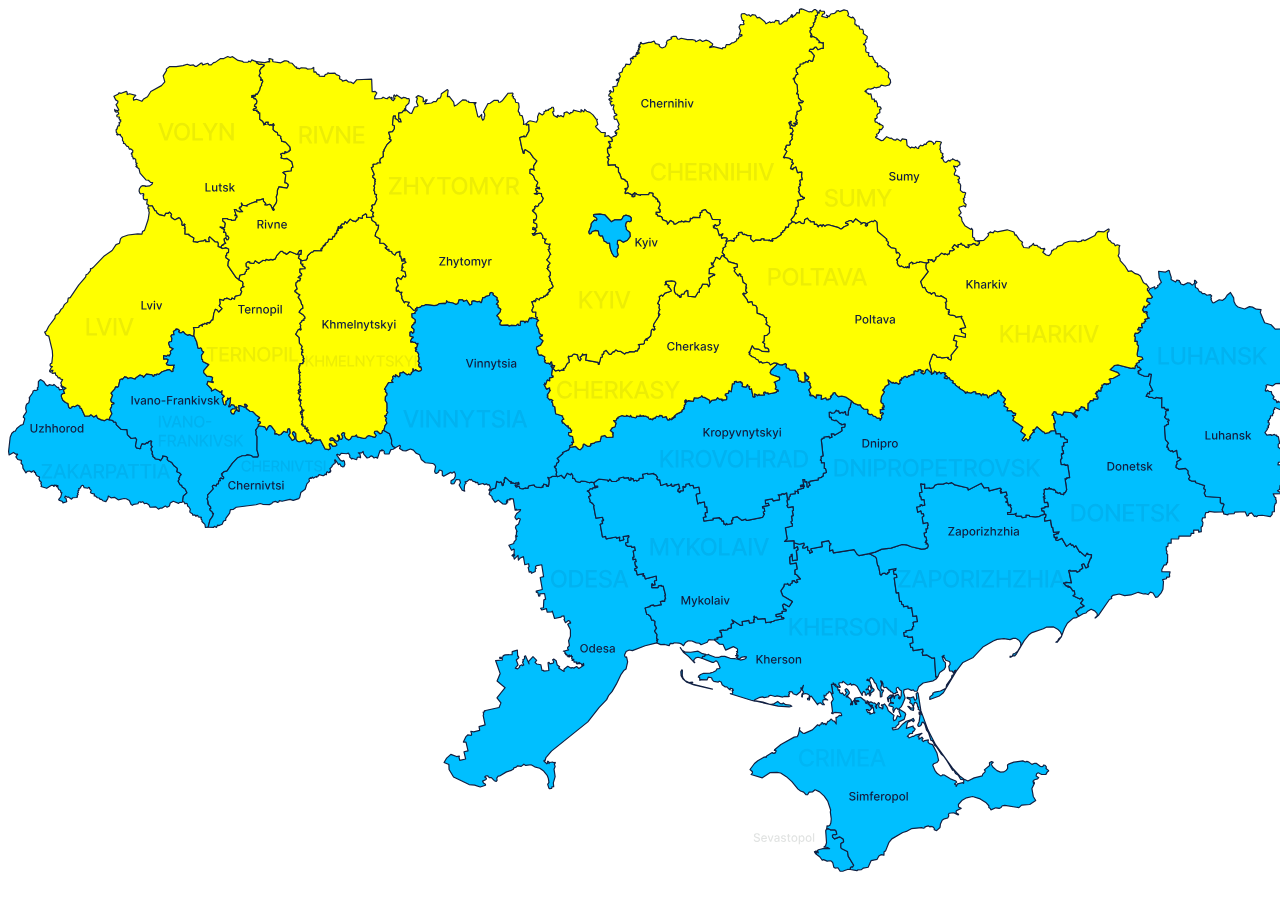
<file: index.html>
<!DOCTYPE html>
<html lang="en">
  <head>
    <meta charset="UTF-8" />
    <meta name="viewport" content="width=device-width, initial-scale=1.0" />
    <title>Forecast</title>
    <link rel="icon" href="data:," />
    <link rel="stylesheet" href="./styles.css" />
  </head>
  <body>
    <div id="map__container">
      <svg
        width="1298"
        height="864"
        viewBox="0 0 1298 864"
        fill="none"
        xmlns="http://www.w3.org/2000/svg"
      >
        <path
          id="sevastopol"
          d="M818.715 820.896L820.536 820.642L822.379 821.786L826.996 821.955L828.119 822.951L828.818 826.107L827.399 826.827L825.344 826.53L824.433 827.547L824.645 829.135L826.467 830.851L831.592 828.839L835.172 830.978L835.68 833.308L835.384 834.134L832.927 835.596L832.821 839.302L833.435 840.446L839.472 843.454L840.298 848.325L845.72 857.2L844.703 859.064H843.157L842.437 859.763L842.352 861.499L839.493 861.457L835.257 863.067L832.122 863.236L829.877 859.763L827.039 860.038L825.874 859.318L824.815 854.912L823.438 853.175L822.506 852.731L819.096 853.154L815.516 851.629L814.245 852.243L811.937 848.982L807.997 846.059L806.43 843.792L807.997 842.988L808.018 844.83L808.548 844.385L808.611 845.19L809.141 842.839L810.306 844.957L809.586 842.416L810.391 841.738L815.961 840.425L821.616 840.764L819.541 839.514L815.94 838.9L817.55 837.777L818.524 834.706L817.698 822.612L818.715 820.896Z"
          fill="#E1E3E2"
          stroke="#121F41"
          stroke-width="1.18976"
          stroke-linecap="round"
          stroke-linejoin="round"
        />
        <path
          d="M750.659 827.561C750.615 827.169 750.433 826.865 750.112 826.65C749.792 826.432 749.389 826.323 748.903 826.323C748.555 826.323 748.254 826.378 748 826.488C747.746 826.596 747.548 826.745 747.407 826.936C747.269 827.123 747.2 827.337 747.2 827.578C747.2 827.779 747.247 827.953 747.341 828.1C747.438 828.246 747.563 828.369 747.718 828.468C747.875 828.565 748.044 828.647 748.223 828.713C748.403 828.776 748.576 828.829 748.741 828.87L749.57 829.086C749.84 829.152 750.118 829.242 750.402 829.355C750.687 829.468 750.951 829.617 751.194 829.802C751.437 829.987 751.633 830.217 751.782 830.49C751.934 830.764 752.01 831.091 752.01 831.472C752.01 831.953 751.886 832.379 751.637 832.752C751.391 833.125 751.034 833.419 750.564 833.634C750.097 833.85 749.532 833.958 748.87 833.958C748.234 833.958 747.685 833.857 747.221 833.655C746.757 833.454 746.394 833.168 746.131 832.798C745.869 832.425 745.724 831.983 745.696 831.472H746.981C747.005 831.779 747.105 832.034 747.279 832.238C747.456 832.44 747.681 832.591 747.954 832.69C748.23 832.787 748.533 832.835 748.861 832.835C749.223 832.835 749.545 832.778 749.827 832.665C750.111 832.549 750.335 832.389 750.498 832.185C750.661 831.977 750.742 831.736 750.742 831.46C750.742 831.208 750.67 831.002 750.527 830.842C750.386 830.682 750.194 830.55 749.951 830.445C749.711 830.34 749.439 830.247 749.135 830.167L748.132 829.894C747.453 829.709 746.914 829.436 746.517 829.077C746.122 828.718 745.924 828.243 745.924 827.652C745.924 827.163 746.057 826.737 746.322 826.372C746.587 826.008 746.946 825.725 747.399 825.523C747.852 825.319 748.363 825.216 748.932 825.216C749.506 825.216 750.013 825.317 750.452 825.519C750.894 825.72 751.242 825.998 751.496 826.352C751.75 826.702 751.883 827.105 751.894 827.561H750.659ZM756.183 833.945C755.556 833.945 755.016 833.811 754.563 833.543C754.113 833.273 753.765 832.893 753.519 832.404C753.276 831.912 753.154 831.337 753.154 830.677C753.154 830.025 753.276 829.45 753.519 828.953C753.765 828.456 754.107 828.068 754.546 827.789C754.988 827.51 755.505 827.371 756.096 827.371C756.455 827.371 756.803 827.43 757.14 827.549C757.477 827.668 757.779 827.854 758.047 828.108C758.315 828.362 758.526 828.692 758.681 829.098C758.835 829.501 758.913 829.992 758.913 830.569V831.008H753.854V830.08H757.699C757.699 829.754 757.633 829.465 757.5 829.214C757.367 828.96 757.181 828.76 756.941 828.613C756.703 828.467 756.424 828.394 756.104 828.394C755.756 828.394 755.452 828.48 755.193 828.651C754.936 828.819 754.737 829.04 754.596 829.314C754.458 829.584 754.389 829.878 754.389 830.196V830.921C754.389 831.346 754.463 831.708 754.613 832.006C754.764 832.305 754.976 832.533 755.246 832.69C755.517 832.845 755.833 832.922 756.195 832.922C756.43 832.922 756.644 832.889 756.837 832.823C757.031 832.753 757.198 832.651 757.339 832.516C757.479 832.381 757.587 832.214 757.662 832.015L758.834 832.226C758.74 832.571 758.572 832.874 758.329 833.133C758.088 833.39 757.786 833.59 757.421 833.734C757.06 833.875 756.647 833.945 756.183 833.945ZM765.548 827.453L763.241 833.817H761.915L759.604 827.453H760.933L762.545 832.35H762.611L764.219 827.453H765.548ZM768.382 833.958C767.979 833.958 767.614 833.883 767.288 833.734C766.962 833.582 766.704 833.362 766.514 833.075C766.326 832.788 766.232 832.436 766.232 832.019C766.232 831.66 766.301 831.364 766.439 831.132C766.577 830.9 766.764 830.717 766.998 830.581C767.233 830.446 767.496 830.344 767.786 830.275C768.076 830.206 768.371 830.153 768.672 830.117C769.053 830.073 769.363 830.037 769.6 830.01C769.838 829.979 770.01 829.931 770.118 829.865C770.226 829.798 770.279 829.691 770.279 829.541V829.512C770.279 829.151 770.177 828.87 769.973 828.671C769.771 828.473 769.47 828.373 769.07 828.373C768.653 828.373 768.324 828.466 768.084 828.651C767.846 828.833 767.682 829.036 767.591 829.26L766.427 828.995C766.565 828.608 766.766 828.296 767.032 828.058C767.299 827.818 767.607 827.644 767.955 827.536C768.303 827.426 768.669 827.371 769.053 827.371C769.307 827.371 769.577 827.401 769.861 827.462C770.148 827.52 770.416 827.627 770.665 827.785C770.916 827.942 771.122 828.167 771.282 828.46C771.442 828.75 771.522 829.127 771.522 829.591V833.817H770.313V832.947H770.263C770.183 833.107 770.063 833.264 769.902 833.419C769.742 833.574 769.537 833.702 769.285 833.804C769.034 833.907 768.733 833.958 768.382 833.958ZM768.651 832.963C768.994 832.963 769.287 832.896 769.53 832.76C769.775 832.625 769.962 832.448 770.089 832.23C770.219 832.009 770.284 831.773 770.284 831.522V830.701C770.239 830.746 770.154 830.787 770.027 830.826C769.902 830.862 769.76 830.893 769.6 830.921C769.44 830.946 769.284 830.969 769.132 830.991C768.98 831.011 768.853 831.027 768.751 831.041C768.511 831.071 768.291 831.123 768.092 831.194C767.896 831.266 767.739 831.37 767.62 831.505C767.504 831.638 767.446 831.814 767.446 832.035C767.446 832.342 767.559 832.574 767.786 832.731C768.012 832.886 768.301 832.963 768.651 832.963ZM777.94 829.007L776.818 829.206C776.771 829.062 776.696 828.926 776.594 828.796C776.495 828.666 776.359 828.56 776.188 828.477C776.017 828.394 775.803 828.352 775.546 828.352C775.195 828.352 774.902 828.431 774.668 828.589C774.433 828.743 774.316 828.943 774.316 829.189C774.316 829.402 774.394 829.573 774.552 829.703C774.709 829.833 774.963 829.939 775.314 830.022L776.325 830.254C776.91 830.389 777.347 830.598 777.634 830.88C777.921 831.161 778.065 831.527 778.065 831.977C778.065 832.359 777.954 832.698 777.733 832.997C777.515 833.292 777.21 833.524 776.818 833.692C776.428 833.861 775.977 833.945 775.463 833.945C774.751 833.945 774.169 833.793 773.719 833.489C773.269 833.183 772.993 832.748 772.89 832.185L774.088 832.002C774.162 832.314 774.316 832.55 774.548 832.711C774.78 832.868 775.082 832.947 775.455 832.947C775.861 832.947 776.185 832.863 776.428 832.694C776.671 832.523 776.793 832.314 776.793 832.069C776.793 831.87 776.718 831.703 776.569 831.567C776.423 831.432 776.198 831.33 775.894 831.261L774.817 831.025C774.223 830.889 773.784 830.674 773.499 830.378C773.218 830.083 773.077 829.709 773.077 829.256C773.077 828.88 773.182 828.551 773.392 828.27C773.602 827.988 773.892 827.768 774.262 827.611C774.632 827.451 775.056 827.371 775.534 827.371C776.221 827.371 776.763 827.52 777.157 827.818C777.552 828.114 777.813 828.51 777.94 829.007ZM782.397 827.453V828.448H778.921V827.453H782.397ZM779.853 825.929H781.092V831.948C781.092 832.189 781.128 832.37 781.2 832.491C781.272 832.61 781.364 832.691 781.477 832.736C781.593 832.777 781.719 832.798 781.854 832.798C781.954 832.798 782.041 832.791 782.115 832.777C782.19 832.763 782.248 832.752 782.289 832.744L782.513 833.767C782.441 833.795 782.339 833.822 782.206 833.85C782.074 833.88 781.908 833.897 781.709 833.9C781.383 833.905 781.08 833.847 780.798 833.726C780.516 833.604 780.288 833.416 780.114 833.162C779.94 832.908 779.853 832.589 779.853 832.205V825.929ZM786.379 833.945C785.783 833.945 785.262 833.808 784.817 833.535C784.373 833.262 784.028 832.879 783.782 832.388C783.536 831.896 783.413 831.321 783.413 830.664C783.413 830.004 783.536 829.427 783.782 828.932C784.028 828.438 784.373 828.054 784.817 827.781C785.262 827.507 785.783 827.371 786.379 827.371C786.976 827.371 787.496 827.507 787.941 827.781C788.386 828.054 788.731 828.438 788.977 828.932C789.223 829.427 789.346 830.004 789.346 830.664C789.346 831.321 789.223 831.896 788.977 832.388C788.731 832.879 788.386 833.262 787.941 833.535C787.496 833.808 786.976 833.945 786.379 833.945ZM786.383 832.905C786.77 832.905 787.09 832.803 787.345 832.599C787.599 832.394 787.786 832.122 787.908 831.783C788.032 831.443 788.094 831.069 788.094 830.66C788.094 830.254 788.032 829.881 787.908 829.541C787.786 829.199 787.599 828.924 787.345 828.717C787.09 828.51 786.77 828.406 786.383 828.406C785.994 828.406 785.671 828.51 785.414 828.717C785.16 828.924 784.971 829.199 784.846 829.541C784.725 829.881 784.664 830.254 784.664 830.66C784.664 831.069 784.725 831.443 784.846 831.783C784.971 832.122 785.16 832.394 785.414 832.599C785.671 832.803 785.994 832.905 786.383 832.905ZM790.728 836.203V827.453H791.938V828.485H792.041C792.113 828.352 792.217 828.199 792.352 828.025C792.487 827.851 792.675 827.699 792.916 827.569C793.156 827.437 793.473 827.371 793.868 827.371C794.382 827.371 794.841 827.5 795.244 827.76C795.647 828.02 795.963 828.394 796.192 828.883C796.424 829.372 796.54 829.96 796.54 830.648C796.54 831.335 796.426 831.925 796.197 832.417C795.967 832.905 795.653 833.282 795.252 833.547C794.852 833.81 794.395 833.941 793.881 833.941C793.494 833.941 793.178 833.876 792.932 833.746C792.689 833.617 792.499 833.465 792.36 833.291C792.222 833.117 792.116 832.962 792.041 832.827H791.967V836.203H790.728ZM791.942 830.635C791.942 831.083 792.007 831.475 792.137 831.812C792.267 832.149 792.454 832.412 792.7 832.603C792.946 832.791 793.247 832.885 793.603 832.885C793.973 832.885 794.283 832.787 794.531 832.591C794.78 832.392 794.968 832.122 795.095 831.783C795.224 831.443 795.289 831.06 795.289 830.635C795.289 830.215 795.226 829.838 795.099 829.504C794.974 829.17 794.787 828.906 794.535 828.713C794.287 828.52 793.976 828.423 793.603 828.423C793.244 828.423 792.94 828.515 792.692 828.7C792.446 828.885 792.26 829.144 792.133 829.475C792.006 829.807 791.942 830.193 791.942 830.635ZM800.609 833.945C800.012 833.945 799.491 833.808 799.047 833.535C798.602 833.262 798.257 832.879 798.011 832.388C797.765 831.896 797.642 831.321 797.642 830.664C797.642 830.004 797.765 829.427 798.011 828.932C798.257 828.438 798.602 828.054 799.047 827.781C799.491 827.507 800.012 827.371 800.609 827.371C801.205 827.371 801.726 827.507 802.17 827.781C802.615 828.054 802.96 828.438 803.206 828.932C803.452 829.427 803.575 830.004 803.575 830.664C803.575 831.321 803.452 831.896 803.206 832.388C802.96 832.879 802.615 833.262 802.17 833.535C801.726 833.808 801.205 833.945 800.609 833.945ZM800.613 832.905C800.999 832.905 801.32 832.803 801.574 832.599C801.828 832.394 802.016 832.122 802.137 831.783C802.262 831.443 802.324 831.069 802.324 830.66C802.324 830.254 802.262 829.881 802.137 829.541C802.016 829.199 801.828 828.924 801.574 828.717C801.32 828.51 800.999 828.406 800.613 828.406C800.223 828.406 799.9 828.51 799.643 828.717C799.389 828.924 799.2 829.199 799.076 829.541C798.954 829.881 798.894 830.254 798.894 830.66C798.894 831.069 798.954 831.443 799.076 831.783C799.2 832.122 799.389 832.394 799.643 832.599C799.9 832.803 800.223 832.905 800.613 832.905ZM806.196 825.332V833.817H804.958V825.332H806.196Z"
          fill="#E1E3E2"
        />
        <path
          id="crimea"
          d="M1040.47 762.374L1040.62 762.988L1039.5 763.645L1037.91 766.398L1033.72 766.483L1030.2 764.81L1028.59 765.7L1028.13 767.966L1030.73 769.681L1029.52 770.931L1026.47 771.799L1024.99 773.176L1025.61 775.633L1026.05 773.981L1026.47 775.167L1023.91 780.589L1025.27 788.447L1027.7 792.514L1021.75 796.496L1013.6 797.153L1010.93 799.652L996.801 797.322L994.301 797.767L993.073 799.44L991.188 800.414L987.841 799.8L982.906 801.876L982.292 800.414L980.83 799.588L980.852 797.746L978.204 794.844L972.189 790.883L964.606 788.532L958.485 789.824L954.249 792.175L950.394 796.496L950.542 799.08L953.126 800.372L948.34 802.829L948.022 804.121L948.805 805.392L950.585 806.281L950.203 806.875L945.671 804.756L941.329 805.222L940.439 806.345L940.736 807.976L939.698 809.988L936.33 810.814L934.149 812.148L932.433 815.982L932.009 819.498L928.599 822.612L926.206 821.764L926.333 820.324L924.956 818.905L922.838 818.354L922.012 818.926L920.339 817.825L916.908 818.842L916.886 819.71L915.234 820.239L913.582 819.668L903.394 820.684L899.158 823.099L894.753 824.497L883.845 830.872L880.795 834.685L877.597 842.903L876.072 843.686L875.944 847.16L872.979 846.673L870.882 847.986L868.955 851.438L863.045 852.667L860.165 859.212L855.378 860.08L853.451 861.605L850.062 861.838L848.897 862.706L842.352 861.499L842.437 859.762L843.157 859.063H844.703L845.72 857.199L840.298 848.325L839.472 843.453L833.435 840.446L832.821 839.302L832.927 835.595L835.384 834.134L835.68 833.308L835.172 830.978L831.592 828.839L826.467 830.851L824.645 829.135L824.433 827.547L825.344 826.53L827.399 826.827L828.818 826.106L828.119 822.951L826.996 821.955L822.379 821.786L820.536 820.642L818.715 820.896L819.032 817.91L820.388 818.058L821.849 817.189L822.802 815.029L823.268 810.835L822.336 804.163L822.654 802.024L819.71 793.107L816.236 788.151L811.619 783.894L807.086 781.733L804.418 784.021L801.156 784.169L799.567 786.774L797.915 786.732L795.67 784.084L792.599 783.046L790.015 781.14L783.894 773.685L778.366 768.644L772.647 765.022L769.004 764.302L761.93 764.641L754.305 769.83L743.058 766.526L744.392 765.064L744.477 763.687L742.02 761.485L746.468 755.49L749.772 752.822L755.469 749.412L757.397 748.84L758.35 749.285L758.625 747.929L764.259 744.54L765.297 745.43L766.314 744.879L766.822 745.43L768.178 743.121L767.754 742.337L766.377 742.38L766.589 741.808L772.922 736.555L786.181 729.142L789.231 728.634L790.396 726.388L791.837 719.717L791.307 721.517L792.197 723.084L794.781 725.054L796.433 725.329L804.375 721.898L809.649 716.772L811.344 717.853L811.831 716.878L813.102 716.518V715.269L813.97 714.739L814.669 714.676L815.114 716.158L817.168 715.396L817.634 716.709L818.206 716.688L819.901 713.256L820.79 713.405L823.268 711.054L824.984 712.812L826.297 713.087L828.225 716.01L828.013 709.338L829.114 709.402L831.338 707.326L833.456 707.75L833.774 707.156L832.736 704.848L826.721 704.445L825.048 705.102L824.921 705.78L823.523 705.293L824.539 703.598L823.332 694.342L825.344 691.229L823.396 685.891L824.878 685.362L823.332 676.381L825.429 676.021L828.436 678.986L829.559 679.262L830.237 682.502L830.999 681.782L831.677 682.058L831.402 683.9L832.249 685.065L833.668 685.595L834.452 684.896L836.146 687.31L836.612 687.48L838.815 684.282L837.608 683.816L837.121 681.528L838.349 680.702L839.789 681.761L841.293 684.048V685.277L839.429 687.564L839.938 688.475L838.37 687.925L838.201 688.962L840.298 689.174L842.903 691.356L843.941 695.02L843.644 695.634L842.776 695.168L842.5 696.905L843.199 695.973L844.131 696.905L844.513 696.566L844.449 693.855L845.36 692.796L846.44 692.372L847.075 692.86L846.398 693.156L846.609 694.215L847.457 696.376L848.092 696.503L848.727 696.121L847.202 693.961L851.015 693.304L850.041 692.288L848.431 692.838L846.228 691.292L847.097 690.043L852.582 689.238L855.865 692.055L856.903 692.076L857.666 695.084L860.377 695.994L863.088 699.235L864.422 699.637L861.224 702.963L860.652 702.899L860.334 701.522L858.343 701.671L859.805 704.594L862.114 704.7L861.859 706.097L865.015 705.208L865.63 704.339L866.519 705.187L866.816 704.488L865.884 703.831L865.248 699.489L863.999 698.536L864.443 697.371L862.94 696.99L863.639 698.07L862.855 698.303L860.694 695.105L859.402 694.215L858.534 694.702L859.064 692.648L861.478 694.575L862.876 693.855L865.651 695.211L866.519 694.935L868.319 696.481L868.298 697.774L867.282 698.07L868.341 700.358L868.785 699.913L868.129 698.218L870.437 694.533L871.475 695.422L870.671 697.646L871.242 699.404L874.038 700.146L874.123 700.972L875.203 699.913L874.674 698.938L875.118 698.134L873.445 697.625L873.551 696.947L875.394 696.778L876.495 695.888L878.973 699.065L880.308 702.793L886.048 707.453L885.243 710.418L885.878 712.769L887.911 711.647L889.458 707.686L891.851 709.042L892.931 708.343L890.856 703.047L891.809 701.819L890.94 700.972L896.934 704.848L897.697 706.288L896.151 711.35L890.834 713.871L890.813 716.01L888.081 718.403L887.784 719.717L884.205 719.928L885.116 721.983L890.347 720.881L894.795 715.968L898.311 713.278L903.585 711.583L905.152 710.376L906.275 712.346L905.491 713.68L903.755 712.261L899.434 714.591L898.29 720.331L905.068 717.959L905.343 720.013L906.148 719.801L907.249 721.03L905.809 723.169L904.771 723.593L904.496 725.308L901.827 725.668L899.307 728.422L900.556 728.824L900.916 729.926L904.814 728.168L905.83 728.379L907.546 727.087L914.027 725.308L909.982 728.591L911.041 728.909L910.977 731.133L913.879 729.227L915.023 730.709L914.133 731.239L914.112 732.425L915.319 733.569L916.738 732.552L920.36 731.874L919.979 734.035L921.44 735.644L924.596 736.619L928.917 744.943L930.611 752.419L928.875 754.537L925.803 755.702L924.744 757.206L926.862 762.289L929.023 765.339L932.56 767.86L933.661 767.754L934.466 766.78L936.669 767.14L942.388 770.846L947.895 773.028L948.678 774.066L946.539 776.014L948.255 777.222L948.17 778.408L949.547 775.866L954.906 774.701L955.604 775.358L955.859 771.694L952.533 771.291L950.267 767.288L947.535 765.594L945.671 761.929L944.548 762.289L938.702 752.356L935.504 747.993L933.492 746.383L928.218 738.483L926.799 737.529L925.189 733.865L923.961 732.488H923.071L920.466 724.609L918.475 721.813L919.661 721.199L927.604 736.661L944.527 760.087L951.728 767.923L955.71 770.91L959.883 772.943L966.174 769.893L974.265 767.839L974.773 766.123L977.06 763.942L977.209 762.967L976.34 761.866L981.614 757.545L981.445 754.855L983.563 753.605L985.236 754.347L983.287 756.189L984.876 759.049L988.964 762.65L992.522 764.153L995.911 763.878L998.368 762.141L999.66 760.32L999.491 757.058L1000.46 756.147L1005.87 754.135L1014.83 752.843L1017.3 753.944L1018.83 753.351L1020.93 754.135L1023.89 756.359L1026.73 755.3L1028.55 755.427L1032.24 758.329L1034.08 758.773L1035.05 758.329L1035.5 757.058L1037.06 757.248L1038.34 758.964L1038.04 760.447L1040.47 762.374Z"
          fill="#E1E3E2"
          stroke="#121F41"
          stroke-width="1.18976"
          stroke-linecap="round"
          stroke-linejoin="round"
        />
        <path
          d="M846.154 786.244C846.11 785.852 845.928 785.548 845.608 785.333C845.287 785.114 844.884 785.005 844.398 785.005C844.05 785.005 843.749 785.061 843.495 785.171C843.241 785.279 843.043 785.428 842.902 785.618C842.764 785.806 842.695 786.02 842.695 786.261C842.695 786.462 842.742 786.636 842.836 786.783C842.933 786.929 843.058 787.052 843.213 787.151C843.371 787.248 843.539 787.329 843.718 787.396C843.898 787.459 844.071 787.512 844.236 787.553L845.065 787.769C845.336 787.835 845.613 787.925 845.898 788.038C846.182 788.151 846.446 788.3 846.689 788.485C846.932 788.67 847.128 788.9 847.277 789.173C847.429 789.446 847.505 789.774 847.505 790.155C847.505 790.635 847.381 791.062 847.132 791.435C846.886 791.808 846.529 792.102 846.059 792.317C845.592 792.533 845.028 792.64 844.365 792.64C843.73 792.64 843.18 792.54 842.716 792.338C842.252 792.136 841.889 791.851 841.626 791.481C841.364 791.108 841.219 790.666 841.191 790.155H842.476C842.501 790.461 842.6 790.717 842.774 790.921C842.951 791.123 843.176 791.273 843.449 791.373C843.725 791.469 844.028 791.518 844.356 791.518C844.718 791.518 845.04 791.461 845.322 791.348C845.606 791.232 845.83 791.072 845.993 790.867C846.156 790.66 846.237 790.419 846.237 790.142C846.237 789.891 846.165 789.685 846.022 789.525C845.881 789.365 845.689 789.232 845.446 789.127C845.206 789.022 844.934 788.93 844.63 788.85L843.627 788.576C842.948 788.391 842.409 788.119 842.012 787.76C841.617 787.401 841.419 786.926 841.419 786.335C841.419 785.846 841.552 785.42 841.817 785.055C842.082 784.691 842.441 784.407 842.894 784.206C843.347 784.001 843.858 783.899 844.427 783.899C845.001 783.899 845.508 784 845.947 784.202C846.389 784.403 846.737 784.681 846.991 785.034C847.245 785.385 847.378 785.788 847.389 786.244H846.154ZM848.935 792.5V786.136H850.174V792.5H848.935ZM849.561 785.155C849.345 785.155 849.16 785.083 849.006 784.939C848.854 784.793 848.778 784.619 848.778 784.417C848.778 784.213 848.854 784.039 849.006 783.895C849.16 783.749 849.345 783.676 849.561 783.676C849.776 783.676 849.96 783.749 850.112 783.895C850.266 784.039 850.344 784.213 850.344 784.417C850.344 784.619 850.266 784.793 850.112 784.939C849.96 785.083 849.776 785.155 849.561 785.155ZM851.84 792.5V786.136H853.029V787.172H853.108C853.241 786.821 853.457 786.548 853.758 786.352C854.06 786.153 854.42 786.053 854.84 786.053C855.265 786.053 855.621 786.153 855.909 786.352C856.199 786.551 856.413 786.824 856.551 787.172H856.617C856.769 786.832 857.011 786.562 857.342 786.36C857.673 786.156 858.068 786.053 858.527 786.053C859.104 786.053 859.575 786.234 859.939 786.596C860.307 786.958 860.49 787.503 860.49 788.233V792.5H859.252V788.349C859.252 787.918 859.134 787.606 858.9 787.412C858.665 787.219 858.385 787.122 858.059 787.122C857.655 787.122 857.342 787.247 857.118 787.495C856.895 787.741 856.783 788.057 856.783 788.444V792.5H855.548V788.27C855.548 787.925 855.44 787.647 855.225 787.437C855.01 787.227 854.729 787.122 854.384 787.122C854.149 787.122 853.932 787.184 853.734 787.309C853.538 787.43 853.379 787.6 853.257 787.818C853.138 788.036 853.079 788.289 853.079 788.576V792.5H851.84ZM865.179 786.136V787.131H861.583V786.136H865.179ZM862.569 792.5V785.399C862.569 785.001 862.656 784.671 862.83 784.409C863.004 784.144 863.235 783.946 863.522 783.816C863.809 783.684 864.121 783.618 864.458 783.618C864.707 783.618 864.919 783.638 865.096 783.68C865.273 783.718 865.404 783.754 865.49 783.787L865.2 784.79C865.142 784.773 865.067 784.754 864.976 784.732C864.885 784.707 864.774 784.695 864.645 784.695C864.344 784.695 864.128 784.769 863.998 784.918C863.871 785.068 863.808 785.283 863.808 785.565V792.5H862.569ZM868.949 792.628C868.322 792.628 867.782 792.494 867.329 792.226C866.879 791.956 866.531 791.576 866.285 791.087C866.042 790.595 865.921 790.019 865.921 789.359C865.921 788.708 866.042 788.133 866.285 787.636C866.531 787.139 866.873 786.751 867.313 786.472C867.754 786.193 868.271 786.053 868.862 786.053C869.221 786.053 869.569 786.113 869.906 786.232C870.243 786.35 870.545 786.537 870.813 786.791C871.081 787.045 871.292 787.375 871.447 787.781C871.602 788.184 871.679 788.674 871.679 789.252V789.691H866.621V788.763H870.465C870.465 788.437 870.399 788.148 870.266 787.897C870.134 787.643 869.947 787.443 869.707 787.296C869.47 787.15 869.191 787.077 868.87 787.077C868.522 787.077 868.218 787.162 867.959 787.334C867.702 787.502 867.503 787.723 867.362 787.996C867.224 788.267 867.155 788.561 867.155 788.879V789.604C867.155 790.029 867.23 790.391 867.379 790.689C867.531 790.988 867.742 791.215 868.013 791.373C868.283 791.527 868.6 791.605 868.961 791.605C869.196 791.605 869.41 791.572 869.604 791.505C869.797 791.436 869.964 791.334 870.105 791.199C870.246 791.063 870.353 790.896 870.428 790.698L871.6 790.909C871.506 791.254 871.338 791.556 871.095 791.816C870.855 792.073 870.552 792.273 870.188 792.417C869.826 792.558 869.413 792.628 868.949 792.628ZM873.053 792.5V786.136H874.251V787.147H874.317C874.433 786.805 874.637 786.535 874.93 786.339C875.226 786.14 875.56 786.041 875.933 786.041C876.01 786.041 876.101 786.044 876.206 786.049C876.314 786.055 876.398 786.062 876.459 786.07V787.255C876.409 787.241 876.321 787.226 876.194 787.209C876.067 787.19 875.94 787.18 875.813 787.18C875.52 787.18 875.259 787.242 875.03 787.367C874.803 787.488 874.624 787.658 874.491 787.876C874.358 788.092 874.292 788.338 874.292 788.614V792.5H873.053ZM879.983 792.628C879.387 792.628 878.866 792.491 878.421 792.218C877.977 791.945 877.632 791.562 877.386 791.07C877.14 790.579 877.017 790.004 877.017 789.347C877.017 788.687 877.14 788.11 877.386 787.615C877.632 787.121 877.977 786.737 878.421 786.464C878.866 786.19 879.387 786.053 879.983 786.053C880.58 786.053 881.1 786.19 881.545 786.464C881.99 786.737 882.335 787.121 882.581 787.615C882.827 788.11 882.949 788.687 882.949 789.347C882.949 790.004 882.827 790.579 882.581 791.07C882.335 791.562 881.99 791.945 881.545 792.218C881.1 792.491 880.58 792.628 879.983 792.628ZM879.987 791.588C880.374 791.588 880.694 791.486 880.949 791.282C881.203 791.077 881.39 790.805 881.512 790.466C881.636 790.126 881.698 789.752 881.698 789.343C881.698 788.937 881.636 788.564 881.512 788.224C881.39 787.882 881.203 787.607 880.949 787.4C880.694 787.193 880.374 787.089 879.987 787.089C879.598 787.089 879.275 787.193 879.018 787.4C878.764 787.607 878.575 787.882 878.45 788.224C878.329 788.564 878.268 788.937 878.268 789.343C878.268 789.752 878.329 790.126 878.45 790.466C878.575 790.805 878.764 791.077 879.018 791.282C879.275 791.486 879.598 791.588 879.987 791.588ZM884.332 794.886V786.136H885.542V787.168H885.645C885.717 787.035 885.821 786.882 885.956 786.708C886.091 786.534 886.279 786.382 886.519 786.252C886.76 786.12 887.077 786.053 887.472 786.053C887.986 786.053 888.444 786.183 888.848 786.443C889.251 786.703 889.567 787.077 889.796 787.566C890.028 788.054 890.144 788.643 890.144 789.33C890.144 790.018 890.03 790.608 889.801 791.099C889.571 791.588 889.256 791.965 888.856 792.23C888.456 792.493 887.998 792.624 887.485 792.624C887.098 792.624 886.782 792.559 886.536 792.429C886.293 792.299 886.102 792.147 885.964 791.974C885.826 791.8 885.72 791.645 885.645 791.51H885.571V794.886H884.332ZM885.546 789.318C885.546 789.765 885.611 790.158 885.741 790.495C885.87 790.831 886.058 791.095 886.304 791.286C886.55 791.474 886.851 791.568 887.207 791.568C887.577 791.568 887.887 791.469 888.135 791.273C888.384 791.075 888.572 790.805 888.699 790.466C888.828 790.126 888.893 789.743 888.893 789.318C888.893 788.898 888.83 788.521 888.703 788.187C888.578 787.853 888.391 787.589 888.139 787.396C887.891 787.202 887.58 787.106 887.207 787.106C886.848 787.106 886.544 787.198 886.296 787.383C886.05 787.568 885.864 787.827 885.737 788.158C885.609 788.489 885.546 788.876 885.546 789.318ZM894.213 792.628C893.616 792.628 893.095 792.491 892.651 792.218C892.206 791.945 891.861 791.562 891.615 791.07C891.369 790.579 891.246 790.004 891.246 789.347C891.246 788.687 891.369 788.11 891.615 787.615C891.861 787.121 892.206 786.737 892.651 786.464C893.095 786.19 893.616 786.053 894.213 786.053C894.809 786.053 895.33 786.19 895.774 786.464C896.219 786.737 896.564 787.121 896.81 787.615C897.056 788.11 897.179 788.687 897.179 789.347C897.179 790.004 897.056 790.579 896.81 791.07C896.564 791.562 896.219 791.945 895.774 792.218C895.33 792.491 894.809 792.628 894.213 792.628ZM894.217 791.588C894.603 791.588 894.924 791.486 895.178 791.282C895.432 791.077 895.62 790.805 895.741 790.466C895.866 790.126 895.928 789.752 895.928 789.343C895.928 788.937 895.866 788.564 895.741 788.224C895.62 787.882 895.432 787.607 895.178 787.4C894.924 787.193 894.603 787.089 894.217 787.089C893.827 787.089 893.504 787.193 893.247 787.4C892.993 787.607 892.804 787.882 892.68 788.224C892.558 788.564 892.498 788.937 892.498 789.343C892.498 789.752 892.558 790.126 892.68 790.466C892.804 790.805 892.993 791.077 893.247 791.282C893.504 791.486 893.827 791.588 894.217 791.588ZM899.8 784.015V792.5H898.561V784.015H899.8Z"
          fill="#121F41"
        />
        <path
          opacity="0.05"
          d="M806.01 746.721H803.351C803.248 746.153 803.058 745.653 802.78 745.221C802.501 744.789 802.16 744.423 801.757 744.122C801.353 743.821 800.902 743.593 800.402 743.44C799.907 743.287 799.382 743.21 798.825 743.21C797.819 743.21 796.919 743.463 796.123 743.968C795.333 744.474 794.708 745.216 794.248 746.193C793.794 747.17 793.566 748.363 793.566 749.772C793.566 751.193 793.794 752.392 794.248 753.369C794.708 754.346 795.336 755.085 796.132 755.585C796.927 756.085 797.822 756.335 798.816 756.335C799.368 756.335 799.89 756.261 800.385 756.113C800.885 755.96 801.336 755.735 801.74 755.44C802.143 755.145 802.484 754.784 802.762 754.358C803.047 753.926 803.243 753.431 803.351 752.875L806.01 752.883C805.868 753.741 805.592 754.531 805.183 755.252C804.78 755.968 804.26 756.588 803.623 757.11C802.993 757.627 802.271 758.028 801.458 758.312C800.646 758.596 799.76 758.738 798.799 758.738C797.288 758.738 795.941 758.38 794.76 757.664C793.578 756.943 792.646 755.912 791.964 754.571C791.288 753.23 790.95 751.63 790.95 749.772C790.95 747.909 791.291 746.309 791.973 744.974C792.655 743.633 793.586 742.605 794.768 741.889C795.95 741.167 797.294 740.806 798.799 740.806C799.726 740.806 800.589 740.94 801.39 741.207C802.197 741.468 802.922 741.855 803.564 742.366C804.206 742.872 804.737 743.491 805.157 744.224C805.578 744.951 805.862 745.784 806.01 746.721ZM808.441 758.5V741.045H814.662C816.015 741.045 817.137 741.278 818.029 741.744C818.927 742.21 819.597 742.855 820.04 743.679C820.484 744.497 820.705 745.443 820.705 746.517C820.705 747.585 820.481 748.525 820.032 749.338C819.589 750.145 818.918 750.772 818.02 751.221C817.128 751.67 816.006 751.895 814.654 751.895H809.941V749.627H814.415C815.268 749.627 815.961 749.505 816.495 749.261C817.035 749.017 817.43 748.662 817.68 748.196C817.93 747.73 818.055 747.17 818.055 746.517C818.055 745.858 817.927 745.287 817.671 744.804C817.421 744.321 817.026 743.951 816.486 743.696C815.952 743.434 815.251 743.304 814.381 743.304H811.074V758.5H808.441ZM817.057 750.625L821.37 758.5H818.37L814.143 750.625H817.057ZM825.823 741.045V758.5H823.19V741.045H825.823ZM828.938 741.045H832.134L837.691 754.613H837.896L843.453 741.045H846.649V758.5H844.143V745.869H843.981L838.833 758.474H836.754L831.606 745.86H831.444V758.5H828.938V741.045ZM849.757 758.5V741.045H860.701V743.312H852.391V748.63H860.13V750.889H852.391V756.233H860.803V758.5H849.757ZM864.973 758.5H862.177L868.459 741.045H871.501L877.782 758.5H874.987L870.052 744.216H869.916L864.973 758.5ZM865.442 751.664H874.51V753.88H865.442V751.664Z"
          fill="#121F41"
        />
        <path
          id="kherson"
          d="M902.78 700.209L905.872 699.764L905.385 702.433L902.971 701.734L899.815 698.451L901.319 698.705L902.78 700.209ZM747.844 692.881L755.003 694.152L762.332 696.524L765.911 695.825L769.724 693.474L772.308 695.613L774.341 695.952L775.231 694.914L777.688 696.672L781.86 697.032L783.809 698.197L781.14 698.96L770.084 698.133L746.976 693.008L747.844 692.881ZM884.565 687.035L883.315 687.903L882.892 689.386L880.435 690.699L880.731 693.58H880.202L879.354 689.852L882.15 687.141L884.565 687.035ZM910.172 685.616L912.862 702.645L919.661 721.199L918.496 721.813L916.865 716.306L915.277 714.146L914.006 714.421L913.349 716.73L911.93 718.107L910.278 718.34L909.706 716.942L911.189 713.447L912.057 707.178L911.125 706.055L911.083 704.212L913.434 706.563L911.612 701.925L910.236 701.353L910.596 699.15L909.77 699.235L909.113 695.761L907.8 694.385L906.466 694.575L905.322 698.832L903.754 695.719L901.679 694.618L902.42 692.86L901.827 691.356L899.074 690.254L899.052 689.238L902.674 689.873L905.512 688.814L906.656 691.949L907.44 692.266L908.753 690.381L908.118 685.637L909.558 684.409L910.172 685.616ZM680.914 674.538L684.345 674.072L684.769 674.602L683.307 675.047L683.096 675.788L704.467 681.062L686.018 676.953L678.859 674.263L675.089 671.149L673.098 667.676L672.823 663.694L673.691 661.915L674.369 662.063L674.263 667.379L675.026 670.09L676.826 672.442L680.914 674.538ZM785.927 534.895L791.455 536.208L796.03 535.128L796.284 536.992L794.971 538.326L794.717 539.872L796.708 540.021L799.25 538.475L799.779 538.856L799.589 541.863L801.643 543.007L801.77 545.104L804.46 543.96L802.935 542.075L802.787 540.762L814.161 538.602L813.525 534.069L820.769 532.608L821.87 535.276L822.972 535.53L822.739 536.907L821.659 537.288L821.616 542.901L824.815 541.821L825.429 544.85L846.037 541.546L848.939 545.972L850.909 547.625L861.054 545.591L867.176 548.79L868.404 550.145L869.717 557.855L870.67 557.812L872.089 566.327L873.043 567.111L874.673 565.437L876.728 565.162L877.935 566.158L879.863 565.755L879.651 564.654L881.091 564.357L880.816 561.964L888.06 560.545L887.742 562.282L885.433 562.98L886.153 566.496L888.187 566.179L888.759 567.852L889.013 569.568L886.238 570.076L888.314 584.902L890.665 584.69L891.681 593.523L893.291 593.311L893.948 596.509L895.325 596.573L895.579 598.648L899.984 598.098L900.26 600.301L903.754 599.75L904.983 608.349L908.647 608.031L909.516 613.687L905.195 614.343L905.767 618.834L904.707 618.876L904.686 621.121L903.691 621.185L903.712 622.117L898.057 622.9L898.184 624.277L895.833 624.616L896.405 628.471L899.794 628.089L900.005 629.487L904.475 628.915L905.152 634.867L902.102 635.736L902.759 639.485L904.644 639.421L905.216 642.704L914.811 641.179L915.192 643.996L914.218 644.271L914.874 647.448L918.687 646.877L924.172 650.266L926.566 649.948L927.858 668.883L929.912 668.693L928.091 671.022L925.147 672.844L915.192 674.962L910.659 678.669L909.198 683.116L906.466 683.244L905.385 681.846L903.394 682.396L900.048 680.787L895.981 681.888L895.558 684.387L897.104 689.915L894.456 696.545L893.079 698.832L890.029 701.628L889.394 700.442L888.42 699.997L887.721 700.506L886.577 701.544L885.497 704.488L884.798 701.035L885.433 699.637L884.438 698.684L880.901 697.795L881.028 696.524L882.15 694.872L885.412 695.38V694.723L882.934 694.279L882.299 690.869L883.929 689.598L884.967 687.607L884.628 686.76L885.476 686.887L886.238 690.509L887.128 687.586L890.114 686.378L891.576 689.089L891.491 689.661L890.538 689.492L890.644 690.424L891.851 690.869L893.185 687.84L893.334 682.735L891.639 681.676L890.051 679.41L889.055 679.473L888.293 680.554V682.079L889.479 684.387L887.509 684.896L887.212 685.743L885.158 685.298L883.463 683.731H882.51L881.96 682.269L881.112 682.248L878.211 679.24L876.114 679.77L874.885 677.864L875.034 675.83L873.826 673.225L872.683 672.929L873.784 676L872.746 679.728L873.614 682.375L874.991 681.867L875.542 682.693L874.165 685.044L873.847 688.645L872.386 689.005L872.153 683.434L869.696 680.638L868.023 675.767L866.434 674.454L865.502 671.976L863.448 669.624L862.389 669.688L861.351 672.632L859.656 671.149L858.746 672.209L861.88 673.119L864.041 679.706L866.074 681.549L865.757 682.841L862.622 685.298L861.88 684.387L863.236 681.041L862.177 678.16L860.864 677.758L859.953 680.723L858.11 681.337L858.407 681.846L859.868 681.147L860.864 682.036L861.52 683.286L861.245 684.79L862.94 685.955L861.902 687.988L860.864 685.976L859.72 685.277L858.343 687.056L857.327 686.908L857.2 684.726L855.653 683.286L854.171 685.573L854.234 687.522L849.257 678.499L847.16 676.847L845.466 676.402L843.453 677.122L842.352 675.407L841.547 676.508L839.429 676.868L834.939 673.289L834.325 674.665L831.232 674.75L830.787 676.212L832.376 679.071L830.957 679.346L829.029 678.351L827.886 677.398L827.674 676.212L826.911 676.572L825.132 674.835L825.45 676.085L823.374 676.445L824.92 685.404L823.438 685.934L822.866 684.43L821.044 683.477L819.668 685.764H818.545L817.91 687.628L816.935 687.882L815.982 687.162L816.342 689.64L819.625 692.034L816.448 691.377L815.05 692.055L814.69 694.3L816.427 696.757L814.542 696.608L812.36 694.808L809.988 695.677L809.734 696.778L803.465 688.327L802.871 688.094L801.855 689.047L801.452 692.012L799.652 691.716L799.504 690.339H800.838L801.452 687.353L799.779 686.103L797.64 685.489L795.035 686.188L794.399 686.59L794.378 689.005L793.7 688.623L794.018 685.997L795.607 684.006L794.103 681.825L795.479 677.398L793.891 680.194L792.726 679.834L793.319 681.337L792.408 683.794L788.511 687.014L785.143 685.764L784.127 683.943L781.606 683.688L780.907 684.472L781.564 685.552L780.484 687.141L781.352 688.179L780.335 688.581L776.819 688.39L774.723 689.047L769.067 687.903L767.119 688.518L762.756 687.226L760.976 687.84L760.595 688.708L756.19 689.661L754.474 688.878L750.937 689.682L746.743 691.695L746.362 692.669L746.912 693.093L743.248 692.245L722.301 685.701L723.91 685.997L724.779 684.684L724.143 682.481L724.419 681.973L724.736 682.693L725.372 682.439L724.779 680.893L722.491 680.215L721.496 681.126L722.343 681.782L721.559 681.697L718.806 678.817L716.942 678.838L714.167 676.762L713.172 674.03L711.223 673.183L710.249 674.115L705.801 673.352L704.361 671.933L703.577 669.752L700.379 669.053L699.002 671.933L692.669 671.615L691.907 672.42L691.568 669.434L690.297 669.18L690.72 667.994L692.648 666.469L695.656 665.283L702.052 665.113L704.89 664.245L707.919 662.783L708.999 660.835L710.884 660.729L712.092 659.733L709.846 654.375L708.66 653.104L707.665 652.871L705.801 654.353L704.361 654.417L693.813 650.308L694.957 648.359L696.651 648.275L697.456 646.389L698.917 646.961L700.718 646.241L701.12 647.046L706.669 649.058L711.054 649.291L713.32 648.423L716.794 648.338L722.195 650.308L726.579 650.541L732.446 652.045L736.682 651.176L738.25 649.694L738.44 648.804L736.767 648.55L734.077 649.101L732.213 650.117L732.044 650.901H730.773L728.295 649.27L729.883 648.783L729.777 648.042L727.553 647.618L730.18 647.448L728.909 646.919L728.549 645.585L729.65 644.526L728.485 643.551L729.481 643.361L729.566 641.285L728.888 640.438L725.372 638.637L717.62 642.111L715.078 636.413L711.562 636.18L706.564 631.965L706.924 630.97L709.931 630.801L709.105 629.636L713.913 628.852L713.235 624.213L712.282 624.362L711.901 622.646L715.396 621.778L716.052 622.349L719.674 621.735L720.077 620.592L723.508 619.829L723.063 616.186L725.69 614.852L723.932 611.802L732.764 617.414L734.691 617.224L734.162 613.581L741.109 612.437L741.596 615.021L746.023 614.449L745.578 611.802L746.51 611.59L745.938 608.264L746.722 608.159L746.912 609.472L748.882 609.154L749.751 611.081L757.312 610.531L757.863 614.661L762.141 613.983L762.904 614.682L763.2 613.581L766.06 613.242L766.144 612.458L775.866 610.7L775.676 609.514L773.854 609.832L773.515 608.01L769.088 608.773L768.178 608.37L767.966 606.528L774.32 605.087L774.066 603.393L778.196 602.863L777.878 601.232L775.93 601.444L774.595 597.145L776.036 595.853L781.183 598.691L784.444 593.586L774.723 587.635L772.943 582.721L775.887 578.654L776.502 575.985H779.721L779.869 575.308L780.674 576.981L782.22 577.235L782.115 576.282L784.211 574.947L784.254 572.893L786.562 572.554L787.643 574.397L788.829 574.587L789.782 573.952L788.85 573.126L788.956 571.495L792.451 570.966L789.422 567.513L787.982 566.348L787.028 566.391L786.901 562.027L789.21 560.989L788.32 555.122L782.348 556.076L781.987 555.271L781.691 549.044L783.279 548.535L783.216 546.608L784.338 546.163L784.635 552.56L789.358 551.84L788.426 542.626L790.036 541.758L789.697 539.364L789.401 538.729L786.181 540.677L785.927 534.895Z"
          fill="#E1E3E2"
          stroke="#121F41"
          stroke-width="1.18976"
          stroke-linecap="round"
          stroke-linejoin="round"
        />
        <path
          d="M748.527 655.5V647.015H749.807V651.067H749.911L753.469 647.015H755.081L751.659 650.835L755.093 655.5H753.552L750.81 651.709L749.807 652.861V655.5H748.527ZM757.413 651.721V655.5H756.175V647.015H757.397V650.172H757.475C757.624 649.83 757.852 649.558 758.159 649.356C758.465 649.154 758.866 649.053 759.36 649.053C759.797 649.053 760.178 649.143 760.504 649.323C760.832 649.502 761.086 649.77 761.266 650.126C761.448 650.48 761.539 650.922 761.539 651.452V655.5H760.301V651.601C760.301 651.135 760.181 650.773 759.94 650.516C759.7 650.256 759.366 650.126 758.938 650.126C758.645 650.126 758.383 650.189 758.151 650.313C757.921 650.437 757.74 650.619 757.608 650.86C757.478 651.097 757.413 651.384 757.413 651.721ZM765.935 655.628C765.308 655.628 764.768 655.494 764.315 655.226C763.865 654.956 763.517 654.576 763.271 654.087C763.028 653.595 762.907 653.019 762.907 652.359C762.907 651.708 763.028 651.133 763.271 650.636C763.517 650.139 763.859 649.751 764.298 649.472C764.74 649.193 765.257 649.053 765.848 649.053C766.207 649.053 766.555 649.113 766.892 649.232C767.229 649.35 767.531 649.537 767.799 649.791C768.067 650.045 768.278 650.375 768.433 650.781C768.588 651.184 768.665 651.674 768.665 652.252V652.691H763.607V651.763H767.451C767.451 651.437 767.385 651.148 767.252 650.897C767.12 650.643 766.933 650.443 766.693 650.296C766.455 650.15 766.177 650.077 765.856 650.077C765.508 650.077 765.204 650.162 764.945 650.334C764.688 650.502 764.489 650.723 764.348 650.996C764.21 651.267 764.141 651.561 764.141 651.879V652.604C764.141 653.029 764.216 653.391 764.365 653.689C764.517 653.988 764.728 654.215 764.999 654.373C765.269 654.527 765.586 654.605 765.947 654.605C766.182 654.605 766.396 654.572 766.589 654.505C766.783 654.436 766.95 654.334 767.091 654.199C767.232 654.063 767.339 653.896 767.414 653.698L768.586 653.909C768.492 654.254 768.324 654.556 768.081 654.816C767.841 655.073 767.538 655.273 767.174 655.417C766.812 655.558 766.399 655.628 765.935 655.628ZM770.039 655.5V649.136H771.237V650.147H771.303C771.419 649.805 771.623 649.535 771.916 649.339C772.212 649.14 772.546 649.041 772.919 649.041C772.996 649.041 773.087 649.044 773.192 649.049C773.3 649.055 773.384 649.062 773.445 649.07V650.255C773.395 650.241 773.307 650.226 773.18 650.209C773.052 650.19 772.925 650.18 772.798 650.18C772.506 650.18 772.245 650.242 772.015 650.367C771.789 650.488 771.609 650.658 771.477 650.876C771.344 651.092 771.278 651.338 771.278 651.614V655.5H770.039ZM779.285 650.69L778.162 650.889C778.115 650.745 778.041 650.608 777.939 650.479C777.839 650.349 777.704 650.242 777.533 650.16C777.361 650.077 777.147 650.035 776.89 650.035C776.54 650.035 776.247 650.114 776.012 650.271C775.777 650.426 775.66 650.626 775.66 650.872C775.66 651.085 775.739 651.256 775.896 651.386C776.054 651.516 776.308 651.622 776.658 651.705L777.669 651.937C778.255 652.072 778.691 652.281 778.978 652.562C779.266 652.844 779.409 653.21 779.409 653.66C779.409 654.041 779.299 654.381 779.078 654.679C778.86 654.975 778.554 655.207 778.162 655.375C777.773 655.544 777.321 655.628 776.808 655.628C776.095 655.628 775.514 655.476 775.063 655.172C774.613 654.866 774.337 654.431 774.235 653.867L775.432 653.685C775.507 653.997 775.66 654.233 775.892 654.394C776.124 654.551 776.426 654.63 776.799 654.63C777.205 654.63 777.53 654.545 777.773 654.377C778.016 654.206 778.137 653.997 778.137 653.751C778.137 653.553 778.063 653.385 777.914 653.25C777.767 653.115 777.542 653.013 777.238 652.944L776.161 652.707C775.567 652.572 775.128 652.357 774.844 652.061C774.562 651.766 774.421 651.391 774.421 650.938C774.421 650.563 774.526 650.234 774.736 649.952C774.946 649.671 775.236 649.451 775.606 649.294C775.976 649.134 776.4 649.053 776.878 649.053C777.566 649.053 778.107 649.203 778.502 649.501C778.897 649.796 779.158 650.193 779.285 650.69ZM783.452 655.628C782.855 655.628 782.334 655.491 781.89 655.218C781.445 654.945 781.1 654.562 780.854 654.07C780.608 653.579 780.485 653.004 780.485 652.347C780.485 651.687 780.608 651.11 780.854 650.615C781.1 650.121 781.445 649.737 781.89 649.464C782.334 649.19 782.855 649.053 783.452 649.053C784.048 649.053 784.569 649.19 785.013 649.464C785.458 649.737 785.803 650.121 786.049 650.615C786.295 651.11 786.418 651.687 786.418 652.347C786.418 653.004 786.295 653.579 786.049 654.07C785.803 654.562 785.458 654.945 785.013 655.218C784.569 655.491 784.048 655.628 783.452 655.628ZM783.456 654.588C783.842 654.588 784.163 654.486 784.417 654.282C784.671 654.077 784.859 653.805 784.98 653.466C785.104 653.126 785.167 652.752 785.167 652.343C785.167 651.937 785.104 651.564 784.98 651.224C784.859 650.882 784.671 650.607 784.417 650.4C784.163 650.193 783.842 650.089 783.456 650.089C783.066 650.089 782.743 650.193 782.486 650.4C782.232 650.607 782.043 650.882 781.919 651.224C781.797 651.564 781.736 651.937 781.736 652.343C781.736 652.752 781.797 653.126 781.919 653.466C782.043 653.805 782.232 654.077 782.486 654.282C782.743 654.486 783.066 654.588 783.456 654.588ZM789.039 651.721V655.5H787.8V649.136H788.989V650.172H789.068C789.214 649.835 789.444 649.564 789.756 649.36C790.071 649.156 790.467 649.053 790.945 649.053C791.378 649.053 791.758 649.145 792.084 649.327C792.41 649.506 792.663 649.774 792.842 650.131C793.022 650.487 793.111 650.927 793.111 651.452V655.5H791.873V651.601C791.873 651.14 791.753 650.78 791.512 650.52C791.272 650.258 790.942 650.126 790.522 650.126C790.235 650.126 789.979 650.189 789.756 650.313C789.535 650.437 789.359 650.619 789.23 650.86C789.103 651.097 789.039 651.384 789.039 651.721Z"
          fill="#121F41"
        />
        <path
          opacity="0.08"
          d="M781.512 627.5V610.045H784.146V618.38H784.359L791.68 610.045H794.995L787.956 617.903L795.021 627.5H791.851L786.208 619.701L784.146 622.071V627.5H781.512ZM796.73 627.5V610.045H799.363V617.63H808.065V610.045H810.707V627.5H808.065V619.889H799.363V627.5H796.73ZM813.822 627.5V610.045H824.766V612.312H816.456V617.63H824.195V619.889H816.456V625.233H824.868V627.5H813.822ZM827.563 627.5V610.045H833.785C835.137 610.045 836.259 610.278 837.151 610.744C838.049 611.21 838.72 611.855 839.163 612.679C839.606 613.497 839.828 614.443 839.828 615.517C839.828 616.585 839.603 617.525 839.154 618.338C838.711 619.145 838.041 619.772 837.143 620.221C836.251 620.67 835.129 620.895 833.776 620.895H829.063V618.627H833.538C834.39 618.627 835.083 618.505 835.617 618.261C836.157 618.017 836.552 617.662 836.802 617.196C837.052 616.73 837.177 616.17 837.177 615.517C837.177 614.858 837.049 614.287 836.794 613.804C836.544 613.321 836.149 612.951 835.609 612.696C835.075 612.434 834.373 612.304 833.504 612.304H830.197V627.5H827.563ZM836.18 619.625L840.492 627.5H837.492L833.265 619.625H836.18ZM851.832 614.63C851.741 613.823 851.366 613.198 850.707 612.755C850.048 612.306 849.218 612.082 848.218 612.082C847.502 612.082 846.883 612.196 846.36 612.423C845.838 612.645 845.431 612.951 845.142 613.343C844.858 613.73 844.716 614.17 844.716 614.664C844.716 615.079 844.812 615.437 845.005 615.738C845.204 616.039 845.463 616.292 845.781 616.497C846.105 616.696 846.451 616.863 846.821 617C847.19 617.13 847.545 617.238 847.886 617.323L849.591 617.767C850.147 617.903 850.718 618.088 851.304 618.321C851.889 618.554 852.431 618.86 852.931 619.241C853.431 619.622 853.835 620.093 854.142 620.656C854.454 621.218 854.61 621.892 854.61 622.676C854.61 623.664 854.355 624.542 853.843 625.309C853.338 626.076 852.602 626.681 851.636 627.125C850.676 627.568 849.514 627.789 848.15 627.789C846.843 627.789 845.713 627.582 844.758 627.167C843.804 626.752 843.056 626.164 842.517 625.403C841.977 624.636 841.679 623.727 841.622 622.676H844.264C844.315 623.306 844.52 623.832 844.877 624.252C845.241 624.667 845.704 624.977 846.267 625.181C846.835 625.38 847.457 625.48 848.133 625.48C848.877 625.48 849.539 625.363 850.119 625.13C850.704 624.892 851.164 624.562 851.5 624.142C851.835 623.716 852.002 623.218 852.002 622.65C852.002 622.133 851.855 621.71 851.559 621.38C851.27 621.051 850.875 620.778 850.375 620.562C849.88 620.346 849.321 620.156 848.696 619.991L846.633 619.429C845.235 619.048 844.127 618.488 843.309 617.75C842.497 617.011 842.091 616.034 842.091 614.818C842.091 613.812 842.363 612.934 842.909 612.184C843.454 611.434 844.193 610.852 845.125 610.437C846.056 610.017 847.108 609.806 848.278 609.806C849.46 609.806 850.502 610.014 851.406 610.429C852.315 610.843 853.031 611.414 853.554 612.142C854.076 612.863 854.349 613.693 854.372 614.63H851.832ZM872.199 618.772C872.199 620.636 871.858 622.238 871.177 623.579C870.495 624.914 869.56 625.943 868.373 626.664C867.191 627.38 865.847 627.738 864.341 627.738C862.83 627.738 861.481 627.38 860.293 626.664C859.111 625.943 858.18 624.912 857.498 623.571C856.816 622.23 856.475 620.63 856.475 618.772C856.475 616.909 856.816 615.309 857.498 613.974C858.18 612.633 859.111 611.605 860.293 610.889C861.481 610.167 862.83 609.806 864.341 609.806C865.847 609.806 867.191 610.167 868.373 610.889C869.56 611.605 870.495 612.633 871.177 613.974C871.858 615.309 872.199 616.909 872.199 618.772ZM869.591 618.772C869.591 617.352 869.361 616.156 868.901 615.184C868.447 614.207 867.822 613.468 867.026 612.968C866.236 612.463 865.341 612.21 864.341 612.21C863.336 612.21 862.438 612.463 861.648 612.968C860.858 613.468 860.233 614.207 859.773 615.184C859.319 616.156 859.091 617.352 859.091 618.772C859.091 620.193 859.319 621.392 859.773 622.369C860.233 623.341 860.858 624.079 861.648 624.585C862.438 625.085 863.336 625.335 864.341 625.335C865.341 625.335 866.236 625.085 867.026 624.585C867.822 624.079 868.447 623.341 868.901 622.369C869.361 621.392 869.591 620.193 869.591 618.772ZM888.851 610.045V627.5H886.43L877.558 614.698H877.396V627.5H874.763V610.045H877.2L886.081 622.863H886.243V610.045H888.851Z"
          fill="#121F41"
        />
        <path
          id="zaporizhyia"
          d="M861.055 545.591L867.133 544.088L873.826 541.122L882.976 540.148L893.99 536.484L898.523 536.801L903.437 538.75L913.434 541.059L916.781 540.932L919.534 539.597L920.148 537.818L919.598 535.785L917.924 536.06L918.75 535.022L916.992 534.175L917.776 533.836L917.691 532.735L918.136 533.328L918.708 532.332L917.818 528.774L916.696 528.837L915.997 525.025L918.348 524.347L917.818 520.789L919.576 520.577L919.449 517.781L920.063 517.548L919.619 514.731L915.044 515.536L914.091 509.224L915.721 508.038L915.446 505.751L913.455 505.835L912.735 502.955L909.621 504.395L908.541 498.994L912.1 498.486L911.93 497.151L913.709 496.474L914.154 497.66L916.717 497.088L915.955 491.708L913.328 491.899L912.693 488.573L911.888 488.531L911.379 484.761L913.921 484.21L912.502 475.886L914.091 475.844L914.239 476.437L916.717 476.098L916.696 480.376L921.652 479.741L922.033 480.461L925.316 479.614L926.968 477.115L929.997 475.992L935.017 476.14L938.533 474.721L940.46 475.653L943.659 474.594L946.878 476.903L959.904 479.953L960.179 481.88L973.227 475.187L975.98 479.805L980.555 479.444L981.148 482.833L991.971 480.038L993.221 480.927L993.285 481.753L992.31 482.367L992.416 483.723L992.988 483.257L993.496 483.744L992.67 485.015L998.177 483.744L999.109 487.451L996.843 488.319L997.351 489.653L998.919 490.056L999.491 493L998.008 493.784L998.114 494.334L999.639 493.805L1000.44 497.554L1002.18 496.41L1002.96 497.575L1002.2 498.253L1003.58 500.434L1002.69 504.48H999.469L999.724 506.407L1005.4 506.365L1008.24 505.158L1007.69 507.36L1008.45 508.038L1013.41 508.059L1014.23 509.69L1017.92 509.161L1017.85 507.085L1021.33 507.36L1021.54 508.271L1027.36 508.864L1031.79 508.314L1031.96 507.424L1036.3 506.323L1037.68 506.005L1037.95 507.022L1037.38 509.478L1036.51 509.669L1036.58 512.973L1042.51 512.147L1043.61 519.094L1044.65 519.158L1045.49 524.326L1051.07 523.733L1049.84 525.83L1048.44 525.449L1048.27 526.169L1045.83 526.55L1046.3 529.494L1049.07 529.049L1049.14 530.087L1047.63 530.405L1047.82 531.887L1049.14 532.502L1053.76 530.278L1058.41 538.326L1062.14 535.34L1063.6 537.437L1064.64 536.695L1066.19 539.174L1067.65 537.606L1071.5 544.066L1072.03 543.558L1077.14 548.091L1078.83 544.956L1079.87 545.422L1079.64 546.46L1083.41 546.629L1083.22 549.976L1082.62 550.018L1079.87 556.732L1080.46 558.596L1077.63 560.036L1075.8 555.949L1073.73 556.478L1074.68 560.185L1071.7 562.091L1071.84 562.896L1068.77 564.273L1068.03 562.853L1062.35 563.214L1062.02 562.26L1060.74 562.472L1063.37 574.778L1057.76 574.27L1058.05 574.842L1055.58 574.99L1058.05 577.892L1058.84 577.616L1059.5 578.697L1060.28 577.807L1060.51 579.057L1061.4 578.485L1061.7 579.332L1062.27 579.099L1064.77 582.784L1066.1 582.445L1066.91 586.491L1065 587.656L1071.86 590.897L1073.28 589.753L1075.02 591.723L1072.56 595.196L1076.16 597.992L1073.2 599.729L1072.75 599.242L1067.65 603.372L1070.66 608.137L1068.5 609.557L1065.3 610.107L1059.35 615.212L1056.34 620.761L1053.25 628.979L1049.33 634.253L1047.87 634.19L1049.98 632.728L1050.35 631.309L1053.25 628.64L1053.84 627.115L1052.38 623.896L1049.65 621.185L1045.64 618.918L1038.27 619.173L1035.33 620.782L1024.04 624.574L1021.29 626.459L1016.22 632.601L1008.56 645.796L1006.59 647.999L1005.1 647.66L1002.65 649.207L1002.01 649.143L1002.16 648.19L1003.3 648.614L1004.49 647.787L1005.29 645.754L1006.65 645.648L1009.66 643.34L1012.71 638.129L1012.77 634.931L1010.91 632.22L1007.58 630.25L1005.12 630.377L1002.01 631.627L995.911 630.547L989.112 631.373L985.278 632.961L974.815 639.061L965.22 649.44L954.927 654.417L948.276 663.207L935.356 684.748L931.247 687.988L921.821 691.441V688.899L924.914 686.548L924.744 685.192L926.926 684.049L932.475 683.011L937.919 680.405L938.618 676.953L943.468 670.175L944.061 667.231L945.48 666.935L948.191 662.614L947.641 662.211L946.497 662.804L945.544 665.198L944.23 663.122L941.604 662.868L940.778 658.272L942.091 656.344L942.028 654.608L941.329 653.527L937.749 652.193L936.33 649.609L935.419 649.291L936.14 647.279L934.106 648.465L935.674 653.061L937.41 654.586L937.537 658.992L936.034 661.618L931.692 664.393L929.87 668.608L927.816 668.799L926.524 649.863L924.13 650.181L918.644 646.792L914.832 647.364L914.175 644.187L915.15 643.911L914.768 641.094L905.174 642.619L904.602 639.336L902.717 639.4L902.06 635.651L905.11 634.783L904.432 628.831L899.963 629.403L899.751 628.005L896.362 628.386L895.791 624.531L898.142 624.192L898.015 622.816L903.67 622.032L903.649 621.1L904.644 621.036L904.665 618.791L905.724 618.749L905.152 614.259L909.473 613.602L908.605 607.947L904.941 608.265L903.712 599.665L900.217 600.216L899.942 598.013L895.536 598.564L895.282 596.488L893.906 596.425L893.249 593.226L891.639 593.438L890.623 584.606L888.272 584.818L886.196 569.991L888.97 569.483L888.716 567.767L888.144 566.094L886.111 566.412L885.391 562.896L887.7 562.197L888.017 560.46L880.774 561.879L881.049 564.273L879.609 564.569L879.82 565.67L877.893 566.073L876.686 565.077L874.631 565.353L873 567.026L872.047 566.242L870.628 557.728L869.675 557.77L868.362 550.06L867.133 548.705L861.055 545.591Z"
          fill="#E1E3E2"
          stroke="#121F41"
          stroke-width="1.18976"
          stroke-linecap="round"
          stroke-linejoin="round"
        />
        <path
          d="M940.307 527.5V526.646L944.769 520.117H940.27V519.015H946.335V519.869L941.873 526.398H946.372V527.5H940.307ZM949.73 527.64C949.327 527.64 948.962 527.566 948.636 527.417C948.311 527.265 948.052 527.045 947.862 526.758C947.674 526.471 947.58 526.119 947.58 525.702C947.58 525.343 947.649 525.047 947.787 524.815C947.925 524.583 948.112 524.399 948.346 524.264C948.581 524.129 948.844 524.027 949.134 523.958C949.424 523.889 949.719 523.836 950.02 523.8C950.401 523.756 950.711 523.72 950.948 523.692C951.186 523.662 951.358 523.614 951.466 523.547C951.574 523.481 951.628 523.373 951.628 523.224V523.195C951.628 522.833 951.525 522.553 951.321 522.354C951.119 522.155 950.818 522.056 950.418 522.056C950.001 522.056 949.672 522.149 949.432 522.334C949.194 522.516 949.03 522.719 948.939 522.943L947.775 522.677C947.913 522.291 948.114 521.979 948.38 521.741C948.647 521.501 948.955 521.327 949.303 521.219C949.651 521.109 950.017 521.053 950.401 521.053C950.655 521.053 950.925 521.084 951.209 521.145C951.496 521.203 951.764 521.31 952.013 521.468C952.264 521.625 952.47 521.85 952.63 522.143C952.79 522.433 952.87 522.81 952.87 523.274V527.5H951.661V526.63H951.611C951.531 526.79 951.411 526.947 951.251 527.102C951.09 527.257 950.885 527.385 950.633 527.487C950.382 527.589 950.081 527.64 949.73 527.64ZM949.999 526.646C950.342 526.646 950.635 526.579 950.878 526.443C951.123 526.308 951.31 526.131 951.437 525.913C951.567 525.692 951.632 525.456 951.632 525.205V524.384C951.587 524.428 951.502 524.47 951.375 524.509C951.251 524.544 951.108 524.576 950.948 524.604C950.788 524.629 950.632 524.652 950.48 524.674C950.328 524.694 950.201 524.71 950.099 524.724C949.859 524.754 949.639 524.805 949.44 524.877C949.244 524.949 949.087 525.053 948.968 525.188C948.852 525.321 948.794 525.497 948.794 525.718C948.794 526.025 948.907 526.257 949.134 526.414C949.36 526.569 949.649 526.646 949.999 526.646ZM954.52 529.886V521.136H955.73V522.168H955.833C955.905 522.035 956.009 521.882 956.144 521.708C956.279 521.534 956.467 521.382 956.708 521.252C956.948 521.12 957.265 521.053 957.66 521.053C958.174 521.053 958.633 521.183 959.036 521.443C959.439 521.703 959.755 522.077 959.985 522.566C960.217 523.054 960.333 523.643 960.333 524.33C960.333 525.018 960.218 525.608 959.989 526.099C959.759 526.588 959.445 526.965 959.044 527.23C958.644 527.493 958.187 527.624 957.673 527.624C957.286 527.624 956.97 527.559 956.724 527.429C956.481 527.299 956.291 527.147 956.152 526.974C956.014 526.8 955.908 526.645 955.833 526.51H955.759V529.886H954.52ZM955.734 524.318C955.734 524.765 955.799 525.158 955.929 525.495C956.059 525.831 956.246 526.095 956.492 526.286C956.738 526.474 957.039 526.568 957.395 526.568C957.765 526.568 958.075 526.469 958.323 526.273C958.572 526.075 958.76 525.805 958.887 525.466C959.016 525.126 959.081 524.743 959.081 524.318C959.081 523.898 959.018 523.521 958.891 523.187C958.767 522.853 958.579 522.589 958.327 522.396C958.079 522.202 957.768 522.106 957.395 522.106C957.036 522.106 956.732 522.198 956.484 522.383C956.238 522.568 956.052 522.827 955.925 523.158C955.798 523.489 955.734 523.876 955.734 524.318ZM964.401 527.628C963.804 527.628 963.284 527.491 962.839 527.218C962.394 526.945 962.049 526.562 961.803 526.07C961.557 525.579 961.434 525.004 961.434 524.347C961.434 523.687 961.557 523.11 961.803 522.615C962.049 522.121 962.394 521.737 962.839 521.464C963.284 521.19 963.804 521.053 964.401 521.053C964.997 521.053 965.518 521.19 965.963 521.464C966.407 521.737 966.752 522.121 966.998 522.615C967.244 523.11 967.367 523.687 967.367 524.347C967.367 525.004 967.244 525.579 966.998 526.07C966.752 526.562 966.407 526.945 965.963 527.218C965.518 527.491 964.997 527.628 964.401 527.628ZM964.405 526.588C964.792 526.588 965.112 526.486 965.366 526.282C965.62 526.077 965.808 525.805 965.929 525.466C966.054 525.126 966.116 524.752 966.116 524.343C966.116 523.937 966.054 523.564 965.929 523.224C965.808 522.882 965.62 522.607 965.366 522.4C965.112 522.193 964.792 522.089 964.405 522.089C964.015 522.089 963.692 522.193 963.435 522.4C963.181 522.607 962.992 522.882 962.868 523.224C962.746 523.564 962.686 523.937 962.686 524.343C962.686 524.752 962.746 525.126 962.868 525.466C962.992 525.805 963.181 526.077 963.435 526.282C963.692 526.486 964.015 526.588 964.405 526.588ZM968.75 527.5V521.136H969.947V522.147H970.013C970.129 521.805 970.333 521.535 970.626 521.339C970.922 521.14 971.256 521.041 971.629 521.041C971.706 521.041 971.797 521.044 971.902 521.049C972.01 521.055 972.094 521.062 972.155 521.07V522.255C972.105 522.241 972.017 522.226 971.89 522.209C971.763 522.19 971.636 522.18 971.509 522.18C971.216 522.18 970.955 522.242 970.726 522.367C970.499 522.488 970.32 522.658 970.187 522.876C970.055 523.092 969.988 523.338 969.988 523.614V527.5H968.75ZM973.227 527.5V521.136H974.466V527.5H973.227ZM973.852 520.155C973.637 520.155 973.452 520.083 973.297 519.939C973.145 519.793 973.069 519.619 973.069 519.417C973.069 519.213 973.145 519.039 973.297 518.895C973.452 518.749 973.637 518.676 973.852 518.676C974.068 518.676 974.252 518.749 974.403 518.895C974.558 519.039 974.635 519.213 974.635 519.417C974.635 519.619 974.558 519.793 974.403 519.939C974.252 520.083 974.068 520.155 973.852 520.155ZM975.999 527.5V526.65L979.446 522.271V522.213H976.111V521.136H980.991V522.039L977.677 526.365V526.423H981.107V527.5H975.999ZM983.807 523.721V527.5H982.569V519.015H983.791V522.172H983.87C984.019 521.83 984.247 521.558 984.553 521.356C984.86 521.154 985.26 521.053 985.755 521.053C986.191 521.053 986.572 521.143 986.898 521.323C987.227 521.502 987.481 521.77 987.66 522.126C987.843 522.48 987.934 522.922 987.934 523.452V527.5H986.695V523.601C986.695 523.135 986.575 522.773 986.335 522.516C986.094 522.256 985.76 522.126 985.332 522.126C985.039 522.126 984.777 522.189 984.545 522.313C984.316 522.437 984.135 522.619 984.002 522.86C983.872 523.097 983.807 523.384 983.807 523.721ZM989.454 527.5V526.65L992.901 522.271V522.213H989.566V521.136H994.446V522.039L991.132 526.365V526.423H994.562V527.5H989.454ZM997.262 523.721V527.5H996.023V519.015H997.246V522.172H997.324C997.473 521.83 997.701 521.558 998.008 521.356C998.314 521.154 998.715 521.053 999.209 521.053C999.646 521.053 1000.03 521.143 1000.35 521.323C1000.68 521.502 1000.94 521.77 1001.11 522.126C1001.3 522.48 1001.39 522.922 1001.39 523.452V527.5H1000.15V523.601C1000.15 523.135 1000.03 522.773 999.789 522.516C999.549 522.256 999.215 522.126 998.787 522.126C998.494 522.126 998.232 522.189 998 522.313C997.77 522.437 997.589 522.619 997.457 522.86C997.327 523.097 997.262 523.384 997.262 523.721ZM1003.04 527.5V521.136H1004.28V527.5H1003.04ZM1003.67 520.155C1003.45 520.155 1003.27 520.083 1003.11 519.939C1002.96 519.793 1002.88 519.619 1002.88 519.417C1002.88 519.213 1002.96 519.039 1003.11 518.895C1003.27 518.749 1003.45 518.676 1003.67 518.676C1003.88 518.676 1004.07 518.749 1004.22 518.895C1004.37 519.039 1004.45 519.213 1004.45 519.417C1004.45 519.619 1004.37 519.793 1004.22 519.939C1004.07 520.083 1003.88 520.155 1003.67 520.155ZM1007.8 527.64C1007.4 527.64 1007.03 527.566 1006.7 527.417C1006.38 527.265 1006.12 527.045 1005.93 526.758C1005.74 526.471 1005.65 526.119 1005.65 525.702C1005.65 525.343 1005.72 525.047 1005.86 524.815C1005.99 524.583 1006.18 524.399 1006.41 524.264C1006.65 524.129 1006.91 524.027 1007.2 523.958C1007.49 523.889 1007.79 523.836 1008.09 523.8C1008.47 523.756 1008.78 523.72 1009.02 523.692C1009.25 523.662 1009.43 523.614 1009.53 523.547C1009.64 523.481 1009.7 523.373 1009.7 523.224V523.195C1009.7 522.833 1009.59 522.553 1009.39 522.354C1009.19 522.155 1008.89 522.056 1008.49 522.056C1008.07 522.056 1007.74 522.149 1007.5 522.334C1007.26 522.516 1007.1 522.719 1007.01 522.943L1005.84 522.677C1005.98 522.291 1006.18 521.979 1006.45 521.741C1006.72 521.501 1007.02 521.327 1007.37 521.219C1007.72 521.109 1008.09 521.053 1008.47 521.053C1008.72 521.053 1008.99 521.084 1009.28 521.145C1009.56 521.203 1009.83 521.31 1010.08 521.468C1010.33 521.625 1010.54 521.85 1010.7 522.143C1010.86 522.433 1010.94 522.81 1010.94 523.274V527.5H1009.73V526.63H1009.68C1009.6 526.79 1009.48 526.947 1009.32 527.102C1009.16 527.257 1008.95 527.385 1008.7 527.487C1008.45 527.589 1008.15 527.64 1007.8 527.64ZM1008.07 526.646C1008.41 526.646 1008.7 526.579 1008.95 526.443C1009.19 526.308 1009.38 526.131 1009.51 525.913C1009.63 525.692 1009.7 525.456 1009.7 525.205V524.384C1009.66 524.428 1009.57 524.47 1009.44 524.509C1009.32 524.544 1009.18 524.576 1009.02 524.604C1008.86 524.629 1008.7 524.652 1008.55 524.674C1008.4 524.694 1008.27 524.71 1008.17 524.724C1007.93 524.754 1007.71 524.805 1007.51 524.877C1007.31 524.949 1007.15 525.053 1007.04 525.188C1006.92 525.321 1006.86 525.497 1006.86 525.718C1006.86 526.025 1006.98 526.257 1007.2 526.414C1007.43 526.569 1007.72 526.646 1008.07 526.646Z"
          fill="#121F41"
        />
        <path
          opacity="0.08"
          d="M890.061 579.5V577.744L899.24 564.312H889.984V562.045H902.461V563.801L893.282 577.233H902.538V579.5H890.061ZM906.595 579.5H903.8L910.081 562.045H913.123L919.405 579.5H916.609L911.675 565.216H911.538L906.595 579.5ZM907.064 572.664H916.132V574.88H907.064V572.664ZM921.205 579.5V562.045H927.427C928.785 562.045 929.91 562.292 930.802 562.787C931.694 563.281 932.362 563.957 932.805 564.815C933.248 565.667 933.469 566.627 933.469 567.696C933.469 568.77 933.245 569.735 932.796 570.593C932.353 571.446 931.683 572.122 930.785 572.622C929.893 573.116 928.771 573.363 927.418 573.363H923.14V571.13H927.18C928.038 571.13 928.734 570.983 929.268 570.687C929.802 570.386 930.194 569.977 930.444 569.46C930.694 568.943 930.819 568.355 930.819 567.696C930.819 567.037 930.694 566.451 930.444 565.94C930.194 565.429 929.799 565.028 929.259 564.738C928.725 564.448 928.021 564.304 927.146 564.304H923.839V579.5H921.205ZM950.999 570.772C950.999 572.636 950.658 574.238 949.976 575.579C949.294 576.914 948.36 577.943 947.172 578.664C945.99 579.38 944.646 579.738 943.141 579.738C941.629 579.738 940.28 579.38 939.093 578.664C937.911 577.943 936.979 576.912 936.297 575.571C935.615 574.23 935.274 572.63 935.274 570.772C935.274 568.909 935.615 567.309 936.297 565.974C936.979 564.633 937.911 563.605 939.093 562.889C940.28 562.167 941.629 561.806 943.141 561.806C944.646 561.806 945.99 562.167 947.172 562.889C948.36 563.605 949.294 564.633 949.976 565.974C950.658 567.309 950.999 568.909 950.999 570.772ZM948.391 570.772C948.391 569.352 948.161 568.156 947.7 567.184C947.246 566.207 946.621 565.468 945.825 564.968C945.036 564.463 944.141 564.21 943.141 564.21C942.135 564.21 941.237 564.463 940.448 564.968C939.658 565.468 939.033 566.207 938.573 567.184C938.118 568.156 937.891 569.352 937.891 570.772C937.891 572.193 938.118 573.392 938.573 574.369C939.033 575.341 939.658 576.079 940.448 576.585C941.237 577.085 942.135 577.335 943.141 577.335C944.141 577.335 945.036 577.085 945.825 576.585C946.621 576.079 947.246 575.341 947.7 574.369C948.161 573.392 948.391 572.193 948.391 570.772ZM953.562 579.5V562.045H959.784C961.136 562.045 962.258 562.278 963.15 562.744C964.048 563.21 964.718 563.855 965.162 564.679C965.605 565.497 965.826 566.443 965.826 567.517C965.826 568.585 965.602 569.525 965.153 570.338C964.71 571.145 964.039 571.772 963.142 572.221C962.25 572.67 961.127 572.895 959.775 572.895H955.062V570.627H959.537C960.389 570.627 961.082 570.505 961.616 570.261C962.156 570.017 962.551 569.662 962.801 569.196C963.051 568.73 963.176 568.17 963.176 567.517C963.176 566.858 963.048 566.287 962.792 565.804C962.542 565.321 962.147 564.951 961.608 564.696C961.074 564.434 960.372 564.304 959.502 564.304H956.196V579.5H953.562ZM962.179 571.625L966.491 579.5H963.491L959.264 571.625H962.179ZM970.944 562.045V579.5H968.311V562.045H970.944ZM973.608 579.5V577.744L982.787 564.312H973.531V562.045H986.009V563.801L976.83 577.233H986.085V579.5H973.608ZM988.668 579.5V562.045H991.301V569.63H1000V562.045H1002.65V579.5H1000V571.889H991.301V579.5H988.668ZM1005.31 579.5V577.744L1014.49 564.312H1005.23V562.045H1017.71V563.801L1008.53 577.233H1017.79V579.5H1005.31ZM1020.37 579.5V562.045H1023V569.63H1031.7V562.045H1034.35V579.5H1031.7V571.889H1023V579.5H1020.37ZM1040.09 562.045V579.5H1037.46V562.045H1040.09ZM1044.68 579.5H1041.89L1048.17 562.045H1051.21L1057.49 579.5H1054.7L1049.76 565.216H1049.63L1044.68 579.5ZM1045.15 572.664H1054.22V574.88H1045.15V572.664Z"
          fill="#121F41"
        />
        <path
          id="donetsk"
          d="M1128.56 356.492L1129.9 359.351L1131.19 359.076L1133.18 361.448L1130.17 363.375L1130.87 364.286L1130.22 364.943L1131.32 365.959L1136.59 368.268L1140.51 368.459L1141.04 365.832L1143.52 366.277L1142.14 375.194L1141.53 375.872L1144.92 382.777L1141.61 383.878L1141.63 386.081L1139.9 385.128L1138.22 388.263L1140.57 388.347L1140.87 389.322L1143.92 389.258L1145.83 390.232L1147.31 390.296L1148.09 389.406L1152.58 390.063L1153.92 389.555L1153.83 399.594L1156.25 399.34L1157.41 401.331L1160.25 401.077L1160.36 402.517L1158.51 402.686L1157.75 403.745L1158.11 406.668L1156.65 409.125L1158.32 410.862L1160.65 411.116L1161.18 412.641L1159.68 413.213L1160.44 414.315L1160.42 416.348L1158.45 416.814L1158.3 417.767L1156.52 418.36L1157.52 431.64L1160.55 435.241L1159.3 437.168L1159.62 438.926L1158.85 438.948L1160.7 440.24L1160.25 441.32L1162.5 443.12L1164.55 442.675L1165.14 443.989L1168.81 442.273L1169.91 449.792L1171.26 449.39L1173.17 451.148L1168.96 453.795L1169.25 456.104L1168.32 457.184L1168.19 459.514L1171.2 461.102L1177.64 460.34L1180.25 462.86L1180.2 465.762L1181.83 468.325L1181.69 469.702L1180.77 470.591L1181.47 471.926L1183.61 473.069L1187.7 473.154L1187.51 474.489L1196.7 477.602L1195.9 480.694L1197.4 481.542L1197.46 483.236L1196.32 485.142L1197.97 488.531L1212.44 489.527L1212.48 494.631L1213.71 495.606L1214.88 495.309L1216.23 496.495L1214.28 501.473L1214.92 503.887L1206.57 504.057L1200.9 503.315L1200.56 504.29L1197.78 504.671L1197.02 507.361L1197.27 509.754L1194.52 509.86L1193.93 512.635L1194.94 514.499L1194.52 517.993L1193.1 519.243L1193.31 523.691L1190.69 524.157L1190.58 522.187L1185.65 522.208L1185.79 525.364L1183.06 525.385L1183.08 526.932L1182.21 528.033L1170.97 528.118L1170.69 530.786L1163.17 530.998L1163.15 535.15L1160.14 535.192L1159.81 538.538L1158.26 538.666L1158.32 542.436L1158.96 543.071L1158.56 545.634L1159.66 546.163L1159.55 554.826L1158.43 554.869L1158.51 556.563L1155.95 557.156L1153.75 561.689L1153.9 563.68L1162.11 563.934L1161.42 566.582L1161.71 568.318L1161.08 569.081L1158.66 569.166L1158.51 570.754L1154.6 571.686L1155.49 573.529L1154.93 581.238L1153.35 584.543L1149.7 588.948L1147.58 589.308L1145 585.03L1142.35 584.183L1140.04 586.555L1137.38 585.708L1135.55 586.004L1130.22 584.31L1122.87 586.936L1116.68 587.593L1111.15 586.025L1104.8 587.444L1103.32 588.694L1103.76 590.516L1101.41 591.469L1090.42 607.375L1087.62 609.875H1087.05L1089.42 607.481L1089.02 605.3L1086.71 602.906L1083.09 601.191L1079.62 603.203L1077.9 605.045L1075.08 605.723L1070.81 608.201L1067.8 603.436L1072.9 599.305L1073.35 599.793L1076.31 598.056L1072.71 595.26L1075.17 591.786L1073.43 589.817L1072.01 590.96L1065.15 587.72L1067.06 586.555L1066.25 582.509L1064.92 582.848L1062.42 579.163L1061.85 579.396L1061.55 578.549L1060.66 579.12L1060.43 577.871L1059.64 578.76L1058.99 577.68L1058.2 577.955L1055.72 575.054L1058.2 574.905L1057.91 574.334L1063.52 574.842L1060.89 562.536L1062.16 562.324L1062.5 563.277L1068.18 562.917L1068.92 564.336L1071.99 562.96L1071.84 562.155L1074.83 560.249L1073.88 556.542L1075.95 556.012L1077.77 560.1L1080.61 558.66L1080.02 556.796L1082.77 550.082L1083.37 550.04L1083.56 546.693L1079.79 546.524L1080.02 545.486L1078.98 545.02L1077.29 548.154L1072.18 543.622L1071.65 544.13L1067.8 537.67L1066.34 539.237L1064.79 536.759L1063.75 537.501L1062.29 535.404L1058.56 538.39L1053.9 530.342L1049.29 532.566L1047.97 531.951L1047.78 530.469L1049.29 530.151L1049.22 529.113L1046.45 529.558L1045.98 526.614L1048.42 526.233L1048.59 525.512L1049.98 525.894L1051.21 523.797L1045.64 524.39L1044.8 519.222L1043.76 519.158L1042.66 512.211L1036.73 513.037L1036.66 509.733L1037.53 509.542L1038.1 507.085L1037.83 506.069L1036.45 506.386L1035.94 503.082L1033.97 503.209L1033.46 500.308L1036.92 499.63V498.656L1040.43 498.677L1039.59 494.292L1036.49 494.652L1035.92 490.607L1036.96 490.31L1035.31 488.976L1036.79 488.065L1035.56 485.926L1036.47 484.655L1036.07 481.669L1037.78 481.139L1037.68 480.546L1039.1 481.478L1041.07 480.419H1040.33L1041.36 479.657L1042 480.906L1043 480.673L1045.54 481.838L1045.98 481.16L1047.65 482.749L1048.1 484.698L1049.07 484.062L1050.01 485.248L1052.1 484.634L1052.63 485.905L1055.66 486.71L1056.02 484.613L1057.29 484.634L1058.69 481.775L1057.06 470.655L1058.01 471.333L1058.52 469.808L1059.39 470.231L1059.79 469.532L1061.66 469.575L1059.79 457.099L1057.1 457.459L1056.87 456.316L1053.18 456.739L1052.53 453.011L1052.84 451.19L1053.82 450.385L1053.39 446.742L1054.24 446.361L1053.54 445.874L1054.56 445.259L1055.6 445.556L1055.28 442.739L1054.45 442.675L1054.12 438.312L1055.81 437.846L1055.51 434.817L1059.47 434.118L1059.11 431.683L1056.97 431.026L1056.13 429.077L1052.74 429.035L1052.4 426.049L1050.41 425.583L1048.06 426.027L1047.59 422.829L1046.38 420.012L1045.83 415.713L1046.72 415.543L1047.34 414.336L1045.77 410.269L1045.47 407.494L1044.18 407.516L1043.95 406.838L1046.09 403.576L1048.21 404.042L1048.29 405.334L1049.9 406.181L1052.97 406.351L1053.42 407.071L1054.64 406.923L1055.83 403.936L1063.86 404.741L1068.43 409.528L1069.28 407.791L1067.88 407.643L1067.8 406.795L1065.87 405.207L1066.76 403.83L1067.5 403.894L1067.86 402.242L1071 402.686L1071.4 400.547L1072.33 400.717L1073.2 398.662L1076.67 399.573L1076.35 400.611L1079.89 402.644L1079.98 395.633L1081.46 394.617L1082.45 392.562L1085.25 392.626L1085.42 390.889L1089.63 391.037L1089.97 389.11L1088.39 388.728L1089.13 387.098L1087.35 385.53L1088.17 384.556L1088.81 384.958L1089.3 384.217L1088.49 383.772L1090.46 382.883L1090.76 381.908L1091.9 383.222L1092.83 383.094L1093.04 379.621L1094.13 379.727L1093.79 377.037L1095.23 376.783L1096.05 375.681L1098.36 375.957L1098.47 376.592L1099.5 375.872L1100.54 376.253L1100.33 375.702L1102.45 374.749L1102.07 372.441L1101.07 371.466L1101.67 370.894L1105.2 370.28L1111.68 366.807L1109.8 364.646L1102.11 361.766L1105.31 358.631L1106.26 357.551L1110.29 356.979L1123.21 360.325L1125.32 359.859L1125.37 360.41L1126.74 360.537L1127.23 357.996L1128.56 356.492Z"
          fill="#E1E3E2"
          stroke="#121F41"
          stroke-width="1.18976"
          stroke-linecap="round"
          stroke-linejoin="round"
        />
        <path
          d="M1102.27 462.5H1099.53V454.015H1102.36C1103.19 454.015 1103.91 454.185 1104.5 454.525C1105.1 454.862 1105.56 455.346 1105.87 455.979C1106.19 456.609 1106.35 457.364 1106.35 458.245C1106.35 459.129 1106.19 459.888 1105.87 460.524C1105.55 461.159 1105.09 461.648 1104.48 461.99C1103.87 462.33 1103.14 462.5 1102.27 462.5ZM1100.81 461.381H1102.2C1102.85 461.381 1103.39 461.26 1103.81 461.017C1104.24 460.771 1104.56 460.416 1104.78 459.952C1104.99 459.485 1105.09 458.916 1105.09 458.245C1105.09 457.579 1104.99 457.015 1104.78 456.551C1104.57 456.087 1104.25 455.734 1103.84 455.494C1103.42 455.254 1102.9 455.134 1102.28 455.134H1100.81V461.381ZM1110.53 462.628C1109.93 462.628 1109.41 462.491 1108.97 462.218C1108.52 461.945 1108.18 461.562 1107.93 461.07C1107.68 460.579 1107.56 460.004 1107.56 459.347C1107.56 458.687 1107.68 458.11 1107.93 457.615C1108.18 457.121 1108.52 456.737 1108.97 456.464C1109.41 456.19 1109.93 456.053 1110.53 456.053C1111.12 456.053 1111.64 456.19 1112.09 456.464C1112.53 456.737 1112.88 457.121 1113.12 457.615C1113.37 458.11 1113.49 458.687 1113.49 459.347C1113.49 460.004 1113.37 460.579 1113.12 461.07C1112.88 461.562 1112.53 461.945 1112.09 462.218C1111.64 462.491 1111.12 462.628 1110.53 462.628ZM1110.53 461.588C1110.92 461.588 1111.24 461.486 1111.49 461.282C1111.75 461.077 1111.93 460.805 1112.06 460.466C1112.18 460.126 1112.24 459.752 1112.24 459.343C1112.24 458.937 1112.18 458.564 1112.06 458.224C1111.93 457.882 1111.75 457.607 1111.49 457.4C1111.24 457.193 1110.92 457.089 1110.53 457.089C1110.14 457.089 1109.82 457.193 1109.56 457.4C1109.31 457.607 1109.12 457.882 1108.99 458.224C1108.87 458.564 1108.81 458.937 1108.81 459.343C1108.81 459.752 1108.87 460.126 1108.99 460.466C1109.12 460.805 1109.31 461.077 1109.56 461.282C1109.82 461.486 1110.14 461.588 1110.53 461.588ZM1116.11 458.721V462.5H1114.88V456.136H1116.06V457.172H1116.14C1116.29 456.835 1116.52 456.564 1116.83 456.36C1117.15 456.156 1117.54 456.053 1118.02 456.053C1118.45 456.053 1118.83 456.145 1119.16 456.327C1119.49 456.506 1119.74 456.774 1119.92 457.131C1120.1 457.487 1120.19 457.927 1120.19 458.452V462.5H1118.95V458.601C1118.95 458.14 1118.83 457.78 1118.59 457.52C1118.35 457.258 1118.02 457.126 1117.6 457.126C1117.31 457.126 1117.06 457.189 1116.83 457.313C1116.61 457.437 1116.43 457.619 1116.31 457.86C1116.18 458.097 1116.11 458.384 1116.11 458.721ZM1124.59 462.628C1123.96 462.628 1123.42 462.494 1122.97 462.226C1122.52 461.956 1122.17 461.576 1121.93 461.087C1121.68 460.595 1121.56 460.019 1121.56 459.359C1121.56 458.708 1121.68 458.133 1121.93 457.636C1122.17 457.139 1122.52 456.751 1122.95 456.472C1123.4 456.193 1123.91 456.053 1124.5 456.053C1124.86 456.053 1125.21 456.113 1125.55 456.232C1125.88 456.35 1126.19 456.537 1126.45 456.791C1126.72 457.045 1126.93 457.375 1127.09 457.781C1127.24 458.184 1127.32 458.674 1127.32 459.252V459.691H1122.26V458.763H1126.11C1126.11 458.437 1126.04 458.148 1125.91 457.897C1125.78 457.643 1125.59 457.443 1125.35 457.296C1125.11 457.15 1124.83 457.077 1124.51 457.077C1124.16 457.077 1123.86 457.162 1123.6 457.334C1123.34 457.502 1123.14 457.723 1123 457.996C1122.87 458.267 1122.8 458.561 1122.8 458.879V459.604C1122.8 460.029 1122.87 460.391 1123.02 460.689C1123.17 460.988 1123.38 461.215 1123.65 461.373C1123.93 461.527 1124.24 461.605 1124.6 461.605C1124.84 461.605 1125.05 461.572 1125.25 461.505C1125.44 461.436 1125.61 461.334 1125.75 461.199C1125.89 461.063 1126 460.896 1126.07 460.698L1127.24 460.909C1127.15 461.254 1126.98 461.556 1126.74 461.816C1126.5 462.073 1126.19 462.273 1125.83 462.417C1125.47 462.558 1125.05 462.628 1124.59 462.628ZM1131.67 456.136V457.131H1128.19V456.136H1131.67ZM1129.12 454.612H1130.36V460.631C1130.36 460.872 1130.4 461.052 1130.47 461.174C1130.54 461.293 1130.63 461.374 1130.75 461.418C1130.86 461.46 1130.99 461.481 1131.12 461.481C1131.22 461.481 1131.31 461.474 1131.38 461.46C1131.46 461.446 1131.52 461.435 1131.56 461.427L1131.78 462.45C1131.71 462.478 1131.61 462.505 1131.47 462.533C1131.34 462.563 1131.18 462.58 1130.98 462.582C1130.65 462.588 1130.35 462.53 1130.07 462.408C1129.78 462.287 1129.56 462.099 1129.38 461.845C1129.21 461.591 1129.12 461.272 1129.12 460.888V454.612ZM1137.7 457.69L1136.58 457.889C1136.53 457.745 1136.46 457.608 1136.36 457.479C1136.26 457.349 1136.12 457.242 1135.95 457.16C1135.78 457.077 1135.56 457.035 1135.31 457.035C1134.96 457.035 1134.66 457.114 1134.43 457.271C1134.19 457.426 1134.08 457.626 1134.08 457.872C1134.08 458.085 1134.16 458.256 1134.31 458.386C1134.47 458.516 1134.72 458.622 1135.08 458.705L1136.09 458.937C1136.67 459.072 1137.11 459.281 1137.39 459.562C1137.68 459.844 1137.83 460.21 1137.83 460.66C1137.83 461.041 1137.72 461.381 1137.49 461.679C1137.28 461.975 1136.97 462.207 1136.58 462.375C1136.19 462.544 1135.74 462.628 1135.22 462.628C1134.51 462.628 1133.93 462.476 1133.48 462.172C1133.03 461.866 1132.75 461.431 1132.65 460.867L1133.85 460.685C1133.92 460.997 1134.08 461.233 1134.31 461.394C1134.54 461.551 1134.84 461.63 1135.22 461.63C1135.62 461.63 1135.95 461.545 1136.19 461.377C1136.43 461.206 1136.55 460.997 1136.55 460.751C1136.55 460.553 1136.48 460.385 1136.33 460.25C1136.18 460.115 1135.96 460.013 1135.66 459.944L1134.58 459.707C1133.98 459.572 1133.54 459.357 1133.26 459.061C1132.98 458.766 1132.84 458.391 1132.84 457.938C1132.84 457.563 1132.94 457.234 1133.15 456.952C1133.36 456.671 1133.65 456.451 1134.02 456.294C1134.39 456.134 1134.82 456.053 1135.29 456.053C1135.98 456.053 1136.52 456.203 1136.92 456.501C1137.31 456.796 1137.57 457.193 1137.7 457.69ZM1140.33 460.341L1140.32 458.829H1140.53L1143.07 456.136H1144.55L1141.66 459.202H1141.47L1140.33 460.341ZM1139.19 462.5V454.015H1140.43V462.5H1139.19ZM1143.21 462.5L1140.93 459.475L1141.78 458.61L1144.73 462.5H1143.21Z"
          fill="#121F41"
        />
        <path
          opacity="0.08"
          d="M1069.16 513.5H1063.51V496.045H1069.34C1071.05 496.045 1072.52 496.395 1073.75 497.093C1074.98 497.787 1075.92 498.784 1076.57 500.085C1077.23 501.38 1077.56 502.934 1077.56 504.747C1077.56 506.565 1077.23 508.127 1076.56 509.434C1075.9 510.741 1074.95 511.747 1073.7 512.451C1072.45 513.15 1070.94 513.5 1069.16 513.5ZM1066.15 511.198H1069.02C1070.35 511.198 1071.45 510.948 1072.33 510.448C1073.21 509.943 1073.87 509.213 1074.31 508.258C1074.75 507.298 1074.97 506.127 1074.97 504.747C1074.97 503.377 1074.75 502.216 1074.31 501.261C1073.88 500.306 1073.23 499.582 1072.38 499.088C1071.52 498.593 1070.45 498.346 1069.18 498.346H1066.15V511.198ZM1095.27 504.772C1095.27 506.636 1094.93 508.238 1094.25 509.579C1093.57 510.914 1092.64 511.943 1091.45 512.664C1090.27 513.38 1088.92 513.738 1087.42 513.738C1085.91 513.738 1084.56 513.38 1083.37 512.664C1082.19 511.943 1081.25 510.912 1080.57 509.571C1079.89 508.23 1079.55 506.63 1079.55 504.772C1079.55 502.909 1079.89 501.309 1080.57 499.974C1081.25 498.633 1082.19 497.605 1083.37 496.889C1084.56 496.167 1085.91 495.806 1087.42 495.806C1088.92 495.806 1090.27 496.167 1091.45 496.889C1092.64 497.605 1093.57 498.633 1094.25 499.974C1094.93 501.309 1095.27 502.909 1095.27 504.772ZM1092.67 504.772C1092.67 503.352 1092.44 502.156 1091.98 501.184C1091.52 500.207 1090.9 499.468 1090.1 498.968C1089.31 498.463 1088.42 498.21 1087.42 498.21C1086.41 498.21 1085.51 498.463 1084.72 498.968C1083.93 499.468 1083.31 500.207 1082.85 501.184C1082.39 502.156 1082.17 503.352 1082.17 504.772C1082.17 506.193 1082.39 507.392 1082.85 508.369C1083.31 509.341 1083.93 510.079 1084.72 510.585C1085.51 511.085 1086.41 511.335 1087.42 511.335C1088.42 511.335 1089.31 511.085 1090.1 510.585C1090.9 510.079 1091.52 509.341 1091.98 508.369C1092.44 507.392 1092.67 506.193 1092.67 504.772ZM1111.93 496.045V513.5H1109.51L1100.63 500.698H1100.47V513.5H1097.84V496.045H1100.28L1109.16 508.863H1109.32V496.045H1111.93ZM1115.05 513.5V496.045H1125.99V498.312H1117.68V503.63H1125.42V505.889H1117.68V511.233H1126.09V513.5H1115.05ZM1127.93 498.312V496.045H1141.44V498.312H1135.99V513.5H1133.37V498.312H1127.93ZM1153.22 500.63C1153.13 499.823 1152.76 499.198 1152.1 498.755C1151.44 498.306 1150.61 498.082 1149.61 498.082C1148.89 498.082 1148.27 498.196 1147.75 498.423C1147.23 498.645 1146.82 498.951 1146.53 499.343C1146.25 499.73 1146.1 500.17 1146.1 500.664C1146.1 501.079 1146.2 501.437 1146.39 501.738C1146.59 502.039 1146.85 502.292 1147.17 502.497C1147.49 502.696 1147.84 502.863 1148.21 503C1148.58 503.13 1148.93 503.238 1149.28 503.323L1150.98 503.767C1151.54 503.903 1152.11 504.088 1152.69 504.321C1153.28 504.554 1153.82 504.86 1154.32 505.241C1154.82 505.622 1155.22 506.093 1155.53 506.656C1155.84 507.218 1156 507.892 1156 508.676C1156 509.664 1155.74 510.542 1155.23 511.309C1154.73 512.076 1153.99 512.681 1153.03 513.125C1152.07 513.568 1150.9 513.789 1149.54 513.789C1148.23 513.789 1147.1 513.582 1146.15 513.167C1145.19 512.752 1144.45 512.164 1143.91 511.403C1143.37 510.636 1143.07 509.727 1143.01 508.676H1145.65C1145.7 509.306 1145.91 509.832 1146.27 510.252C1146.63 510.667 1147.09 510.977 1147.66 511.181C1148.22 511.38 1148.85 511.48 1149.52 511.48C1150.27 511.48 1150.93 511.363 1151.51 511.13C1152.09 510.892 1152.55 510.562 1152.89 510.142C1153.22 509.716 1153.39 509.218 1153.39 508.65C1153.39 508.133 1153.24 507.71 1152.95 507.38C1152.66 507.051 1152.26 506.778 1151.76 506.562C1151.27 506.346 1150.71 506.156 1150.09 505.991L1148.02 505.429C1146.62 505.048 1145.52 504.488 1144.7 503.75C1143.89 503.011 1143.48 502.034 1143.48 500.818C1143.48 499.812 1143.75 498.934 1144.3 498.184C1144.84 497.434 1145.58 496.852 1146.51 496.437C1147.45 496.017 1148.5 495.806 1149.67 495.806C1150.85 495.806 1151.89 496.014 1152.8 496.429C1153.7 496.843 1154.42 497.414 1154.94 498.142C1155.47 498.863 1155.74 499.693 1155.76 500.63H1153.22ZM1158.43 513.5V496.045H1161.06V504.38H1161.27L1168.59 496.045H1171.91L1164.87 503.903L1171.94 513.5H1168.76L1163.12 505.701L1161.06 508.071V513.5H1158.43Z"
          fill="#121F41"
        />
        <path
          id="luhansk"
          d="M1161.59 264.06L1163.26 269.418L1163.05 271.452L1167.64 274.036L1168.81 272.151L1171.41 272.659L1171.26 273.972L1172.18 274.057L1172.87 276.027L1175.63 276.895L1179.72 274.713L1182.07 275.201L1184.23 277.128L1186.58 275.158L1186.49 272.257H1187.15L1188.89 274.396L1187.07 276.45L1187.51 279.564L1189.67 280.432L1191.32 283.546L1193.04 283.8L1194.37 285.643L1196.74 285.621L1198.82 287.252L1202.4 286.702L1203.73 287.93L1202.84 289.053L1203.42 291.001L1202.93 291.425L1204.67 294.771L1205.96 294.835L1211.25 291.743L1214.3 292.42L1217.29 290.218L1219.11 287.231L1222.46 284.435L1225.68 289.836L1225.97 293.564L1227.44 296.551L1229.98 299.05L1236.59 300.956L1241.46 298.647L1244.49 299.135L1248.26 301.168L1253.06 301.655L1252.32 304.409L1256.6 314.787L1263.1 316.778L1267.21 321.099L1273.35 320.781L1275.75 319.913L1278.06 316.799L1284.71 315.994L1285.98 316.672L1291.02 314.808L1291.1 316.99L1293.24 319.913L1284.26 325.229L1283.56 331.435L1286.93 337.45L1291.34 340.564L1294.87 344.376L1293.84 350.243L1296.76 353.251L1296.51 355.581L1295.4 356.174L1290.98 356.153L1286.66 361.893L1283.39 362.761L1276.98 373.118L1276.79 376.189L1272.57 375.448L1267.47 375.681L1264.71 377.905L1259.21 376.655L1257.77 377.842L1258.57 378.477L1257.22 382.332L1258.08 383.327L1259.5 382.226L1261.18 383.518L1263.38 383.687L1263.8 385.848L1266.09 388.855L1265.03 390.444L1266.39 391.905L1266.96 391.461L1268.21 392.414L1268.91 394.765L1270.18 393.134L1270.77 394.151L1275.54 393.579L1277.95 396.036L1280.7 396.586L1281.55 392.964L1283.71 391.249L1285.39 392.202L1286.78 396.353L1279.6 404.783L1266.92 399.552L1266.37 400.123L1266.73 401.31L1265.92 401.373L1265.43 402.75L1265.67 404.868L1264.48 406.372L1264.59 407.727L1262.43 407.812L1262.45 410.163L1261.54 410.544L1261.43 412.006L1260.05 412.62L1260.58 413.382L1259.99 414.209L1261.03 414.505L1261.28 416.538L1259.86 418.127L1260.52 418.466L1260.46 419.652L1259.16 420.287L1259.35 421.41L1256.94 424.566L1258.91 427.065L1263 426.599L1263.51 427.446L1266.37 426.345L1267.49 427.235L1268.67 427.129L1268.48 427.849L1270.43 428.865L1271.66 435.304L1270.22 436.173L1270.28 439.307L1273.86 441.955L1273.38 443.205L1274.77 444.751L1274.5 446.572L1275.32 447.229L1274.5 448.013L1275.68 449.707L1276.98 448.479L1276.53 450.279L1277.34 452.334L1273.31 454.197L1270.47 454.24L1269.9 456.803L1272.83 456.887L1273.42 458.095L1274.14 457.798L1275.11 459.069L1274.69 460.276L1275.35 460.975L1277.85 457.523L1279.01 457.904L1278.54 457.565L1279.33 456.379L1280.28 456.061L1282.74 462.839L1281.85 464.046L1281.87 465.995L1277.08 465.571L1276.68 470.655L1274.73 470.909L1274.08 474.848L1272.04 477.517L1271.7 481.457L1269.48 482.749L1272.85 484.761L1272.91 485.693L1265.16 485.82L1266.49 488.828L1268 489.908L1267.47 491.39L1268.23 492.026V495.076L1267.32 495.33L1266.37 498.38L1266.39 503.548L1264.16 504.035L1264.18 506.323L1262.3 508.547L1254.14 507.276L1249.99 507.488L1248.57 508.695L1247.62 507.954L1246.56 508.504L1243.62 504.84L1241.16 505.56L1240.4 507.403L1239.13 508.102L1237.12 503.76L1226.74 504.183L1226.21 505.603L1220.17 506.005L1219.94 506.895L1215.57 505.857V503.866L1214.79 503.845L1214.16 501.451L1216.1 496.474L1214.75 495.266L1213.58 495.563L1212.36 494.589L1212.33 489.484L1197.87 488.489L1196.22 485.1L1197.36 483.194L1197.27 481.478L1195.79 480.631L1196.6 477.538L1187.4 474.446L1187.59 473.112L1183.51 473.027L1181.37 471.883L1180.67 470.549L1181.6 469.68L1181.75 468.304L1180.1 465.741L1180.14 462.839L1177.53 460.34L1171.1 461.102L1168.09 459.514L1168.24 457.184L1169.17 456.104L1168.87 453.795L1173.09 451.147L1171.18 449.389L1169.82 449.792L1168.72 442.273L1165.08 443.988L1164.47 442.675L1162.43 443.12L1160.19 441.32L1160.63 440.218L1158.79 438.947L1159.55 438.926L1159.23 437.168L1160.51 435.22L1157.48 431.64L1156.48 418.36L1158.26 417.767L1158.41 416.814L1160.4 416.348V414.314L1159.66 413.234L1161.16 412.662L1160.63 411.137L1158.3 410.883L1156.63 409.125L1158.09 406.689L1157.73 403.767L1158.49 402.708L1160.34 402.538L1160.23 401.119L1157.37 401.352L1156.21 399.361L1153.79 399.615L1153.88 389.576L1152.54 390.084L1148.05 389.427L1147.27 390.317L1145.78 390.232L1143.88 389.279L1140.83 389.343L1140.53 388.368L1138.18 388.284L1139.85 385.149L1141.59 386.102L1141.57 383.899L1144.87 382.798L1141.49 375.893L1142.1 375.215L1143.48 366.277L1141 365.832L1140.47 368.459L1136.57 368.268L1131.3 365.959L1130.2 364.943L1130.85 364.265L1130.15 363.375L1133.18 361.448L1131.19 359.076L1129.9 359.351L1128.56 356.492L1128.2 355.496L1131.49 353.971L1130.62 352.827L1134.79 351.239L1134.07 349.248L1129.5 348.252L1129.09 346.304L1130.47 338.001L1129.07 336.434L1129.12 333.362L1126.79 333.384L1127.21 328.914L1126.3 328.067L1127.1 325.102L1129.69 325.293L1132.38 323.259L1132.67 322.285L1129.67 321.84L1130.73 319.447L1134.28 319.743L1133.5 317.138L1133.88 315.274L1135.98 315.126L1136.19 313.897L1137.67 313.432L1136.7 311.292L1141.08 310.085L1139.81 309.513L1138.82 305.997L1137.95 305.362L1139.11 304.748L1138.86 303.879L1137.21 303.688L1136.08 304.409L1134.45 301.93L1136.15 298.012L1137.71 299.579L1140.36 296.254L1141.7 296.042L1141.72 295.216L1138.56 292.971L1139.35 290.324L1143.09 290.302L1144.39 289.074L1140.15 283.228L1141.85 280.686L1146.65 278.717L1146.89 280.941L1150.06 278.738L1149.55 277.509L1151.76 276.45L1151.8 275.603L1153.39 274.565L1151.21 269.821L1150.61 263.276L1157.24 264.144L1160.27 262.408L1161.46 262.789L1161.59 264.06Z"
          fill="#E1E3E2"
          stroke="#121F41"
          stroke-width="1.18976"
          stroke-linecap="round"
          stroke-linejoin="round"
        />
        <path
          d="M1197.53 431.5V423.015H1198.81V430.398H1202.65V431.5H1197.53ZM1208.04 428.861V425.136H1209.29V431.5H1208.07V430.398H1208C1207.86 430.737 1207.62 431.02 1207.3 431.247C1206.98 431.471 1206.58 431.582 1206.1 431.582C1205.69 431.582 1205.33 431.493 1205.02 431.313C1204.7 431.131 1204.46 430.862 1204.28 430.505C1204.1 430.149 1204.01 429.709 1204.01 429.184V425.136H1205.25V429.035C1205.25 429.468 1205.37 429.814 1205.61 430.07C1205.85 430.327 1206.16 430.456 1206.55 430.456C1206.78 430.456 1207.01 430.398 1207.24 430.282C1207.47 430.166 1207.66 429.99 1207.82 429.756C1207.97 429.521 1208.05 429.222 1208.04 428.861ZM1212.19 427.721V431.5H1210.95V423.015H1212.17V426.172H1212.25C1212.4 425.83 1212.63 425.558 1212.93 425.356C1213.24 425.154 1213.64 425.053 1214.14 425.053C1214.57 425.053 1214.95 425.143 1215.28 425.323C1215.61 425.502 1215.86 425.77 1216.04 426.126C1216.22 426.48 1216.32 426.922 1216.32 427.452V431.5H1215.08V427.601C1215.08 427.135 1214.96 426.773 1214.72 426.516C1214.48 426.256 1214.14 426.126 1213.71 426.126C1213.42 426.126 1213.16 426.189 1212.93 426.313C1212.7 426.437 1212.52 426.619 1212.38 426.86C1212.25 427.097 1212.19 427.384 1212.19 427.721ZM1219.82 431.64C1219.42 431.64 1219.05 431.566 1218.73 431.417C1218.4 431.265 1218.14 431.045 1217.95 430.758C1217.76 430.471 1217.67 430.119 1217.67 429.702C1217.67 429.343 1217.74 429.047 1217.88 428.815C1218.02 428.583 1218.2 428.399 1218.44 428.264C1218.67 428.129 1218.93 428.027 1219.22 427.958C1219.51 427.889 1219.81 427.836 1220.11 427.8C1220.49 427.756 1220.8 427.72 1221.04 427.692C1221.28 427.662 1221.45 427.614 1221.56 427.547C1221.66 427.481 1221.72 427.373 1221.72 427.224V427.195C1221.72 426.833 1221.62 426.553 1221.41 426.354C1221.21 426.155 1220.91 426.056 1220.51 426.056C1220.09 426.056 1219.76 426.149 1219.52 426.334C1219.28 426.516 1219.12 426.719 1219.03 426.943L1217.86 426.677C1218 426.291 1218.2 425.979 1218.47 425.741C1218.74 425.501 1219.05 425.327 1219.39 425.219C1219.74 425.109 1220.11 425.053 1220.49 425.053C1220.75 425.053 1221.01 425.084 1221.3 425.145C1221.59 425.203 1221.85 425.31 1222.1 425.468C1222.35 425.625 1222.56 425.85 1222.72 426.143C1222.88 426.433 1222.96 426.81 1222.96 427.274V431.5H1221.75V430.63H1221.7C1221.62 430.79 1221.5 430.947 1221.34 431.102C1221.18 431.257 1220.97 431.385 1220.72 431.487C1220.47 431.589 1220.17 431.64 1219.82 431.64ZM1220.09 430.646C1220.43 430.646 1220.72 430.579 1220.97 430.443C1221.21 430.308 1221.4 430.131 1221.53 429.913C1221.66 429.692 1221.72 429.456 1221.72 429.205V428.384C1221.68 428.428 1221.59 428.47 1221.46 428.509C1221.34 428.544 1221.2 428.576 1221.04 428.604C1220.88 428.629 1220.72 428.652 1220.57 428.674C1220.42 428.694 1220.29 428.71 1220.19 428.724C1219.95 428.754 1219.73 428.805 1219.53 428.877C1219.33 428.949 1219.18 429.053 1219.06 429.188C1218.94 429.321 1218.88 429.497 1218.88 429.718C1218.88 430.025 1219 430.257 1219.22 430.414C1219.45 430.569 1219.74 430.646 1220.09 430.646ZM1225.85 427.721V431.5H1224.61V425.136H1225.8V426.172H1225.88C1226.02 425.835 1226.25 425.564 1226.57 425.36C1226.88 425.156 1227.28 425.053 1227.75 425.053C1228.19 425.053 1228.57 425.145 1228.89 425.327C1229.22 425.506 1229.47 425.774 1229.65 426.131C1229.83 426.487 1229.92 426.927 1229.92 427.452V431.5H1228.68V427.601C1228.68 427.14 1228.56 426.78 1228.32 426.52C1228.08 426.258 1227.75 426.126 1227.33 426.126C1227.04 426.126 1226.79 426.189 1226.57 426.313C1226.34 426.437 1226.17 426.619 1226.04 426.86C1225.91 427.097 1225.85 427.384 1225.85 427.721ZM1236.35 426.69L1235.23 426.889C1235.18 426.745 1235.11 426.608 1235 426.479C1234.91 426.349 1234.77 426.242 1234.6 426.16C1234.43 426.077 1234.21 426.035 1233.96 426.035C1233.61 426.035 1233.31 426.114 1233.08 426.271C1232.84 426.426 1232.73 426.626 1232.73 426.872C1232.73 427.085 1232.8 427.256 1232.96 427.386C1233.12 427.516 1233.37 427.622 1233.72 427.705L1234.74 427.937C1235.32 428.072 1235.76 428.281 1236.04 428.562C1236.33 428.844 1236.48 429.21 1236.48 429.66C1236.48 430.041 1236.36 430.381 1236.14 430.679C1235.93 430.975 1235.62 431.207 1235.23 431.375C1234.84 431.544 1234.39 431.628 1233.87 431.628C1233.16 431.628 1232.58 431.476 1232.13 431.172C1231.68 430.866 1231.4 430.431 1231.3 429.867L1232.5 429.685C1232.57 429.997 1232.73 430.233 1232.96 430.394C1233.19 430.551 1233.49 430.63 1233.87 430.63C1234.27 430.63 1234.6 430.545 1234.84 430.377C1235.08 430.206 1235.2 429.997 1235.2 429.751C1235.2 429.553 1235.13 429.385 1234.98 429.25C1234.83 429.115 1234.61 429.013 1234.3 428.944L1233.23 428.707C1232.63 428.572 1232.19 428.357 1231.91 428.061C1231.63 427.766 1231.49 427.391 1231.49 426.938C1231.49 426.563 1231.59 426.234 1231.8 425.952C1232.01 425.671 1232.3 425.451 1232.67 425.294C1233.04 425.134 1233.47 425.053 1233.94 425.053C1234.63 425.053 1235.17 425.203 1235.57 425.501C1235.96 425.796 1236.22 426.193 1236.35 426.69ZM1238.98 429.341L1238.97 427.829H1239.18L1241.72 425.136H1243.2L1240.31 428.202H1240.12L1238.98 429.341ZM1237.84 431.5V423.015H1239.08V431.5H1237.84ZM1241.86 431.5L1239.58 428.475L1240.43 427.61L1243.38 431.5H1241.86Z"
          fill="#121F41"
        />
        <path
          opacity="0.08"
          d="M1150.51 356.5V339.045H1153.15V354.233H1161.06V356.5H1150.51ZM1174.56 339.045H1177.21V350.525C1177.21 351.747 1176.92 352.829 1176.35 353.772C1175.77 354.71 1174.96 355.448 1173.92 355.988C1172.88 356.522 1171.67 356.789 1170.27 356.789C1168.88 356.789 1167.66 356.522 1166.62 355.988C1165.58 355.448 1164.77 354.71 1164.2 353.772C1163.63 352.829 1163.34 351.747 1163.34 350.525V339.045H1165.97V350.312C1165.97 351.102 1166.15 351.804 1166.49 352.417C1166.85 353.031 1167.34 353.514 1167.98 353.866C1168.63 354.213 1169.39 354.386 1170.27 354.386C1171.15 354.386 1171.92 354.213 1172.56 353.866C1173.21 353.514 1173.7 353.031 1174.04 352.417C1174.39 351.804 1174.56 351.102 1174.56 350.312V339.045ZM1180.31 356.5V339.045H1182.95V346.63H1191.65V339.045H1194.29V356.5H1191.65V348.889H1182.95V356.5H1180.31ZM1198.88 356.5H1196.09L1202.37 339.045H1205.41L1211.69 356.5H1208.9L1203.96 342.216H1203.82L1198.88 356.5ZM1199.35 349.664H1208.42V351.88H1199.35V349.664ZM1227.58 339.045V356.5H1225.16L1216.29 343.698H1216.13V356.5H1213.49V339.045H1215.93L1224.81 351.863H1224.97V339.045H1227.58ZM1240.22 343.63C1240.13 342.823 1239.76 342.198 1239.1 341.755C1238.44 341.306 1237.61 341.082 1236.61 341.082C1235.89 341.082 1235.27 341.196 1234.75 341.423C1234.23 341.645 1233.82 341.951 1233.53 342.343C1233.25 342.73 1233.1 343.17 1233.1 343.664C1233.1 344.079 1233.2 344.437 1233.39 344.738C1233.59 345.039 1233.85 345.292 1234.17 345.497C1234.49 345.696 1234.84 345.863 1235.21 346C1235.58 346.13 1235.93 346.238 1236.28 346.323L1237.98 346.767C1238.54 346.903 1239.11 347.088 1239.69 347.321C1240.28 347.554 1240.82 347.86 1241.32 348.241C1241.82 348.622 1242.22 349.093 1242.53 349.656C1242.84 350.218 1243 350.892 1243 351.676C1243 352.664 1242.74 353.542 1242.23 354.309C1241.73 355.076 1240.99 355.681 1240.03 356.125C1239.07 356.568 1237.9 356.789 1236.54 356.789C1235.23 356.789 1234.1 356.582 1233.15 356.167C1232.19 355.752 1231.45 355.164 1230.91 354.403C1230.37 353.636 1230.07 352.727 1230.01 351.676H1232.65C1232.7 352.306 1232.91 352.832 1233.27 353.252C1233.63 353.667 1234.09 353.977 1234.66 354.181C1235.22 354.38 1235.85 354.48 1236.52 354.48C1237.27 354.48 1237.93 354.363 1238.51 354.13C1239.09 353.892 1239.55 353.562 1239.89 353.142C1240.22 352.716 1240.39 352.218 1240.39 351.65C1240.39 351.133 1240.24 350.71 1239.95 350.38C1239.66 350.051 1239.26 349.778 1238.76 349.562C1238.27 349.346 1237.71 349.156 1237.09 348.991L1235.02 348.429C1233.62 348.048 1232.52 347.488 1231.7 346.75C1230.89 346.011 1230.48 345.034 1230.48 343.818C1230.48 342.812 1230.75 341.934 1231.3 341.184C1231.84 340.434 1232.58 339.852 1233.51 339.437C1234.45 339.017 1235.5 338.806 1236.67 338.806C1237.85 338.806 1238.89 339.014 1239.8 339.429C1240.7 339.843 1241.42 340.414 1241.94 341.142C1242.47 341.863 1242.74 342.693 1242.76 343.63H1240.22ZM1245.43 356.5V339.045H1248.06V347.38H1248.27L1255.59 339.045H1258.91L1251.87 346.903L1258.94 356.5H1255.76L1250.12 348.701L1248.06 351.071V356.5H1245.43Z"
          fill="#121F41"
        />
        <path
          id="kharkiv"
          d="M1100.44 220.936L1101.14 221.233L1100.75 223.774L1099.38 224.388L1099.44 229.366L1100.86 232.331L1102.26 232.903L1103.53 234.746L1105.99 235.572L1107.32 237.838L1109.23 236.821L1111.79 237.478L1111.05 239.638L1111.07 245.527L1110.18 247.835L1112.09 250.801L1112.19 252.686L1116.92 257.811L1120.28 263.382L1123.27 262.81L1127.21 265.691L1129.94 266.347L1132.31 267.957L1135.38 274.565L1137.55 276.111L1138.16 275.794L1140.93 279.649L1139.49 280.475L1139.37 282.063L1140.15 283.228L1144.39 289.074L1143.09 290.302L1139.35 290.323L1138.56 292.971L1141.72 295.216L1141.7 296.042L1140.36 296.254L1137.71 299.579L1136.15 298.012L1134.45 301.93L1136.08 304.409L1137.21 303.688L1138.86 303.879L1139.11 304.747L1137.95 305.362L1138.82 305.997L1139.81 309.513L1141.08 310.085L1136.7 311.292L1137.67 313.431L1136.19 313.897L1135.98 315.126L1133.88 315.274L1133.5 317.138L1134.28 319.743L1130.73 319.447L1129.67 321.84L1132.67 322.285L1132.38 323.259L1129.69 325.293L1127.1 325.102L1126.3 328.067L1127.21 328.914L1126.79 333.384L1129.12 333.362L1129.07 336.434L1130.47 338.001L1129.09 346.304L1129.5 348.252L1134.07 349.248L1134.79 351.239L1130.62 352.827L1131.49 353.971L1128.2 355.496L1128.56 356.492L1127.23 357.974L1126.74 360.516L1125.37 360.389L1125.32 359.838L1123.21 360.304L1110.29 356.957L1106.26 357.529L1105.31 358.61L1102.11 361.744L1109.78 364.604L1111.66 366.785L1105.18 370.259L1101.67 370.852L1101.05 371.445L1102.07 372.419L1102.43 374.728L1100.33 375.681L1100.52 376.211L1099.48 375.829L1098.47 376.549L1098.36 375.935L1096.05 375.639L1095.23 376.74L1093.79 377.015L1094.13 379.705L1093.02 379.6L1092.83 383.073L1091.88 383.179L1090.74 381.887L1090.44 382.861L1088.47 383.751L1089.25 384.196L1088.77 384.937L1088.13 384.556L1087.31 385.53L1089.08 387.076L1088.34 388.707L1089.93 389.088L1089.59 391.016L1085.36 390.868L1085.19 392.583L1082.39 392.52L1081.4 394.574L1079.91 395.612L1079.83 402.602L1076.31 400.589L1076.61 399.552L1073.16 398.641L1072.27 400.695L1071.36 400.505L1070.95 402.644L1067.82 402.199L1067.46 403.872L1066.72 403.809L1065.83 405.186L1067.76 406.774L1067.84 407.621L1069.24 407.77L1068.39 409.528L1063.79 404.72L1055.77 403.915L1054.58 406.922L1053.35 407.049L1052.91 406.329L1049.84 406.16L1048.23 405.313L1048.14 403.999L1046.02 403.534L1043.88 406.816L1044.12 407.473H1045.39L1045.69 410.248L1047.25 414.314L1046.64 415.522L1045.75 415.691L1046.3 419.991L1047.51 422.808L1042.8 423.02L1042.85 423.782L1041.36 424.036L1041.53 424.778L1036.83 425.54L1035.9 424.015L1034.9 423.952L1029.04 418.911L1026.33 422.066L1025.29 421.897L1024.99 422.384L1026.14 422.808L1025.39 423.888L1026.54 424.1L1024.67 424.735L1021.73 428.929L1022.62 429.543L1019.84 432.869L1019.78 432.127L1017.71 430.602L1015.74 433.144L1013.89 431.788L1017.26 426.917L1012.58 423.422L1014.74 419.249L1004.7 412.154L1006.04 409.528L1004.4 407.664L1007.03 407.431L1007.71 405.757L1006.9 405.143L1005.78 405.461L1003.22 402.962H999.025L999.766 400.081L995.847 398.09L997.267 395.972L995.36 394.384L997.478 391.27L992.649 386.547L993.433 385.53L990.044 382.268L988.265 385.424L986.083 384.895L985.681 386.123L984.029 386.653L983.414 387.627L981.826 387.733L980.386 390.041L979.665 389.597L979.115 387.267L977.336 386.801L975.853 387.246L975.514 386.144L974.561 386.165L973.502 387.775L971.617 385.594L967.847 385.848L967.677 383.984L965.326 383.963L963.06 385.255L959.523 384.683L959.099 383.793L958.866 384.81L957.426 385.339L957.659 384.217L956.918 384.323L955.435 382.713L951.411 380.51V379.134L950.585 379.621L947.302 377.015L947.45 376.168L944.273 374.622L944.993 373.817L944.781 372.716L942.367 372.017L941.096 369.878L939.613 369.645L939.062 370.894L936.33 370.238L936.245 369.052L939.126 368.48L936.563 366.658L936.648 365.98L937.749 365.62L936.563 364.752L934.445 364.583L932.941 365.811L931.522 364.117L929.404 365.091L928.811 366.51L928.409 364.561L926.545 363.163L925.803 365.154L924.045 365.896L921.398 355.115L924.511 346.812L925.359 346.155L928.091 347.532L929.235 349.332L931.988 349.163L933.979 349.947L939.973 349.248L940.481 349.65L939.655 350.307L942.621 352.107L943.489 350.137L942.917 347.447L949.695 338.954L947.768 338.149L948.7 333.426L945.374 332.282L946.814 327.22L957.278 329.232L957.511 325.97L953.508 324.551L953.423 321.883L951.792 321.522L952.258 320.696L957.595 319.531L954.651 311.97L953.211 310.043L953.804 308.454L948.022 309.322L946.518 307.586L941.964 307.077L940.143 306.061L941.075 304.366L940.121 303.9L941.18 303.222L940.969 301.613L939.02 301.38L937.77 300.003L937.897 296.085L937.199 294.369L938.66 293.818L938.3 290.98L933.026 287.888L931.649 288.481L927.688 287.845L926.651 284.88L925.083 284.838L923.41 286.405L921.843 284.626L920.593 284.88L918.56 283.207L916.632 279.331L915.15 279.733L914.472 279.077L912.523 273.57L920.127 263.53L918.03 260.671L917.818 257.43L918.538 255.121L920.741 254.359L919.958 251.5L922.626 251.754L923.092 252.41L923.346 251.69L924.829 252.114L924.914 253.448L925.846 253.66L927.879 250.864L927.773 249.254L930.802 247.941L933.492 245.061L936.457 246.543L936.838 245.527L939.528 246.797L939.846 245.887L941.223 245.929L941.837 242.625L944.442 242.752L946.348 241.46L944.019 239.871L946.391 236.567L950.034 239.215L949.907 236.567L951.813 236.525L953.147 235.021L954.312 236.927L955.626 237.054L958.21 239.427L958.887 238.791L960.306 239.723L961.048 238.495L959.798 236.843L963.78 236.567L965.263 235.445L967.804 236.059L967.508 236.61L968.525 237.351H969.795L970.092 236.122L971.151 235.805L971.532 234.026L969.859 233.602L970.24 232.84L975.747 232.437L980.322 227.671L980.555 226.337L979.856 225.638L982.525 223.838L982.906 224.749L983.965 224.24L985.13 224.939L986.549 222.885L989.239 223.795L999.194 221.804L1005.95 224.028L1007.07 227.29L1008.13 226.803L1011.44 231.865L1014.55 234.322L1013.87 235.953L1015.74 239.511L1020.78 239.999L1021.62 239.469L1021.22 238.707L1023.55 237.605L1025.46 235.424L1026.2 237.436H1029.16L1030.24 238.918L1032.17 239.278L1032.26 240.253L1033.8 240.719L1036.47 240.295L1036.94 241.375L1035.71 241.502L1036.01 242.858L1034.78 244.213L1038.27 247.03L1041.05 247.624L1043.02 245.611L1043.88 242.307L1044.69 242.583L1045.79 241.227L1048.06 240.74L1049.62 238.41L1054.16 237.076L1056.23 235.021L1061.23 233.263L1067.78 233.115L1069.47 233.814L1073.6 233.115L1073.52 232.246L1075.78 231.95L1076.84 232.628L1086.95 227.587L1088.43 224.621L1090.04 223.414L1095.71 223.901L1100.44 220.936Z"
          fill="#E1E3E2"
          stroke="#121F41"
          stroke-width="1.18976"
          stroke-linecap="round"
          stroke-linejoin="round"
        />
        <path
          d="M958.527 280.5V272.015H959.807V276.067H959.911L963.469 272.015H965.081L961.659 275.835L965.093 280.5H963.552L960.81 276.709L959.807 277.861V280.5H958.527ZM967.413 276.721V280.5H966.175V272.015H967.397V275.172H967.475C967.624 274.83 967.852 274.558 968.159 274.356C968.465 274.154 968.866 274.053 969.36 274.053C969.797 274.053 970.178 274.143 970.504 274.323C970.832 274.502 971.086 274.77 971.266 275.126C971.448 275.48 971.539 275.922 971.539 276.452V280.5H970.301V276.601C970.301 276.135 970.181 275.773 969.94 275.516C969.7 275.256 969.366 275.126 968.938 275.126C968.645 275.126 968.383 275.189 968.151 275.313C967.921 275.437 967.74 275.619 967.608 275.86C967.478 276.097 967.413 276.384 967.413 276.721ZM975.044 280.64C974.641 280.64 974.276 280.566 973.95 280.417C973.625 280.265 973.366 280.045 973.176 279.758C972.988 279.471 972.894 279.119 972.894 278.702C972.894 278.343 972.963 278.047 973.101 277.815C973.239 277.583 973.426 277.399 973.66 277.264C973.895 277.129 974.158 277.027 974.448 276.958C974.738 276.889 975.033 276.836 975.334 276.8C975.715 276.756 976.025 276.72 976.262 276.692C976.5 276.662 976.672 276.614 976.78 276.547C976.888 276.481 976.942 276.373 976.942 276.224V276.195C976.942 275.833 976.839 275.553 976.635 275.354C976.433 275.155 976.132 275.056 975.732 275.056C975.315 275.056 974.986 275.149 974.746 275.334C974.508 275.516 974.344 275.719 974.253 275.943L973.089 275.677C973.227 275.291 973.429 274.979 973.694 274.741C973.962 274.501 974.269 274.327 974.617 274.219C974.965 274.109 975.331 274.053 975.715 274.053C975.969 274.053 976.239 274.084 976.523 274.145C976.81 274.203 977.078 274.31 977.327 274.468C977.578 274.625 977.784 274.85 977.944 275.143C978.104 275.433 978.184 275.81 978.184 276.274V280.5H976.975V279.63H976.925C976.845 279.79 976.725 279.947 976.565 280.102C976.404 280.257 976.199 280.385 975.947 280.487C975.696 280.589 975.395 280.64 975.044 280.64ZM975.313 279.646C975.656 279.646 975.949 279.579 976.192 279.443C976.438 279.308 976.624 279.131 976.751 278.913C976.881 278.692 976.946 278.456 976.946 278.205V277.384C976.902 277.428 976.816 277.47 976.689 277.509C976.565 277.544 976.422 277.576 976.262 277.604C976.102 277.629 975.946 277.652 975.794 277.674C975.642 277.694 975.515 277.71 975.413 277.724C975.173 277.754 974.953 277.805 974.754 277.877C974.558 277.949 974.401 278.053 974.282 278.188C974.166 278.321 974.108 278.497 974.108 278.718C974.108 279.025 974.221 279.257 974.448 279.414C974.674 279.569 974.963 279.646 975.313 279.646ZM979.834 280.5V274.136H981.032V275.147H981.098C981.214 274.805 981.418 274.535 981.711 274.339C982.006 274.14 982.341 274.041 982.713 274.041C982.791 274.041 982.882 274.044 982.987 274.049C983.095 274.055 983.179 274.062 983.24 274.07V275.255C983.19 275.241 983.102 275.226 982.974 275.209C982.847 275.19 982.72 275.18 982.593 275.18C982.301 275.18 982.04 275.242 981.81 275.367C981.584 275.488 981.404 275.658 981.272 275.876C981.139 276.092 981.073 276.338 981.073 276.614V280.5H979.834ZM985.451 278.341L985.443 276.829H985.658L988.193 274.136H989.676L986.785 277.202H986.59L985.451 278.341ZM984.312 280.5V272.015H985.55V280.5H984.312ZM988.33 280.5L986.052 277.475L986.905 276.61L989.85 280.5H988.33ZM990.805 280.5V274.136H992.044V280.5H990.805ZM991.431 273.155C991.215 273.155 991.03 273.083 990.876 272.939C990.724 272.793 990.648 272.619 990.648 272.417C990.648 272.213 990.724 272.039 990.876 271.895C991.03 271.749 991.215 271.676 991.431 271.676C991.646 271.676 991.83 271.749 991.982 271.895C992.137 272.039 992.214 272.213 992.214 272.417C992.214 272.619 992.137 272.793 991.982 272.939C991.83 273.083 991.646 273.155 991.431 273.155ZM999.154 274.136L996.847 280.5H995.521L993.209 274.136H994.539L996.151 279.033H996.217L997.824 274.136H999.154Z"
          fill="#121F41"
        />
        <path
          opacity="0.08"
          d="M992.512 334.5V317.045H995.146V325.38H995.359L1002.68 317.045H1006L998.956 324.903L1006.02 334.5H1002.85L997.208 326.701L995.146 329.071V334.5H992.512ZM1007.73 334.5V317.045H1010.36V324.63H1019.07V317.045H1021.71V334.5H1019.07V326.889H1010.36V334.5H1007.73ZM1026.3 334.5H1023.5L1029.78 317.045H1032.83L1039.11 334.5H1036.31L1031.38 320.216H1031.24L1026.3 334.5ZM1026.77 327.664H1035.83V329.88H1026.77V327.664ZM1040.91 334.5V317.045H1047.13C1048.48 317.045 1049.6 317.278 1050.5 317.744C1051.39 318.21 1052.06 318.855 1052.51 319.679C1052.95 320.497 1053.17 321.443 1053.17 322.517C1053.17 323.585 1052.95 324.525 1052.5 325.338C1052.05 326.145 1051.38 326.772 1050.49 327.221C1049.59 327.67 1048.47 327.895 1047.12 327.895H1042.41V325.627H1046.88C1047.73 325.627 1048.43 325.505 1048.96 325.261C1049.5 325.017 1049.9 324.662 1050.15 324.196C1050.4 323.73 1050.52 323.17 1050.52 322.517C1050.52 321.858 1050.39 321.287 1050.14 320.804C1049.89 320.321 1049.49 319.951 1048.95 319.696C1048.42 319.434 1047.72 319.304 1046.85 319.304H1043.54V334.5H1040.91ZM1049.52 326.625L1053.84 334.5H1050.84L1046.61 326.625H1049.52ZM1055.66 334.5V317.045H1058.29V325.38H1058.5L1065.82 317.045H1069.14L1062.1 324.903L1069.16 334.5H1065.99L1060.35 326.701L1058.29 329.071V334.5H1055.66ZM1073.51 317.045V334.5H1070.87V317.045H1073.51ZM1078.15 317.045L1083.01 331.261H1083.2L1088.06 317.045H1090.91L1084.62 334.5H1081.58L1075.3 317.045H1078.15Z"
          fill="#121F41"
        />
        <path
          id="sumy"
          d="M839.366 2.75537L840.615 5.95363L839.641 7.56335L841.971 9.10953L844.195 9.80849L844.597 8.98244L845.296 9.40605L847.118 12.096L846.758 16.0567L848.05 16.3321L848.283 17.6029L850.994 18.1748L851.756 20.9918L854.785 21.4154L855.505 23.5758L855.23 25.4397L859.296 28.3838L858.915 30.9255L857.39 32.4505L858.068 34.1449L855.463 36.5383L856.734 36.6442L858.089 39.9696L857.623 41.6428L858.047 43.9515L860.906 44.8835L860.419 46.8956L861.309 48.5265L864.528 48.4206L865.778 51.6824L867.197 53.0592L866.837 54.097L869.611 55.1984L869.59 57.6977L868.87 58.6296L869.993 58.8626L871.052 57.8036H872.471L874.631 59.9852L876.77 60.8536L877.512 62.5057L878.761 62.8234L880.816 64.8991L880.286 69.1987L882.32 71.8675L882.616 74.388L881.282 76.8449L877.194 78.031L873.17 77.1414L871.856 78.8994L867.917 79.8102L866.265 79.1959L865.545 80.1491L862.558 81.1022L860.207 80.7845L856.967 83.2838L857.517 83.9616L858.555 83.7074L859.021 85.19L860.377 85.2959L860.398 86.1855L862.939 85.9102L864.083 91.2689L866.265 90.9723L866.561 93.7682L867.959 92.6668L869.378 95.5473L869.548 98.6397L872.174 98.8303L873.148 100.334L872.958 101.203L871.666 101.224L871.878 104.697L870.289 105.439L868.722 107.43L869.23 109.357L868.616 110.374L867.048 110.67L867.536 111.793L866.752 112.089L867.324 114.165L868.955 114.038L870.374 115.605L871.793 115.393L871.56 116.749L872.725 116.58L874.906 117.745L875.224 119.1L873.403 121.621L871.221 121.451L871.687 122.976L871.242 124.268L870.692 124.162L870.353 125.518L868.446 126.259L869.23 128.017L867.811 128.589L867.599 129.542L873.297 132.634L874.843 132.465L878.677 128.674L882.298 130.474L883.103 130.05L885.984 131.914L887.763 132.147L888.441 131.131L889.818 131.152L892.635 133.122L894.244 130.834L898.502 131.639L899.095 137.379L902.526 140.069L903.458 139.116L906.614 139.857L907.546 138.713L909.007 140.175L910.596 140.408L910.829 138.946L912.756 137.125L913.794 137.866L915.382 137.358L916.272 136.214L918.178 136.447L918.56 135.007L921.165 133.079L923.24 133.291L925.274 134.71L925.592 136.405L927.138 135.091L927.858 133.376L931.522 133.482L933.407 134.308L932.03 137.76L932.454 140.302L931.67 141.149L932.666 142.335L932.92 144.538L935.038 145.66L934.254 147.313L935.271 148.626L935.059 149.664L933.788 149.431L933.28 150.32L934.381 150.235L936.161 153.751L937.897 154.472L940.566 152.311L942.07 153.18L942.239 152.269L944.463 151.443L944.527 150.85L947.535 152.565L949.525 152.29L950.288 153.603L951.644 154.133L951.898 156.759L950.182 157.522L949.271 158.856L945.565 157.966L947.895 162.372L946.2 166.079L946.603 167.074L949.038 167.392L949.102 168.154L950.648 168.366L951.347 169.383L951.559 170.759L949.97 171.543L951.156 173.259L950.097 174.381L951.644 175.313L952.681 177.219L952.385 182.345L955.054 184.421L956.896 184.378L957.68 185.035L956.494 188.615L956.812 189.483L955.265 190.711L955.477 191.58L956.282 191.749L955.668 193.423L956.303 194.969L958.125 196.451L957.574 198.887L955.795 197.701L951.199 199.311L950.945 200.688L953.147 204.839L950.86 207.465L953.507 209.499L954.016 212.951L956.875 217.632L962.975 221.466L963.526 220.364L964.627 221.91L964.564 229.027L966.639 230.234L966.004 231.209L967.635 232.797L970.24 232.84L969.859 233.602L971.532 234.026L971.151 235.805L970.092 236.123L969.795 237.351H968.524L967.508 236.61L967.804 236.059L965.263 235.445L963.78 236.567L959.798 236.843L961.048 238.495L960.306 239.723L958.887 238.791L958.21 239.427L955.626 237.055L954.312 236.927L953.147 235.021L951.813 236.525L949.907 236.567L950.034 239.215L946.391 236.567L944.019 239.872L946.348 241.46L944.442 242.752L941.837 242.625L941.223 245.929L939.846 245.887L939.528 246.798L936.838 245.527L936.457 246.543L933.492 245.061L930.802 247.941L927.773 249.255L927.879 250.864L925.846 253.66L924.914 253.448L924.829 252.114L923.346 251.69L923.092 252.41L922.626 251.754L919.957 251.5L920.741 254.359L918.538 255.122L911.867 253.787L911.04 254.528L908.647 254.359L908.393 254.973L904.284 255.99L904.792 254.698L903.67 254.211L901.319 255.651L901.297 259.802L899.794 259.697L900.069 258.998L899.455 258.616L898.417 259.845L897.781 259.019L896.299 259.739L893.312 258.002L892.147 258.743L890.22 257.303L889.076 254.867L889.585 253.152L888.526 252.008L891.194 249.043L892.063 246.861L890.538 244.722L889.14 244.404L888.97 245.251L888.187 244.68L887.657 240.486L883.252 239.893L880.562 237.542L879.672 236.631L880.413 234.428L878.168 232.098L878.783 231.124L869.632 223.562L868.849 214.116L866.794 212.379L865.523 213.671L863.448 213.332L859.635 215.175L859.508 217.187L858.153 218.331L857.178 217.399L858.449 215.662L855.569 214.518L852.879 216.361L853.154 215.048L847.753 210.96L845.021 214.476L843.284 212.57H841.971L837.502 214.476L837.819 215.387L839.704 215.62L840.297 216.425L839.895 217.272L836.146 218.755L833.732 220.788L832.291 220.894L830.66 219.665L820.345 216.785L817.973 217.378L816.914 218.437L815.22 216.552L813.97 218.755L813.568 217.441L812.509 217.102L810.496 217.886L810.433 218.903L809.437 218.14L808.866 216.319L806.345 216.425L806.133 213.904L802.236 213.819L801.982 212.57L800.838 212.231L799.228 210.24L796.644 211.828L796.348 215.09L795.162 215.726L793.044 215.175L791.752 213.523L787.791 215.556L786.732 214.264L784.254 213.925L782.941 211.617L786.414 207.317L786.647 205.961L788.151 205.559L786.838 204.733L788.109 200.793L787.77 199.777L790.036 198.591L790.248 194.333L789.273 192.427L794.675 191.177L796.475 189.97L795.988 189.377L794.717 189.525L794.209 188.36H792.895L790.375 183.425L791.413 182.536L790.523 179.465L792.578 177.008L791.497 176.542L792.281 174.826L791.625 172.602L792.493 171.755L794.251 171.776L793.488 168.387L793.785 164.172L790.989 164.321L790.121 164.998L789.379 164.596L787.812 158.983L784.995 160.635L784.974 161.715L782.432 160.635L783.597 156.907L785.397 155.573L783.745 154.175L784.466 151.972L782.199 151.527L782.093 150.468L776.523 149.452L776.226 150.002L775.4 149.261L778.789 143.437L776.65 141.361L778.26 138.883L777.667 138.332L778.683 137.188L781.331 137.082L782.284 136.426L781.691 133.842L784.317 130.898L783.64 129.542L784.677 126.81L782.326 126.28L783.64 125.984L782.708 125.221L784.19 124.755L785.059 122.87L784.042 120.286L782.051 120.329L782.199 117.723L780.78 114.652L782.813 113.17L783.47 113.72L782.115 115.245L783.809 116.156L783.767 117.448L785.588 117.85L787.346 117.575L787.198 116.071L786.139 115.987L785.652 114.991L787.346 115.139L787.77 116.22L788.744 116.283L789.062 114.377L787.791 113.678L788.935 112.153L787.579 110.882L788.087 107.493L789.041 106.286L788.723 104.486L789.231 103.109L790.078 103.49L793.15 101.838L792.641 98.2372L791.497 97.6018L790.566 95.3355L790.82 94.4459L794.145 94.5518L795.268 93.3445L793.022 92.9421L790.46 89.998L790.269 86.3338L788.553 85.8255L789.634 83.5591L789.062 76.8449L786.795 74.2821L785.906 71.1897L785.08 70.9355L785.673 70.0459L786.626 70.1518L788.151 66.8265L789.803 66.0852L789.231 64.4543L788.447 64.1154L788.066 60.7053L791.942 58.2484L792.006 55.9821L795.162 55.7279L795.035 54.796L796.983 54.6689L797.788 53.5251L800.012 54.0758L800.457 52.6567L801.791 52.2331L802.808 53.1015L804.566 53.0592L806.218 47.5098L803.359 44.0151L801.177 43.0831L802.045 41.198L804.82 41.2828L807.213 38.9953L808.23 39.0376L809.925 41.7487L812.89 40.4355L815.156 40.372L815.199 34.6321L814.563 35.2251L812.191 34.3991L810.814 34.7803L811.238 33.7213L810.602 32.2387L808.866 31.6244L809.035 30.4383L803.846 28.0449L802.871 28.638L803.93 29.1463L802.469 28.9345L802.85 26.9224L803.613 26.6894L802.045 24.3807L801.812 22.8133L803.253 21.3519L802.045 19.9116L804.481 18.9585L805.794 16.5863L805.201 14.8495L806.133 14.7224L806.875 13.5574L806.79 12.0113L807.679 10.9946L807.044 10.2321L808.145 9.82967L807.319 7.90224L809.014 7.26682L810.009 4.61925L811.386 5.04286L810.856 3.66613L812.149 2.05641L812.805 3.11543L816.215 3.2637L816.681 4.91578L816.025 5.89009L814.69 6.10189L813.779 8.34703L819.308 9.76612L819.795 8.58001L818.439 7.22446L821.044 8.58001L822.76 5.99599L826.53 5.31821L828.034 4.21682L828.288 3.20016L830.554 2.6071L831.698 3.58141L835.955 1.88696L839.366 2.75537Z"
          fill="#E1E3E2"
          stroke="#121F41"
          stroke-width="1.18976"
          stroke-linecap="round"
          stroke-linejoin="round"
        />
        <path
          opacity="0.08"
          d="M827.032 185.63C826.941 184.823 826.566 184.198 825.907 183.755C825.248 183.306 824.419 183.082 823.419 183.082C822.703 183.082 822.083 183.196 821.561 183.423C821.038 183.645 820.632 183.951 820.342 184.343C820.058 184.73 819.916 185.17 819.916 185.664C819.916 186.079 820.012 186.437 820.206 186.738C820.405 187.039 820.663 187.292 820.981 187.497C821.305 187.696 821.652 187.863 822.021 188C822.39 188.13 822.745 188.238 823.086 188.323L824.791 188.767C825.348 188.903 825.919 189.088 826.504 189.321C827.089 189.554 827.632 189.86 828.132 190.241C828.632 190.622 829.035 191.093 829.342 191.656C829.655 192.218 829.811 192.892 829.811 193.676C829.811 194.664 829.555 195.542 829.044 196.309C828.538 197.076 827.802 197.681 826.836 198.125C825.876 198.568 824.714 198.789 823.351 198.789C822.044 198.789 820.913 198.582 819.958 198.167C819.004 197.752 818.257 197.164 817.717 196.403C817.177 195.636 816.879 194.727 816.822 193.676H819.464C819.515 194.306 819.72 194.832 820.078 195.252C820.441 195.667 820.905 195.977 821.467 196.181C822.035 196.38 822.657 196.48 823.333 196.48C824.078 196.48 824.74 196.363 825.319 196.13C825.905 195.892 826.365 195.562 826.7 195.142C827.035 194.716 827.203 194.218 827.203 193.65C827.203 193.133 827.055 192.71 826.76 192.38C826.47 192.051 826.075 191.778 825.575 191.562C825.081 191.346 824.521 191.156 823.896 190.991L821.833 190.429C820.436 190.048 819.328 189.488 818.51 188.75C817.697 188.011 817.291 187.034 817.291 185.818C817.291 184.812 817.564 183.934 818.109 183.184C818.655 182.434 819.393 181.852 820.325 181.437C821.257 181.017 822.308 180.806 823.478 180.806C824.66 180.806 825.703 181.014 826.606 181.429C827.515 181.843 828.231 182.414 828.754 183.142C829.277 183.863 829.549 184.693 829.572 185.63H827.032ZM843.462 181.045H846.104V192.525C846.104 193.747 845.817 194.829 845.243 195.772C844.67 196.71 843.863 197.448 842.823 197.988C841.783 198.522 840.564 198.789 839.167 198.789C837.775 198.789 836.559 198.522 835.519 197.988C834.479 197.448 833.672 196.71 833.099 195.772C832.525 194.829 832.238 193.747 832.238 192.525V181.045H834.871V192.312C834.871 193.102 835.045 193.804 835.391 194.417C835.743 195.031 836.241 195.514 836.883 195.866C837.525 196.213 838.286 196.386 839.167 196.386C840.053 196.386 840.817 196.213 841.459 195.866C842.107 195.514 842.601 195.031 842.942 194.417C843.289 193.804 843.462 193.102 843.462 192.312V181.045ZM849.213 181.045H852.409L857.966 194.613H858.17L863.727 181.045H866.923V198.5H864.418V185.869H864.256L859.108 198.474H857.028L851.881 185.86H851.719V198.5H849.213V181.045ZM868.686 181.045H871.677L876.237 188.98H876.424L880.984 181.045H883.975L877.643 191.647V198.5H875.018V191.647L868.686 181.045Z"
          fill="#121F41"
        />
        <path
          d="M886.154 166.244C886.11 165.852 885.928 165.548 885.608 165.333C885.287 165.114 884.884 165.005 884.398 165.005C884.05 165.005 883.749 165.061 883.495 165.171C883.241 165.279 883.043 165.428 882.902 165.618C882.764 165.806 882.695 166.02 882.695 166.261C882.695 166.462 882.742 166.636 882.836 166.783C882.933 166.929 883.058 167.052 883.213 167.151C883.371 167.248 883.539 167.329 883.718 167.396C883.898 167.459 884.071 167.512 884.236 167.553L885.065 167.769C885.336 167.835 885.613 167.925 885.898 168.038C886.182 168.151 886.446 168.3 886.689 168.485C886.932 168.67 887.128 168.9 887.277 169.173C887.429 169.446 887.505 169.774 887.505 170.155C887.505 170.635 887.381 171.062 887.132 171.435C886.886 171.808 886.529 172.102 886.059 172.317C885.592 172.533 885.028 172.64 884.365 172.64C883.73 172.64 883.18 172.54 882.716 172.338C882.252 172.136 881.889 171.851 881.626 171.481C881.364 171.108 881.219 170.666 881.191 170.155H882.476C882.501 170.461 882.6 170.717 882.774 170.921C882.951 171.123 883.176 171.273 883.449 171.373C883.725 171.469 884.028 171.518 884.356 171.518C884.718 171.518 885.04 171.461 885.322 171.348C885.606 171.232 885.83 171.072 885.993 170.867C886.156 170.66 886.237 170.419 886.237 170.142C886.237 169.891 886.165 169.685 886.022 169.525C885.881 169.365 885.689 169.232 885.446 169.127C885.206 169.022 884.934 168.93 884.63 168.85L883.627 168.576C882.948 168.391 882.409 168.119 882.012 167.76C881.617 167.401 881.419 166.926 881.419 166.335C881.419 165.846 881.552 165.42 881.817 165.055C882.082 164.691 882.441 164.407 882.894 164.206C883.347 164.001 883.858 163.899 884.427 163.899C885.001 163.899 885.508 164 885.947 164.202C886.389 164.403 886.737 164.681 886.991 165.034C887.245 165.385 887.378 165.788 887.389 166.244H886.154ZM892.966 169.861V166.136H894.209V172.5H892.991V171.398H892.925C892.778 171.737 892.544 172.02 892.22 172.247C891.9 172.471 891.501 172.582 891.023 172.582C890.614 172.582 890.253 172.493 889.938 172.313C889.626 172.131 889.38 171.862 889.2 171.505C889.024 171.149 888.935 170.709 888.935 170.184V166.136H890.174V170.035C890.174 170.468 890.294 170.814 890.534 171.07C890.775 171.327 891.087 171.456 891.471 171.456C891.703 171.456 891.933 171.398 892.162 171.282C892.394 171.166 892.586 170.99 892.738 170.756C892.893 170.521 892.969 170.222 892.966 169.861ZM895.873 172.5V166.136H897.062V167.172H897.141C897.274 166.821 897.49 166.548 897.791 166.352C898.093 166.153 898.453 166.053 898.873 166.053C899.298 166.053 899.654 166.153 899.942 166.352C900.232 166.551 900.446 166.824 900.584 167.172H900.65C900.802 166.832 901.044 166.562 901.375 166.36C901.706 166.156 902.101 166.053 902.56 166.053C903.137 166.053 903.608 166.234 903.972 166.596C904.34 166.958 904.523 167.503 904.523 168.233V172.5H903.285V168.349C903.285 167.918 903.167 167.606 902.933 167.412C902.698 167.219 902.418 167.122 902.092 167.122C901.688 167.122 901.375 167.247 901.151 167.495C900.928 167.741 900.816 168.057 900.816 168.444V172.5H899.581V168.27C899.581 167.925 899.473 167.647 899.258 167.437C899.043 167.227 898.762 167.122 898.417 167.122C898.182 167.122 897.965 167.184 897.767 167.309C897.571 167.43 897.412 167.6 897.29 167.818C897.171 168.036 897.112 168.289 897.112 168.576V172.5H895.873ZM906.739 174.886C906.554 174.886 906.385 174.871 906.233 174.84C906.081 174.813 905.968 174.782 905.894 174.749L906.192 173.734C906.418 173.795 906.62 173.821 906.797 173.813C906.974 173.805 907.13 173.738 907.265 173.614C907.403 173.49 907.525 173.287 907.63 173.005L907.783 172.582L905.455 166.136H906.78L908.392 171.075H908.458L910.07 166.136H911.399L908.777 173.349C908.656 173.68 908.501 173.961 908.313 174.19C908.125 174.422 907.902 174.596 907.642 174.712C907.382 174.828 907.081 174.886 906.739 174.886Z"
          fill="#121F41"
        />
        <path
          id="uzhhorod"
          d="M37.8726 376.889L39.8848 377.863L41.1768 376.613L44.9046 377.482L45.9636 376.359L49.183 379.409L50.4751 379.324L51.4917 381.908L54.5841 381.273L54.7959 380.108L53.4827 378.774L53.9487 377.926L58.0153 380.214L55.4525 381.993L56.6174 385.488L55.1771 385.509L53.4615 386.822L53.398 388.623L54.8806 392.181L57.6129 394.49L60.0275 395.464L60.5994 398.832L61.6584 400.166L62.5691 400.505L63.8188 398.874L65.4073 398.281L66.6782 398.726L69.4952 396.989L71.9521 398.366L72.058 400.081L73.2865 400.336L76.9296 408.151L81.4198 407.982L82.9236 406.605L85.8042 408.935L88.4306 407.219L89.5108 410.1L92.7938 411.646L96.2038 412.684L98.8514 411.18L101.817 411.794L104.909 412.599L105.523 413.997L107.26 414.039L108.171 414.844L108.277 416.602L113.106 421.347L119.036 421.664L119.46 426.578L123.315 430.518L127.318 429.713L128.695 431.577L127.466 438.016L128.441 439.837L131.914 440.727L132.677 440.113L132.465 439.117L133.969 435.686L136.701 436.194L138.904 434.563L139.687 435.072L140.662 433.61L142.865 432.699L143.797 433.674L143.119 434.817L143.225 437.423L144.305 438.651L143.161 440.324L143.352 442.358L144.453 443.565L144.157 446.191L145.046 447.081L144.856 448.5L147.016 449.962L146.974 450.724L151.57 451.677L152.459 452.609L154.747 449.284L154.62 447.801L158.39 448.585L159.618 449.665L159.258 451.423L160.296 452.694L163.854 454.558L165.803 457.502L168.874 459.853L169.425 460.933L168.917 463.814L171.861 465.042L173.259 466.673L171.501 468.558L171.734 469.236L170.759 470.125L171.395 471.269L170.145 473.091L172.136 476.755L173.746 477.369L174.212 478.937L177.029 480.716L178.999 484.846L175.419 487.938L174.572 493.53L173.725 494.525L171.734 494.356L170.653 495.351L165.252 493.318L162.245 495.076L161.419 497.957L159.11 499.206L157.331 497.999L154.175 500.117L152.502 500.011L150.447 501.113L147.842 498.889L142.081 499.227L140.852 496.834L138.501 495.224L136.383 495.584L134.689 493.678L132.889 494.525L132.444 493.763L130.686 494.144L129.902 495.754L125.645 496.326L124.459 497.364L123.124 496.516L121.388 492.492L118.21 490.734L116.071 490.522L110.183 491.857L106.476 489.294L102.96 489.802L100.334 488.065L99.8045 490.607L97.8983 493.615L94.7424 492.704L93.5139 491.264L92.116 491.433L91.0358 489.972L89.3625 489.781L87.4986 487.981L86.2066 488.002L86.4608 486.117L83.3473 485.27L82.4789 484.295L83.2625 482.368L81.674 480.927L81.5045 479.487L80.5726 479.36L80.0219 480.25L76.1459 479.699L75.2775 477.539L74.3667 477.284L73.1382 478.153L72.3757 479.974L70.5754 480.779L71.232 481.817L69.94 483.046L70.3848 484.38L69.474 485.545L70.1518 486.35L68.9021 488.065L69.4316 488.468L69.008 489.527L64.8143 489.739L63.5223 491.221L60.4299 488.955L59.6462 489.336L57.2952 488.15L56.681 489.506L58.0153 490.374L58.7355 493.742L55.0077 494.928L54.457 493.488L50.9622 492.111L50.6657 491.285L52.7626 488.955L53.8851 484.465L52.9532 484.74L52.466 482.431L50.7716 481.457L49.7761 479.593L49.9032 477.623L49.2254 477.475L48.5264 478.704L48.1876 477.03L47.4674 477.539L46.133 477.073L46.4084 478.026L45.7942 478.449L44.9681 477.306L43.4855 477.263L38.741 480.292L33.0011 478.513L33.5518 477.475L32.7681 474.976L33.4671 474.722L32.4292 473.006L31.815 473.133L31.0313 471.057L31.5396 469.003L28.7438 467.668L27.5365 465.826L27.5789 464.618L26.2869 464.343L26.5834 463.432L25.5456 462.839L23.4063 464.131L21.6483 463.03L19.3608 463.263L17.9206 464.809L14.9341 460.107L14.7223 457.142L13.049 455.235L13.4515 452.334L9.78723 451.529L7.90217 448.839L9.61779 446.191L7.60564 446.064L5.50876 444.412L1.08203 446.912L0.594879 443.332L2.18342 429.205L3.81432 425.286L6.14418 423.253L7.24557 423.232L8.74939 420.521L12.4772 417.343L15.0824 416.517L16.6709 411.18L16.6074 410.312L15.3365 409.295L15.5272 408.088L18.4713 403.936L17.6664 400.166L18.1324 397.37L19.149 395.655L20.8647 394.659L21.6272 390.825L21.1612 389.915L24.7195 384.768L25.0372 383.052L26.6893 382.247L28.0872 382.565L29.8664 381.485L29.2733 379.917L30.2476 379.028L30.3747 373.733L31.7938 372.102L32.8952 371.636L35.6275 373.436L37.8726 376.889Z"
          fill="#E1E3E2"
          stroke="#121F41"
          stroke-width="1.18976"
          stroke-linecap="round"
          stroke-linejoin="round"
        />
        <path
          d="M27.983 416.015H29.2673V421.596C29.2673 422.189 29.1278 422.715 28.8488 423.174C28.5699 423.63 28.1777 423.989 27.6723 424.251C27.1669 424.511 26.5745 424.64 25.895 424.64C25.2184 424.64 24.6274 424.511 24.1219 424.251C23.6165 423.989 23.2243 423.63 22.9454 423.174C22.6664 422.715 22.527 422.189 22.527 421.596V416.015H23.8071V421.492C23.8071 421.876 23.8913 422.217 24.0598 422.515C24.231 422.814 24.4727 423.048 24.7848 423.22C25.0969 423.388 25.467 423.472 25.895 423.472C26.3259 423.472 26.6974 423.388 27.0094 423.22C27.3243 423.048 27.5646 422.814 27.7303 422.515C27.8988 422.217 27.983 421.876 27.983 421.492V416.015ZM30.8964 424.5V423.65L34.3432 419.271V419.213H31.0083V418.136H35.8884V419.039L32.5742 423.365V423.423H36.0044V424.5H30.8964ZM38.7045 420.721V424.5H37.4658V416.015H38.6879V419.172H38.7666C38.9158 418.83 39.1436 418.558 39.4502 418.356C39.7567 418.154 40.1572 418.053 40.6516 418.053C41.0879 418.053 41.4691 418.143 41.795 418.323C42.1236 418.502 42.3777 418.77 42.5572 419.126C42.7395 419.48 42.8307 419.922 42.8307 420.452V424.5H41.592V420.601C41.592 420.135 41.4718 419.773 41.2316 419.516C40.9913 419.256 40.6571 419.126 40.229 419.126C39.9363 419.126 39.6739 419.189 39.4419 419.313C39.2127 419.437 39.0318 419.619 38.8992 419.86C38.7694 420.097 38.7045 420.384 38.7045 420.721ZM45.7223 420.721V424.5H44.4836V416.015H45.7058V419.172H45.7845C45.9336 418.83 46.1615 418.558 46.468 418.356C46.7746 418.154 47.1751 418.053 47.6694 418.053C48.1058 418.053 48.4869 418.143 48.8128 418.323C49.1415 418.502 49.3956 418.77 49.5751 419.126C49.7574 419.48 49.8485 419.922 49.8485 420.452V424.5H48.6098V420.601C48.6098 420.135 48.4897 419.773 48.2494 419.516C48.0091 419.256 47.6749 419.126 47.2469 419.126C46.9541 419.126 46.6917 419.189 46.4597 419.313C46.2305 419.437 46.0496 419.619 45.917 419.86C45.7872 420.097 45.7223 420.384 45.7223 420.721ZM54.1819 424.628C53.5853 424.628 53.0647 424.491 52.62 424.218C52.1754 423.945 51.8301 423.562 51.5843 423.07C51.3385 422.579 51.2156 422.004 51.2156 421.347C51.2156 420.687 51.3385 420.11 51.5843 419.615C51.8301 419.121 52.1754 418.737 52.62 418.464C53.0647 418.19 53.5853 418.053 54.1819 418.053C54.7784 418.053 55.299 418.19 55.7437 418.464C56.1883 418.737 56.5336 419.121 56.7794 419.615C57.0252 420.11 57.1481 420.687 57.1481 421.347C57.1481 422.004 57.0252 422.579 56.7794 423.07C56.5336 423.562 56.1883 423.945 55.7437 424.218C55.299 424.491 54.7784 424.628 54.1819 424.628ZM54.186 423.588C54.5727 423.588 54.893 423.486 55.1471 423.282C55.4012 423.077 55.589 422.805 55.7105 422.466C55.8348 422.126 55.897 421.752 55.897 421.343C55.897 420.937 55.8348 420.564 55.7105 420.224C55.589 419.882 55.4012 419.607 55.1471 419.4C54.893 419.193 54.5727 419.089 54.186 419.089C53.7966 419.089 53.4734 419.193 53.2166 419.4C52.9625 419.607 52.7733 419.882 52.649 420.224C52.5275 420.564 52.4667 420.937 52.4667 421.343C52.4667 421.752 52.5275 422.126 52.649 422.466C52.7733 422.805 52.9625 423.077 53.2166 423.282C53.4734 423.486 53.7966 423.588 54.186 423.588ZM58.5307 424.5V418.136H59.728V419.147H59.7943C59.9103 418.805 60.1146 418.535 60.4074 418.339C60.7029 418.14 61.0371 418.041 61.4099 418.041C61.4873 418.041 61.5784 418.044 61.6834 418.049C61.7911 418.055 61.8753 418.062 61.9361 418.07V419.255C61.8864 419.241 61.798 419.226 61.6709 419.209C61.5439 419.19 61.4168 419.18 61.2898 419.18C60.997 419.18 60.7361 419.242 60.5068 419.367C60.2803 419.488 60.1008 419.658 59.9683 419.876C59.8357 420.092 59.7694 420.338 59.7694 420.614V424.5H58.5307ZM65.4605 424.628C64.864 424.628 64.3434 424.491 63.8987 424.218C63.4541 423.945 63.1088 423.562 62.863 423.07C62.6172 422.579 62.4943 422.004 62.4943 421.347C62.4943 420.687 62.6172 420.11 62.863 419.615C63.1088 419.121 63.4541 418.737 63.8987 418.464C64.3434 418.19 64.864 418.053 65.4605 418.053C66.0571 418.053 66.5777 418.19 67.0224 418.464C67.467 418.737 67.8122 419.121 68.058 419.615C68.3039 420.11 68.4268 420.687 68.4268 421.347C68.4268 422.004 68.3039 422.579 68.058 423.07C67.8122 423.562 67.467 423.945 67.0224 424.218C66.5777 424.491 66.0571 424.628 65.4605 424.628ZM65.4647 423.588C65.8513 423.588 66.1717 423.486 66.4258 423.282C66.6799 423.077 66.8677 422.805 66.9892 422.466C67.1135 422.126 67.1756 421.752 67.1756 421.343C67.1756 420.937 67.1135 420.564 66.9892 420.224C66.8677 419.882 66.6799 419.607 66.4258 419.4C66.1717 419.193 65.8513 419.089 65.4647 419.089C65.0753 419.089 64.7521 419.193 64.4953 419.4C64.2412 419.607 64.052 419.882 63.9277 420.224C63.8062 420.564 63.7454 420.937 63.7454 421.343C63.7454 421.752 63.8062 422.126 63.9277 422.466C64.052 422.805 64.2412 423.077 64.4953 423.282C64.7521 423.486 65.0753 423.588 65.4647 423.588ZM72.1915 424.624C71.6778 424.624 71.2193 424.493 70.8161 424.23C70.4156 423.965 70.1008 423.588 69.8715 423.099C69.6451 422.608 69.5318 422.018 69.5318 421.33C69.5318 420.643 69.6465 420.054 69.8757 419.566C70.1077 419.077 70.4253 418.703 70.8285 418.443C71.2318 418.183 71.6888 418.053 72.1998 418.053C72.5947 418.053 72.9123 418.12 73.1526 418.252C73.3957 418.382 73.5835 418.534 73.716 418.708C73.8514 418.882 73.9563 419.035 74.0309 419.168H74.1055V416.015H75.3441V424.5H74.1345V423.51H74.0309C73.9563 423.645 73.8486 423.8 73.7077 423.974C73.5697 424.147 73.3791 424.299 73.136 424.429C72.893 424.559 72.5782 424.624 72.1915 424.624ZM72.4649 423.568C72.8212 423.568 73.1222 423.474 73.368 423.286C73.6166 423.095 73.8044 422.831 73.9315 422.495C74.0613 422.158 74.1262 421.765 74.1262 421.318C74.1262 420.876 74.0626 420.489 73.9356 420.158C73.8086 419.827 73.6221 419.568 73.3763 419.383C73.1305 419.198 72.8267 419.106 72.4649 419.106C72.0921 419.106 71.7814 419.202 71.5328 419.396C71.2842 419.589 71.0964 419.853 70.9694 420.187C70.8451 420.521 70.783 420.898 70.783 421.318C70.783 421.743 70.8465 422.126 70.9735 422.466C71.1006 422.805 71.2884 423.075 71.5369 423.273C71.7883 423.469 72.0976 423.568 72.4649 423.568Z"
          fill="#121F41"
        />
        <path
          opacity="0.08"
          d="M33.8164 470.5V469.037L41.4656 457.843H33.7525V455.954H44.1502V457.417L36.5011 468.61H44.2142V470.5H33.8164ZM47.595 470.5H45.2654L50.4998 455.954H53.0353L58.2697 470.5H55.9402L51.8279 458.596H51.7143L47.595 470.5ZM47.9856 464.804H55.5424V466.65H47.9856V464.804ZM59.7702 470.5V455.954H61.9648V462.9H62.1424L68.2432 455.954H71.006L65.1395 462.502L71.0273 470.5H68.3853L63.6836 464.001L61.9648 465.975V470.5H59.7702ZM73.6801 470.5H71.3506L76.585 455.954H79.1205L84.3549 470.5H82.0253L77.9131 458.596H77.7995L73.6801 470.5ZM74.0708 464.804H81.6276V466.65H74.0708V464.804ZM85.8554 470.5V455.954H91.04C92.1669 455.954 93.102 456.148 93.8454 456.537C94.5935 456.925 95.1522 457.462 95.5216 458.149C95.8909 458.831 96.0755 459.619 96.0755 460.514C96.0755 461.404 95.8885 462.188 95.5144 462.865C95.1451 463.537 94.5864 464.06 93.8383 464.434C93.0949 464.808 92.1598 464.995 91.0329 464.995H87.1054V463.106H90.8341C91.5443 463.106 92.1219 463.004 92.567 462.801C93.0168 462.597 93.3459 462.301 93.5542 461.913C93.7626 461.525 93.8667 461.058 93.8667 460.514C93.8667 459.965 93.7602 459.489 93.5471 459.086C93.3388 458.684 93.0097 458.376 92.5599 458.163C92.1148 457.945 91.5301 457.836 90.8056 457.836H88.05V470.5H85.8554ZM93.0358 463.937L96.6295 470.5H94.1295L90.6068 463.937H93.0358ZM98.146 470.5V455.954H103.331C104.462 455.954 105.4 456.16 106.143 456.572C106.887 456.984 107.443 457.547 107.812 458.262C108.181 458.973 108.366 459.773 108.366 460.663C108.366 461.558 108.179 462.363 107.805 463.078C107.436 463.788 106.877 464.351 106.129 464.768C105.386 465.18 104.45 465.386 103.324 465.386H99.7582V463.525H103.125C103.84 463.525 104.42 463.402 104.865 463.156C105.31 462.905 105.637 462.564 105.845 462.133C106.053 461.702 106.157 461.212 106.157 460.663C106.157 460.114 106.053 459.626 105.845 459.2C105.637 458.774 105.307 458.44 104.858 458.198C104.413 457.957 103.825 457.836 103.096 457.836H100.341V470.5H98.146ZM110.025 470.5H107.695L112.93 455.954H115.465L120.699 470.5H118.37L114.258 458.596H114.144L110.025 470.5ZM110.415 464.804H117.972V466.65H110.415V464.804ZM119.764 457.843V455.954H131.021V457.843H126.483V470.5H124.295V457.843H119.764ZM132.191 457.843V455.954H143.448V457.843H138.91V470.5H136.722V457.843H132.191ZM147.53 455.954V470.5H145.336V455.954H147.53ZM151.355 470.5H149.026L154.26 455.954H156.795L162.03 470.5H159.7L155.588 458.596H155.474L151.355 470.5ZM151.746 464.804H159.303V466.65H151.746V464.804Z"
          fill="#121F41"
        />
        <path
          id="lutsk"
          d="M222.08 49.5642L224.558 48.6746L230.023 52.4024L234.746 53.3555L235.36 54.2239H239.977L240.761 52.9955L242.54 53.9909L243.811 51.9153L248.195 53.6097L248.598 54.7111L251.076 56.3632L253.893 56.2149L256.392 57.1257L255.503 58.5659L253.363 59.8791L251.648 62.8232L252.643 65.4496L251.669 66.1274L251.161 67.8854L253.258 70.1941L252.516 71.9521L253.236 72.2909L254.126 71.5073L254.846 73.3923L253.469 76.2517L253.66 77.5649L252.559 78.6451L251.817 81.9493L249.212 86.4395L247.984 86.0583L247.158 88.3458L246.374 88.1552L246.607 87.3715L243.938 87.6045V89.3836L245.484 88.4517L246.12 90.718L247.496 90.5486L249.021 93.0479L248.513 95.6107L247.263 96.2461L246.459 98.11L248.407 98.9996L248.428 100.037L245.273 101.245L245.527 102.452L249.212 102.05L248.873 103.49L250.483 103.532L250.208 104.888L251.796 104.803L251.775 111.242L254.91 113.593L255.397 115.097L256.053 115.033L255.926 116.855L256.689 116.092L257.854 116.474L257.134 115.478L257.981 114.123L260.311 114.101L260.035 116.198L261.687 117.088L262.365 116.622L263.551 117.067L265.415 115.626L266.284 117.236L264.801 117.871L265.352 118.337L265.161 121.557L266.877 123.4L269.376 124.565L269.927 127.021L271.219 127.106L273.061 128.589L272.595 130.05L273.506 131.236L273.591 133.164L277.509 134.053L281.957 138.967L282.529 142.208L281.258 142.229L281.237 143.458L278.187 144.792L277.891 143.86L276.895 143.754L276.874 145.66L274.417 145.321L272.722 146.148L273.676 147.778L273.125 149.939L275.794 150.723L278.78 150.341L283.821 153.709L285.05 159.152L283.525 159.703L283.27 163.028L277.34 163.6L274.925 164.553L277.742 166.82L276.937 174.678L278.42 174.868L280.22 176.542L280.284 177.622L279.034 180.1L271.007 178.829L269.44 182.578L269.397 186.073L268.317 188.763L268.783 192.596L268.253 194.82L264.992 199.713L266.347 201.513L265.691 202.318L264.822 202.001L262.746 197.256L261.37 196.303L258.934 197.108L256.689 196.854L257.705 195.625L255.439 193.147L255.397 190.817L251.118 192.088L248.598 191.982L248.852 194.143L247.941 193.613L242.625 195.541L238.982 197.214L239.236 198.125L234.809 197.256L233.327 195.18L234.004 197.532L232.967 199.205L232.014 199.057L231.272 200.179L232.056 200.01L232.289 201.28L234.64 203.653L231.315 203.97L230.997 203.271L229.196 203.102L227.968 201.598L226.337 201.577L227.671 205.347L227.057 207.656L228.582 206.978L229.154 208.948L228.159 209.71L227.163 212.167L223.732 212.527L223.012 211.765L219.941 211.384L219.517 210.473L214.815 210.558L214.667 212.782L216.806 214.455L217.335 215.704L216.658 219.729L212.061 219.009L216.594 221.614L215.704 224.452L217.166 224.05L217.971 225.384L218.14 227.926L219.877 227.947L220.915 229.705L220.025 231.653L218.691 231.908L217.886 229.789L216.149 230.891L216.552 233.56L217.801 235.275L214.984 236.588L215.048 237.499L213.756 237.457L213.142 238.685L213.925 240.104L209.986 238.495L210.219 235.657L209.562 234.068L207.211 233.983L201.683 228.836L200.857 230.044L201.281 233.687L197.701 233.666L197.743 232.183L196.367 232.056L195.731 232.924L190.775 233.496L189.737 234.301L185.183 233.708L185.776 230.086L180.926 227.163V226.401L176.775 226.041L176.965 221.063L176.309 220.597L177.071 220.046L176.372 217.166L176.902 216.53L176.16 216.128L175.927 217.166L174.466 217.526L173.767 216.891L173.894 213.946L171.924 210.282L170.696 209.859L167.603 211.574L166.248 211.532L163.283 209.456L162.817 207.783L163.537 206.406L161.419 204.14L160.423 205.305L157.691 205.284L156.695 207.846L151.676 206.936L148.901 204.987L148.16 203.038L146.825 202.657L144.157 197.743L140.45 197.976L140.09 196.494L138.713 196.07L139.306 191.41L137.315 191.834L135.43 190.987L135.261 188.297L135.811 187.831L135.028 187.577L135.833 186.242L135.049 185.522L132.656 185.988L131.872 185.183L131.067 183.086L131.427 180.778L133.122 178.384L134.414 177.685L137.336 177.834L137.315 178.427L141.763 177.876L144.157 175.991L144.623 174.593L142.547 174.36L140.408 172.263L137.972 171.967L132.02 165.231L131.025 160.826L127.911 158.453L129.457 158.03L128.568 157.818L128.059 156.505L129.14 155.34L127.932 154.916L127.657 151.294L125.899 150.362L125.221 150.955L124.819 148.986L123.929 148.35L124.162 146.931L123.23 145.893L123.59 144.855L124.607 144.813L124.819 142.526L122.849 140.958L121.451 141.17L120.307 138.628L118.698 138.141L116.622 135.473L115.457 135.345L115.669 133.884L114.525 132.677L114.483 129.838L112.428 127.403L112.386 126.428L112.089 126.937L109.971 126.386L109.569 127L108.722 126.428L109.188 125.475L108.34 124.374L108.086 121.726L109.399 120.816L108.976 120.392L110.056 117.808L111.475 117.66L111.009 116.452L111.666 115.393L110.861 114.8L112.725 113.805L112.682 112.703L111.983 112.343L112.746 111.877L111.92 111.856L110.967 110.479L111.496 109.187L108.955 108.764L108.785 107.324L110.734 105.883L110.395 104.57L109.675 103.723L108.192 104.21L106.815 102.939L106.667 101.224L106.985 102.092L110.056 102.685L110.882 101.923L108.044 96.6274L109.675 94.7847L109.95 93.1538L107.705 91.8829L105.905 88.3034L109.971 86.3125L110.967 84.8934L113.233 85.317L118.359 83.3684L119.1 84.2156L119.185 86.5455L121.684 85.783L127.763 87.4139L125.369 90.1673L125.581 92.0948L128.525 91.2687L133.842 93.302L135.642 90.951L139.497 88.7059L142.78 83.4743L153.434 77.6073L156.823 73.8795L155.192 67.8218L158.602 62.442L158.263 61.1288L161.758 58.5448L168.218 58.6083L174.953 57.634L179.189 56.2149L182.239 57.3798L185.437 56.935L187.301 58.4389H188.403L193.19 55.0288L194.037 55.1982L194.566 56.8715L199.925 55.2406L200.857 56.8927H203.25L205.601 54.6052L207.211 54.3722L212.633 50.5809L215.768 50.5597L219.708 48.5264L222.08 49.5642Z"
          fill="#E1E3E2"
          stroke="#121F41"
          stroke-width="1.18976"
          stroke-linecap="round"
          stroke-linejoin="round"
        />
        <path
          d="M197.527 183.5V175.015H198.807V182.398H202.652V183.5H197.527ZM208.043 180.861V177.136H209.286V183.5H208.068V182.398H208.002C207.856 182.737 207.621 183.02 207.298 183.247C206.977 183.471 206.578 183.582 206.1 183.582C205.692 183.582 205.33 183.493 205.015 183.313C204.703 183.131 204.457 182.862 204.278 182.505C204.101 182.149 204.012 181.709 204.012 181.184V177.136H205.251V181.035C205.251 181.468 205.371 181.814 205.612 182.07C205.852 182.327 206.164 182.456 206.548 182.456C206.78 182.456 207.01 182.398 207.24 182.282C207.472 182.166 207.664 181.99 207.816 181.756C207.97 181.521 208.046 181.222 208.043 180.861ZM213.921 177.136V178.131H210.445V177.136H213.921ZM211.377 175.612H212.616V181.631C212.616 181.872 212.652 182.052 212.724 182.174C212.795 182.293 212.888 182.374 213.001 182.418C213.117 182.46 213.243 182.481 213.378 182.481C213.478 182.481 213.565 182.474 213.639 182.46C213.714 182.446 213.772 182.435 213.813 182.427L214.037 183.45C213.965 183.478 213.863 183.505 213.73 183.533C213.598 183.563 213.432 183.58 213.233 183.582C212.907 183.588 212.604 183.53 212.322 183.408C212.04 183.287 211.812 183.099 211.638 182.845C211.464 182.591 211.377 182.272 211.377 181.888V175.612ZM219.957 178.69L218.834 178.889C218.787 178.745 218.713 178.608 218.611 178.479C218.511 178.349 218.376 178.242 218.205 178.16C218.033 178.077 217.819 178.035 217.562 178.035C217.212 178.035 216.919 178.114 216.684 178.271C216.449 178.426 216.332 178.626 216.332 178.872C216.332 179.085 216.411 179.256 216.568 179.386C216.726 179.516 216.98 179.622 217.33 179.705L218.341 179.937C218.927 180.072 219.363 180.281 219.65 180.562C219.938 180.844 220.081 181.21 220.081 181.66C220.081 182.041 219.971 182.381 219.75 182.679C219.532 182.975 219.226 183.207 218.834 183.375C218.445 183.544 217.993 183.628 217.48 183.628C216.767 183.628 216.186 183.476 215.735 183.172C215.285 182.866 215.009 182.431 214.907 181.867L216.104 181.685C216.179 181.997 216.332 182.233 216.564 182.394C216.796 182.551 217.098 182.63 217.471 182.63C217.877 182.63 218.202 182.545 218.445 182.377C218.688 182.206 218.809 181.997 218.809 181.751C218.809 181.553 218.735 181.385 218.586 181.25C218.439 181.115 218.214 181.013 217.91 180.944L216.833 180.707C216.24 180.572 215.8 180.357 215.516 180.061C215.234 179.766 215.093 179.391 215.093 178.938C215.093 178.563 215.198 178.234 215.408 177.952C215.618 177.671 215.908 177.451 216.278 177.294C216.648 177.134 217.072 177.053 217.55 177.053C218.238 177.053 218.779 177.203 219.174 177.501C219.569 177.796 219.83 178.193 219.957 178.69ZM222.582 181.341L222.574 179.829H222.79L225.325 177.136H226.808L223.916 180.202H223.722L222.582 181.341ZM221.443 183.5V175.015H222.682V183.5H221.443ZM225.462 183.5L223.183 180.475L224.037 179.61L226.982 183.5H225.462Z"
          fill="#121F41"
        />
        <path
          opacity="0.08"
          d="M153.038 115.045L157.896 129.261H158.092L162.95 115.045H165.797L159.515 132.5H156.473L150.191 115.045H153.038ZM181.892 123.772C181.892 125.636 181.551 127.238 180.869 128.579C180.187 129.914 179.253 130.943 178.065 131.664C176.883 132.38 175.54 132.738 174.034 132.738C172.523 132.738 171.173 132.38 169.986 131.664C168.804 130.943 167.872 129.912 167.19 128.571C166.508 127.23 166.167 125.63 166.167 123.772C166.167 121.909 166.508 120.309 167.19 118.974C167.872 117.633 168.804 116.605 169.986 115.889C171.173 115.167 172.523 114.806 174.034 114.806C175.54 114.806 176.883 115.167 178.065 115.889C179.253 116.605 180.187 117.633 180.869 118.974C181.551 120.309 181.892 121.909 181.892 123.772ZM179.284 123.772C179.284 122.352 179.054 121.156 178.594 120.184C178.139 119.207 177.514 118.468 176.719 117.968C175.929 117.463 175.034 117.21 174.034 117.21C173.028 117.21 172.131 117.463 171.341 117.968C170.551 118.468 169.926 119.207 169.466 120.184C169.011 121.156 168.784 122.352 168.784 123.772C168.784 125.193 169.011 126.392 169.466 127.369C169.926 128.341 170.551 129.079 171.341 129.585C172.131 130.085 173.028 130.335 174.034 130.335C175.034 130.335 175.929 130.085 176.719 129.585C177.514 129.079 178.139 128.341 178.594 127.369C179.054 126.392 179.284 125.193 179.284 123.772ZM184.455 132.5V115.045H187.089V130.233H194.998V132.5H184.455ZM194.646 115.045H197.638L202.198 122.98H202.385L206.945 115.045H209.936L203.604 125.647V132.5H200.979V125.647L194.646 115.045ZM225.791 115.045V132.5H223.37L214.498 119.698H214.336V132.5H211.703V115.045H214.14L223.021 127.863H223.183V115.045H225.791Z"
          fill="#121F41"
        />
        <path
          id="lviv"
          d="M140.45 197.976L144.157 197.743L146.825 202.657L148.16 203.038L148.901 204.987L151.676 206.936L156.695 207.846L157.691 205.284L160.423 205.305L161.419 204.14L163.537 206.406L162.817 207.783L163.283 209.456L166.248 211.532L167.603 211.574L170.696 209.859L171.924 210.282L173.894 213.946L173.767 216.89L174.466 217.526L175.927 217.166L176.16 216.128L176.902 216.53L176.372 217.166L177.071 220.046L176.309 220.597L176.965 221.063L176.775 226.04L180.926 226.401V227.163L185.776 230.086L185.183 233.708L189.737 234.301L190.775 233.496L195.731 232.924L196.367 232.056L197.743 232.183L197.701 233.665L201.281 233.687L200.857 230.044L201.683 228.836L207.211 233.983L209.562 234.068L210.219 235.656L209.986 238.495L213.925 240.104L214.836 240.549L217.844 239.638L220.64 240.952L220.534 244.595H219.496L218.479 246.098L218.818 247.263L217.886 247.856L218.056 249.72L221.317 252.093L220.343 253.554L219.941 257.705L228.18 269.545L230.827 271.642L234.492 273.824L235.191 275.603L234.661 277.679L236.228 278.695L233.496 279.606L232.712 281.894L233.814 283.567L232.479 286.977L227.227 288.354L226.464 291.277L224.431 290.154L223.541 290.387V291.531L222.355 291.721L218.712 290.09L218.119 290.768L216.509 290.662L215.535 292.547L211.744 291.361L212.316 295.788L211.235 297.588L214.179 300.617L210.642 304.239L209.033 302.015L207.317 301.401L205.771 305.658L204.945 311.906L203.377 312.415L202.34 314.596L201.09 314.448L201.386 315.295L199.395 314.639L198.633 315.338L199.057 316.439L196.706 315.253L195.922 316.397L194.185 316.418L194.355 318.324L193.507 317.074L191.305 317.901L190.923 319.32L185.48 319.574L186.285 322.137L185.925 327.792L184.294 328.046L181.138 326.648L179.888 327.474L176.881 325.737L175.186 323.577L173.005 324.911L171.31 324.742L170.548 323.471L171.585 322.793L170.103 321.374L168.218 320.972L168.514 321.713L167.646 321.416L167.582 322.073L165.401 323.45L166.121 326.775L163.727 326.966L162.965 328.11L163.939 330.503L163.494 333.468L161.461 333.828L160.614 335.099L161.906 339.145L165.252 340.712L162.224 343.423L162.732 345.456L161.101 348.125L159.851 347.066L158.538 348.316L155.679 347.596L155.594 349.163L155.785 351.175L158.22 350.73L160.148 351.599L159.301 354.628L158.348 355.517L159.047 356.703L161.715 357.317L166.375 357L165.549 358.631L166.036 359.393L165.083 361.151L165.125 363.185L163.833 363.735L161.44 361.66L159.724 361.935L154.133 363.756L150.68 366.468L148.965 366.002L148.244 367.124L146.486 366.531L145.957 368.331L144.877 368.162L144.114 366.955L138.417 366.107L135.473 369.496L134.774 368.12L132.02 367.018L127.742 370.047L127.149 371.191L122.637 369.75L119.778 370.598L118.549 369.179L117.956 369.496L116.855 368.691L114.313 371.572L113.445 371L112.005 371.784L110.501 378.456L109.103 379.515L108.044 378.837L107.302 379.43L106.942 380.891L103.109 385.085L104.591 387.373L102.749 392.011L103.49 394.002L105.799 394.828L106.095 395.633L103.681 396.756L103.575 398.874L102.219 401.352L103.956 405.736L101.393 410.269L101.817 411.794L98.8514 411.18L96.2038 412.683L92.7938 411.646L89.5108 410.099L88.4306 407.219L85.8042 408.934L82.9236 406.605L81.4198 407.981L76.9296 408.151L73.2865 400.335L72.058 400.081L71.9521 398.365L69.4952 396.989L66.6782 398.725L65.4073 398.281L63.8188 398.874L62.5691 400.505L61.6584 400.166L60.5994 398.831L60.0275 395.464L57.6129 394.489L54.8806 392.181L53.398 388.622L53.4615 386.822L55.1771 385.509L56.6174 385.488L55.4525 381.993L58.0153 380.214L53.9487 377.926L52.9108 377.863L53.4827 376.507L52.8049 374.897L54.5629 371.636L52.3178 371L51.8518 369.687L50.2633 369.962L49.183 367.971L47.658 367.039L47.3827 364.943L44.714 365.451L43.782 364.837L44.9681 362.231L43.4643 362.253L42.3417 364.201L41.5157 363.057L43.4008 359.203L44.3327 358.652L42.3841 358.08L42.0452 356.979L42.5112 355.771L43.8244 355.115L44.6292 347.574L44.2903 342.618L40.7955 328.131L38.2751 327.283L36.7077 324.128L38.3598 323.111L40.732 318.239L46.8744 310.233L47.2133 307.946L48.3146 306.336L49.7973 305.912L51.3223 304.324L53.1862 301.168L54.8383 299.855L56.5539 296.339L59.5827 293.839L60.2393 290.133L62.1879 289.582L70.6389 277.149L77.7132 268.762L78.0521 266.686L79.7889 265.966L82.5 262.598L82.4365 260.671L83.4955 260.755L85.0629 259.548L96.2674 247.899L104.125 242.477L108.044 236.61L111.496 235.212L112.555 230.573L114.398 228.942L120.159 227.015L129.775 225.935L133.948 226.189L134.456 223.584L136.532 222.376L140.153 211.532L141.234 204.436L140.683 202.911L141.085 200.899L140.302 200.878L139.815 199.904L140.45 197.976Z"
          fill="#E1E3E2"
          stroke="#121F41"
          stroke-width="1.18976"
          stroke-linecap="round"
          stroke-linejoin="round"
        />
        <path
          d="M133.527 301.5V293.015H134.807V300.398H138.652V301.5H133.527ZM144.659 295.136L142.351 301.5H141.025L138.714 295.136H140.044L141.655 300.033H141.721L143.329 295.136H144.659ZM145.823 301.5V295.136H147.061V301.5H145.823ZM146.448 294.155C146.233 294.155 146.048 294.083 145.893 293.939C145.741 293.793 145.665 293.619 145.665 293.417C145.665 293.213 145.741 293.039 145.893 292.895C146.048 292.749 146.233 292.676 146.448 292.676C146.664 292.676 146.847 292.749 146.999 292.895C147.154 293.039 147.231 293.213 147.231 293.417C147.231 293.619 147.154 293.793 146.999 293.939C146.847 294.083 146.664 294.155 146.448 294.155ZM154.171 295.136L151.864 301.5H150.538L148.227 295.136H149.556L151.168 300.033H151.234L152.842 295.136H154.171Z"
          fill="#121F41"
        />
        <path
          opacity="0.08"
          d="M78.5125 327.5V310.045H81.146V325.233H89.0551V327.5H78.5125ZM91.154 310.045L96.0119 324.261H96.2079L101.066 310.045H103.912L97.6312 327.5H94.5886L88.3074 310.045H91.154ZM108.347 310.045V327.5H105.713V310.045H108.347ZM112.987 310.045L117.845 324.261H118.041L122.899 310.045H125.746L119.465 327.5H116.422L110.141 310.045H112.987Z"
          fill="#121F41"
        />
        <path
          id="ivano_Frankivsk"
          d="M101.817 411.794L101.393 410.269L103.956 405.736L102.219 401.352L103.575 398.874L103.681 396.756L106.095 395.633L105.799 394.828L103.49 394.002L102.749 392.011L104.591 387.373L103.109 385.085L106.942 380.891L107.302 379.43L108.044 378.837L109.103 379.515L110.501 378.456L112.005 371.784L113.445 371L114.313 371.572L116.855 368.691L117.956 369.496L118.549 369.178L119.778 370.598L122.637 369.75L127.149 371.191L127.742 370.047L132.02 367.018L134.774 368.119L135.473 369.496L138.417 366.107L144.114 366.955L144.877 368.162L145.957 368.331L146.486 366.531L148.244 367.124L148.965 366.001L150.68 366.467L154.133 363.756L159.724 361.935L161.44 361.659L163.833 363.735L165.125 363.184L165.083 361.151L166.036 359.393L165.549 358.631L166.375 357L161.715 357.317L159.046 356.703L158.348 355.517L159.301 354.627L160.148 351.599L158.22 350.73L155.785 351.175L155.594 349.163L155.679 347.596L158.538 348.316L159.851 347.066L161.101 348.125L162.732 345.456L162.224 343.423L165.252 340.712L161.906 339.144L160.614 335.099L161.461 333.828L163.494 333.468L163.939 330.503L162.965 328.109L163.727 326.966L166.121 326.775L165.401 323.45L167.582 322.073L167.646 321.416L168.514 321.713L168.218 320.972L170.103 321.374L171.585 322.793L170.548 323.471L171.31 324.742L173.004 324.911L175.186 323.577L176.881 325.737L179.888 327.474L181.138 326.648L184.294 328.046L185.925 327.792L188.848 334.358L189.949 339.886L191.093 340.458L192.554 339.738L193.444 340.373L194.164 342.872L195.795 343.995L193.486 347.426L193.677 350.815L194.566 351.747L194.799 353.59L200.878 356.618L195.71 362.697L195.752 364.519L198.908 368.162L203.06 368.585L204.648 369.433L203.992 373.245L205.114 373.542L205.22 374.58L199.883 373.309L199.035 376.38L203.526 380.976L203.462 383.009L207.147 381.082L212.316 384.323L214.074 382.607L213.671 386.081L216.319 388.22L214.285 390.338L215.832 396.459L217.124 396.904L217.928 396.332L217.717 393.536L219.835 391.609L219.39 390.168L220.809 390.677L222.588 389.639L222.207 394.998L220.745 398.747H222.016L223.414 396.544L225.871 397.137L226.909 399.085L228.582 398.852L229.154 399.488L228.349 400.97L224.579 401.013L223.139 401.987L222.821 403.703L224.007 405.609L225.956 405.8L226.888 403.364L228.37 401.797L229.345 401.945L230.404 403.364L231.209 403.152L230.552 397.582L232.225 397.518L236.61 399.234L237.245 398.429L236.461 396.501L236.991 396.057L238.283 396.607L239.448 397.899L238.029 399.594L238.41 400.504L242.032 403.258L244.849 403.618L248.746 407.6L251.69 409.443L251.394 410.459L249.487 411.921L249.742 412.874L252.537 413.975L252.453 415.034L250.271 416.919L250.885 417.724L247.645 422.363L248.174 423.083L248.068 426.79L249.106 428.802L249 442.018L250.546 447.314L249.805 449.114H244.976L243.26 447.525L239.405 446.89L237.118 447.779L234.386 447.737L229.768 449.686L224.537 455.044L218.903 463.157L216.107 463.686L213.459 466.016L214.264 466.567L214.074 467.71L215.768 469.108L215.599 470.527L214.9 470.887L212.993 470.125L211.871 470.633L212.4 472.603L210.579 473.048L210.515 475.844L208.567 476.331L208.291 478.152L205.898 477.199L204.733 477.686L204.352 478.449L205.347 480.779L199.523 487.154L200.031 489.082L199.141 490.564L200.179 493.953L199.819 494.8L200.497 495.139L199.904 495.859L202.615 498.846L202.848 500.455L201.81 500.879L202.043 501.938L204.648 504.332L204.458 505.115L205.538 505.518L204.542 508.441L201.958 512.084L200.158 519.179L197.404 519.518L196.896 516.426L193.952 513.524L193.994 512.168L192.935 510.834L193.401 509.33L190.224 508.801L189.843 507.551L188.996 507.276L187.979 508.25L186.793 506.831L184.633 507.085L184.4 505.751L182.197 504.565L181.794 503.294L182.324 501.239L180.757 498.719L179.698 498.21L179.041 495.499L177.707 495.33L177.029 495.923L175.843 493.826L174.572 493.529L175.419 487.938L178.999 484.845L177.029 480.715L174.212 478.936L173.746 477.369L172.136 476.754L170.145 473.09L171.395 471.269L170.759 470.125L171.734 469.235L171.501 468.558L173.259 466.673L171.861 465.042L168.917 463.813L169.425 460.933L168.874 459.852L165.803 457.501L163.854 454.557L160.296 452.693L159.258 451.423L159.618 449.665L158.39 448.584L154.62 447.801L154.747 449.283L152.459 452.609L151.57 451.677L146.974 450.724L147.016 449.961L144.856 448.5L145.046 447.081L144.157 446.191L144.453 443.565L143.352 442.357L143.161 440.324L144.305 438.651L143.225 437.422L143.119 434.817L143.797 433.673L142.865 432.699L140.662 433.61L139.687 435.071L138.904 434.563L136.701 436.194L133.969 435.685L132.465 439.117L132.677 440.112L131.914 440.726L128.441 439.837L127.466 438.015L128.695 431.576L127.318 429.712L123.315 430.517L119.46 426.578L119.036 421.664L113.106 421.346L108.277 416.602L108.171 414.844L107.26 414.039L105.523 413.996L104.909 412.599L101.817 411.794Z"
          fill="#E1E3E2"
          stroke="#121F41"
          stroke-width="1.18976"
          stroke-linecap="round"
          stroke-linejoin="round"
        />
        <path
          d="M124.807 388.015V396.5H123.527V388.015H124.807ZM132.016 390.136L129.708 396.5H128.382L126.071 390.136H127.4L129.012 395.033H129.078L130.686 390.136H132.016ZM134.849 396.64C134.446 396.64 134.081 396.566 133.755 396.417C133.43 396.265 133.171 396.045 132.981 395.758C132.793 395.471 132.699 395.119 132.699 394.702C132.699 394.343 132.768 394.047 132.906 393.815C133.044 393.583 133.231 393.399 133.465 393.264C133.7 393.129 133.963 393.027 134.253 392.958C134.543 392.889 134.838 392.836 135.139 392.8C135.52 392.756 135.83 392.72 136.067 392.692C136.305 392.662 136.477 392.614 136.585 392.547C136.693 392.481 136.747 392.373 136.747 392.224V392.195C136.747 391.833 136.644 391.553 136.44 391.354C136.238 391.155 135.937 391.056 135.537 391.056C135.12 391.056 134.791 391.149 134.551 391.334C134.313 391.516 134.149 391.719 134.058 391.943L132.894 391.677C133.032 391.291 133.233 390.979 133.499 390.741C133.767 390.501 134.074 390.327 134.422 390.219C134.77 390.109 135.136 390.053 135.52 390.053C135.774 390.053 136.044 390.084 136.328 390.145C136.615 390.203 136.883 390.31 137.132 390.468C137.383 390.625 137.589 390.85 137.749 391.143C137.909 391.433 137.989 391.81 137.989 392.274V396.5H136.78V395.63H136.73C136.65 395.79 136.53 395.947 136.37 396.102C136.209 396.257 136.004 396.385 135.752 396.487C135.501 396.589 135.2 396.64 134.849 396.64ZM135.118 395.646C135.461 395.646 135.754 395.579 135.997 395.443C136.243 395.308 136.429 395.131 136.556 394.913C136.686 394.692 136.751 394.456 136.751 394.205V393.384C136.706 393.428 136.621 393.47 136.494 393.509C136.37 393.544 136.227 393.576 136.067 393.604C135.907 393.629 135.751 393.652 135.599 393.674C135.447 393.694 135.32 393.71 135.218 393.724C134.978 393.754 134.758 393.805 134.559 393.877C134.363 393.949 134.206 394.053 134.087 394.188C133.971 394.321 133.913 394.497 133.913 394.718C133.913 395.025 134.026 395.257 134.253 395.414C134.479 395.569 134.768 395.646 135.118 395.646ZM140.878 392.721V396.5H139.639V390.136H140.828V391.172H140.907C141.053 390.835 141.283 390.564 141.595 390.36C141.909 390.156 142.306 390.053 142.784 390.053C143.217 390.053 143.597 390.145 143.923 390.327C144.249 390.506 144.501 390.774 144.681 391.131C144.86 391.487 144.95 391.927 144.95 392.452V396.5H143.712V392.601C143.712 392.14 143.591 391.78 143.351 391.52C143.111 391.258 142.781 391.126 142.361 391.126C142.074 391.126 141.818 391.189 141.595 391.313C141.374 391.437 141.198 391.619 141.068 391.86C140.941 392.097 140.878 392.384 140.878 392.721ZM149.292 396.628C148.695 396.628 148.175 396.491 147.73 396.218C147.285 395.945 146.94 395.562 146.694 395.07C146.449 394.579 146.326 394.004 146.326 393.347C146.326 392.687 146.449 392.11 146.694 391.615C146.94 391.121 147.285 390.737 147.73 390.464C148.175 390.19 148.695 390.053 149.292 390.053C149.888 390.053 150.409 390.19 150.854 390.464C151.298 390.737 151.644 391.121 151.889 391.615C152.135 392.11 152.258 392.687 152.258 393.347C152.258 394.004 152.135 394.579 151.889 395.07C151.644 395.562 151.298 395.945 150.854 396.218C150.409 396.491 149.888 396.628 149.292 396.628ZM149.296 395.588C149.683 395.588 150.003 395.486 150.257 395.282C150.511 395.077 150.699 394.805 150.821 394.466C150.945 394.126 151.007 393.752 151.007 393.343C151.007 392.937 150.945 392.564 150.821 392.224C150.699 391.882 150.511 391.607 150.257 391.4C150.003 391.193 149.683 391.089 149.296 391.089C148.907 391.089 148.583 391.193 148.327 391.4C148.073 391.607 147.883 391.882 147.759 392.224C147.638 392.564 147.577 392.937 147.577 393.343C147.577 393.752 147.638 394.126 147.759 394.466C147.883 394.805 148.073 395.077 148.327 395.282C148.583 395.486 148.907 395.588 149.296 395.588ZM157.39 392.378V393.451H153.628V392.378H157.39ZM159.14 396.5V388.015H164.402V389.117H160.42V391.702H164.025V392.8H160.42V396.5H159.14ZM165.797 396.5V390.136H166.994V391.147H167.06C167.176 390.805 167.381 390.535 167.673 390.339C167.969 390.14 168.303 390.041 168.676 390.041C168.753 390.041 168.844 390.044 168.949 390.049C169.057 390.055 169.141 390.062 169.202 390.07V391.255C169.152 391.241 169.064 391.226 168.937 391.209C168.81 391.19 168.683 391.18 168.556 391.18C168.263 391.18 168.002 391.242 167.773 391.367C167.546 391.488 167.367 391.658 167.234 391.876C167.102 392.092 167.035 392.338 167.035 392.614V396.5H165.797ZM172.069 396.64C171.666 396.64 171.301 396.566 170.975 396.417C170.649 396.265 170.391 396.045 170.2 395.758C170.013 395.471 169.919 395.119 169.919 394.702C169.919 394.343 169.988 394.047 170.126 393.815C170.264 393.583 170.45 393.399 170.685 393.264C170.92 393.129 171.182 393.027 171.472 392.958C171.762 392.889 172.058 392.836 172.359 392.8C172.74 392.756 173.049 392.72 173.287 392.692C173.524 392.662 173.697 392.614 173.805 392.547C173.912 392.481 173.966 392.373 173.966 392.224V392.195C173.966 391.833 173.864 391.553 173.66 391.354C173.458 391.155 173.157 391.056 172.757 391.056C172.339 391.056 172.011 391.149 171.771 391.334C171.533 391.516 171.369 391.719 171.278 391.943L170.113 391.677C170.252 391.291 170.453 390.979 170.718 390.741C170.986 390.501 171.294 390.327 171.642 390.219C171.99 390.109 172.356 390.053 172.74 390.053C172.994 390.053 173.263 390.084 173.548 390.145C173.835 390.203 174.103 390.31 174.351 390.468C174.603 390.625 174.809 390.85 174.969 391.143C175.129 391.433 175.209 391.81 175.209 392.274V396.5H173.999V395.63H173.95C173.87 395.79 173.749 395.947 173.589 396.102C173.429 396.257 173.223 396.385 172.972 396.487C172.721 396.589 172.42 396.64 172.069 396.64ZM172.338 395.646C172.681 395.646 172.973 395.579 173.216 395.443C173.462 395.308 173.649 395.131 173.776 394.913C173.905 394.692 173.97 394.456 173.97 394.205V393.384C173.926 393.428 173.841 393.47 173.713 393.509C173.589 393.544 173.447 393.576 173.287 393.604C173.127 393.629 172.971 393.652 172.819 393.674C172.667 393.694 172.54 393.71 172.438 393.724C172.197 393.754 171.978 393.805 171.779 393.877C171.583 393.949 171.425 394.053 171.307 394.188C171.191 394.321 171.133 394.497 171.133 394.718C171.133 395.025 171.246 395.257 171.472 395.414C171.699 395.569 171.987 395.646 172.338 395.646ZM178.098 392.721V396.5H176.859V390.136H178.048V391.172H178.127C178.273 390.835 178.502 390.564 178.814 390.36C179.129 390.156 179.525 390.053 180.003 390.053C180.437 390.053 180.817 390.145 181.142 390.327C181.468 390.506 181.721 390.774 181.901 391.131C182.08 391.487 182.17 391.927 182.17 392.452V396.5H180.931V392.601C180.931 392.14 180.811 391.78 180.571 391.52C180.331 391.258 180 391.126 179.581 391.126C179.293 391.126 179.038 391.189 178.814 391.313C178.593 391.437 178.418 391.619 178.288 391.86C178.161 392.097 178.098 392.384 178.098 392.721ZM184.97 394.341L184.962 392.829H185.178L187.713 390.136H189.196L186.304 393.202H186.11L184.97 394.341ZM183.831 396.5V388.015H185.07V396.5H183.831ZM187.85 396.5L185.571 393.475L186.425 392.61L189.37 396.5H187.85ZM190.325 396.5V390.136H191.564V396.5H190.325ZM190.95 389.155C190.735 389.155 190.55 389.083 190.395 388.939C190.243 388.793 190.168 388.619 190.168 388.417C190.168 388.213 190.243 388.039 190.395 387.895C190.55 387.749 190.735 387.676 190.95 387.676C191.166 387.676 191.35 387.749 191.501 387.895C191.656 388.039 191.733 388.213 191.733 388.417C191.733 388.619 191.656 388.793 191.501 388.939C191.35 389.083 191.166 389.155 190.95 389.155ZM198.674 390.136L196.366 396.5H195.04L192.729 390.136H194.059L195.67 395.033H195.736L197.344 390.136H198.674ZM204.606 391.69L203.483 391.889C203.436 391.745 203.362 391.608 203.26 391.479C203.16 391.349 203.025 391.242 202.854 391.16C202.682 391.077 202.468 391.035 202.212 391.035C201.861 391.035 201.568 391.114 201.333 391.271C201.099 391.426 200.981 391.626 200.981 391.872C200.981 392.085 201.06 392.256 201.217 392.386C201.375 392.516 201.629 392.622 201.98 392.705L202.99 392.937C203.576 393.072 204.012 393.281 204.3 393.562C204.587 393.844 204.73 394.21 204.73 394.66C204.73 395.041 204.62 395.381 204.399 395.679C204.181 395.975 203.876 396.207 203.483 396.375C203.094 396.544 202.642 396.628 202.129 396.628C201.416 396.628 200.835 396.476 200.385 396.172C199.934 395.866 199.658 395.431 199.556 394.867L200.753 394.685C200.828 394.997 200.981 395.233 201.213 395.394C201.445 395.551 201.748 395.63 202.12 395.63C202.526 395.63 202.851 395.545 203.094 395.377C203.337 395.206 203.459 394.997 203.459 394.751C203.459 394.553 203.384 394.385 203.235 394.25C203.088 394.115 202.863 394.013 202.56 393.944L201.482 393.707C200.889 393.572 200.45 393.357 200.165 393.061C199.883 392.766 199.742 392.391 199.742 391.938C199.742 391.563 199.847 391.234 200.057 390.952C200.267 390.671 200.557 390.451 200.927 390.294C201.297 390.134 201.721 390.053 202.199 390.053C202.887 390.053 203.428 390.203 203.823 390.501C204.218 390.796 204.479 391.193 204.606 391.69ZM207.232 394.341L207.223 392.829H207.439L209.974 390.136H211.457L208.566 393.202H208.371L207.232 394.341ZM206.092 396.5V388.015H207.331V396.5H206.092ZM210.111 396.5L207.832 393.475L208.686 392.61L211.631 396.5H210.111Z"
          fill="#121F41"
        />
        <path
          opacity="0.08"
          d="M152.629 407.863V419.5H150.873V407.863H152.629ZM155.723 407.863L158.961 417.341H159.092L162.331 407.863H164.228L160.041 419.5H158.013L153.825 407.863H155.723ZM165.224 419.5H163.361L167.548 407.863H169.577L173.764 419.5H171.9L168.611 409.977H168.52L165.224 419.5ZM165.537 414.943H171.582V416.42H165.537V414.943ZM184.357 407.863V419.5H182.743L176.828 410.966H176.72V419.5H174.965V407.863H176.59L182.51 416.409H182.618V407.863H184.357ZM196.546 413.681C196.546 414.924 196.318 415.992 195.864 416.886C195.409 417.776 194.786 418.462 193.994 418.943C193.207 419.42 192.311 419.659 191.307 419.659C190.299 419.659 189.4 419.42 188.608 418.943C187.82 418.462 187.199 417.774 186.744 416.88C186.29 415.986 186.063 414.92 186.063 413.681C186.063 412.439 186.29 411.373 186.744 410.483C187.199 409.589 187.82 408.903 188.608 408.426C189.4 407.945 190.299 407.704 191.307 407.704C192.311 407.704 193.207 407.945 193.994 408.426C194.786 408.903 195.409 409.589 195.864 410.483C196.318 411.373 196.546 412.439 196.546 413.681ZM194.807 413.681C194.807 412.734 194.654 411.937 194.347 411.289C194.044 410.638 193.627 410.145 193.097 409.812C192.57 409.475 191.974 409.306 191.307 409.306C190.636 409.306 190.038 409.475 189.511 409.812C188.985 410.145 188.568 410.638 188.261 411.289C187.958 411.937 187.807 412.734 187.807 413.681C187.807 414.628 187.958 415.428 188.261 416.079C188.568 416.727 188.985 417.219 189.511 417.556C190.038 417.89 190.636 418.056 191.307 418.056C191.974 418.056 192.57 417.89 193.097 417.556C193.627 417.219 194.044 416.727 194.347 416.079C194.654 415.428 194.807 414.628 194.807 413.681ZM203.26 412.943V414.42H198.101V412.943H203.26ZM150.873 438.5V426.863H158.089V428.375H152.629V431.92H157.572V433.426H152.629V438.5H150.873ZM159.768 438.5V426.863H163.916C164.818 426.863 165.566 427.019 166.16 427.329C166.759 427.64 167.206 428.07 167.501 428.619C167.797 429.164 167.944 429.795 167.944 430.511C167.944 431.223 167.795 431.85 167.496 432.392C167.2 432.93 166.753 433.348 166.155 433.647C165.56 433.947 164.812 434.096 163.91 434.096H160.768V432.585H163.751C164.319 432.585 164.782 432.503 165.138 432.341C165.497 432.178 165.761 431.941 165.927 431.63C166.094 431.32 166.177 430.947 166.177 430.511C166.177 430.072 166.092 429.691 165.922 429.369C165.755 429.047 165.492 428.801 165.132 428.63C164.776 428.456 164.308 428.369 163.728 428.369H161.524V438.5H159.768ZM165.513 433.25L168.388 438.5H166.388L163.569 433.25H165.513ZM170.584 438.5H168.72L172.908 426.863H174.936L179.123 438.5H177.26L173.97 428.977H173.879L170.584 438.5ZM170.896 433.943H176.942V435.42H170.896V433.943ZM189.716 426.863V438.5H188.102L182.188 429.966H182.08V438.5H180.324V426.863H181.949L187.869 435.409H187.977V426.863H189.716ZM191.797 438.5V426.863H193.553V432.42H193.695L198.575 426.863H200.786L196.092 432.102L200.803 438.5H198.689L194.928 433.301L193.553 434.88V438.5H191.797ZM203.698 426.863V438.5H201.942V426.863H203.698ZM206.792 426.863L210.03 436.341H210.161L213.4 426.863H215.297L211.11 438.5H209.081L204.894 426.863H206.792ZM222.844 429.92C222.784 429.382 222.534 428.966 222.094 428.67C221.655 428.371 221.102 428.221 220.435 428.221C219.958 428.221 219.545 428.297 219.196 428.448C218.848 428.596 218.577 428.801 218.384 429.062C218.195 429.32 218.1 429.613 218.1 429.943C218.1 430.219 218.164 430.458 218.293 430.659C218.426 430.859 218.598 431.028 218.81 431.164C219.026 431.297 219.257 431.409 219.503 431.5C219.75 431.587 219.986 431.659 220.214 431.716L221.35 432.011C221.721 432.102 222.102 432.225 222.492 432.38C222.882 432.536 223.244 432.74 223.577 432.994C223.911 433.248 224.179 433.562 224.384 433.937C224.592 434.312 224.696 434.761 224.696 435.284C224.696 435.943 224.526 436.528 224.185 437.039C223.848 437.551 223.357 437.954 222.714 438.25C222.073 438.545 221.299 438.693 220.39 438.693C219.518 438.693 218.765 438.555 218.128 438.278C217.492 438.002 216.994 437.609 216.634 437.102C216.274 436.591 216.075 435.984 216.037 435.284H217.799C217.833 435.704 217.969 436.055 218.208 436.335C218.45 436.611 218.759 436.818 219.134 436.954C219.513 437.087 219.928 437.153 220.378 437.153C220.875 437.153 221.316 437.075 221.702 436.92C222.092 436.761 222.399 436.541 222.623 436.261C222.846 435.977 222.958 435.645 222.958 435.267C222.958 434.922 222.859 434.64 222.662 434.42C222.469 434.2 222.206 434.019 221.873 433.875C221.543 433.731 221.17 433.604 220.753 433.494L219.378 433.119C218.446 432.865 217.708 432.492 217.162 432C216.621 431.507 216.35 430.856 216.35 430.045C216.35 429.375 216.532 428.789 216.895 428.289C217.259 427.789 217.751 427.401 218.373 427.125C218.994 426.844 219.695 426.704 220.475 426.704C221.263 426.704 221.958 426.842 222.56 427.119C223.166 427.395 223.643 427.776 223.992 428.261C224.34 428.742 224.522 429.295 224.537 429.92H222.844ZM226.315 438.5V426.863H228.07V432.42H228.212L233.093 426.863H235.303L230.61 432.102L235.32 438.5H233.207L229.445 433.301L228.07 434.88V438.5H226.315Z"
          fill="#121F41"
        />
        <path
          id="chernitsi"
          d="M250.885 417.724L256.922 418.91L258.595 422.088L260.162 418.847L261.306 417.534L262.132 417.513L263.509 418.317L267.152 423.231L266.834 425.921L268.613 425.646L270.986 427.044L272.85 426.514L275.751 423.316L279.034 424.566L279.776 421.071L281.174 420.563L281.83 421.304L282.275 424.989L280.708 427.404L284.308 432.424L286.617 430.814L286.49 429.247L284.372 425.773L284.732 424.227L285.897 423.528L287.824 425.731L288.057 431.28L289.561 433.44L291.637 433.779L296.741 432.191L299.135 435.537L300.85 434.711L302.82 435.664L305.595 432.699L309.28 432.402L312.351 431.661L317.138 440.938L320.548 441.637L322.454 440.536L321.141 437.062L321.374 435.685L323.026 435.791L324.721 438.037L327.601 437.973L328.787 437.105L328.364 435.664L326.267 433.758L325.886 432.085L322.391 432.614L321.713 431.725L322.01 430.602L323.069 429.797L324.742 429.818L327.961 432.932L329.719 432.996L330.588 432.254L330.821 430.75L330.503 429.183L329.169 427.87L329.804 426.938L331.244 427.891L331.986 431.238L333.426 431.449L334.633 429.268L333.362 426.112L335.184 424.545L336.73 425.138L336.306 427.552L337.726 430.136L340.543 432.021L342.174 431.28L344.016 428.421L346.854 428.272L348.485 426.917L349.163 428.823L355.284 430.284L357.614 430.179L359.224 428.272L360.939 427.552L366.785 429.437L368.141 427.51L366.213 424.862L366.785 423.231L369.306 423.189L372.123 425.731L373.796 424.947L374.431 422.532L375.872 422.405L381.569 425.709L383.687 432.085L383.476 435.622L384.895 438.312L387.352 439.667L385.149 441.277L382.946 441.574L381.019 446L376.91 446.022L376.168 444.92L376.317 443.353L375.427 442.612L374.262 441.891V442.802L373.521 441.976L373.288 442.823L372.059 442.59L369.454 450.258L368.035 449.22L365.98 449.982L364.477 448.33L362.994 447.885L361.067 449.495L359.054 450.004L355.75 446.17L355.051 443.48L353.717 444.941L350.264 444.751L351.98 446.085L352.615 449.262L352.383 449.792L351.133 449.008L349.311 449.368L348.655 451.698L344.059 450.3L343.868 451.063L341.708 449.05L341.813 447.42L340.331 445.132L338.467 445.767L333.341 445.238L331.562 447.356L329.571 446.17L328.66 446.826L332.282 452.143L334.316 453.287L335.375 452.46L336.37 453.244L336.857 456.57L335.841 458.624L334.527 458.836L333.002 457.925L331.837 455.786L330.609 456.57L327.305 451.889L326.585 452.058L327.495 454.981L326.119 455.277L326.034 456.125L324.149 457.501V458.306L321.925 460.742L322.73 462.564L322.624 463.601L321.628 463.284L321.946 464.449L320.294 464.533L319.51 463.75L318.578 464.3L318.451 466.609L317.011 465.995L316.714 467.033L315.105 467.795L311.123 466.588L310.149 468.113L308.602 468.515L308.835 469.341L307.734 468.642L305.235 470.167L304.345 469.024L303.286 470.294L302.46 469.701L302.333 470.464L301.359 470.443L300.935 471.184L301.465 473.09L298.859 475.801L297.186 481.287L292.802 484.57L291.721 489.357L290.726 490.691L285.219 492.407L282.042 491.39L274.036 493.254L271.409 492.576L270.689 493.996L269.609 494.356L267.449 493.36L264.949 494.059L263.869 495.415L261.306 496.622L254.761 496.304L252.177 495.478L247.962 496.749L228.243 499.227L225.151 501.515L222.376 501.599L221.635 505.115L217.801 510.41L217.695 512.296L216.361 512.486L215.302 513.566L214.137 516.214L210.664 517.612L209.71 517.061L208.609 519.349L206.343 518.396L205.601 519.349L200.158 519.179L201.958 512.084L204.542 508.441L205.538 505.518L204.458 505.115L204.648 504.332L202.043 501.938L201.81 500.879L202.848 500.456L202.615 498.846L199.904 495.859L200.497 495.139L199.819 494.8L200.179 493.953L199.141 490.564L200.031 489.082L199.523 487.154L205.347 480.779L204.352 478.449L204.733 477.687L205.898 477.199L208.291 478.152L208.567 476.331L210.515 475.844L210.579 473.048L212.4 472.603L211.871 470.633L212.993 470.125L214.9 470.888L215.599 470.527L215.768 469.108L214.074 467.71L214.264 466.567L213.459 466.016L216.107 463.686L218.903 463.157L224.537 455.045L229.768 449.686L234.386 447.737L237.118 447.78L239.405 446.89L243.26 447.525L244.976 449.114H249.805L250.546 447.314L249 442.018L249.106 428.802L248.068 426.79L248.174 423.083L247.645 422.363L250.885 417.724Z"
          fill="#E1E3E2"
          stroke="#121F41"
          stroke-width="1.18976"
          stroke-linecap="round"
          stroke-linejoin="round"
        />
        <path
          d="M227.574 475.774H226.281C226.232 475.498 226.139 475.255 226.004 475.045C225.868 474.835 225.703 474.657 225.507 474.511C225.31 474.364 225.091 474.254 224.848 474.179C224.608 474.105 224.352 474.068 224.081 474.068C223.593 474.068 223.155 474.19 222.768 474.436C222.384 474.682 222.081 475.042 221.857 475.517C221.636 475.993 221.525 476.573 221.525 477.257C221.525 477.948 221.636 478.531 221.857 479.006C222.081 479.481 222.386 479.84 222.772 480.083C223.159 480.326 223.594 480.447 224.077 480.447C224.345 480.447 224.599 480.411 224.84 480.34C225.083 480.265 225.302 480.156 225.498 480.012C225.694 479.869 225.86 479.693 225.995 479.486C226.134 479.276 226.229 479.036 226.281 478.765L227.574 478.77C227.505 479.187 227.371 479.57 227.172 479.921C226.976 480.269 226.723 480.57 226.414 480.824C226.107 481.076 225.757 481.27 225.362 481.408C224.967 481.547 224.536 481.616 224.069 481.616C223.334 481.616 222.68 481.442 222.105 481.094C221.531 480.743 221.078 480.242 220.747 479.59C220.418 478.938 220.254 478.161 220.254 477.257C220.254 476.352 220.419 475.574 220.751 474.925C221.082 474.273 221.535 473.773 222.11 473.425C222.684 473.075 223.337 472.899 224.069 472.899C224.519 472.899 224.939 472.964 225.328 473.094C225.721 473.221 226.073 473.409 226.385 473.657C226.697 473.903 226.955 474.204 227.16 474.56C227.364 474.914 227.502 475.319 227.574 475.774ZM230.245 477.721V481.5H229.006V473.015H230.228V476.172H230.307C230.456 475.83 230.684 475.558 230.991 475.356C231.297 475.154 231.698 475.053 232.192 475.053C232.628 475.053 233.009 475.143 233.335 475.323C233.664 475.502 233.918 475.77 234.098 476.126C234.28 476.48 234.371 476.922 234.371 477.452V481.5H233.132V477.601C233.132 477.135 233.012 476.773 232.772 476.516C232.532 476.256 232.197 476.126 231.769 476.126C231.477 476.126 231.214 476.189 230.982 476.313C230.753 476.437 230.572 476.619 230.44 476.86C230.31 477.097 230.245 477.384 230.245 477.721ZM238.767 481.628C238.14 481.628 237.6 481.494 237.147 481.226C236.697 480.956 236.349 480.576 236.103 480.087C235.86 479.595 235.738 479.019 235.738 478.359C235.738 477.708 235.86 477.133 236.103 476.636C236.349 476.139 236.691 475.751 237.13 475.472C237.572 475.193 238.089 475.053 238.68 475.053C239.039 475.053 239.387 475.113 239.724 475.232C240.06 475.35 240.363 475.537 240.631 475.791C240.899 476.045 241.11 476.375 241.265 476.781C241.419 477.184 241.497 477.674 241.497 478.252V478.691H236.438V477.763H240.283C240.283 477.437 240.217 477.148 240.084 476.897C239.951 476.643 239.765 476.443 239.525 476.296C239.287 476.15 239.008 476.077 238.688 476.077C238.34 476.077 238.036 476.162 237.776 476.334C237.52 476.502 237.321 476.723 237.18 476.996C237.042 477.267 236.973 477.561 236.973 477.879V478.604C236.973 479.029 237.047 479.391 237.196 479.689C237.348 479.988 237.56 480.215 237.83 480.373C238.101 480.527 238.417 480.605 238.779 480.605C239.014 480.605 239.228 480.572 239.421 480.505C239.614 480.436 239.782 480.334 239.922 480.199C240.063 480.063 240.171 479.896 240.246 479.698L241.418 479.909C241.324 480.254 241.156 480.556 240.912 480.816C240.672 481.073 240.37 481.273 240.005 481.417C239.643 481.558 239.231 481.628 238.767 481.628ZM242.871 481.5V475.136H244.068V476.147H244.135C244.251 475.805 244.455 475.535 244.748 475.339C245.043 475.14 245.377 475.041 245.75 475.041C245.828 475.041 245.919 475.044 246.024 475.049C246.131 475.055 246.216 475.062 246.276 475.07V476.255C246.227 476.241 246.138 476.226 246.011 476.209C245.884 476.19 245.757 476.18 245.63 476.18C245.337 476.18 245.076 476.242 244.847 476.367C244.621 476.488 244.441 476.658 244.309 476.876C244.176 477.092 244.11 477.338 244.11 477.614V481.5H242.871ZM248.587 477.721V481.5H247.348V475.136H248.537V476.172H248.616C248.762 475.835 248.992 475.564 249.304 475.36C249.619 475.156 250.015 475.053 250.493 475.053C250.926 475.053 251.306 475.145 251.632 475.327C251.958 475.506 252.211 475.774 252.39 476.131C252.57 476.487 252.659 476.927 252.659 477.452V481.5H251.421V477.601C251.421 477.14 251.3 476.78 251.06 476.52C250.82 476.258 250.49 476.126 250.07 476.126C249.783 476.126 249.527 476.189 249.304 476.313C249.083 476.437 248.907 476.619 248.778 476.86C248.65 477.097 248.587 477.384 248.587 477.721ZM254.321 481.5V475.136H255.559V481.5H254.321ZM254.946 474.155C254.731 474.155 254.546 474.083 254.391 473.939C254.239 473.793 254.163 473.619 254.163 473.417C254.163 473.213 254.239 473.039 254.391 472.895C254.546 472.749 254.731 472.676 254.946 472.676C255.162 472.676 255.345 472.749 255.497 472.895C255.652 473.039 255.729 473.213 255.729 473.417C255.729 473.619 255.652 473.793 255.497 473.939C255.345 474.083 255.162 474.155 254.946 474.155ZM262.669 475.136L260.362 481.5H259.036L256.724 475.136H258.054L259.666 480.033H259.732L261.339 475.136H262.669ZM266.804 475.136V476.131H263.328V475.136H266.804ZM264.26 473.612H265.499V479.631C265.499 479.872 265.535 480.052 265.606 480.174C265.678 480.293 265.771 480.374 265.884 480.418C266 480.46 266.126 480.481 266.261 480.481C266.36 480.481 266.447 480.474 266.522 480.46C266.597 480.446 266.655 480.435 266.696 480.427L266.92 481.45C266.848 481.478 266.746 481.505 266.613 481.533C266.481 481.563 266.315 481.58 266.116 481.582C265.79 481.588 265.486 481.53 265.205 481.408C264.923 481.287 264.695 481.099 264.521 480.845C264.347 480.591 264.26 480.272 264.26 479.888V473.612ZM272.84 476.69L271.717 476.889C271.67 476.745 271.596 476.608 271.493 476.479C271.394 476.349 271.259 476.242 271.087 476.16C270.916 476.077 270.702 476.035 270.445 476.035C270.094 476.035 269.802 476.114 269.567 476.271C269.332 476.426 269.215 476.626 269.215 476.872C269.215 477.085 269.294 477.256 269.451 477.386C269.608 477.516 269.862 477.622 270.213 477.705L271.224 477.937C271.81 478.072 272.246 478.281 272.533 478.562C272.82 478.844 272.964 479.21 272.964 479.66C272.964 480.041 272.854 480.381 272.633 480.679C272.414 480.975 272.109 481.207 271.717 481.375C271.328 481.544 270.876 481.628 270.362 481.628C269.65 481.628 269.068 481.476 268.618 481.172C268.168 480.866 267.892 480.431 267.79 479.867L268.987 479.685C269.062 479.997 269.215 480.233 269.447 480.394C269.679 480.551 269.981 480.63 270.354 480.63C270.76 480.63 271.085 480.545 271.328 480.377C271.571 480.206 271.692 479.997 271.692 479.751C271.692 479.553 271.618 479.385 271.469 479.25C271.322 479.115 271.097 479.013 270.793 478.944L269.716 478.707C269.122 478.572 268.683 478.357 268.399 478.061C268.117 477.766 267.976 477.391 267.976 476.938C267.976 476.563 268.081 476.234 268.291 475.952C268.501 475.671 268.791 475.451 269.161 475.294C269.531 475.134 269.955 475.053 270.433 475.053C271.121 475.053 271.662 475.203 272.057 475.501C272.452 475.796 272.713 476.193 272.84 476.69ZM274.326 481.5V475.136H275.565V481.5H274.326ZM274.952 474.155C274.736 474.155 274.551 474.083 274.396 473.939C274.245 473.793 274.169 473.619 274.169 473.417C274.169 473.213 274.245 473.039 274.396 472.895C274.551 472.749 274.736 472.676 274.952 472.676C275.167 472.676 275.351 472.749 275.503 472.895C275.657 473.039 275.735 473.213 275.735 473.417C275.735 473.619 275.657 473.793 275.503 473.939C275.351 474.083 275.167 474.155 274.952 474.155Z"
          fill="#121F41"
        />
        <path
          opacity="0.08"
          d="M242.854 456.138H241.192C241.128 455.783 241.009 455.471 240.835 455.201C240.661 454.931 240.448 454.702 240.196 454.513C239.944 454.325 239.662 454.183 239.349 454.087C239.04 453.991 238.712 453.944 238.364 453.944C237.735 453.944 237.172 454.102 236.675 454.418C236.181 454.734 235.791 455.197 235.503 455.808C235.219 456.419 235.077 457.164 235.077 458.045C235.077 458.933 235.219 459.682 235.503 460.293C235.791 460.904 236.183 461.365 236.68 461.678C237.178 461.99 237.737 462.147 238.358 462.147C238.703 462.147 239.03 462.1 239.338 462.008C239.651 461.912 239.933 461.772 240.185 461.587C240.438 461.403 240.651 461.177 240.825 460.911C241.002 460.641 241.125 460.332 241.192 459.984L242.854 459.989C242.765 460.526 242.593 461.019 242.337 461.47C242.085 461.918 241.76 462.305 241.363 462.631C240.968 462.955 240.517 463.205 240.01 463.382C239.502 463.56 238.948 463.649 238.348 463.649C237.403 463.649 236.561 463.425 235.823 462.978C235.084 462.527 234.502 461.882 234.076 461.044C233.653 460.206 233.442 459.206 233.442 458.045C233.442 456.88 233.655 455.881 234.081 455.046C234.507 454.208 235.09 453.565 235.828 453.118C236.567 452.667 237.407 452.441 238.348 452.441C238.927 452.441 239.466 452.525 239.967 452.692C240.471 452.855 240.924 453.097 241.325 453.416C241.727 453.732 242.059 454.119 242.321 454.577C242.584 455.032 242.762 455.552 242.854 456.138ZM244.374 463.5V452.591H246.02V457.331H251.458V452.591H253.109V463.5H251.458V458.743H246.02V463.5H244.374ZM255.056 463.5V452.591H261.896V454.007H256.702V457.331H261.539V458.743H256.702V462.083H261.96V463.5H255.056ZM263.645 463.5V452.591H267.533C268.378 452.591 269.08 452.736 269.637 453.027C270.198 453.319 270.617 453.722 270.894 454.236C271.171 454.748 271.31 455.339 271.31 456.01C271.31 456.678 271.169 457.266 270.889 457.773C270.612 458.278 270.193 458.67 269.632 458.951C269.074 459.231 268.373 459.371 267.528 459.371H264.582V457.955H267.379C267.911 457.955 268.344 457.878 268.678 457.725C269.016 457.573 269.262 457.351 269.419 457.06C269.575 456.768 269.653 456.419 269.653 456.01C269.653 455.598 269.573 455.241 269.413 454.94C269.257 454.638 269.01 454.407 268.673 454.247C268.339 454.084 267.901 454.002 267.357 454.002H265.29V463.5H263.645ZM269.03 458.578L271.725 463.5H269.85L267.208 458.578H269.03ZM281.668 452.591V463.5H280.155L274.61 455.499H274.508V463.5H272.862V452.591H274.386L279.936 460.602H280.038V452.591H281.668ZM285.265 452.591V463.5H283.619V452.591H285.265ZM288.165 452.591L291.201 461.475H291.324L294.36 452.591H296.139L292.213 463.5H290.312L286.386 452.591H288.165ZM296.726 454.007V452.591H305.169V454.007H301.766V463.5H300.125V454.007H296.726ZM312.535 455.456C312.478 454.952 312.244 454.561 311.832 454.284C311.42 454.004 310.901 453.864 310.276 453.864C309.829 453.864 309.442 453.935 309.115 454.077C308.788 454.215 308.535 454.407 308.353 454.652C308.176 454.893 308.087 455.169 308.087 455.478C308.087 455.737 308.147 455.961 308.268 456.149C308.392 456.337 308.554 456.495 308.753 456.623C308.955 456.747 309.172 456.852 309.403 456.937C309.634 457.019 309.856 457.086 310.069 457.14L311.134 457.417C311.482 457.502 311.839 457.617 312.205 457.763C312.57 457.908 312.91 458.1 313.222 458.338C313.535 458.576 313.787 458.871 313.978 459.222C314.174 459.574 314.271 459.995 314.271 460.485C314.271 461.103 314.112 461.651 313.792 462.131C313.476 462.61 313.016 462.988 312.412 463.265C311.812 463.542 311.086 463.681 310.234 463.681C309.417 463.681 308.71 463.551 308.114 463.292C307.517 463.033 307.05 462.665 306.713 462.189C306.375 461.71 306.189 461.142 306.153 460.485H307.805C307.837 460.879 307.965 461.207 308.188 461.47C308.416 461.729 308.705 461.923 309.057 462.051C309.412 462.175 309.801 462.237 310.223 462.237C310.688 462.237 311.102 462.164 311.464 462.019C311.83 461.87 312.118 461.664 312.327 461.401C312.537 461.135 312.641 460.824 312.641 460.469C312.641 460.146 312.549 459.881 312.364 459.675C312.183 459.469 311.937 459.299 311.624 459.164C311.315 459.029 310.965 458.91 310.575 458.807L309.286 458.455C308.412 458.217 307.72 457.868 307.208 457.406C306.7 456.944 306.446 456.333 306.446 455.573C306.446 454.945 306.617 454.396 306.958 453.928C307.299 453.459 307.76 453.095 308.343 452.836C308.925 452.573 309.582 452.441 310.314 452.441C311.052 452.441 311.704 452.571 312.269 452.83C312.837 453.089 313.284 453.446 313.611 453.901C313.938 454.352 314.108 454.87 314.122 455.456H312.535ZM317.434 452.591V463.5H315.788V452.591H317.434Z"
          fill="#121F41"
        />
        <path
          id="ternopil"
          d="M230.827 271.642L231.908 267.004L236.694 266.199L237.203 264.102L238.516 262.916L238.262 261.56L240.846 260.713L240.549 259.379L238.537 258.998L238.05 257.917L237.923 255.376L239.935 253.66L241.82 253.893L241.757 254.825L245.611 255.503L247.179 252.707L250.885 255.206L255.016 252.283L257.6 252.77L258.023 251.288L260.692 252.177L262.916 251.436L264.695 251.86L267.279 250.843L268.677 247.624L272.532 243.43L274.565 243.409L275.54 244.637L277.806 245.421L278.293 246.416L281.957 243.493L289.201 246.543L291.404 242.604L293.416 242.392L293.077 246.416L290.811 246.289L291.277 247.899L290.408 249.996L293.31 251.966L292.696 252.601L293.162 254.38L292.505 254.994L293.479 256.202L294.941 256.138L294.327 257.409L297.123 259.548V260.777L291.912 261.137L291.976 264.42L293.416 265.415L293.755 266.983H293.098L293.056 268.042L291.7 268.105L290.196 269.355L292.611 270.266L291.87 272.913L289.603 272.722L289.519 273.718L288.1 274.819L287.867 276.98L289.243 280.962L287.019 282.762V283.63L288.883 284.562L289.01 285.283L291.912 286.786L290.218 289.137L292.929 293.204L293.585 296.402L294.623 297.059L295.026 300.278L292.802 301.57L291.192 304.176L294.729 306.463L296.911 308.941L297.144 310.276L296.042 310.763L295.979 312.457L294.2 312.33L293.734 313.728L291.849 315.38L292.865 317.731L292.378 318.621L293.183 321.755L292.103 322.137L291.616 321.014L290.133 321.925L287.74 326.203L291.256 329.571L291.446 335.142L294.242 338.425L293.331 340.903L294.941 341.877L294.178 342.978L294.92 344.376L293.755 344.207L293.734 346.558L295.343 348.104L295.28 349.65L296.169 350.625L295.407 350.963L295.831 352.086L294.877 351.895L295.958 353.463L294.92 354.458L294.983 355.581L292.06 355.538L291.976 357.974L291.107 358.165L291.446 359.076L290.705 360.706L291.425 362.337L291.086 363.418L292.611 364.54L291.086 364.773L292.103 367.654L291.552 368.226L292.06 371.445L291.234 373.965L292.908 374.389L290.768 376.317L292.399 378.477L291.721 379.705L292.929 381.485L292.505 382.247L291.256 381.823L290.281 382.565L290.705 383.433L292.738 383.942L290.218 385.149L292.378 387.182L291.383 389.237L291.594 391.037H290.726L291.552 392.583L292.675 391.715L293.479 391.99L292.23 393.409L292.844 395.273L292.039 397.836L293.119 398.408L294.348 401.797L296.042 402.093L295.301 403.025L293.712 402.496L294.39 404.995L292.95 403.724L292.42 404.211L292.971 406.096L294.454 406.478L294.009 408.109L295.089 408.935L294.899 409.443L293.522 409.062L295.004 410.777L294.073 413.764L294.75 414.992L293.479 416.136L293.818 416.793L295.132 416.581L295.216 418.254L297.292 418.106L296.953 420.563L299.643 419.758L298.266 421.537L300.342 421.791L300.66 422.49L298.52 423.253L300.766 424.523L302.1 427.277L303.223 427.107L301.655 429.077L303.688 430.2L303.328 431.873L304.176 431.852L304.959 429.607L306.844 432.021L308.729 431.407L309.28 432.403L305.595 432.699L302.82 435.664L300.85 434.711L299.135 435.537L296.741 432.191L291.637 433.779L289.561 433.44L288.057 431.28L287.824 425.731L285.897 423.528L284.732 424.227L284.372 425.773L286.49 429.247L286.617 430.814L284.308 432.424L280.708 427.404L282.275 424.989L281.83 421.304L281.174 420.563L279.776 421.071L279.034 424.566L275.751 423.316L272.85 426.514L270.986 427.044L268.614 425.646L266.834 425.921L267.152 423.231L263.509 418.318L262.132 417.513L261.306 417.534L260.162 418.847L258.595 422.088L256.922 418.911L250.885 417.725L250.271 416.92L252.453 415.035L252.537 413.976L249.742 412.874L249.487 411.921L251.394 410.46L251.69 409.443L248.746 407.6L244.849 403.618L242.032 403.258L238.41 400.505L238.029 399.594L239.448 397.9L238.283 396.607L236.991 396.057L236.461 396.502L237.245 398.429L236.61 399.234L232.225 397.518L230.552 397.582L231.209 403.152L230.404 403.364L229.345 401.945L228.37 401.797L226.888 403.364L225.956 405.8L224.007 405.609L222.821 403.703L223.139 401.987L224.579 401.013L228.349 400.971L229.154 399.488L228.582 398.853L226.909 399.086L225.871 397.137L223.414 396.544L222.016 398.747H220.745L222.207 394.998L222.588 389.639L220.809 390.677L219.39 390.169L219.835 391.609L217.717 393.536L217.928 396.332L217.124 396.904L215.832 396.459L214.285 390.338L216.319 388.22L213.671 386.081L214.074 382.607L212.316 384.323L207.148 381.082L203.462 383.01L203.526 380.976L199.035 376.38L199.883 373.309L205.22 374.58L205.114 373.542L203.992 373.245L204.648 369.433L203.06 368.586L198.908 368.162L195.752 364.519L195.71 362.697L200.878 356.619L194.799 353.59L194.566 351.747L193.677 350.815L193.486 347.426L195.795 343.995L194.164 342.872L193.444 340.373L192.554 339.738L191.093 340.458L189.949 339.886L188.848 334.358L185.925 327.792L186.285 322.137L185.48 319.574L190.923 319.32L191.305 317.901L193.507 317.075L194.355 318.324L194.185 316.418L195.922 316.397L196.706 315.253L199.057 316.439L198.633 315.338L199.395 314.639L201.386 315.295L201.09 314.448L202.34 314.596L203.377 312.415L204.945 311.906L205.771 305.658L207.317 301.401L209.033 302.015L210.642 304.239L214.18 300.617L211.235 297.588L212.316 295.788L211.744 291.361L215.535 292.547L216.509 290.662L218.119 290.768L218.712 290.091L222.355 291.721L223.541 291.531V290.387L224.431 290.154L226.464 291.277L227.227 288.354L232.48 286.977L233.814 283.567L232.712 281.894L233.496 279.606L236.228 278.695L234.661 277.679L235.191 275.603L234.492 273.824L230.827 271.642Z"
          fill="#E1E3E2"
          stroke="#121F41"
          stroke-width="1.18976"
          stroke-linecap="round"
          stroke-linejoin="round"
        />
        <path
          d="M230.109 298.117V297.015H236.675V298.117H234.028V305.5H232.752V298.117H230.109ZM239.846 305.628C239.219 305.628 238.679 305.494 238.226 305.226C237.776 304.956 237.428 304.576 237.182 304.087C236.939 303.595 236.818 303.019 236.818 302.359C236.818 301.708 236.939 301.133 237.182 300.636C237.428 300.139 237.771 299.751 238.21 299.472C238.652 299.193 239.168 299.053 239.759 299.053C240.118 299.053 240.466 299.113 240.803 299.232C241.14 299.35 241.442 299.537 241.71 299.791C241.978 300.045 242.19 300.375 242.344 300.781C242.499 301.184 242.576 301.674 242.576 302.252V302.691H237.518V301.763H241.362C241.362 301.437 241.296 301.148 241.164 300.897C241.031 300.643 240.845 300.443 240.604 300.296C240.367 300.15 240.088 300.077 239.767 300.077C239.419 300.077 239.116 300.162 238.856 300.334C238.599 300.502 238.4 300.723 238.259 300.996C238.121 301.267 238.052 301.561 238.052 301.879V302.604C238.052 303.029 238.127 303.391 238.276 303.689C238.428 303.988 238.639 304.215 238.91 304.373C239.181 304.527 239.497 304.605 239.859 304.605C240.093 304.605 240.307 304.572 240.501 304.505C240.694 304.436 240.861 304.334 241.002 304.199C241.143 304.063 241.251 303.896 241.325 303.698L242.497 303.909C242.404 304.254 242.235 304.556 241.992 304.816C241.752 305.073 241.449 305.273 241.085 305.417C240.723 305.558 240.31 305.628 239.846 305.628ZM243.951 305.5V299.136H245.148V300.147H245.214C245.33 299.805 245.534 299.535 245.827 299.339C246.123 299.14 246.457 299.041 246.83 299.041C246.907 299.041 246.998 299.044 247.103 299.049C247.211 299.055 247.295 299.062 247.356 299.07V300.255C247.306 300.241 247.218 300.226 247.091 300.209C246.964 300.19 246.837 300.18 246.71 300.18C246.417 300.18 246.156 300.242 245.927 300.367C245.7 300.488 245.521 300.658 245.388 300.876C245.256 301.092 245.189 301.338 245.189 301.614V305.5H243.951ZM249.667 301.721V305.5H248.428V299.136H249.617V300.172H249.696C249.842 299.835 250.071 299.564 250.383 299.36C250.698 299.156 251.094 299.053 251.572 299.053C252.006 299.053 252.386 299.145 252.711 299.327C253.037 299.506 253.29 299.774 253.47 300.131C253.649 300.487 253.739 300.927 253.739 301.452V305.5H252.5V301.601C252.5 301.14 252.38 300.78 252.14 300.52C251.9 300.258 251.569 300.126 251.15 300.126C250.862 300.126 250.607 300.189 250.383 300.313C250.162 300.437 249.987 300.619 249.857 300.86C249.73 301.097 249.667 301.384 249.667 301.721ZM258.081 305.628C257.484 305.628 256.963 305.491 256.519 305.218C256.074 304.945 255.729 304.562 255.483 304.07C255.237 303.579 255.114 303.004 255.114 302.347C255.114 301.687 255.237 301.11 255.483 300.615C255.729 300.121 256.074 299.737 256.519 299.464C256.963 299.19 257.484 299.053 258.081 299.053C258.677 299.053 259.198 299.19 259.642 299.464C260.087 299.737 260.432 300.121 260.678 300.615C260.924 301.11 261.047 301.687 261.047 302.347C261.047 303.004 260.924 303.579 260.678 304.07C260.432 304.562 260.087 304.945 259.642 305.218C259.198 305.491 258.677 305.628 258.081 305.628ZM258.085 304.588C258.471 304.588 258.792 304.486 259.046 304.282C259.3 304.077 259.488 303.805 259.609 303.466C259.733 303.126 259.796 302.752 259.796 302.343C259.796 301.937 259.733 301.564 259.609 301.224C259.488 300.882 259.3 300.607 259.046 300.4C258.792 300.193 258.471 300.089 258.085 300.089C257.695 300.089 257.372 300.193 257.115 300.4C256.861 300.607 256.672 300.882 256.548 301.224C256.426 301.564 256.365 301.937 256.365 302.343C256.365 302.752 256.426 303.126 256.548 303.466C256.672 303.805 256.861 304.077 257.115 304.282C257.372 304.486 257.695 304.588 258.085 304.588ZM262.429 307.886V299.136H263.639V300.168H263.743C263.814 300.035 263.918 299.882 264.053 299.708C264.189 299.534 264.376 299.382 264.617 299.252C264.857 299.12 265.175 299.053 265.57 299.053C266.083 299.053 266.542 299.183 266.945 299.443C267.348 299.703 267.664 300.077 267.894 300.566C268.126 301.054 268.242 301.643 268.242 302.33C268.242 303.018 268.127 303.608 267.898 304.099C267.669 304.588 267.354 304.965 266.953 305.23C266.553 305.493 266.096 305.624 265.582 305.624C265.195 305.624 264.879 305.559 264.633 305.429C264.39 305.299 264.2 305.147 264.062 304.974C263.924 304.8 263.817 304.645 263.743 304.51H263.668V307.886H262.429ZM263.643 302.318C263.643 302.765 263.708 303.158 263.838 303.495C263.968 303.831 264.156 304.095 264.401 304.286C264.647 304.474 264.948 304.568 265.304 304.568C265.675 304.568 265.984 304.469 266.232 304.273C266.481 304.075 266.669 303.805 266.796 303.466C266.926 303.126 266.991 302.743 266.991 302.318C266.991 301.898 266.927 301.521 266.8 301.187C266.676 300.853 266.488 300.589 266.237 300.396C265.988 300.202 265.677 300.106 265.304 300.106C264.945 300.106 264.642 300.198 264.393 300.383C264.147 300.568 263.961 300.827 263.834 301.158C263.707 301.489 263.643 301.876 263.643 302.318ZM269.63 305.5V299.136H270.868V305.5H269.63ZM270.255 298.155C270.04 298.155 269.855 298.083 269.7 297.939C269.548 297.793 269.472 297.619 269.472 297.417C269.472 297.213 269.548 297.039 269.7 296.895C269.855 296.749 270.04 296.676 270.255 296.676C270.47 296.676 270.654 296.749 270.806 296.895C270.961 297.039 271.038 297.213 271.038 297.417C271.038 297.619 270.961 297.793 270.806 297.939C270.654 298.083 270.47 298.155 270.255 298.155ZM273.773 297.015V305.5H272.535V297.015H273.773Z"
          fill="#121F41"
        />
        <path
          opacity="0.08"
          d="M198.476 340.843V338.954H209.733V340.843H205.194V353.5H203.007V340.843H198.476ZM211.62 353.5V338.954H220.74V340.843H213.815V345.275H220.264V347.157H213.815V351.61H220.825V353.5H211.62ZM223.071 353.5V338.954H228.256C229.383 338.954 230.318 339.148 231.061 339.537C231.809 339.925 232.368 340.462 232.737 341.149C233.106 341.831 233.291 342.619 233.291 343.514C233.291 344.404 233.104 345.188 232.73 345.865C232.361 346.537 231.802 347.06 231.054 347.434C230.311 347.808 229.375 347.995 228.249 347.995H224.321V346.106H228.05C228.76 346.106 229.338 346.004 229.783 345.801C230.232 345.597 230.562 345.301 230.77 344.913C230.978 344.525 231.082 344.058 231.082 343.514C231.082 342.965 230.976 342.489 230.763 342.086C230.554 341.684 230.225 341.376 229.776 341.163C229.33 340.945 228.746 340.836 228.021 340.836H225.266V353.5H223.071ZM230.251 346.937L233.845 353.5H231.345L227.822 346.937H230.251ZM247.102 338.954V353.5H245.085L237.691 342.832H237.556V353.5H235.362V338.954H237.393L244.793 349.636H244.928V338.954H247.102ZM262.338 346.227C262.338 347.78 262.054 349.115 261.486 350.233C260.918 351.345 260.139 352.202 259.149 352.804C258.164 353.4 257.044 353.698 255.79 353.698C254.53 353.698 253.406 353.4 252.416 352.804C251.431 352.202 250.655 351.343 250.087 350.225C249.518 349.108 249.234 347.775 249.234 346.227C249.234 344.674 249.518 343.341 250.087 342.228C250.655 341.111 251.431 340.254 252.416 339.657C253.406 339.056 254.53 338.755 255.79 338.755C257.044 338.755 258.164 339.056 259.149 339.657C260.139 340.254 260.918 341.111 261.486 342.228C262.054 343.341 262.338 344.674 262.338 346.227ZM260.165 346.227C260.165 345.043 259.973 344.047 259.589 343.237C259.211 342.422 258.69 341.807 258.027 341.39C257.369 340.969 256.623 340.758 255.79 340.758C254.952 340.758 254.203 340.969 253.545 341.39C252.887 341.807 252.366 342.422 251.983 343.237C251.604 344.047 251.415 345.043 251.415 346.227C251.415 347.411 251.604 348.41 251.983 349.224C252.366 350.034 252.887 350.649 253.545 351.071C254.203 351.487 254.952 351.696 255.79 351.696C256.623 351.696 257.369 351.487 258.027 351.071C258.69 350.649 259.211 350.034 259.589 349.224C259.973 348.41 260.165 347.411 260.165 346.227ZM264.474 353.5V338.954H269.659C270.79 338.954 271.728 339.16 272.471 339.572C273.215 339.984 273.771 340.547 274.14 341.262C274.51 341.973 274.694 342.773 274.694 343.663C274.694 344.558 274.507 345.363 274.133 346.078C273.764 346.788 273.205 347.351 272.457 347.768C271.714 348.18 270.779 348.386 269.652 348.386H266.086V346.525H269.453C270.168 346.525 270.748 346.402 271.193 346.156C271.638 345.905 271.965 345.564 272.173 345.133C272.381 344.702 272.485 344.212 272.485 343.663C272.485 343.114 272.381 342.626 272.173 342.2C271.965 341.774 271.636 341.44 271.186 341.198C270.741 340.957 270.154 340.836 269.424 340.836H266.669V353.5H264.474ZM278.862 338.954V353.5H276.667V338.954H278.862ZM281.458 353.5V338.954H283.652V351.61H290.243V353.5H281.458Z"
          fill="#121F41"
        />
        <path
          id="dnipro"
          d="M843.39 392.795L846.037 395.294L849.913 396.883L852.413 396.841L853.62 399.234L855.971 401.013L859.678 401.458L860.144 402.326L859.741 404.698L860.461 405.885L862.198 406.605L863.639 406.202L865.375 407.981L867.599 408.596L869.082 410.057L871.581 410.1L872.28 410.65L872.174 412.281L873.699 409.782L873.339 407.516L875.351 405.525L874.271 404.72L872.407 405.461L872.153 401.627L875.881 401.31L874.229 400.335L874.335 399.213L875.987 399.043L876.029 397.9L875.14 397.772L875.203 396.057L873.276 394.659L872.725 393.325L873.551 388.411L876.389 384.005L874.504 382.184L876.389 380.489L877.173 378.541L880.901 376.189L879.905 371.826L884.247 374.961L885.094 374.241L886.641 375.427L887.996 374.41L890.538 376.105L892.084 375.3L891.554 373.203L892.317 371.614L893.524 371.996L893.418 369.941L894.816 370.047L896.045 368.649L897.697 368.204L898.565 369.285L899.54 369.094L900.641 367.569L901.763 367.866L904.157 366.341L905.894 366.637L905.936 363.396L907.376 362.676L909.325 363.545L910.299 362.74L909.96 361.935L912.65 361.533L912.968 362.232L915.51 363.015L914.853 364.032L913.307 363.884L913.095 364.667L915.425 365.938L916.78 365.07L917.649 362.253L919.195 361.13L923.452 364.985L923.474 366.171L924.045 365.896L925.803 365.154L926.545 363.163L928.409 364.561L928.811 366.51L929.404 365.091L931.522 364.117L932.941 365.811L934.445 364.583L936.563 364.752L937.749 365.62L936.648 365.98L936.563 366.658L939.126 368.48L936.245 369.052L936.33 370.238L939.062 370.894L939.613 369.645L941.096 369.878L942.367 372.017L944.781 372.716L944.993 373.817L944.273 374.622L947.45 376.168L947.302 377.016L950.585 379.621L951.411 379.134V380.51L955.435 382.713L956.918 384.323L957.659 384.217L957.426 385.339L958.866 384.81L959.099 383.793L959.523 384.683L963.06 385.255L965.326 383.963L967.677 383.984L967.847 385.848L971.617 385.594L973.502 387.775L974.561 386.166L975.514 386.144L975.853 387.246L977.336 386.801L979.115 387.267L979.666 389.597L980.386 390.042L981.826 387.733L983.414 387.627L984.029 386.653L985.681 386.123L986.083 384.895L988.265 385.424L990.044 382.268L993.433 385.53L992.649 386.547L997.478 391.27L995.36 394.384L997.267 395.972L995.848 398.09L999.766 400.081L999.025 402.962H1003.22L1005.78 405.461L1006.9 405.143L1007.71 405.758L1007.03 407.431L1004.4 407.664L1006.04 409.528L1004.7 412.154L1014.74 419.25L1012.58 423.422L1017.26 426.917L1013.89 431.788L1015.74 433.144L1017.71 430.602L1019.78 432.127L1019.85 432.869L1022.62 429.543L1021.73 428.929L1024.67 424.735L1026.54 424.1L1025.39 423.888L1026.14 422.808L1024.99 422.384L1025.29 421.897L1026.33 422.067L1029.04 418.911L1034.9 423.952L1035.9 424.015L1036.83 425.54L1041.53 424.778L1041.36 424.036L1042.85 423.782L1042.8 423.02L1047.51 422.808L1047.99 426.006L1050.35 425.561L1052.34 426.027L1052.67 429.014L1056.06 429.035L1056.91 430.984L1059.05 431.64L1059.41 434.076L1055.47 434.775L1055.77 437.804L1054.07 438.27L1054.41 442.633L1055.22 442.696L1055.53 445.513L1054.5 445.217L1053.48 445.852L1054.18 446.339L1053.31 446.721L1053.76 450.364L1052.78 451.169L1052.48 452.99L1053.12 456.718L1056.83 456.294L1057.04 457.417L1059.75 457.057L1061.61 469.532L1059.75 469.49L1059.35 470.21L1058.48 469.786L1057.95 471.311L1057 470.634L1058.63 481.732L1057.21 484.592L1055.96 484.57L1055.6 486.688L1052.57 485.862L1052.04 484.592L1049.92 485.206L1048.99 484.02L1048.02 484.655L1047.57 482.706L1045.88 481.118L1045.43 481.796L1042.89 480.631L1041.92 480.864L1041.26 479.614L1040.22 480.398H1040.98L1039.01 481.457L1037.57 480.525L1037.7 481.139L1035.98 481.669L1036.37 484.655L1035.46 485.926L1036.68 488.065L1035.2 488.997L1036.87 490.31L1035.84 490.607L1036.41 494.652L1039.5 494.292L1040.35 498.677L1036.83 498.634V499.609L1033.36 500.286L1033.87 503.188L1035.86 503.061L1036.37 506.365L1032 507.467L1031.85 508.356L1027.43 508.907L1021.6 508.314L1021.39 507.403L1017.92 507.128L1017.98 509.203L1014.3 509.733L1013.47 508.102L1008.51 508.081L1007.75 507.403L1008.3 505.2L1005.46 506.429L999.787 506.45L999.533 504.522H1002.73L1003.64 500.477L1002.27 498.295L1003.03 497.639L1002.24 496.453L1000.51 497.596L999.702 493.869L998.156 494.398L998.05 493.847L999.533 493.064L998.982 490.12L997.415 489.717L996.907 488.383L999.173 487.514L998.262 483.808L992.755 485.079L993.581 483.787L993.073 483.321L992.501 483.765L992.416 482.41L993.391 481.796L993.306 480.97L992.056 480.08L981.233 482.855L980.64 479.487L976.065 479.847L973.311 475.23L960.264 481.923L959.989 479.974L946.963 476.924L943.722 474.616L940.524 475.675L938.596 474.743L935.081 476.162L930.061 476.013L927.032 477.136L925.38 479.614L922.097 480.461L921.716 479.762L916.738 480.398L916.759 476.119L914.281 476.458L914.133 475.844L912.544 475.908L913.964 484.231L911.422 484.782L911.909 488.552L912.714 488.616L913.349 491.941L915.976 491.751L916.738 497.109L914.196 497.702L913.752 496.495L911.973 497.173L912.142 498.528L908.584 499.016L909.664 504.417L912.777 502.976L913.498 505.857L915.489 505.772L915.764 508.06L914.133 509.246L915.065 515.557L919.64 514.753L920.085 517.548L919.47 517.781L919.619 520.598L917.84 520.81L918.369 524.369L916.018 525.046L916.717 528.88L917.84 528.817L918.708 532.354L918.136 533.349L917.691 532.756L917.797 533.857L916.992 534.196L918.75 535.044L917.924 536.06L919.598 535.785L920.148 537.818L919.555 539.619L916.802 540.932L913.434 541.08L903.437 538.75L898.523 536.823L893.99 536.484L882.976 540.148L873.826 541.122L867.133 544.088L861.054 545.591L850.909 547.625L848.939 545.973L846.037 541.546L825.429 544.85L824.815 541.821L821.595 542.902L821.638 537.268L822.718 536.886L822.972 535.51L821.849 535.255L820.748 532.608L813.504 534.069L814.161 538.602L802.787 540.762L802.935 542.076L804.46 543.982L801.77 545.126L801.643 543.029L799.589 541.864L799.779 538.856L799.25 538.454L796.729 540.021L794.738 539.873L794.992 538.327L796.284 536.992L796.03 535.15L791.455 536.209L785.927 534.895L786.033 532.862L776.544 533.37L779.086 530.765L777.37 519.751L784.444 517.93L784.148 515.536L783.407 515.409L782.962 513.376L784.169 512.825L783.491 508.06L785.165 507.572L784.339 502.786L785.419 502.341L785.037 498.719L780.611 499.566L779.679 499.1L778.81 497.258L779.806 496.855L778.874 492.661L779.615 491.306L780.823 491.772L780.971 489.188L781.945 488.383L782.305 486.222L787.198 485.651L786.944 482.939L787.389 483.427L789.697 483.109L790.333 485.481L789.549 481.774L795.564 480.122L795.395 478.83L796.284 478.703L796.178 477.941L792.641 478.852L792.387 477.39L795.67 476.585L794.675 471.693L796.793 471.544L796.962 473.832L798.868 473.662L799.165 478.936L800.203 479.169L801.114 477.284L802.046 477.305L800.33 474.086L801.918 473.895L802.003 473.112L810.264 471.82L810.115 469.998L813.758 469.32L813.801 468.664L815.05 468.177L815.304 465.444L818.482 464.534L817.423 460.488L816.173 460.297L816.321 454.748L813.398 454.896L813.377 452.8L812.318 452.164L813.102 450.766L812.932 448.5L815.029 447.907L813.229 431.513L814.013 431.174L813.949 430.242L815.919 430.179L815.855 429.035L821.172 428.336L821.574 429.925L823.946 429.183L823.162 425.815L825.937 425.752L826.573 427.15L832.524 423.803L833.965 422.808L833.541 419.631L836.739 419.017L837.057 416.136L833.139 416.793L832.884 415.501L831.698 415.649L828.309 412.345L825.98 412.556L823.692 411.73L822.93 409.189L821.828 409.634L821.341 408.935L821.129 404.317L822.548 404.042L823.692 405.143L826.382 404.741L828.267 402.157L828.902 402.919L830.83 402.835L831.317 404.974L832.037 405.122L834.007 404.19L834.748 404.826L836.337 404.55L836.252 403.915L837.417 403.639L837.883 406.732L840.255 407.007L840.234 403.788L841.314 399.721L842.077 399.34L843.39 392.795Z"
          fill="#E1E3E2"
          stroke="#121F41"
          stroke-width="1.18976"
          stroke-linecap="round"
          stroke-linejoin="round"
        />
        <path
          d="M857.274 439.5H854.527V431.015H857.361C858.192 431.015 858.906 431.185 859.502 431.525C860.099 431.862 860.556 432.346 860.874 432.979C861.194 433.609 861.354 434.364 861.354 435.245C861.354 436.129 861.193 436.888 860.87 437.524C860.549 438.159 860.085 438.648 859.478 438.99C858.87 439.33 858.135 439.5 857.274 439.5ZM855.807 438.381H857.203C857.849 438.381 858.387 438.26 858.815 438.017C859.243 437.771 859.563 437.416 859.776 436.952C859.989 436.485 860.095 435.916 860.095 435.245C860.095 434.579 859.989 434.015 859.776 433.551C859.566 433.087 859.252 432.734 858.835 432.494C858.418 432.254 857.901 432.134 857.282 432.134H855.807V438.381ZM864.085 435.721V439.5H862.847V433.136H864.036V434.172H864.114C864.261 433.835 864.49 433.564 864.802 433.36C865.117 433.156 865.513 433.053 865.991 433.053C866.425 433.053 866.804 433.145 867.13 433.327C867.456 433.506 867.709 433.774 867.888 434.131C868.068 434.487 868.158 434.927 868.158 435.452V439.5H866.919V435.601C866.919 435.14 866.799 434.78 866.559 434.52C866.318 434.258 865.988 434.126 865.568 434.126C865.281 434.126 865.026 434.189 864.802 434.313C864.581 434.437 864.406 434.619 864.276 434.86C864.149 435.097 864.085 435.384 864.085 435.721ZM869.819 439.5V433.136H871.058V439.5H869.819ZM870.445 432.155C870.229 432.155 870.044 432.083 869.889 431.939C869.737 431.793 869.662 431.619 869.662 431.417C869.662 431.213 869.737 431.039 869.889 430.895C870.044 430.749 870.229 430.676 870.445 430.676C870.66 430.676 870.844 430.749 870.996 430.895C871.15 431.039 871.228 431.213 871.228 431.417C871.228 431.619 871.15 431.793 870.996 431.939C870.844 432.083 870.66 432.155 870.445 432.155ZM872.724 441.886V433.136H873.934V434.168H874.037C874.109 434.035 874.213 433.882 874.348 433.708C874.483 433.534 874.671 433.382 874.911 433.252C875.152 433.12 875.469 433.053 875.864 433.053C876.378 433.053 876.836 433.183 877.24 433.443C877.643 433.703 877.959 434.077 878.188 434.566C878.42 435.054 878.536 435.643 878.536 436.33C878.536 437.018 878.422 437.608 878.193 438.099C877.963 438.588 877.648 438.965 877.248 439.23C876.848 439.493 876.39 439.624 875.877 439.624C875.49 439.624 875.174 439.559 874.928 439.429C874.685 439.299 874.494 439.147 874.356 438.974C874.218 438.8 874.112 438.645 874.037 438.51H873.963V441.886H872.724ZM873.938 436.318C873.938 436.765 874.003 437.158 874.133 437.495C874.262 437.831 874.45 438.095 874.696 438.286C874.942 438.474 875.243 438.568 875.599 438.568C875.969 438.568 876.279 438.469 876.527 438.273C876.776 438.075 876.964 437.805 877.091 437.466C877.22 437.126 877.285 436.743 877.285 436.318C877.285 435.898 877.222 435.521 877.095 435.187C876.97 434.853 876.783 434.589 876.531 434.396C876.283 434.202 875.972 434.106 875.599 434.106C875.24 434.106 874.936 434.198 874.688 434.383C874.442 434.568 874.256 434.827 874.128 435.158C874.001 435.489 873.938 435.876 873.938 436.318ZM879.924 439.5V433.136H881.121V434.147H881.188C881.304 433.805 881.508 433.535 881.801 433.339C882.096 433.14 882.431 433.041 882.803 433.041C882.881 433.041 882.972 433.044 883.077 433.049C883.185 433.055 883.269 433.062 883.33 433.07V434.255C883.28 434.241 883.191 434.226 883.064 434.209C882.937 434.19 882.81 434.18 882.683 434.18C882.391 434.18 882.13 434.242 881.9 434.367C881.674 434.488 881.494 434.658 881.362 434.876C881.229 435.092 881.163 435.338 881.163 435.614V439.5H879.924ZM886.854 439.628C886.257 439.628 885.737 439.491 885.292 439.218C884.848 438.945 884.502 438.562 884.257 438.07C884.011 437.579 883.888 437.004 883.888 436.347C883.888 435.687 884.011 435.11 884.257 434.615C884.502 434.121 884.848 433.737 885.292 433.464C885.737 433.19 886.257 433.053 886.854 433.053C887.451 433.053 887.971 433.19 888.416 433.464C888.86 433.737 889.206 434.121 889.452 434.615C889.697 435.11 889.82 435.687 889.82 436.347C889.82 437.004 889.697 437.579 889.452 438.07C889.206 438.562 888.86 438.945 888.416 439.218C887.971 439.491 887.451 439.628 886.854 439.628ZM886.858 438.588C887.245 438.588 887.565 438.486 887.819 438.282C888.073 438.077 888.261 437.805 888.383 437.466C888.507 437.126 888.569 436.752 888.569 436.343C888.569 435.937 888.507 435.564 888.383 435.224C888.261 434.882 888.073 434.607 887.819 434.4C887.565 434.193 887.245 434.089 886.858 434.089C886.469 434.089 886.146 434.193 885.889 434.4C885.635 434.607 885.445 434.882 885.321 435.224C885.2 435.564 885.139 435.937 885.139 436.343C885.139 436.752 885.2 437.126 885.321 437.466C885.445 437.805 885.635 438.077 885.889 438.282C886.146 438.486 886.469 438.588 886.858 438.588Z"
          fill="#121F41"
        />
        <path
          opacity="0.08"
          d="M832.163 468.5H826.512V451.045H832.342C834.052 451.045 835.521 451.395 836.748 452.093C837.976 452.787 838.916 453.784 839.569 455.085C840.228 456.38 840.558 457.934 840.558 459.747C840.558 461.565 840.226 463.127 839.561 464.434C838.902 465.741 837.947 466.747 836.697 467.451C835.447 468.15 833.936 468.5 832.163 468.5ZM829.146 466.198H832.018C833.348 466.198 834.453 465.948 835.333 465.448C836.214 464.943 836.873 464.213 837.311 463.258C837.748 462.298 837.967 461.127 837.967 459.747C837.967 458.377 837.748 457.216 837.311 456.261C836.879 455.306 836.234 454.582 835.376 454.088C834.518 453.593 833.453 453.346 832.18 453.346H829.146V466.198ZM857.201 451.045V468.5H854.78L845.908 455.698H845.746V468.5H843.113V451.045H845.55L854.431 463.863H854.593V451.045H857.201ZM862.956 451.045V468.5H860.322V451.045H862.956ZM866.071 468.5V451.045H872.293C873.651 451.045 874.776 451.292 875.668 451.787C876.56 452.281 877.227 452.957 877.671 453.815C878.114 454.667 878.335 455.627 878.335 456.696C878.335 457.77 878.111 458.735 877.662 459.593C877.219 460.446 876.548 461.122 875.651 461.622C874.759 462.116 873.637 462.363 872.284 462.363H868.006V460.13H872.046C872.904 460.13 873.6 459.983 874.134 459.687C874.668 459.386 875.06 458.977 875.31 458.46C875.56 457.943 875.685 457.355 875.685 456.696C875.685 456.037 875.56 455.451 875.31 454.94C875.06 454.429 874.665 454.028 874.125 453.738C873.591 453.448 872.887 453.304 872.012 453.304H868.705V468.5H866.071ZM880.703 468.5V451.045H886.924C888.277 451.045 889.399 451.278 890.291 451.744C891.189 452.21 891.859 452.855 892.302 453.679C892.745 454.497 892.967 455.443 892.967 456.517C892.967 457.585 892.743 458.525 892.294 459.338C891.851 460.145 891.18 460.772 890.282 461.221C889.39 461.67 888.268 461.895 886.916 461.895H882.203V459.627H886.677C887.529 459.627 888.223 459.505 888.757 459.261C889.297 459.017 889.691 458.662 889.941 458.196C890.191 457.73 890.316 457.17 890.316 456.517C890.316 455.858 890.189 455.287 889.933 454.804C889.683 454.321 889.288 453.951 888.748 453.696C888.214 453.434 887.512 453.304 886.643 453.304H883.336V468.5H880.703ZM889.319 460.625L893.632 468.5H890.632L886.404 460.625H889.319ZM910.613 459.772C910.613 461.636 910.273 463.238 909.591 464.579C908.909 465.914 907.974 466.943 906.787 467.664C905.605 468.38 904.261 468.738 902.756 468.738C901.244 468.738 899.895 468.38 898.707 467.664C897.525 466.943 896.594 465.912 895.912 464.571C895.23 463.23 894.889 461.63 894.889 459.772C894.889 457.909 895.23 456.309 895.912 454.974C896.594 453.633 897.525 452.605 898.707 451.889C899.895 451.167 901.244 450.806 902.756 450.806C904.261 450.806 905.605 451.167 906.787 451.889C907.974 452.605 908.909 453.633 909.591 454.974C910.273 456.309 910.613 457.909 910.613 459.772ZM908.006 459.772C908.006 458.352 907.775 457.156 907.315 456.184C906.861 455.207 906.236 454.468 905.44 453.968C904.65 453.463 903.756 453.21 902.756 453.21C901.75 453.21 900.852 453.463 900.062 453.968C899.273 454.468 898.648 455.207 898.187 456.184C897.733 457.156 897.506 458.352 897.506 459.772C897.506 461.193 897.733 462.392 898.187 463.369C898.648 464.341 899.273 465.079 900.062 465.585C900.852 466.085 901.75 466.335 902.756 466.335C903.756 466.335 904.65 466.085 905.44 465.585C906.236 465.079 906.861 464.341 907.315 463.369C907.775 462.392 908.006 461.193 908.006 459.772ZM913.177 468.5V451.045H919.398C920.756 451.045 921.881 451.292 922.773 451.787C923.665 452.281 924.333 452.957 924.776 453.815C925.219 454.667 925.441 455.627 925.441 456.696C925.441 457.77 925.217 458.735 924.768 459.593C924.325 460.446 923.654 461.122 922.756 461.622C921.864 462.116 920.742 462.363 919.39 462.363H915.111V460.13H919.151C920.009 460.13 920.705 459.983 921.239 459.687C921.773 459.386 922.165 458.977 922.415 458.46C922.665 457.943 922.79 457.355 922.79 456.696C922.79 456.037 922.665 455.451 922.415 454.94C922.165 454.429 921.771 454.028 921.231 453.738C920.697 453.448 919.992 453.304 919.117 453.304H915.81V468.5H913.177ZM927.808 468.5V451.045H938.752V453.312H930.442V458.63H938.181V460.889H930.442V466.233H938.854V468.5H927.808ZM940.689 453.312V451.045H954.197V453.312H948.751V468.5H946.126V453.312H940.689ZM956.462 468.5V451.045H962.684C964.036 451.045 965.158 451.278 966.05 451.744C966.948 452.21 967.618 452.855 968.062 453.679C968.505 454.497 968.726 455.443 968.726 456.517C968.726 457.585 968.502 458.525 968.053 459.338C967.61 460.145 966.939 460.772 966.042 461.221C965.15 461.67 964.027 461.895 962.675 461.895H957.962V459.627H962.437C963.289 459.627 963.982 459.505 964.516 459.261C965.056 459.017 965.451 458.662 965.701 458.196C965.951 457.73 966.076 457.17 966.076 456.517C966.076 455.858 965.948 455.287 965.692 454.804C965.442 454.321 965.047 453.951 964.508 453.696C963.974 453.434 963.272 453.304 962.402 453.304H959.096V468.5H956.462ZM965.079 460.625L969.391 468.5H966.391L962.164 460.625H965.079ZM986.373 459.772C986.373 461.636 986.032 463.238 985.35 464.579C984.668 465.914 983.734 466.943 982.546 467.664C981.364 468.38 980.021 468.738 978.515 468.738C977.004 468.738 975.654 468.38 974.467 467.664C973.285 466.943 972.353 465.912 971.671 464.571C970.989 463.23 970.648 461.63 970.648 459.772C970.648 457.909 970.989 456.309 971.671 454.974C972.353 453.633 973.285 452.605 974.467 451.889C975.654 451.167 977.004 450.806 978.515 450.806C980.021 450.806 981.364 451.167 982.546 451.889C983.734 452.605 984.668 453.633 985.35 454.974C986.032 456.309 986.373 457.909 986.373 459.772ZM983.765 459.772C983.765 458.352 983.535 457.156 983.075 456.184C982.62 455.207 981.995 454.468 981.2 453.968C980.41 453.463 979.515 453.21 978.515 453.21C977.509 453.21 976.611 453.463 975.822 453.968C975.032 454.468 974.407 455.207 973.947 456.184C973.492 457.156 973.265 458.352 973.265 459.772C973.265 461.193 973.492 462.392 973.947 463.369C974.407 464.341 975.032 465.079 975.822 465.585C976.611 466.085 977.509 466.335 978.515 466.335C979.515 466.335 980.41 466.085 981.2 465.585C981.995 465.079 982.62 464.341 983.075 463.369C983.535 462.392 983.765 461.193 983.765 459.772ZM989.595 451.045L994.453 465.261H994.649L999.507 451.045H1002.35L996.072 468.5H993.029L986.748 451.045H989.595ZM1013.67 455.63C1013.58 454.823 1013.21 454.198 1012.55 453.755C1011.89 453.306 1011.06 453.082 1010.06 453.082C1009.34 453.082 1008.72 453.196 1008.2 453.423C1007.68 453.645 1007.27 453.951 1006.98 454.343C1006.7 454.73 1006.56 455.17 1006.56 455.664C1006.56 456.079 1006.65 456.437 1006.85 456.738C1007.05 457.039 1007.3 457.292 1007.62 457.497C1007.95 457.696 1008.29 457.863 1008.66 458C1009.03 458.13 1009.39 458.238 1009.73 458.323L1011.43 458.767C1011.99 458.903 1012.56 459.088 1013.15 459.321C1013.73 459.554 1014.27 459.86 1014.77 460.241C1015.27 460.622 1015.68 461.093 1015.98 461.656C1016.3 462.218 1016.45 462.892 1016.45 463.676C1016.45 464.664 1016.2 465.542 1015.68 466.309C1015.18 467.076 1014.44 467.681 1013.48 468.125C1012.52 468.568 1011.36 468.789 1009.99 468.789C1008.68 468.789 1007.55 468.582 1006.6 468.167C1005.65 467.752 1004.9 467.164 1004.36 466.403C1003.82 465.636 1003.52 464.727 1003.46 463.676H1006.11C1006.16 464.306 1006.36 464.832 1006.72 465.252C1007.08 465.667 1007.55 465.977 1008.11 466.181C1008.68 466.38 1009.3 466.48 1009.97 466.48C1010.72 466.48 1011.38 466.363 1011.96 466.13C1012.55 465.892 1013.01 465.562 1013.34 465.142C1013.68 464.716 1013.84 464.218 1013.84 463.65C1013.84 463.133 1013.7 462.71 1013.4 462.38C1013.11 462.051 1012.72 461.778 1012.22 461.562C1011.72 461.346 1011.16 461.156 1010.54 460.991L1008.47 460.429C1007.08 460.048 1005.97 459.488 1005.15 458.75C1004.34 458.011 1003.93 457.034 1003.93 455.818C1003.93 454.812 1004.2 453.934 1004.75 453.184C1005.3 452.434 1006.03 451.852 1006.97 451.437C1007.9 451.017 1008.95 450.806 1010.12 450.806C1011.3 450.806 1012.34 451.014 1013.25 451.429C1014.16 451.843 1014.87 452.414 1015.4 453.142C1015.92 453.863 1016.19 454.693 1016.21 455.63H1013.67ZM1018.88 468.5V451.045H1021.51V459.38H1021.73L1029.05 451.045H1032.36L1025.32 458.903L1032.39 468.5H1029.22L1023.58 460.701L1021.51 463.071V468.5H1018.88Z"
          fill="#121F41"
        />
        <path
          id="odesa"
          d="M548.599 467.689L549.552 468.706L553.216 467.245L556.266 470.273L559.253 465.19L562.324 466.842L563.468 465.402L564.887 467.795L564.59 470.337L566.454 470.4L568.128 473.493L571.813 474.446L573.084 473.217L576.917 473.281L581.535 474.806L583.229 474.107L585.961 474.552L586.703 477.792L589.732 478.195V479.233L587.868 479.699L586.915 478.894L586.682 479.55L587.465 479.995L584.945 479.932L584.585 481.16L582.276 480.779L580.984 482.706L579.332 483.045L581.238 484.231L582.784 487.62L580.624 488.743L582.213 492.365L581.937 493.826L584.564 495.372L586.3 497.766L585.729 498.422L587.931 510.114L594.54 509.224L594.963 511.364L595.535 511.427L595.577 512.656L594.074 512.867L594.709 515.557L592.21 516.405L594.497 528.965L597.674 528.393L598.225 530.85L608.074 529.028L608.54 530.066L611.802 529.155L611.484 532.65H612.628L615.826 531.782L615.042 528.668L620.782 527.546L621.079 528.943L619.723 530.405L620.083 534.472L617.648 535.001L617.838 535.975L618.071 537.013L619.639 538.284L623.451 538.178L623.811 539.301L626.671 538.835L627.433 542.52L625.251 543.007L626.162 549.044L624.955 549.298L625.061 551.628L627.687 551.204L628.28 553.619L626.84 553.958L627.391 557.389L627.708 558.3L628.704 558.215L629.297 559.634L626.671 560.968L627.094 562.621L628.238 562.409L629.297 566.878L635.693 565.586L635.037 567.852L636.477 567.662L637.324 570.839L648.275 568.022L648.571 572.512L646.432 573.02L647.216 576.896L644.843 577.299L644.483 575.964L643.806 576.091L643.869 579.607L650.033 579.565L650.393 577.892L653.337 577.299L653.803 578.209L655.179 577.976L657.573 587.254L657.001 587.529L657.658 590.918L656.895 591.172L656.789 593.459L654.904 593.078L652.384 593.65L653.422 596.869L646.093 598.098L645.542 597.081L642.281 597.653L642.217 598.691L637.176 600.047L638.765 606.422L640.141 606.528L642.323 608.159L643.784 612.225L645.161 612.098L647.11 613.433L646.813 616.906L648.571 620.126L646.538 623.112L649.122 626.522L648.571 630.419L650.096 631.436L648.656 632.262L649.588 632.771L648.741 634.867L637.134 637.748L624.341 642.662L621.248 642.026L618.135 643.424L616.504 647.11L617.097 648.783L618.177 649.482L618.558 648.974L619.639 653.972L618.05 660.962L615.763 662.572L613.094 666.278L608.328 676.169L603.986 683.646L600.746 687.31L598.649 691.631L591.193 699.426L579.819 713.85L543.452 743.142L537.924 749.518L537.119 752.589L536.039 752.292L535.891 752.991L538.835 755.872L539.809 755.046L539.258 754.177L539.915 753.182L541.059 754.241L541.038 755.575L541.652 754.474L544.554 754.029L546.375 755.025L546.926 754.304L547.349 754.749L546.396 756.359L547.138 758.541L546.036 761.167L547.138 768.601L545.316 774.807L545.697 778.641L543.918 778.832L543.685 780.293L541.525 780.738L540.889 780.124L539.682 776.353L540.974 774.384L540.317 770.402L539.343 767.691L535.319 762.671L531.76 760.235L526.698 758.837L523.055 756.761L517.697 757.397L515.896 756.211L513.185 758.392L509.627 757.799L508.229 759.134L505.899 759.833L505.285 761.188L503.357 762.353L498.507 763.878L491.645 767.987L490.014 768.199L488.785 770.126L489.103 772.266L488.234 773.409L486.328 772.71L483.363 769.66L481.308 769.576L479.529 767.754L477.92 767.818L476.733 769.004L478.428 770.253L478.11 771.418L474.615 773.155L475.463 774.956L477.454 776.226L477.517 777.222L472.243 779.001L466.609 777.095L461.102 776.565L445.556 769.067L441.065 761.442L440.875 756.486L436.067 754.495L438.397 750.428L442.823 746.341L448.584 748.543L451.401 747.993L451.02 749.369L451.783 752.398L457.629 750.958L455.998 743.778L460.043 742.825L457.989 734.098L455.383 734.056L457.777 728.93L459.704 726.96L463.284 727.448L463.623 726.219L462.86 723.275L465.635 723.91L471.714 722.301L471.057 718.636L477.115 716.9L475.166 707.474L475.632 706.225L475.187 704.149L476.797 703.789L476.395 702.772L491.073 699.468L492.937 694.872L488.955 689.852L497.109 679.685L489.082 673.035L492.195 665.6L487.578 652.532L494.398 652.024L494.25 650.329L491.835 650.372L491.708 649.376L494.737 649.037L495.33 647.597L497.194 646.898L504.099 646.601L504.226 643.615L509.373 642.09L509.648 648.148L510.347 648.19L510.792 649.694L508.271 651.939L510.05 656.789L507.297 660.115L509.69 660.941L511.618 659.119L511.512 657.975L513.821 656.768L514.456 657.636L515.727 657.065L514.456 654.057L515.451 653.316L514.795 651.748L516.743 650.816L516.426 648.529L517.506 647.766L521.022 655.878L520.387 653.633L524.983 648.656L528.668 652.363L527.037 654.396L528.732 656.006L532.862 656.747L534.006 662.508L535.552 662.233L535.912 663.186L540.91 662.466L540.021 654.883L541.016 654.311L541.842 655.815L545.21 655.052L545.824 653.993L544.659 651.664L545.676 651.113L548.218 652.828L549.256 657.043L551.607 658.844L550.59 660.051L556.097 663.398L555.991 661.301L559.719 658.335L563.214 660.263L564.124 659.479L565.84 660.115L568.593 658.547L570.881 660.432L575.816 657.149L575.477 655.434L573.867 657.361L573.232 655.836L572.469 655.264L571.834 655.624L571.156 654.332L571.262 655.773L570.182 654.841L569.864 656.006L568.382 655.624L568.911 654.057L565.988 654.099L566.115 652.956L563.891 652.235L565.925 651.282L564.167 651.07L563.574 650.266L564.357 648.529L563.341 648.698L563.383 647.11L563.023 648.169L562.239 647.83L561.519 648.952H560.863L561.392 647.004L559.825 648.614L560.079 647.745L558.999 647.766L558.977 646.707L557.558 646.538L557.982 645.733L556.796 645.119L557.198 644.568L556.266 643.17L555.356 643.213L560.651 641.899L559.698 640.883L559.655 639.485L561.434 637.6L560.587 632.813L562.451 628.301L562.409 621.778L559.698 616.186L561.519 614.936L562.663 615.042L561.964 613.369L560.46 612.522L557.495 614.661L555.991 611.526L556.542 611.103L555.949 607.841L553.428 608.265L553.005 609.154L546.566 610.467L544.299 603.16L543.6 603.88L539.131 604.113L538.454 600.682L533.73 602.016L532.629 600.28L535.425 599.75L535.827 591.913L537.606 591.151L536.547 585.496L531.845 585.898L531.951 587.825L530.744 588.143L529.664 584.034L528.329 584.331L528.202 582.996L534.323 581.471L532.226 569.525L535.594 568.657L533.73 556.754L528.859 557.58L527.546 558.427L527.567 559.994L528.266 560.354L527.27 560.968L527.291 563.489L523.458 565.268L523.013 563.595L521.191 564.082L520.154 559.422L521.149 558.639L520.577 555.716L516.828 556.754L515.409 548.641L512.19 550.061L510.368 552.073L510.008 547.307L506.301 551.12L505.581 548.43L506.704 547.116L506.407 546.523L504.501 548.048L504.035 547.498L506.132 545.718L506.217 541.652L505.857 541.143L503.527 542.203L500.858 537.289L505.814 535.446L505.941 534.196L508.208 531.273L507.721 529.6L509.309 528.117L507.445 528.202L508.462 526.232L508.42 523.86L509.182 523.648L507.424 519.73L508.081 517.803L510.474 516.32L512.296 510.961L510.453 510.178L508.525 511.703L507.043 509.584L507.064 508.441L508.737 505.497L512.19 502.891L512.571 501.663L508.229 502.087L508.271 501.07L507.89 502.277H507.191L505.264 490.797L501.832 490.691L502.108 491.92L499.333 491.962L498.761 492.513L499.608 492.958L499.778 494.25L498.359 493.254L498.867 495.542L497.342 496.135L494.652 495.817L490.204 492.153L487.133 494.313L483.998 490.014L484.02 488.595L481.097 486.286L481.965 483.511L481.753 482.283L480.715 482.05L481.774 481.245L483.236 482.495L483.427 481.181L487.535 479.826L488.828 473.217L491.623 474.446L492.365 473.747L493.572 474.001L494.462 477.475L495.542 476.776L495.055 475.632L496.368 473.874L496.05 471.417L497.109 470.358L496.834 469.511L497.639 469.214L502.192 473.514L503.103 473.239L503.866 473.916L502.828 474.912L505.645 474.742L507.191 475.547L507.932 474.658L509.627 474.827L510.665 474.107L511.321 475.971L509.987 476.183L509.669 476.945L507.255 477.199L508.356 478.852L511.215 477.941L511.745 479.762L512.889 480.377L515.113 480.652L517.803 479.656L518.014 480.398L519.073 479.783L519.37 480.249L520.429 479.72L520.154 478.852L520.937 477.665L526.275 476.712L526.995 478.322L528.647 478.979L533.582 479.445L533.857 478.852L534.959 478.915L534.514 477.856L535.509 477.369L535.87 475.78L538.581 476.67L538.454 477.962L540.36 478.343L540.656 477.623L539.809 477.115L540.762 476.818L541.249 472.264L539.809 469.172L541.715 469.85L544.554 468.219L548.133 468.261L548.599 467.689Z"
          fill="#E1E3E2"
          stroke="#121F41"
          stroke-width="1.18976"
          stroke-linecap="round"
          stroke-linejoin="round"
        />
        <path
          d="M579.897 640.257C579.897 641.163 579.731 641.942 579.4 642.594C579.068 643.243 578.614 643.743 578.037 644.094C577.462 644.442 576.809 644.616 576.077 644.616C575.343 644.616 574.687 644.442 574.11 644.094C573.535 643.743 573.082 643.242 572.751 642.59C572.419 641.938 572.254 641.161 572.254 640.257C572.254 639.352 572.419 638.574 572.751 637.925C573.082 637.273 573.535 636.773 574.11 636.425C574.687 636.075 575.343 635.899 576.077 635.899C576.809 635.899 577.462 636.075 578.037 636.425C578.614 636.773 579.068 637.273 579.4 637.925C579.731 638.574 579.897 639.352 579.897 640.257ZM578.629 640.257C578.629 639.567 578.517 638.986 578.294 638.513C578.073 638.038 577.769 637.679 577.382 637.436C576.998 637.19 576.563 637.068 576.077 637.068C575.588 637.068 575.152 637.19 574.768 637.436C574.384 637.679 574.081 638.038 573.857 638.513C573.636 638.986 573.525 639.567 573.525 640.257C573.525 640.948 573.636 641.531 573.857 642.006C574.081 642.478 574.384 642.837 574.768 643.083C575.152 643.326 575.588 643.447 576.077 643.447C576.563 643.447 576.998 643.326 577.382 643.083C577.769 642.837 578.073 642.478 578.294 642.006C578.517 641.531 578.629 640.948 578.629 640.257ZM583.776 644.624C583.262 644.624 582.803 644.493 582.4 644.23C582 643.965 581.685 643.588 581.456 643.099C581.229 642.608 581.116 642.018 581.116 641.33C581.116 640.643 581.231 640.054 581.46 639.566C581.692 639.077 582.009 638.703 582.413 638.443C582.816 638.183 583.273 638.053 583.784 638.053C584.179 638.053 584.496 638.12 584.737 638.252C584.98 638.382 585.168 638.534 585.3 638.708C585.435 638.882 585.54 639.035 585.615 639.168H585.69V636.015H586.928V644.5H585.719V643.51H585.615C585.54 643.645 585.433 643.8 585.292 643.974C585.154 644.147 584.963 644.299 584.72 644.429C584.477 644.559 584.162 644.624 583.776 644.624ZM584.049 643.568C584.405 643.568 584.706 643.474 584.952 643.286C585.201 643.095 585.389 642.831 585.516 642.495C585.645 642.158 585.71 641.765 585.71 641.318C585.71 640.876 585.647 640.489 585.52 640.158C585.393 639.827 585.206 639.568 584.96 639.383C584.715 639.198 584.411 639.106 584.049 639.106C583.676 639.106 583.365 639.202 583.117 639.396C582.868 639.589 582.681 639.853 582.554 640.187C582.429 640.521 582.367 640.898 582.367 641.318C582.367 641.743 582.431 642.126 582.558 642.466C582.685 642.805 582.872 643.075 583.121 643.273C583.372 643.469 583.682 643.568 584.049 643.568ZM591.439 644.628C590.812 644.628 590.272 644.494 589.819 644.226C589.369 643.956 589.021 643.576 588.775 643.087C588.532 642.595 588.41 642.019 588.41 641.359C588.41 640.708 588.532 640.133 588.775 639.636C589.021 639.139 589.363 638.751 589.802 638.472C590.244 638.193 590.761 638.053 591.352 638.053C591.711 638.053 592.059 638.113 592.396 638.232C592.733 638.35 593.035 638.537 593.303 638.791C593.571 639.045 593.782 639.375 593.937 639.781C594.091 640.184 594.169 640.674 594.169 641.252V641.691H589.11V640.763H592.955C592.955 640.437 592.889 640.148 592.756 639.897C592.624 639.643 592.437 639.443 592.197 639.296C591.959 639.15 591.68 639.077 591.36 639.077C591.012 639.077 590.708 639.162 590.449 639.334C590.192 639.502 589.993 639.723 589.852 639.996C589.714 640.267 589.645 640.561 589.645 640.879V641.604C589.645 642.029 589.719 642.391 589.869 642.689C590.02 642.988 590.232 643.215 590.502 643.373C590.773 643.527 591.089 643.605 591.451 643.605C591.686 643.605 591.9 643.572 592.093 643.505C592.287 643.436 592.454 643.334 592.595 643.199C592.735 643.063 592.843 642.896 592.918 642.698L594.09 642.909C593.996 643.254 593.828 643.556 593.585 643.816C593.344 644.073 593.042 644.273 592.677 644.417C592.316 644.558 591.903 644.628 591.439 644.628ZM600.311 639.69L599.189 639.889C599.142 639.745 599.067 639.608 598.965 639.479C598.866 639.349 598.73 639.242 598.559 639.16C598.388 639.077 598.174 639.035 597.917 639.035C597.566 639.035 597.273 639.114 597.039 639.271C596.804 639.426 596.687 639.626 596.687 639.872C596.687 640.085 596.765 640.256 596.923 640.386C597.08 640.516 597.334 640.622 597.685 640.705L598.696 640.937C599.281 641.072 599.718 641.281 600.005 641.562C600.292 641.844 600.436 642.21 600.436 642.66C600.436 643.041 600.325 643.381 600.104 643.679C599.886 643.975 599.581 644.207 599.189 644.375C598.799 644.544 598.348 644.628 597.834 644.628C597.122 644.628 596.54 644.476 596.09 644.172C595.64 643.866 595.364 643.431 595.261 642.867L596.459 642.685C596.533 642.997 596.687 643.233 596.919 643.394C597.151 643.551 597.453 643.63 597.826 643.63C598.232 643.63 598.556 643.545 598.799 643.377C599.042 643.206 599.164 642.997 599.164 642.751C599.164 642.553 599.089 642.385 598.94 642.25C598.794 642.115 598.569 642.013 598.265 641.944L597.188 641.707C596.594 641.572 596.155 641.357 595.87 641.061C595.589 640.766 595.448 640.391 595.448 639.938C595.448 639.563 595.553 639.234 595.763 638.952C595.973 638.671 596.263 638.451 596.633 638.294C597.003 638.134 597.427 638.053 597.905 638.053C598.592 638.053 599.134 638.203 599.528 638.501C599.923 638.796 600.184 639.193 600.311 639.69ZM603.65 644.64C603.246 644.64 602.882 644.566 602.556 644.417C602.23 644.265 601.972 644.045 601.781 643.758C601.593 643.471 601.499 643.119 601.499 642.702C601.499 642.343 601.568 642.047 601.707 641.815C601.845 641.583 602.031 641.399 602.266 641.264C602.501 641.129 602.763 641.027 603.053 640.958C603.343 640.889 603.638 640.836 603.939 640.8C604.321 640.756 604.63 640.72 604.867 640.692C605.105 640.662 605.278 640.614 605.385 640.547C605.493 640.481 605.547 640.373 605.547 640.224V640.195C605.547 639.833 605.445 639.553 605.24 639.354C605.039 639.155 604.738 639.056 604.337 639.056C603.92 639.056 603.592 639.149 603.351 639.334C603.114 639.516 602.949 639.719 602.858 639.943L601.694 639.677C601.832 639.291 602.034 638.979 602.299 638.741C602.567 638.501 602.875 638.327 603.223 638.219C603.571 638.109 603.937 638.053 604.321 638.053C604.575 638.053 604.844 638.084 605.128 638.145C605.416 638.203 605.684 638.31 605.932 638.468C606.183 638.625 606.389 638.85 606.549 639.143C606.71 639.433 606.79 639.81 606.79 640.274V644.5H605.58V643.63H605.53C605.45 643.79 605.33 643.947 605.17 644.102C605.01 644.257 604.804 644.385 604.553 644.487C604.301 644.589 604 644.64 603.65 644.64ZM603.919 643.646C604.261 643.646 604.554 643.579 604.797 643.443C605.043 643.308 605.229 643.131 605.356 642.913C605.486 642.692 605.551 642.456 605.551 642.205V641.384C605.507 641.428 605.421 641.47 605.294 641.509C605.17 641.544 605.028 641.576 604.867 641.604C604.707 641.629 604.551 641.652 604.399 641.674C604.247 641.694 604.12 641.71 604.018 641.724C603.778 641.754 603.558 641.805 603.36 641.877C603.163 641.949 603.006 642.053 602.887 642.188C602.771 642.321 602.713 642.497 602.713 642.718C602.713 643.025 602.826 643.257 603.053 643.414C603.279 643.569 603.568 643.646 603.919 643.646Z"
          fill="#121F41"
        />
        <path
          opacity="0.08"
          d="M558.674 570.772C558.674 572.636 558.333 574.238 557.652 575.579C556.97 576.914 556.035 577.943 554.848 578.664C553.666 579.38 552.322 579.738 550.816 579.738C549.305 579.738 547.956 579.38 546.768 578.664C545.586 577.943 544.655 576.912 543.973 575.571C543.291 574.23 542.95 572.63 542.95 570.772C542.95 568.909 543.291 567.309 543.973 565.974C544.655 564.633 545.586 563.605 546.768 562.889C547.956 562.167 549.305 561.806 550.816 561.806C552.322 561.806 553.666 562.167 554.848 562.889C556.035 563.605 556.97 564.633 557.652 565.974C558.333 567.309 558.674 568.909 558.674 570.772ZM556.066 570.772C556.066 569.352 555.836 568.156 555.376 567.184C554.922 566.207 554.297 565.468 553.501 564.968C552.711 564.463 551.816 564.21 550.816 564.21C549.811 564.21 548.913 564.463 548.123 564.968C547.333 565.468 546.708 566.207 546.248 567.184C545.794 568.156 545.566 569.352 545.566 570.772C545.566 572.193 545.794 573.392 546.248 574.369C546.708 575.341 547.333 576.079 548.123 576.585C548.913 577.085 549.811 577.335 550.816 577.335C551.816 577.335 552.711 577.085 553.501 576.585C554.297 576.079 554.922 575.341 555.376 574.369C555.836 573.392 556.066 572.193 556.066 570.772ZM566.888 579.5H561.238V562.045H567.067C568.778 562.045 570.246 562.395 571.474 563.093C572.701 563.787 573.641 564.784 574.295 566.085C574.954 567.38 575.283 568.934 575.283 570.747C575.283 572.565 574.951 574.127 574.286 575.434C573.627 576.741 572.672 577.747 571.422 578.451C570.172 579.15 568.661 579.5 566.888 579.5ZM563.871 577.198H566.743C568.073 577.198 569.178 576.948 570.059 576.448C570.939 575.943 571.599 575.213 572.036 574.258C572.474 573.298 572.692 572.127 572.692 570.747C572.692 569.377 572.474 568.216 572.036 567.261C571.604 566.306 570.959 565.582 570.101 565.088C569.243 564.593 568.178 564.346 566.905 564.346H563.871V577.198ZM577.838 579.5V562.045H588.781V564.312H580.472V569.63H588.21V571.889H580.472V577.233H588.884V579.5H577.838ZM601.099 566.63C601.008 565.823 600.633 565.198 599.974 564.755C599.315 564.306 598.485 564.082 597.485 564.082C596.769 564.082 596.15 564.196 595.627 564.423C595.105 564.645 594.698 564.951 594.409 565.343C594.124 565.73 593.982 566.17 593.982 566.664C593.982 567.079 594.079 567.437 594.272 567.738C594.471 568.039 594.73 568.292 595.048 568.497C595.372 568.696 595.718 568.863 596.088 569C596.457 569.13 596.812 569.238 597.153 569.323L598.857 569.767C599.414 569.903 599.985 570.088 600.571 570.321C601.156 570.554 601.698 570.86 602.198 571.241C602.698 571.622 603.102 572.093 603.409 572.656C603.721 573.218 603.877 573.892 603.877 574.676C603.877 575.664 603.622 576.542 603.11 577.309C602.605 578.076 601.869 578.681 600.903 579.125C599.943 579.568 598.781 579.789 597.417 579.789C596.11 579.789 594.98 579.582 594.025 579.167C593.071 578.752 592.323 578.164 591.784 577.403C591.244 576.636 590.946 575.727 590.889 574.676H593.531C593.582 575.306 593.786 575.832 594.144 576.252C594.508 576.667 594.971 576.977 595.534 577.181C596.102 577.38 596.724 577.48 597.4 577.48C598.144 577.48 598.806 577.363 599.386 577.13C599.971 576.892 600.431 576.562 600.767 576.142C601.102 575.716 601.269 575.218 601.269 574.65C601.269 574.133 601.122 573.71 600.826 573.38C600.536 573.051 600.142 572.778 599.642 572.562C599.147 572.346 598.588 572.156 597.963 571.991L595.9 571.429C594.502 571.048 593.394 570.488 592.576 569.75C591.764 569.011 591.357 568.034 591.357 566.818C591.357 565.812 591.63 564.934 592.176 564.184C592.721 563.434 593.46 562.852 594.392 562.437C595.323 562.017 596.374 561.806 597.545 561.806C598.727 561.806 599.769 562.014 600.673 562.429C601.582 562.843 602.298 563.414 602.821 564.142C603.343 564.863 603.616 565.693 603.639 566.63H601.099ZM607.638 579.5H604.843L611.124 562.045H614.167L620.448 579.5H617.652L612.718 565.216H612.581L607.638 579.5ZM608.107 572.664H617.175V574.88H608.107V572.664Z"
          fill="#121F41"
        />
        <path
          id="mykolaiv"
          d="M677.44 644.166L682.778 644.25L690.085 643.191L693.601 645.331L697.35 646.347L696.545 648.232L694.851 648.317L693.707 650.266L690.043 649.291L687.734 649.821L686.04 651.6L685.722 653.295L686.802 654.544H686.294L680.766 648.635L675.365 644.187L672.272 639.697L674.115 642.281L677.44 644.166ZM585.983 474.552L590.706 471.205L599.56 471.968L600.153 473.26L601.826 471.163L603.88 473.514L608.582 473.451L608.921 472.328L611.145 471.735L610.616 470.273L615.678 469.024L615.996 470.04L620.613 469.638L621.27 472.116L622.773 471.904L622.837 469.702L623.727 470.591L625.082 470.485L625.718 472.9L627.857 472.286L628.831 473.048L630.674 472.264L631.182 470.337L635.228 470.062L634.486 466.291L639.633 465.254L639.909 466.27L645.924 465.36L646.093 466.313L647.703 466.609L649.694 469.299L648.826 470.782L650.245 471.968L651.685 471.756L652.829 477.517L658.865 475.547L659.246 477.92L662.169 477.263L663.377 475.929L664.224 478.449L666.024 478.047L665.982 477.136L670.832 476.225L671.743 480.567L670.303 481.139L669.815 483.088L671.023 483.003L671.298 484.528L672.357 483.85L672.484 482.876L675.365 482.728L674.814 478.555L675.894 478.386L676.572 479.339L677.695 478.767L677.801 476.268L681.295 475.611L681.931 477.687L685.065 477.263L685.807 480.017L690.996 479.085L691.949 485.439L688.391 486.328L688.264 487.324L689.768 495.987L691.589 494.419L692.055 494.843L696.355 493.996L697.075 499.206L698.812 498.846L699.299 504.586L697.371 504.692L697.244 506.895L698.24 508.928L695.317 509.585L695.931 513.058L705.06 511.83L704.933 510.495L711.541 509.606L711.986 510.855L713.087 510.771L714.04 513.185L715.523 513.016L715.947 516.087L716.985 515.939L717.662 516.977L718.806 515.494L719.23 516.616L724.038 515.642L723.508 512.317L724.779 511.999L724.737 509.86L729.227 508.737L733.802 512.402L737.805 511.11L738.292 512.444L739.415 512.38L754.58 509.33L756.296 505.984L755.554 505.497L755.237 503.781L756.698 503.527L756.126 500.053L754.665 500.18L754.432 498.634L760.998 497.427L760.299 495.351L757.566 495.902L757.249 492.132L764.344 490.924L765.213 492.873L771.567 491.793L771.143 488.15L769.999 486.815H773.367L773.261 486.201L775.189 485.756L775.93 486.392L778.705 484.888L779.594 491.39L778.853 492.746L779.785 496.94L778.789 497.342L779.658 499.206L780.59 499.651L785.016 498.825L785.398 502.425L784.296 502.891L785.122 507.678L783.449 508.165L784.127 512.931L782.92 513.503L783.364 515.515L784.106 515.642L784.402 518.036L777.349 519.857L779.065 530.871L776.523 533.497L786.012 532.968L785.906 535.022L786.012 540.699L789.231 538.75L789.528 539.386L789.867 541.779L788.257 542.647L789.189 551.861L784.466 552.581L784.169 546.185L783.047 546.629L783.11 548.557L781.522 549.065L781.818 555.292L782.178 556.097L788.151 555.144L789.041 561.011L786.732 562.049L786.859 566.412L787.812 566.37L789.253 567.535L792.281 570.987L788.787 571.516L788.681 573.147L789.613 573.973L788.66 574.609L787.473 574.418L786.393 572.575L784.085 572.914L784.042 574.969L781.945 576.303L782.051 577.256L780.505 577.002L779.7 575.329L779.552 576.007H776.332L775.718 578.675L772.774 582.742L774.553 587.656L784.275 593.608L781.013 598.712L775.866 595.874L774.426 597.166L775.761 601.466L777.709 601.254L778.027 602.885L773.897 603.414L774.151 605.109L767.797 606.549L768.008 608.392L768.919 608.794L773.346 608.032L773.685 609.853L775.506 609.536L775.697 610.722L765.975 612.48L765.89 613.263L763.031 613.602L762.734 614.704L761.972 614.005L757.694 614.682L757.143 610.552L749.581 611.103L748.713 609.175L746.743 609.493L746.553 608.18L745.769 608.286L746.341 611.611L745.409 611.823L745.854 614.471L741.427 615.042L740.94 612.458L733.993 613.602L734.522 617.245L732.595 617.436L723.762 611.823L725.52 614.873L722.894 616.207L723.339 619.85L719.907 620.613L719.505 621.757L715.883 622.371L715.227 621.799L711.732 622.667L712.113 624.383L713.066 624.235L713.744 628.873L708.936 629.657L709.762 630.822L706.754 630.991L706.394 631.987L700.887 631.542L699.256 634.19L692.987 636.731L691.483 635.27L688.327 634.846L683.964 632.982L679.919 632.898L677.504 634.401L675.471 637.727L673.162 635.821L670.853 635.037L666.172 634.74L665.135 635.672L662.318 635.355L661.131 637.684L656.726 636.456L652.723 636.604L648.741 634.867L649.588 632.771L648.656 632.262L650.096 631.436L648.571 630.419L649.122 626.522L646.538 623.112L648.571 620.126L646.813 616.906L647.11 613.433L645.161 612.098L643.785 612.225L642.323 608.159L640.142 606.528L638.765 606.422L637.176 600.047L642.217 598.691L642.281 597.653L645.543 597.081L646.093 598.098L653.422 596.87L652.384 593.65L654.904 593.078L656.789 593.459L656.895 591.172L657.658 590.918L657.001 587.529L657.573 587.254L655.18 577.977L653.803 578.209L653.337 577.299L650.393 577.892L650.033 579.565L643.869 579.607L643.806 576.091L644.484 575.964L644.844 577.299L647.216 576.896L646.432 573.02L648.571 572.512L648.275 568.022L637.324 570.839L636.477 567.662L635.037 567.852L635.694 565.586L629.297 566.878L628.238 562.409L627.094 562.621L626.671 560.969L629.297 559.634L628.704 558.215L627.709 558.3L627.391 557.389L626.84 553.958L628.28 553.619L627.687 551.204L625.061 551.628L624.955 549.298L626.162 549.044L625.252 543.007L627.433 542.52L626.671 538.835L623.811 539.301L623.451 538.178L619.639 538.284L618.071 537.013L617.838 535.975L617.648 535.001L620.084 534.472L619.723 530.405L621.079 528.944L620.782 527.546L615.043 528.668L615.826 531.782L612.628 532.65H611.484L611.802 529.155L608.54 530.066L608.074 529.028L598.225 530.85L597.675 528.393L594.497 528.965L592.21 516.405L594.709 515.557L594.074 512.868L595.578 512.656L595.535 511.427L594.963 511.364L594.54 509.224L587.931 510.114L585.729 498.422L586.301 497.766L584.564 495.372L581.937 493.826L582.213 492.365L580.624 488.743L582.785 487.62L581.238 484.231L579.332 483.045L580.984 482.706L582.276 480.779L584.585 481.16L584.945 479.932L587.465 479.995L586.682 479.551L586.915 478.894L587.868 479.699L589.732 479.233V478.195L586.703 477.793L585.983 474.552Z"
          fill="#E1E3E2"
          stroke="#121F41"
          stroke-width="1.18976"
          stroke-linecap="round"
          stroke-linejoin="round"
        />
        <path
          d="M673.527 588.015H675.081L677.782 594.611H677.881L680.582 588.015H682.136V596.5H680.918V590.36H680.839L678.337 596.487H677.326L674.824 590.356H674.745V596.5H673.527V588.015ZM684.68 598.886C684.495 598.886 684.327 598.871 684.175 598.84C684.023 598.813 683.91 598.782 683.835 598.749L684.133 597.734C684.36 597.795 684.562 597.821 684.738 597.813C684.915 597.805 685.071 597.738 685.206 597.614C685.345 597.49 685.466 597.287 685.571 597.005L685.724 596.582L683.396 590.136H684.722L686.333 595.075H686.4L688.011 590.136H689.341L686.719 597.349C686.597 597.68 686.442 597.961 686.255 598.19C686.067 598.422 685.843 598.596 685.583 598.712C685.324 598.828 685.023 598.886 684.68 598.886ZM691.644 594.341L691.636 592.829H691.851L694.387 590.136H695.87L692.978 593.202H692.784L691.644 594.341ZM690.505 596.5V588.015H691.744V596.5H690.505ZM694.524 596.5L692.245 593.475L693.098 592.61L696.044 596.5H694.524ZM699.417 596.628C698.821 596.628 698.3 596.491 697.855 596.218C697.411 595.945 697.065 595.562 696.82 595.07C696.574 594.579 696.451 594.004 696.451 593.347C696.451 592.687 696.574 592.11 696.82 591.615C697.065 591.121 697.411 590.737 697.855 590.464C698.3 590.19 698.821 590.053 699.417 590.053C700.014 590.053 700.534 590.19 700.979 590.464C701.424 590.737 701.769 591.121 702.015 591.615C702.261 592.11 702.383 592.687 702.383 593.347C702.383 594.004 702.261 594.579 702.015 595.07C701.769 595.562 701.424 595.945 700.979 596.218C700.534 596.491 700.014 596.628 699.417 596.628ZM699.421 595.588C699.808 595.588 700.128 595.486 700.382 595.282C700.637 595.077 700.824 594.805 700.946 594.466C701.07 594.126 701.132 593.752 701.132 593.343C701.132 592.937 701.07 592.564 700.946 592.224C700.824 591.882 700.637 591.607 700.382 591.4C700.128 591.193 699.808 591.089 699.421 591.089C699.032 591.089 698.709 591.193 698.452 591.4C698.198 591.607 698.009 591.882 697.884 592.224C697.763 592.564 697.702 592.937 697.702 593.343C697.702 593.752 697.763 594.126 697.884 594.466C698.009 594.805 698.198 595.077 698.452 595.282C698.709 595.486 699.032 595.588 699.421 595.588ZM705.005 588.015V596.5H703.766V588.015H705.005ZM708.523 596.64C708.12 596.64 707.755 596.566 707.429 596.417C707.103 596.265 706.845 596.045 706.655 595.758C706.467 595.471 706.373 595.119 706.373 594.702C706.373 594.343 706.442 594.047 706.58 593.815C706.718 593.583 706.905 593.399 707.139 593.264C707.374 593.129 707.636 593.027 707.926 592.958C708.216 592.889 708.512 592.836 708.813 592.8C709.194 592.756 709.503 592.72 709.741 592.692C709.978 592.662 710.151 592.614 710.259 592.547C710.367 592.481 710.42 592.373 710.42 592.224V592.195C710.42 591.833 710.318 591.553 710.114 591.354C709.912 591.155 709.611 591.056 709.211 591.056C708.794 591.056 708.465 591.149 708.225 591.334C707.987 591.516 707.823 591.719 707.732 591.943L706.568 591.677C706.706 591.291 706.907 590.979 707.172 590.741C707.44 590.501 707.748 590.327 708.096 590.219C708.444 590.109 708.81 590.053 709.194 590.053C709.448 590.053 709.717 590.084 710.002 590.145C710.289 590.203 710.557 590.31 710.806 590.468C711.057 590.625 711.263 590.85 711.423 591.143C711.583 591.433 711.663 591.81 711.663 592.274V596.5H710.454V595.63H710.404C710.324 595.79 710.204 595.947 710.043 596.102C709.883 596.257 709.677 596.385 709.426 596.487C709.175 596.589 708.874 596.64 708.523 596.64ZM708.792 595.646C709.135 595.646 709.427 595.579 709.671 595.443C709.916 595.308 710.103 595.131 710.23 594.913C710.36 594.692 710.425 594.456 710.425 594.205V593.384C710.38 593.428 710.295 593.47 710.168 593.509C710.043 593.544 709.901 593.576 709.741 593.604C709.581 593.629 709.425 593.652 709.273 593.674C709.121 593.694 708.994 593.71 708.892 593.724C708.651 593.754 708.432 593.805 708.233 593.877C708.037 593.949 707.879 594.053 707.761 594.188C707.645 594.321 707.587 594.497 707.587 594.718C707.587 595.025 707.7 595.257 707.926 595.414C708.153 595.569 708.442 595.646 708.792 595.646ZM713.313 596.5V590.136H714.552V596.5H713.313ZM713.939 589.155C713.723 589.155 713.538 589.083 713.383 588.939C713.232 588.793 713.156 588.619 713.156 588.417C713.156 588.213 713.232 588.039 713.383 587.895C713.538 587.749 713.723 587.676 713.939 587.676C714.154 587.676 714.338 587.749 714.49 587.895C714.644 588.039 714.722 588.213 714.722 588.417C714.722 588.619 714.644 588.793 714.49 588.939C714.338 589.083 714.154 589.155 713.939 589.155ZM721.662 590.136L719.354 596.5H718.029L715.717 590.136H717.047L718.658 595.033H718.725L720.332 590.136H721.662Z"
          fill="#121F41"
        />
        <path
          opacity="0.08"
          d="M642.512 530.045H645.708L651.265 543.613H651.47L657.027 530.045H660.223V547.5H657.717V534.869H657.555L652.407 547.474H650.328L645.18 534.86H645.018V547.5H642.512V530.045ZM661.985 530.045H664.976L669.536 537.98H669.724L674.283 530.045H677.275L670.942 540.647V547.5H668.317V540.647L661.985 530.045ZM679.041 547.5V530.045H681.675V538.38H681.888L689.209 530.045H692.524L685.484 537.903L692.55 547.5H689.379L683.737 539.701L681.675 542.071V547.5H679.041ZM708.553 538.772C708.553 540.636 708.213 542.238 707.531 543.579C706.849 544.914 705.914 545.943 704.727 546.664C703.545 547.38 702.201 547.738 700.696 547.738C699.184 547.738 697.835 547.38 696.647 546.664C695.465 545.943 694.534 544.912 693.852 543.571C693.17 542.23 692.829 540.63 692.829 538.772C692.829 536.909 693.17 535.309 693.852 533.974C694.534 532.633 695.465 531.605 696.647 530.889C697.835 530.167 699.184 529.806 700.696 529.806C702.201 529.806 703.545 530.167 704.727 530.889C705.914 531.605 706.849 532.633 707.531 533.974C708.213 535.309 708.553 536.909 708.553 538.772ZM705.946 538.772C705.946 537.352 705.715 536.156 705.255 535.184C704.801 534.207 704.176 533.468 703.38 532.968C702.59 532.463 701.696 532.21 700.696 532.21C699.69 532.21 698.792 532.463 698.002 532.968C697.213 533.468 696.588 534.207 696.127 535.184C695.673 536.156 695.446 537.352 695.446 538.772C695.446 540.193 695.673 541.392 696.127 542.369C696.588 543.341 697.213 544.079 698.002 544.585C698.792 545.085 699.69 545.335 700.696 545.335C701.696 545.335 702.59 545.085 703.38 544.585C704.176 544.079 704.801 543.341 705.255 542.369C705.715 541.392 705.946 540.193 705.946 538.772ZM711.117 547.5V530.045H713.75V545.233H721.659V547.5H711.117ZM726.309 547.5H723.513L729.795 530.045H732.837L739.118 547.5H736.323L731.388 533.216H731.252L726.309 547.5ZM726.778 540.664H735.846V542.88H726.778V540.664ZM743.553 530.045V547.5H740.919V530.045H743.553ZM748.193 530.045L753.051 544.261H753.247L758.105 530.045H760.952L754.671 547.5H751.628L745.347 530.045H748.193Z"
          fill="#121F41"
        />
        <path
          id="kropyvnytskyi"
          d="M769.025 355.39L771.44 356.555L774.299 356.873L777.412 355.517L778.429 356.449L778.154 358.906L778.874 360.029L780.484 360.219L781.818 361.977L787.283 362.21L790.333 366.997L789.718 368.437L790.523 369.708L790.799 373.245L792.641 372.906L793.764 374.05L796.962 373.796L796.92 366.679L796.263 364.476L796.75 364.392L798.148 366.107L798.36 367.781L799.017 367.484L800.944 369.263L800.033 371.593L798.318 372.186L799.504 373.266L801.283 373.626L801.029 374.325L802.321 375.427L801.982 376.994L803.062 379.366L800.796 381.823L802.914 386.441L801.834 386.843L802.236 387.648L804.545 387.288L808.082 390.041L808.484 386.907L809.755 386.886L809.797 387.563L810.285 386.949L813.038 387.288L813.525 387.415L813.313 391.355L817.825 389.724L818.609 391.693L820.345 391.778L819.901 391.1L821.892 390.867L823.184 388.898L822.336 388.432L824.815 386.314L824.984 385.022L826.975 384.492L828.352 386.886L830.491 388.686L833.816 388.093L837.777 388.982L843.39 392.795L842.077 399.34L841.314 399.721L840.234 403.788L840.255 407.007L837.883 406.732L837.417 403.639L836.252 403.915L836.337 404.55L834.748 404.825L834.007 404.19L832.037 405.122L831.317 404.974L830.83 402.834L828.902 402.919L828.267 402.157L826.382 404.741L823.692 405.143L822.548 404.042L821.129 404.317L821.341 408.934L821.828 409.633L822.929 409.189L823.692 411.73L825.979 412.556L828.309 412.344L831.698 415.649L832.884 415.5L833.138 416.792L837.057 416.136L836.739 419.016L833.541 419.631L833.964 422.808L832.524 423.803L826.573 427.15L825.937 425.752L823.162 425.815L823.946 429.183L821.574 429.924L821.171 428.336L815.855 429.035L815.919 430.179L813.949 430.242L814.012 431.174L813.229 431.513L815.029 447.907L812.932 448.5L813.102 450.766L812.318 452.164L813.377 452.799L813.398 454.896L816.321 454.748L816.173 460.297L817.422 460.488L818.482 464.533L815.304 465.444L815.05 468.176L813.801 468.664L813.758 469.32L810.115 469.998L810.263 471.819L802.003 473.111L801.918 473.895L800.33 474.086L802.045 477.305L801.114 477.284L800.203 479.169L799.165 478.936L798.868 473.662L796.962 473.832L796.793 471.544L794.675 471.692L795.67 476.585L792.387 477.39L792.641 478.851L796.178 477.941L796.284 478.703L795.395 478.83L795.564 480.122L789.549 481.774L790.333 485.481L789.697 483.109L787.389 483.426L786.944 482.939L787.198 485.65L782.305 486.222L781.945 488.383L780.971 489.188L780.823 491.772L779.615 491.306L778.726 484.803L775.93 486.307L775.188 485.672L773.261 486.116L773.367 486.731H769.999L771.143 488.065L771.567 491.708L765.212 492.809L764.344 490.861L757.227 492.068L757.566 495.838L760.299 495.288L760.976 497.363L754.41 498.571L754.665 500.096L756.126 499.99L756.698 503.463L755.236 503.717L755.554 505.412L756.274 505.92L754.58 509.245L739.415 512.295L738.271 512.359L737.784 511.025L733.781 512.317L729.206 508.652L724.715 509.775L724.736 511.914L723.487 512.232L723.995 515.536L719.208 516.51L718.785 515.388L717.641 516.87L716.963 515.854L715.925 516.002L715.502 512.931L714.04 513.122L713.087 510.707L711.986 510.792L711.541 509.542L704.933 510.432L705.06 511.745L695.952 512.973L695.317 509.5L698.261 508.864L697.265 506.831L697.392 504.649L699.32 504.543L698.833 498.803L697.096 499.164L696.376 493.953L692.076 494.8L691.61 494.398L689.789 495.944L688.285 487.302L688.412 486.286L691.97 485.396L690.996 479.042L685.807 479.995L685.087 477.242L681.931 477.665L681.295 475.59L677.8 476.246L677.694 478.746L676.572 479.317L675.894 478.364L674.793 478.534L675.343 482.706L672.463 482.855L672.336 483.829L671.277 484.507L671.023 482.982L669.815 483.066L670.324 481.118L671.764 480.546L670.853 476.204L665.982 477.115L666.024 478.025L664.245 478.428L663.398 475.907L662.19 477.242L659.267 477.898L658.865 475.526L652.829 477.496L651.685 471.735L650.244 471.947L648.825 470.76L649.694 469.278L647.703 466.588L646.093 466.313L645.924 465.338L639.908 466.27L639.633 465.232L634.486 466.27L635.228 470.04L631.182 470.316L630.695 472.264L628.831 473.027L627.878 472.285L625.739 472.878L625.103 470.485L623.748 470.591L622.858 469.701L622.795 471.904L621.291 472.116L620.634 469.638L616.038 470.04L615.72 469.024L610.658 470.273L611.188 471.735L608.964 472.328L608.625 473.45L603.923 473.514L601.847 471.163L600.174 473.26L599.581 471.968L590.706 471.184L585.983 474.552L583.25 474.107L581.556 474.785L576.917 473.26L573.084 473.217L571.813 474.425L568.128 473.493L566.433 470.4L564.569 470.337L564.887 467.774L563.468 465.381L562.324 466.821L559.253 465.169L556.266 470.252L553.216 467.223L549.552 468.685L548.599 467.689L547.985 466.207L548.705 464.131L547.9 462.648L548.048 460.933L546.396 459.069L546.439 458.158L547.328 458.37L548.175 457.48L548.832 454.854L550.23 454.536L550.823 452.715L549.086 450.427L554.869 445.471L554.445 444.497L560.587 441.891L561.922 439.434L567.704 438.46L570.839 441.489L572.342 441.637L574.736 439.096L575.096 436.744L575.986 435.918L580.031 438.46L580.836 438.333L582.7 437.634L582.615 435.897L586.195 435.135L587.614 433.991L592.104 433.292L593.248 428.399L596.827 427.467L598.755 429.501L604.791 429.141L604.982 426.62L604.367 426.091L605.194 425.074L602.313 422.638L604.113 419.842L607.057 418.805L607.968 415.225L605.511 412.62L607.905 412.747L608.985 410.269L609.79 410.565L609.917 409.316L614.068 407.537L616.737 408.405L618.156 408.278L618.368 407.367L621.884 408.701L622.477 407.304L624.023 409.167L627.56 409.782L628.365 409.464L628.492 408.108L632.114 408.426L631.923 407.198L632.474 407.134L633.364 408.045L635.63 407.706L636.138 408.447L637.663 408.045L639.337 409.125L640.035 408.807L641.052 410.798L642.344 411.349L642.768 410.608L644.293 411.794L644.949 410.375L645.415 410.777L646.157 409.803L646.983 410.354L648.381 408.214L650.816 408.723L651.6 407.325L654.078 407.685L654.819 409.549L658.166 408.574L659.585 411.857L661.322 411.794L661.513 410.565L663.292 411.688L664.33 409.612L664.181 411.031L665.6 409.866V408.786L666.744 409.506L667.147 408.892L666.405 407.96L668.481 406.117L673.84 403.66L673.882 402.157L676.191 400.695L675.555 400.039L676.657 398.069L676.106 397.349L677.652 396.014L676.763 394.129L677.377 393.536L676.551 393.049L677.779 391.757L678.626 392.392L677.525 394.574L680.512 392.562L685.192 393.451L686.273 389.724L689.64 390.19L693.072 388.792L693.728 387.733L695.19 389.3L696.503 389.385L701.713 392.329L701.671 394.976L703.789 392.392L708.046 391.545L709.614 389.618L711.244 391.122L714.167 391.058L713.934 392.498L714.739 392.774L715.226 391.884L718.043 391.757L718.615 391.227L718.7 388.538L717.217 387.415L717.302 386.017L720.394 385.106L720.987 382.459L723.254 383.708L724.334 375.872L726.283 375.766L726.367 373.69L727.914 373.648L728.062 373.033L729.078 374.304L732.785 373.499L733.018 374.707L733.929 374.431L734.585 376.761L734.162 378.117L735.03 378.646L737.995 379.07L739.478 376.592L740.135 378.011L741.66 378.519L741.151 379.07L741.681 381.506L743.439 380.701L745.091 388.876L746.976 388.792L746.383 385.89L748.861 386.737L749.433 387.648L751.106 386.187L751.297 387.182L756.338 386.843L755.512 385.085L756.147 383.963L757.524 384.174L757.736 384.979L760.044 384.725L760.299 386.017L768.22 384.323L768.241 383.264L770.232 383.052L770.148 382.353L767.098 381.04L768.029 379.303L767.119 375.046L766.039 374.177L771.545 371.784L771.567 369.39L763.221 366.531L761.993 364.667L763.094 362.041L768.326 357.169L769.025 355.39Z"
          fill="#E1E3E2"
          stroke="#121F41"
          stroke-width="1.18976"
          stroke-linecap="round"
          stroke-linejoin="round"
        />
        <path
          d="M695.527 428.5V420.015H696.807V424.067H696.911L700.469 420.015H702.081L698.659 423.835L702.093 428.5H700.552L697.81 424.709L696.807 425.861V428.5H695.527ZM703.175 428.5V422.136H704.372V423.147H704.438C704.554 422.805 704.758 422.535 705.051 422.339C705.347 422.14 705.681 422.041 706.054 422.041C706.131 422.041 706.222 422.044 706.327 422.049C706.435 422.055 706.519 422.062 706.58 422.07V423.255C706.53 423.241 706.442 423.226 706.315 423.209C706.188 423.19 706.061 423.18 705.934 423.18C705.641 423.18 705.38 423.242 705.151 423.367C704.924 423.488 704.745 423.658 704.612 423.876C704.479 424.092 704.413 424.338 704.413 424.614V428.5H703.175ZM710.104 428.628C709.508 428.628 708.987 428.491 708.543 428.218C708.098 427.945 707.753 427.562 707.507 427.07C707.261 426.579 707.138 426.004 707.138 425.347C707.138 424.687 707.261 424.11 707.507 423.615C707.753 423.121 708.098 422.737 708.543 422.464C708.987 422.19 709.508 422.053 710.104 422.053C710.701 422.053 711.221 422.19 711.666 422.464C712.111 422.737 712.456 423.121 712.702 423.615C712.948 424.11 713.071 424.687 713.071 425.347C713.071 426.004 712.948 426.579 712.702 427.07C712.456 427.562 712.111 427.945 711.666 428.218C711.221 428.491 710.701 428.628 710.104 428.628ZM710.108 427.588C710.495 427.588 710.816 427.486 711.07 427.282C711.324 427.077 711.511 426.805 711.633 426.466C711.757 426.126 711.819 425.752 711.819 425.343C711.819 424.937 711.757 424.564 711.633 424.224C711.511 423.882 711.324 423.607 711.07 423.4C710.816 423.193 710.495 423.089 710.108 423.089C709.719 423.089 709.396 423.193 709.139 423.4C708.885 423.607 708.696 423.882 708.572 424.224C708.45 424.564 708.389 424.937 708.389 425.343C708.389 425.752 708.45 426.126 708.572 426.466C708.696 426.805 708.885 427.077 709.139 427.282C709.396 427.486 709.719 427.588 710.108 427.588ZM714.453 430.886V422.136H715.663V423.168H715.766C715.838 423.035 715.942 422.882 716.077 422.708C716.212 422.534 716.4 422.382 716.641 422.252C716.881 422.12 717.198 422.053 717.593 422.053C718.107 422.053 718.566 422.183 718.969 422.443C719.372 422.703 719.688 423.077 719.918 423.566C720.15 424.054 720.266 424.643 720.266 425.33C720.266 426.018 720.151 426.608 719.922 427.099C719.692 427.588 719.378 427.965 718.977 428.23C718.577 428.493 718.12 428.624 717.606 428.624C717.219 428.624 716.903 428.559 716.657 428.429C716.414 428.299 716.224 428.147 716.085 427.974C715.947 427.8 715.841 427.645 715.766 427.51H715.692V430.886H714.453ZM715.667 425.318C715.667 425.765 715.732 426.158 715.862 426.495C715.992 426.831 716.179 427.095 716.425 427.286C716.671 427.474 716.972 427.568 717.328 427.568C717.698 427.568 718.008 427.469 718.256 427.273C718.505 427.075 718.693 426.805 718.82 426.466C718.949 426.126 719.014 425.743 719.014 425.318C719.014 424.898 718.951 424.521 718.824 424.187C718.7 423.853 718.512 423.589 718.26 423.396C718.012 423.202 717.701 423.106 717.328 423.106C716.969 423.106 716.665 423.198 716.417 423.383C716.171 423.568 715.985 423.827 715.858 424.158C715.731 424.489 715.667 424.876 715.667 425.318ZM722.22 430.886C722.035 430.886 721.866 430.871 721.714 430.84C721.563 430.813 721.449 430.782 721.375 430.749L721.673 429.734C721.899 429.795 722.101 429.821 722.278 429.813C722.455 429.805 722.611 429.738 722.746 429.614C722.884 429.49 723.006 429.287 723.111 429.005L723.264 428.582L720.936 422.136H722.261L723.873 427.075H723.939L725.551 422.136H726.88L724.258 429.349C724.137 429.68 723.982 429.961 723.794 430.19C723.606 430.422 723.383 430.596 723.123 430.712C722.863 430.828 722.562 430.886 722.22 430.886ZM733.488 422.136L731.181 428.5H729.855L727.543 422.136H728.873L730.485 427.033H730.551L732.158 422.136H733.488ZM735.891 424.721V428.5H734.652V422.136H735.841V423.172H735.92C736.066 422.835 736.296 422.564 736.608 422.36C736.923 422.156 737.319 422.053 737.797 422.053C738.23 422.053 738.61 422.145 738.936 422.327C739.262 422.506 739.515 422.774 739.694 423.131C739.874 423.487 739.963 423.927 739.963 424.452V428.5H738.725V424.601C738.725 424.14 738.604 423.78 738.364 423.52C738.124 423.258 737.794 423.126 737.374 423.126C737.087 423.126 736.831 423.189 736.608 423.313C736.387 423.437 736.211 423.619 736.082 423.86C735.955 424.097 735.891 424.384 735.891 424.721ZM742.18 430.886C741.995 430.886 741.826 430.871 741.674 430.84C741.522 430.813 741.409 430.782 741.335 430.749L741.633 429.734C741.859 429.795 742.061 429.821 742.238 429.813C742.414 429.805 742.571 429.738 742.706 429.614C742.844 429.49 742.965 429.287 743.07 429.005L743.224 428.582L740.895 422.136H742.221L743.833 427.075H743.899L745.51 422.136H746.84L744.218 429.349C744.096 429.68 743.942 429.961 743.754 430.19C743.566 430.422 743.342 430.596 743.083 430.712C742.823 430.828 742.522 430.886 742.18 430.886ZM750.975 422.136V423.131H747.499V422.136H750.975ZM748.431 420.612H749.67V426.631C749.67 426.872 749.706 427.052 749.778 427.174C749.849 427.293 749.942 427.374 750.055 427.418C750.171 427.46 750.297 427.481 750.432 427.481C750.532 427.481 750.619 427.474 750.693 427.46C750.768 427.446 750.826 427.435 750.867 427.427L751.091 428.45C751.019 428.478 750.917 428.505 750.784 428.533C750.652 428.563 750.486 428.58 750.287 428.582C749.961 428.588 749.657 428.53 749.376 428.408C749.094 428.287 748.866 428.099 748.692 427.845C748.518 427.591 748.431 427.272 748.431 426.888V420.612ZM757.011 423.69L755.888 423.889C755.841 423.745 755.767 423.608 755.664 423.479C755.565 423.349 755.43 423.242 755.258 423.16C755.087 423.077 754.873 423.035 754.616 423.035C754.266 423.035 753.973 423.114 753.738 423.271C753.503 423.426 753.386 423.626 753.386 423.872C753.386 424.085 753.465 424.256 753.622 424.386C753.779 424.516 754.034 424.622 754.384 424.705L755.395 424.937C755.981 425.072 756.417 425.281 756.704 425.562C756.991 425.844 757.135 426.21 757.135 426.66C757.135 427.041 757.025 427.381 756.804 427.679C756.585 427.975 756.28 428.207 755.888 428.375C755.499 428.544 755.047 428.628 754.533 428.628C753.821 428.628 753.24 428.476 752.789 428.172C752.339 427.866 752.063 427.431 751.961 426.867L753.158 426.685C753.233 426.997 753.386 427.233 753.618 427.394C753.85 427.551 754.152 427.63 754.525 427.63C754.931 427.63 755.256 427.545 755.499 427.377C755.742 427.206 755.863 426.997 755.863 426.751C755.863 426.553 755.789 426.385 755.64 426.25C755.493 426.115 755.268 426.013 754.964 425.944L753.887 425.707C753.293 425.572 752.854 425.357 752.57 425.061C752.288 424.766 752.147 424.391 752.147 423.938C752.147 423.563 752.252 423.234 752.462 422.952C752.672 422.671 752.962 422.451 753.332 422.294C753.702 422.134 754.126 422.053 754.604 422.053C755.292 422.053 755.833 422.203 756.228 422.501C756.623 422.796 756.884 423.193 757.011 423.69ZM759.636 426.341L759.628 424.829H759.843L762.379 422.136H763.862L760.97 425.202H760.776L759.636 426.341ZM758.497 428.5V420.015H759.736V428.5H758.497ZM762.516 428.5L760.237 425.475L761.09 424.61L764.036 428.5H762.516ZM765.808 430.886C765.623 430.886 765.454 430.871 765.303 430.84C765.151 430.813 765.037 430.782 764.963 430.749L765.261 429.734C765.488 429.795 765.689 429.821 765.866 429.813C766.043 429.805 766.199 429.738 766.334 429.614C766.472 429.49 766.594 429.287 766.699 429.005L766.852 428.582L764.524 422.136H765.849L767.461 427.075H767.527L769.139 422.136H770.469L767.846 429.349C767.725 429.68 767.57 429.961 767.382 430.19C767.194 430.422 766.971 430.596 766.711 430.712C766.451 430.828 766.15 430.886 765.808 430.886ZM771.633 428.5V422.136H772.871V428.5H771.633ZM772.258 421.155C772.043 421.155 771.858 421.083 771.703 420.939C771.551 420.793 771.475 420.619 771.475 420.417C771.475 420.213 771.551 420.039 771.703 419.895C771.858 419.749 772.043 419.676 772.258 419.676C772.474 419.676 772.657 419.749 772.809 419.895C772.964 420.039 773.041 420.213 773.041 420.417C773.041 420.619 772.964 420.793 772.809 420.939C772.657 421.083 772.474 421.155 772.258 421.155Z"
          fill="#121F41"
        />
        <path
          opacity="0.08"
          d="M652.512 459.5V442.045H655.146V450.38H655.359L662.68 442.045H665.995L658.956 449.903L666.021 459.5H662.851L657.208 451.701L655.146 454.071V459.5H652.512ZM670.363 442.045V459.5H667.73V442.045H670.363ZM673.479 459.5V442.045H679.7C681.053 442.045 682.175 442.278 683.067 442.744C683.965 443.21 684.635 443.855 685.078 444.679C685.521 445.497 685.743 446.443 685.743 447.517C685.743 448.585 685.518 449.525 685.07 450.338C684.626 451.145 683.956 451.772 683.058 452.221C682.166 452.67 681.044 452.895 679.692 452.895H674.979V450.627H679.453C680.305 450.627 680.999 450.505 681.533 450.261C682.072 450.017 682.467 449.662 682.717 449.196C682.967 448.73 683.092 448.17 683.092 447.517C683.092 446.858 682.965 446.287 682.709 445.804C682.459 445.321 682.064 444.951 681.524 444.696C680.99 444.434 680.288 444.304 679.419 444.304H676.112V459.5H673.479ZM682.095 451.625L686.408 459.5H683.408L679.18 451.625H682.095ZM703.389 450.772C703.389 452.636 703.048 454.238 702.367 455.579C701.685 456.914 700.75 457.943 699.563 458.664C698.381 459.38 697.037 459.738 695.531 459.738C694.02 459.738 692.671 459.38 691.483 458.664C690.301 457.943 689.37 456.912 688.688 455.571C688.006 454.23 687.665 452.63 687.665 450.772C687.665 448.909 688.006 447.309 688.688 445.974C689.37 444.633 690.301 443.605 691.483 442.889C692.671 442.167 694.02 441.806 695.531 441.806C697.037 441.806 698.381 442.167 699.563 442.889C700.75 443.605 701.685 444.633 702.367 445.974C703.048 447.309 703.389 448.909 703.389 450.772ZM700.781 450.772C700.781 449.352 700.551 448.156 700.091 447.184C699.637 446.207 699.012 445.468 698.216 444.968C697.426 444.463 696.531 444.21 695.531 444.21C694.526 444.21 693.628 444.463 692.838 444.968C692.048 445.468 691.423 446.207 690.963 447.184C690.509 448.156 690.281 449.352 690.281 450.772C690.281 452.193 690.509 453.392 690.963 454.369C691.423 455.341 692.048 456.079 692.838 456.585C693.628 457.085 694.526 457.335 695.531 457.335C696.531 457.335 697.426 457.085 698.216 456.585C699.012 456.079 699.637 455.341 700.091 454.369C700.551 453.392 700.781 452.193 700.781 450.772ZM706.611 442.045L711.469 456.261H711.665L716.523 442.045H719.37L713.088 459.5H710.046L703.765 442.045H706.611ZM735.465 450.772C735.465 452.636 735.124 454.238 734.442 455.579C733.76 456.914 732.826 457.943 731.638 458.664C730.456 459.38 729.113 459.738 727.607 459.738C726.096 459.738 724.746 459.38 723.559 458.664C722.377 457.943 721.445 456.912 720.763 455.571C720.081 454.23 719.741 452.63 719.741 450.772C719.741 448.909 720.081 447.309 720.763 445.974C721.445 444.633 722.377 443.605 723.559 442.889C724.746 442.167 726.096 441.806 727.607 441.806C729.113 441.806 730.456 442.167 731.638 442.889C732.826 443.605 733.76 444.633 734.442 445.974C735.124 447.309 735.465 448.909 735.465 450.772ZM732.857 450.772C732.857 449.352 732.627 448.156 732.167 447.184C731.712 446.207 731.087 445.468 730.292 444.968C729.502 444.463 728.607 444.21 727.607 444.21C726.601 444.21 725.704 444.463 724.914 444.968C724.124 445.468 723.499 446.207 723.039 447.184C722.584 448.156 722.357 449.352 722.357 450.772C722.357 452.193 722.584 453.392 723.039 454.369C723.499 455.341 724.124 456.079 724.914 456.585C725.704 457.085 726.601 457.335 727.607 457.335C728.607 457.335 729.502 457.085 730.292 456.585C731.087 456.079 731.712 455.341 732.167 454.369C732.627 453.392 732.857 452.193 732.857 450.772ZM738.028 459.5V442.045H740.662V449.63H749.364V442.045H752.006V459.5H749.364V451.889H740.662V459.5H738.028ZM755.121 459.5V442.045H761.342C762.695 442.045 763.817 442.278 764.709 442.744C765.607 443.21 766.277 443.855 766.72 444.679C767.164 445.497 767.385 446.443 767.385 447.517C767.385 448.585 767.161 449.525 766.712 450.338C766.269 451.145 765.598 451.772 764.7 452.221C763.808 452.67 762.686 452.895 761.334 452.895H756.621V450.627H761.095C761.948 450.627 762.641 450.505 763.175 450.261C763.715 450.017 764.11 449.662 764.36 449.196C764.61 448.73 764.735 448.17 764.735 447.517C764.735 446.858 764.607 446.287 764.351 445.804C764.101 445.321 763.706 444.951 763.166 444.696C762.632 444.434 761.931 444.304 761.061 444.304H757.754V459.5H755.121ZM763.737 451.625L768.05 459.5H765.05L760.823 451.625H763.737ZM771.344 459.5H768.549L774.83 442.045H777.872L784.154 459.5H781.358L776.424 445.216H776.287L771.344 459.5ZM771.813 452.664H780.881V454.88H771.813V452.664ZM791.605 459.5H785.954V442.045H791.784C793.494 442.045 794.963 442.395 796.19 443.093C797.417 443.787 798.358 444.784 799.011 446.085C799.67 447.38 800 448.934 800 450.747C800 452.565 799.667 454.127 799.003 455.434C798.344 456.741 797.389 457.747 796.139 458.451C794.889 459.15 793.378 459.5 791.605 459.5ZM788.588 457.198H791.46C792.79 457.198 793.895 456.948 794.775 456.448C795.656 455.943 796.315 455.213 796.753 454.258C797.19 453.298 797.409 452.127 797.409 450.747C797.409 449.377 797.19 448.216 796.753 447.261C796.321 446.306 795.676 445.582 794.818 445.088C793.96 444.593 792.895 444.346 791.622 444.346H788.588V457.198Z"
          fill="#121F41"
        />
        <path
          id="khmelnitskyi"
          d="M293.31 251.965L294.115 252.728L298.139 251.923L299.325 250.101L299.431 248.11L300.808 246.458L303.434 244.107L304.832 243.98L305.955 242.561L313.728 242.752L312.923 242.328L312.838 240.803L314.385 240.697L313.919 239.744L315.02 238.876L315.295 237.414L316.609 237.711L316.566 236.673L317.583 236.652L317.202 235.233L319.616 234.174L320.675 231.039L324.001 231.399L324.89 228.328L326.415 228.624L327.262 225.214L328.554 225.553L328.957 222.186L330.376 222.397L329.698 220.893L330.27 218.691L330.99 218.479L330.694 220.491L333.934 219.771L334.188 218.881L332.24 219.496L332.515 217.356L333.172 217.335L333.744 215.895L336.179 215.831L336.709 213.862L337.387 213.65L338.848 215.196L342.11 211.087L344.355 212.633L347.871 213.565L348.379 212.358L349.862 211.743L350.519 209.498L354.246 210.324L354.437 207.656L357.551 205.707L358.61 206.427L358.631 209.435L363.185 209.223L364.222 212.591L367.823 214.688L368.395 217.208L370.683 217.039L370.153 220.872L367.76 224.96L367.167 228.053L372.08 231.018L371.911 235.19L375.491 235.254L376.74 236.228L379.261 238.812L378.053 239.257L378.35 239.935L377.206 239.808L379.515 241.883L379.557 241.312L380.997 241.439L381.019 243.027L383.666 243.514L384.365 245.378L386.42 246.861L387.119 246.818L388.135 244.679L392.033 243.387L391.778 248.238L392.795 248.026L393.939 253.024L395.273 252.834L394.85 251.182L396.798 250.567L396.883 253.046L398.027 254.443L394.553 255.99L394.087 258.404L395.252 259.315L394.023 259.463L394.32 260.607L393.346 262.471L397.074 263.53L397.984 268.041L397.052 269.249L395.167 267.999L392.964 271.6L390.508 269.99L389.554 269.926L389.258 270.795L388.474 270.901L388.538 273.061L390.317 277.869L389.173 278.272L389.046 279.564L388.347 279.691L388.389 282.889L389.343 283.101L390.105 282.254L391.969 284.477L394.045 284.202L393.049 286.002L394.045 288.777L393.769 290.09L396.375 294.771L397.095 293.479L401.373 294.221L399.552 297.779L401.67 298.202L405.757 302.46L407.177 302.227L407.621 300.511L408.956 300.236L409.104 302.184L406.922 304.43L407.261 305.298L403.894 305.764L404.127 309.301L407.283 311.631L407.346 313.77L407.198 314.999L406.351 314.469L405.757 316.397L404.529 316.968L403.491 319.002L406.096 321.459L405.885 324.212L404.614 325.377L403.258 323.683L402.051 324.36L402.03 328.046L405.355 328.978L404.91 330.079L403.936 330.016L403.364 331.604L402.496 332.854L402.941 334.167L404.105 333.659L406.012 334.548L406.901 334.188L408.447 335.925L410.1 335.29L408.892 339.208L407.346 339.843L407.473 340.733L408.596 340.924L408.617 341.834L407.473 342.046L407.579 343.275L409.591 344.037L410.798 346.473L410.311 348.316L411.116 349.777L411.031 351.768L410.078 353.23L411.858 355.284L410.587 356.364L411.349 358.864L412.662 358.715L413.128 359.308L413.573 361.808L412.514 362.888L410.46 363.481L408.935 362.401L407.96 362.549L407.643 361.617L406.033 362.909L404.995 360.855L405.101 363.523L403.343 364.752L403.555 365.535L402.22 366.891L400.484 366.128L399.234 366.976L395.125 363.926L394.532 364.646L391.863 365.112L392.138 367.505L390.656 368.967L387.479 366.87L387.669 368.882L385.594 367.971L384.577 368.84L385.17 370.682L383.624 372.546L385.022 374.474L380.637 374.664L376.507 381.273L377.842 382.12L377.418 383.306L379.07 385.403L379.007 387.182L377.439 388.707L377.27 392.456L379.028 395.167L379.091 399.721V400.949L378.646 402.644L379.811 404.444L378.286 406.71L378.456 407.473L377.037 407.642L377.1 408.723L378.583 410.438L377.736 411.878L378.901 415.161L377.079 417.597L375.872 422.405L374.431 422.532L373.796 424.947L372.123 425.731L369.306 423.189L366.785 423.231L366.213 424.862L368.141 427.51L366.785 429.437L360.939 427.552L359.224 428.272L357.614 430.178L355.284 430.284L349.163 428.823L348.485 426.917L346.854 428.272L344.016 428.421L342.174 431.28L340.543 432.021L337.726 430.136L336.307 427.552L336.73 425.137L335.184 424.544L333.362 426.112L334.633 429.268L333.426 431.449L331.986 431.238L331.244 427.891L329.804 426.938L329.169 427.87L330.503 429.183L330.821 430.75L330.588 432.254L329.719 432.995L327.961 432.932L324.742 429.818L323.069 429.797L322.01 430.602L321.713 431.725L322.391 432.614L325.886 432.085L326.267 433.758L328.364 435.664L328.787 437.104L327.601 437.973L324.721 438.036L323.026 435.791L321.374 435.685L321.141 437.062L322.454 440.536L320.548 441.637L317.138 440.938L312.351 431.661L309.28 432.402L308.729 431.407L306.844 432.021L304.959 429.607L304.176 431.852L303.328 431.873L303.688 430.2L301.655 429.077L303.223 427.107L302.1 427.277L300.766 424.523L298.52 423.252L300.66 422.49L300.342 421.791L298.266 421.537L299.643 419.758L296.953 420.562L297.292 418.106L295.216 418.254L295.132 416.581L293.818 416.792L293.479 416.136L294.75 414.992L294.073 413.764L295.004 410.777L293.522 409.061L294.899 409.443L295.089 408.934L294.009 408.108L294.454 406.477L292.971 406.096L292.42 404.211L292.95 403.724L294.39 404.995L293.712 402.495L295.301 403.025L296.042 402.093L294.348 401.797L293.119 398.408L292.039 397.836L292.844 395.273L292.23 393.409L293.479 391.99L292.675 391.715L291.552 392.583L290.726 391.037H291.594L291.383 389.236L292.378 387.182L290.218 385.149L292.738 383.941L290.705 383.433L290.281 382.565L291.255 381.823L292.505 382.247L292.929 381.484L291.721 379.705L292.399 378.477L290.768 376.316L292.908 374.389L291.234 373.965L292.06 371.445L291.552 368.225L292.103 367.654L291.086 364.773L292.611 364.54L291.086 363.417L291.425 362.337L290.705 360.706L291.446 359.075L291.107 358.165L291.976 357.974L292.06 355.538L294.983 355.581L294.92 354.458L295.958 353.463L294.877 351.895L295.83 352.086L295.407 350.963L296.169 350.624L295.28 349.65L295.343 348.104L293.734 346.558L293.755 344.207L294.92 344.376L294.178 342.978L294.941 341.877L293.331 340.902L294.242 338.424L291.446 335.141L291.255 329.571L287.74 326.203L290.133 321.925L291.616 321.014L292.103 322.136L293.183 321.755L292.378 318.621L292.865 317.731L291.849 315.38L293.734 313.728L294.2 312.33L295.979 312.457L296.042 310.763L297.144 310.275L296.911 308.941L294.729 306.463L291.192 304.175L292.802 301.57L295.026 300.278L294.623 297.059L293.585 296.402L292.929 293.204L290.218 289.137L291.912 286.786L289.01 285.282L288.883 284.562L287.019 283.63V282.762L289.243 280.962L287.867 276.98L288.1 274.819L289.519 273.718L289.603 272.722L291.87 272.913L292.611 270.265L290.196 269.355L291.7 268.105L293.056 268.041L293.098 266.982H293.755L293.416 265.415L291.976 264.42L291.912 261.137L297.123 260.776V259.548L294.327 257.409L294.941 256.138L293.479 256.201L292.505 254.994L293.162 254.38L292.696 252.601L293.31 251.965Z"
          fill="#E1E3E2"
          stroke="#121F41"
          stroke-width="1.18976"
          stroke-linecap="round"
          stroke-linejoin="round"
        />
        <path
          d="M314.527 320.5V312.015H315.807V316.067H315.911L319.469 312.015H321.081L317.659 315.835L321.093 320.5H319.552L316.81 316.709L315.807 317.861V320.5H314.527ZM323.413 316.721V320.5H322.175V312.015H323.397V315.172H323.475C323.624 314.83 323.852 314.558 324.159 314.356C324.465 314.154 324.866 314.053 325.36 314.053C325.797 314.053 326.178 314.143 326.504 314.323C326.832 314.502 327.086 314.77 327.266 315.126C327.448 315.48 327.539 315.922 327.539 316.452V320.5H326.301V316.601C326.301 316.135 326.181 315.773 325.94 315.516C325.7 315.256 325.366 315.126 324.938 315.126C324.645 315.126 324.383 315.189 324.151 315.313C323.921 315.437 323.74 315.619 323.608 315.86C323.478 316.097 323.413 316.384 323.413 316.721ZM329.192 320.5V314.136H330.381V315.172H330.46C330.593 314.821 330.809 314.548 331.11 314.352C331.412 314.153 331.772 314.053 332.192 314.053C332.617 314.053 332.973 314.153 333.261 314.352C333.551 314.551 333.765 314.824 333.903 315.172H333.969C334.121 314.832 334.363 314.562 334.694 314.36C335.025 314.156 335.42 314.053 335.879 314.053C336.456 314.053 336.927 314.234 337.291 314.596C337.659 314.958 337.842 315.503 337.842 316.233V320.5H336.604V316.349C336.604 315.918 336.486 315.606 336.252 315.412C336.017 315.219 335.737 315.122 335.411 315.122C335.007 315.122 334.694 315.247 334.47 315.495C334.247 315.741 334.135 316.057 334.135 316.444V320.5H332.9V316.27C332.9 315.925 332.792 315.647 332.577 315.437C332.362 315.227 332.081 315.122 331.736 315.122C331.501 315.122 331.284 315.184 331.086 315.309C330.89 315.43 330.731 315.6 330.609 315.818C330.49 316.036 330.431 316.289 330.431 316.576V320.5H329.192ZM342.245 320.628C341.618 320.628 341.078 320.494 340.625 320.226C340.175 319.956 339.827 319.576 339.581 319.087C339.338 318.595 339.217 318.019 339.217 317.359C339.217 316.708 339.338 316.133 339.581 315.636C339.827 315.139 340.17 314.751 340.609 314.472C341.051 314.193 341.567 314.053 342.158 314.053C342.517 314.053 342.865 314.113 343.202 314.232C343.539 314.35 343.842 314.537 344.109 314.791C344.377 315.045 344.589 315.375 344.743 315.781C344.898 316.184 344.975 316.674 344.975 317.252V317.691H339.917V316.763H343.761C343.761 316.437 343.695 316.148 343.563 315.897C343.43 315.643 343.244 315.443 343.003 315.296C342.766 315.15 342.487 315.077 342.166 315.077C341.818 315.077 341.515 315.162 341.255 315.334C340.998 315.502 340.799 315.723 340.659 315.996C340.52 316.267 340.451 316.561 340.451 316.879V317.604C340.451 318.029 340.526 318.391 340.675 318.689C340.827 318.988 341.038 319.215 341.309 319.373C341.58 319.527 341.896 319.605 342.258 319.605C342.492 319.605 342.706 319.572 342.9 319.505C343.093 319.436 343.26 319.334 343.401 319.199C343.542 319.063 343.65 318.896 343.724 318.698L344.897 318.909C344.803 319.254 344.634 319.556 344.391 319.816C344.151 320.073 343.848 320.273 343.484 320.417C343.122 320.558 342.709 320.628 342.245 320.628ZM347.588 312.015V320.5H346.35V312.015H347.588ZM350.493 316.721V320.5H349.255V314.136H350.444V315.172H350.522C350.669 314.835 350.898 314.564 351.21 314.36C351.525 314.156 351.921 314.053 352.399 314.053C352.833 314.053 353.212 314.145 353.538 314.327C353.864 314.506 354.117 314.774 354.296 315.131C354.476 315.487 354.566 315.927 354.566 316.452V320.5H353.327V316.601C353.327 316.14 353.207 315.78 352.967 315.52C352.726 315.258 352.396 315.126 351.977 315.126C351.689 315.126 351.434 315.189 351.21 315.313C350.989 315.437 350.814 315.619 350.684 315.86C350.557 316.097 350.493 316.384 350.493 316.721ZM356.782 322.886C356.597 322.886 356.429 322.871 356.277 322.84C356.125 322.813 356.012 322.782 355.937 322.749L356.235 321.734C356.462 321.795 356.663 321.821 356.84 321.813C357.017 321.805 357.173 321.738 357.308 321.614C357.446 321.49 357.568 321.287 357.673 321.005L357.826 320.582L355.498 314.136H356.824L358.435 319.075H358.501L360.113 314.136H361.443L358.82 321.349C358.699 321.68 358.544 321.961 358.356 322.19C358.169 322.422 357.945 322.596 357.685 322.712C357.426 322.828 357.125 322.886 356.782 322.886ZM365.577 314.136V315.131H362.101V314.136H365.577ZM363.034 312.612H364.272V318.631C364.272 318.872 364.308 319.052 364.38 319.174C364.452 319.293 364.544 319.374 364.658 319.418C364.774 319.46 364.899 319.481 365.035 319.481C365.134 319.481 365.221 319.474 365.296 319.46C365.37 319.446 365.428 319.435 365.47 319.427L365.693 320.45C365.621 320.478 365.519 320.505 365.387 320.533C365.254 320.563 365.088 320.58 364.89 320.582C364.564 320.588 364.26 320.53 363.978 320.408C363.696 320.287 363.469 320.099 363.295 319.845C363.121 319.591 363.034 319.272 363.034 318.888V312.612ZM371.613 315.69L370.491 315.889C370.444 315.745 370.369 315.608 370.267 315.479C370.167 315.349 370.032 315.242 369.861 315.16C369.69 315.077 369.476 315.035 369.219 315.035C368.868 315.035 368.575 315.114 368.34 315.271C368.106 315.426 367.988 315.626 367.988 315.872C367.988 316.085 368.067 316.256 368.224 316.386C368.382 316.516 368.636 316.622 368.987 316.705L369.998 316.937C370.583 317.072 371.019 317.281 371.307 317.562C371.594 317.844 371.738 318.21 371.738 318.66C371.738 319.041 371.627 319.381 371.406 319.679C371.188 319.975 370.883 320.207 370.491 320.375C370.101 320.544 369.65 320.628 369.136 320.628C368.423 320.628 367.842 320.476 367.392 320.172C366.942 319.866 366.665 319.431 366.563 318.867L367.76 318.685C367.835 318.997 367.988 319.233 368.22 319.394C368.452 319.551 368.755 319.63 369.128 319.63C369.534 319.63 369.858 319.545 370.101 319.377C370.344 319.206 370.466 318.997 370.466 318.751C370.466 318.553 370.391 318.385 370.242 318.25C370.096 318.115 369.871 318.013 369.567 317.944L368.49 317.707C367.896 317.572 367.457 317.357 367.172 317.061C366.891 316.766 366.75 316.391 366.75 315.938C366.75 315.563 366.855 315.234 367.065 314.952C367.274 314.671 367.564 314.451 367.934 314.294C368.305 314.134 368.729 314.053 369.206 314.053C369.894 314.053 370.435 314.203 370.83 314.501C371.225 314.796 371.486 315.193 371.613 315.69ZM374.239 318.341L374.23 316.829H374.446L376.981 314.136H378.464L375.573 317.202H375.378L374.239 318.341ZM373.099 320.5V312.015H374.338V320.5H373.099ZM377.118 320.5L374.839 317.475L375.693 316.61L378.638 320.5H377.118ZM380.41 322.886C380.225 322.886 380.057 322.871 379.905 322.84C379.753 322.813 379.64 322.782 379.565 322.749L379.864 321.734C380.09 321.795 380.292 321.821 380.468 321.813C380.645 321.805 380.801 321.738 380.937 321.614C381.075 321.49 381.196 321.287 381.301 321.005L381.454 320.582L379.126 314.136H380.452L382.063 319.075H382.13L383.741 314.136H385.071L382.449 321.349C382.327 321.68 382.172 321.961 381.985 322.19C381.797 322.422 381.573 322.596 381.314 322.712C381.054 322.828 380.753 322.886 380.41 322.886ZM386.235 320.5V314.136H387.474V320.5H386.235ZM386.861 313.155C386.645 313.155 386.46 313.083 386.306 312.939C386.154 312.793 386.078 312.619 386.078 312.417C386.078 312.213 386.154 312.039 386.306 311.895C386.46 311.749 386.645 311.676 386.861 311.676C387.076 311.676 387.26 311.749 387.412 311.895C387.566 312.039 387.644 312.213 387.644 312.417C387.644 312.619 387.566 312.793 387.412 312.939C387.26 313.083 387.076 313.155 386.861 313.155Z"
          fill="#121F41"
        />
        <path
          opacity="0.08"
          d="M297.793 358.5V347.591H299.439V352.8H299.572L304.148 347.591H306.22L301.82 352.502L306.236 358.5H304.255L300.728 353.626L299.439 355.107V358.5H297.793ZM307.304 358.5V347.591H308.95V352.331H314.389V347.591H316.04V358.5H314.389V353.743H308.95V358.5H307.304ZM317.987 347.591H319.985L323.458 356.071H323.585L327.058 347.591H329.056V358.5H327.49V350.605H327.389L324.171 358.484H322.872L319.654 350.6H319.553V358.5H317.987V347.591ZM330.999 358.5V347.591H337.839V349.007H332.645V352.331H337.482V353.743H332.645V357.083H337.902V358.5H330.999ZM339.587 358.5V347.591H341.233V357.083H346.176V358.5H339.587ZM356.409 347.591V358.5H354.896L349.351 350.499H349.25V358.5H347.604V347.591H349.127L354.678 355.602H354.779V347.591H356.409ZM357.518 347.591H359.388L362.238 352.55H362.355L365.205 347.591H367.074L363.117 354.217V358.5H361.476V354.217L357.518 347.591ZM368.329 349.007V347.591H376.772V349.007H373.368V358.5H371.727V349.007H368.329ZM384.137 350.456C384.081 349.952 383.846 349.561 383.434 349.284C383.022 349.004 382.504 348.864 381.879 348.864C381.431 348.864 381.044 348.935 380.718 349.077C380.391 349.215 380.137 349.407 379.956 349.652C379.778 349.893 379.69 350.169 379.69 350.478C379.69 350.737 379.75 350.961 379.871 351.149C379.995 351.337 380.157 351.495 380.355 351.623C380.558 351.747 380.775 351.852 381.005 351.937C381.236 352.019 381.458 352.086 381.671 352.14L382.737 352.417C383.085 352.502 383.441 352.617 383.807 352.763C384.173 352.908 384.512 353.1 384.825 353.338C385.137 353.576 385.389 353.871 385.581 354.222C385.776 354.574 385.874 354.995 385.874 355.485C385.874 356.103 385.714 356.651 385.395 357.131C385.078 357.61 384.619 357.988 384.015 358.265C383.415 358.542 382.689 358.681 381.836 358.681C381.02 358.681 380.313 358.551 379.716 358.292C379.12 358.033 378.653 357.665 378.315 357.189C377.978 356.71 377.792 356.142 377.756 355.485H379.407C379.439 355.879 379.567 356.207 379.791 356.47C380.018 356.729 380.308 356.923 380.659 357.051C381.014 357.175 381.403 357.237 381.826 357.237C382.291 357.237 382.705 357.164 383.067 357.019C383.433 356.87 383.72 356.664 383.93 356.401C384.139 356.135 384.244 355.824 384.244 355.469C384.244 355.146 384.152 354.881 383.967 354.675C383.786 354.469 383.539 354.299 383.227 354.164C382.918 354.029 382.568 353.91 382.177 353.807L380.888 353.455C380.015 353.217 379.322 352.868 378.811 352.406C378.303 351.944 378.049 351.333 378.049 350.573C378.049 349.945 378.219 349.396 378.56 348.928C378.901 348.459 379.363 348.095 379.945 347.836C380.528 347.573 381.185 347.441 381.916 347.441C382.655 347.441 383.306 347.571 383.871 347.83C384.439 348.089 384.887 348.446 385.213 348.901C385.54 349.352 385.711 349.87 385.725 350.456H384.137ZM387.391 358.5V347.591H389.037V352.8H389.17L393.746 347.591H395.818L391.418 352.502L395.834 358.5H393.852L390.326 353.626L389.037 355.107V358.5H387.391ZM396.06 347.591H397.93L400.78 352.55H400.897L403.747 347.591H405.616L401.659 354.217V358.5H400.018V354.217L396.06 347.591ZM408.366 347.591V358.5H406.72V347.591H408.366Z"
          fill="#121F41"
        />
        <path
          id="rivne"
          d="M265.267 53.7156L272.765 54.817L276.471 52.8684L278.124 52.7413L280.729 53.5673L281.046 54.7534L284.16 55.2829L287.507 59.1802L288.65 58.9684L288.777 60.5145L290.26 60.218L291.065 60.8746L293.31 59.7309L298.245 60.0909L299.368 61.0441L303.71 60.7687L305.701 59.3708L305.912 64.0517L307.67 63.7975L309.195 66.1274L311.017 66.5934L311.25 68.1819L316.354 68.3725L317.244 66.5722L319.659 65.7461L319.913 64.7507L321.501 65.3861L326.966 65.2166L328.258 66.6569L331.244 67.7371L331.859 68.6902L331.456 70.7659L333.955 71.9944L334.4 73.0958L338.213 72.0579L340.5 74.0277L343.148 74.176L345.372 75.5951L348.676 71.7614L363.672 71.1684L364.159 83.7708L367.103 83.4531L368.819 84.9145L366.764 88.6211L366.701 90.8239L373.648 90.5274L375.088 89.1718L377.291 90.3156L379.748 90.6121L379.854 89.6802L381.633 88.7482L382.459 90.2308L383.793 89.2989L384.217 89.9555L383.518 91.5864L385.318 92.6242L386.97 90.2944L385.911 90.3579L385.657 87.7951L386.314 86.9902L387.733 88.5788L388.644 86.9902L393.727 90.5909L395.506 89.3413L398.005 89.8072L398.789 90.6545L400.992 90.6968L401.415 92.3701L400.759 95.2718L397.836 98.0888L397.667 100.334L396.756 100.736L397.201 102.876L395.781 102.41L393.896 104.697L390.719 105.184L390.825 110.776H392.181L393.197 113.932L390.973 113.953L390.105 112.365L387.119 110.395L387.436 108.128L385.424 108.192L384.471 116.834L386.398 117.744L386.441 120.731L384.556 123.569L380.701 124.374L382.311 129.563L381.252 130.643L382.946 131.554L383.116 132.698L379.006 136.68L375.999 142.017L376.317 143.076L375.279 143.606L375.363 148.71L372.313 150.786L371.89 153.137L372.673 154.874L369.306 154.98L368.946 155.996L365.112 156.293L365.303 158.813L363.375 159.724L366.192 165.972L366.235 167.01L365.006 167.497L364.752 169.044L367.505 171.479L366.806 172.75L367.378 173.216L366.806 174.572L367.209 175.97L365.917 178.003L366.573 179.316L365.98 182.62L366.637 183.277L366.595 185.797L368.586 186.645L368.098 188.593L368.925 191.326L366.679 196.6L364.307 197.15L363.672 198.082L364.413 198.781L364.286 200.687L362.803 202.361L365.62 204.458L364.667 206.512L365.726 208.694L363.185 209.223L358.631 209.435L358.61 206.427L357.551 205.707L354.437 207.656L354.246 210.325L350.519 209.498L349.862 211.744L348.379 212.358L347.871 213.565L344.355 212.633L342.11 211.087L338.848 215.196L337.387 213.65L336.709 213.862L336.179 215.831L333.744 215.895L333.172 217.335L332.515 217.356L332.24 219.496L334.188 218.881L333.934 219.771L330.694 220.491L330.99 218.479L330.27 218.691L329.698 220.894L330.376 222.397L328.957 222.186L328.554 225.553L327.262 225.214L326.415 228.625L324.89 228.328L324.001 231.399L320.675 231.039L319.616 234.174L317.202 235.233L317.583 236.652L316.566 236.673L316.609 237.711L315.295 237.414L315.02 238.876L313.919 239.744L314.385 240.697L312.838 240.803L312.923 242.328L313.728 242.752L305.955 242.561L304.832 243.98L303.434 244.107L300.808 246.459L299.431 248.111L299.325 250.102L298.139 251.923L294.115 252.728L293.31 251.965L290.408 249.996L291.277 247.899L290.811 246.289L293.077 246.416L293.416 242.392L291.404 242.604L289.201 246.543L281.957 243.493L278.293 246.416L277.806 245.421L275.54 244.637L274.565 243.409L272.532 243.43L268.677 247.623L267.279 250.843L264.695 251.86L262.916 251.436L260.692 252.177L258.023 251.288L257.6 252.77L255.016 252.283L250.885 255.206L247.179 252.707L245.611 255.503L241.757 254.825L241.82 253.893L239.935 253.66L237.923 255.376L238.05 257.917L238.537 258.997L240.549 259.379L240.846 260.713L238.262 261.56L238.516 262.916L237.203 264.102L236.694 266.199L231.908 267.004L230.827 271.642L228.18 269.545L219.941 257.705L220.343 253.554L221.317 252.093L218.056 249.72L217.886 247.856L218.818 247.263L218.479 246.098L219.496 244.595H220.534L220.64 240.952L217.844 239.638L214.836 240.549L213.925 240.104L213.142 238.685L213.756 237.457L215.048 237.499L214.984 236.588L217.801 235.275L216.552 233.56L216.149 230.891L217.886 229.789L218.691 231.908L220.025 231.653L220.915 229.705L219.877 227.947L218.14 227.926L217.971 225.384L217.166 224.05L215.704 224.452L216.594 221.614L212.061 219.009L216.658 219.729L217.335 215.704L216.806 214.455L214.667 212.781L214.815 210.558L219.517 210.473L219.941 211.384L223.012 211.765L223.732 212.527L227.163 212.167L228.159 209.71L229.154 208.948L228.582 206.978L227.057 207.656L227.671 205.347L226.337 201.577L227.968 201.598L229.196 203.102L230.997 203.271L231.315 203.97L234.64 203.653L232.289 201.28L232.056 200.01L231.272 200.179L232.014 199.056L232.967 199.205L234.004 197.531L233.327 195.18L234.809 197.256L239.236 198.125L238.982 197.214L242.625 195.541L247.941 193.613L248.852 194.143L248.598 191.982L251.118 192.088L255.397 190.817L255.439 193.147L257.705 195.625L256.689 196.854L258.934 197.108L261.37 196.303L262.746 197.256L264.822 202.001L265.691 202.318L266.347 201.513L264.992 199.713L268.253 194.82L268.783 192.596L268.317 188.763L269.397 186.073L269.44 182.578L271.007 178.829L279.034 180.1L280.284 177.622L280.22 176.542L278.42 174.868L276.937 174.678L277.742 166.82L274.925 164.553L277.34 163.6L283.27 163.028L283.525 159.703L285.05 159.152L283.821 153.709L278.78 150.341L275.794 150.722L273.125 149.939L273.676 147.778L272.722 146.147L274.417 145.321L276.874 145.66L276.895 143.754L277.891 143.86L278.187 144.792L281.237 143.458L281.258 142.229L282.529 142.208L281.957 138.967L277.509 134.053L273.591 133.164L273.506 131.236L272.595 130.05L273.061 128.589L271.219 127.106L269.927 127.021L269.376 124.564L266.877 123.4L265.161 121.557L265.352 118.337L264.801 117.871L266.284 117.236L265.415 115.626L263.551 117.067L262.365 116.622L261.687 117.088L260.035 116.198L260.311 114.101L257.981 114.122L257.134 115.478L257.854 116.474L256.689 116.092L255.926 116.855L256.053 115.033L255.397 115.097L254.91 113.593L251.775 111.242L251.796 104.803L250.208 104.888L250.483 103.532L248.873 103.49L249.212 102.05L245.527 102.452L245.273 101.245L248.428 100.037L248.407 98.9996L246.459 98.11L247.263 96.2461L248.513 95.6107L249.021 93.0479L247.496 90.5486L246.12 90.718L245.484 88.4517L243.938 89.3836V87.6045L246.607 87.3715L246.374 88.1552L247.158 88.3458L247.984 86.0583L249.212 86.4395L251.817 81.9493L252.559 78.6451L253.66 77.5649L253.469 76.2517L254.846 73.3923L254.126 71.5072L253.236 72.2909L252.516 71.952L253.258 70.194L251.161 67.8854L251.669 66.1274L252.643 65.4496L251.648 62.8232L253.363 59.8791L255.503 58.5659L256.392 57.1257L253.893 56.2149L251.076 56.3632L248.598 54.7111L248.195 53.6097L256.625 54.584L260.29 53.6309L261.772 53.9274L260.84 50.9409L261.73 50.6868L264.865 51.5128L264.589 53.1437L265.267 53.7156Z"
          fill="#E1E3E2"
          stroke="#121F41"
          stroke-width="1.18976"
          stroke-linecap="round"
          stroke-linejoin="round"
        />
        <path
          d="M249.527 220.5V212.015H252.551C253.209 212.015 253.754 212.128 254.188 212.355C254.624 212.581 254.95 212.895 255.165 213.295C255.381 213.693 255.488 214.153 255.488 214.675C255.488 215.194 255.379 215.651 255.161 216.046C254.946 216.438 254.62 216.744 254.183 216.962C253.75 217.18 253.204 217.289 252.547 217.289H250.256V216.187H252.431C252.845 216.187 253.182 216.128 253.442 216.009C253.704 215.89 253.896 215.717 254.018 215.491C254.139 215.265 254.2 214.993 254.2 214.675C254.2 214.355 254.138 214.077 254.014 213.842C253.892 213.607 253.7 213.428 253.438 213.304C253.178 213.177 252.837 213.113 252.414 213.113H250.807V220.5H249.527ZM253.715 216.672L255.812 220.5H254.353L252.298 216.672H253.715ZM256.947 220.5V214.136H258.185V220.5H256.947ZM257.572 213.155C257.357 213.155 257.172 213.083 257.017 212.939C256.865 212.793 256.789 212.619 256.789 212.417C256.789 212.213 256.865 212.039 257.017 211.895C257.172 211.749 257.357 211.676 257.572 211.676C257.788 211.676 257.971 211.749 258.123 211.895C258.278 212.039 258.355 212.213 258.355 212.417C258.355 212.619 258.278 212.793 258.123 212.939C257.971 213.083 257.788 213.155 257.572 213.155ZM265.295 214.136L262.988 220.5H261.662L259.351 214.136H260.68L262.292 219.033H262.358L263.966 214.136H265.295ZM267.698 216.721V220.5H266.459V214.136H267.648V215.172H267.727C267.874 214.835 268.103 214.564 268.415 214.36C268.73 214.156 269.126 214.053 269.604 214.053C270.037 214.053 270.417 214.145 270.743 214.327C271.069 214.506 271.322 214.774 271.501 215.131C271.681 215.487 271.771 215.927 271.771 216.452V220.5H270.532V216.601C270.532 216.14 270.412 215.78 270.171 215.52C269.931 215.258 269.601 215.126 269.181 215.126C268.894 215.126 268.639 215.189 268.415 215.313C268.194 215.437 268.019 215.619 267.889 215.86C267.762 216.097 267.698 216.384 267.698 216.721ZM276.174 220.628C275.547 220.628 275.007 220.494 274.554 220.226C274.104 219.956 273.756 219.576 273.51 219.087C273.267 218.595 273.146 218.019 273.146 217.359C273.146 216.708 273.267 216.133 273.51 215.636C273.756 215.139 274.099 214.751 274.538 214.472C274.98 214.193 275.496 214.053 276.087 214.053C276.446 214.053 276.794 214.113 277.131 214.232C277.468 214.35 277.771 214.537 278.039 214.791C278.306 215.045 278.518 215.375 278.672 215.781C278.827 216.184 278.904 216.674 278.904 217.252V217.691H273.846V216.763H277.691C277.691 216.437 277.624 216.148 277.492 215.897C277.359 215.643 277.173 215.443 276.932 215.296C276.695 215.15 276.416 215.077 276.096 215.077C275.748 215.077 275.444 215.162 275.184 215.334C274.927 215.502 274.728 215.723 274.588 215.996C274.45 216.267 274.38 216.561 274.38 216.879V217.604C274.38 218.029 274.455 218.391 274.604 218.689C274.756 218.988 274.967 219.215 275.238 219.373C275.509 219.527 275.825 219.605 276.187 219.605C276.421 219.605 276.636 219.572 276.829 219.505C277.022 219.436 277.189 219.334 277.33 219.199C277.471 219.063 277.579 218.896 277.653 218.698L278.826 218.909C278.732 219.254 278.563 219.556 278.32 219.816C278.08 220.073 277.778 220.273 277.413 220.417C277.051 220.558 276.638 220.628 276.174 220.628Z"
          fill="#121F41"
        />
        <path
          opacity="0.08"
          d="M291.512 135.5V118.045H297.734C299.086 118.045 300.208 118.278 301.101 118.744C301.998 119.21 302.669 119.855 303.112 120.679C303.555 121.497 303.777 122.443 303.777 123.517C303.777 124.585 303.552 125.525 303.103 126.338C302.66 127.145 301.99 127.772 301.092 128.221C300.2 128.67 299.078 128.895 297.726 128.895H293.012V126.627H297.487C298.339 126.627 299.032 126.505 299.566 126.261C300.106 126.017 300.501 125.662 300.751 125.196C301.001 124.73 301.126 124.17 301.126 123.517C301.126 122.858 300.998 122.287 300.743 121.804C300.493 121.321 300.098 120.951 299.558 120.696C299.024 120.434 298.322 120.304 297.453 120.304H294.146V135.5H291.512ZM300.129 127.625L304.441 135.5H301.441L297.214 127.625H300.129ZM308.895 118.045V135.5H306.261V118.045H308.895ZM313.536 118.045L318.393 132.261H318.59L323.447 118.045H326.294L320.013 135.5H316.97L310.689 118.045H313.536ZM342.183 118.045V135.5H339.762L330.89 122.698H330.728V135.5H328.095V118.045H330.532L339.413 130.863H339.575V118.045H342.183ZM345.304 135.5V118.045H356.248V120.312H347.938V125.63H355.676V127.889H347.938V133.233H356.35V135.5H345.304Z"
          fill="#121F41"
        />
        <path
          id="chernihiv"
          d="M793.616 1.29381L794.421 1.06082L801.262 3.98374L802.236 3.49658L803.613 3.94138L806.197 1.56915L807.531 1.65388L809.141 3.05179L808.929 4.08964L810.009 4.61915L809.014 7.26672L807.319 7.90214L808.145 9.82957L807.044 10.232L807.679 10.9945L806.79 12.0112L806.875 13.5573L806.133 14.7223L805.201 14.8494L805.794 16.5862L804.481 18.9584L802.046 19.9115L803.253 21.3518L801.812 22.8132L802.046 24.3806L803.613 26.6893L802.85 26.9223L802.469 28.9344L803.931 29.1462L802.872 28.6379L803.846 28.0448L809.035 30.4382L808.866 31.6243L810.602 32.2386L811.238 33.7212L810.814 34.7803L812.191 34.399L814.563 35.225L815.199 34.632L815.156 40.3719L812.89 40.4355L809.925 41.7486L808.23 39.0375L807.214 38.9952L804.82 41.2827L802.046 41.198L801.177 43.083L803.359 44.015L806.218 47.5098L804.566 53.0591L802.808 53.1014L801.791 52.233L800.457 52.6566L800.012 54.0757L797.788 53.525L796.983 54.6688L795.035 54.7959L795.162 55.7278L792.006 55.982L791.942 58.2483L788.066 60.7052L788.448 64.1153L789.231 64.4542L789.803 66.0851L788.151 66.8264L786.626 70.1518L785.673 70.0459L785.08 70.9354L785.906 71.1896L786.796 74.282L789.062 76.8448L789.634 83.559L788.553 85.8254L790.269 86.3337L790.46 89.9979L793.023 92.942L795.268 93.3445L794.145 94.5518L790.82 94.4459L790.566 95.3354L791.498 97.6017L792.641 98.2372L793.15 101.838L790.078 103.49L789.231 103.109L788.723 104.485L789.041 106.286L788.087 107.493L787.579 110.882L788.935 112.153L787.791 113.678L789.062 114.377L788.744 116.283L787.77 116.219L787.346 115.139L785.652 114.991L786.139 115.986L787.198 116.071L787.346 117.575L785.588 117.85L783.767 117.448L783.809 116.156L782.115 115.245L783.47 113.72L782.814 113.169L780.78 114.652L782.199 117.723L782.051 120.328L784.042 120.286L785.059 122.87L784.19 124.755L782.708 125.221L783.64 125.984L782.326 126.28L784.677 126.81L783.64 129.542L784.317 130.898L781.691 133.842L782.284 136.426L781.331 137.082L778.683 137.188L777.667 138.332L778.26 138.883L776.65 141.361L778.789 143.436L775.4 149.261L776.226 150.002L776.523 149.452L782.093 150.468L782.199 151.527L784.466 151.972L783.745 154.175L785.398 155.573L783.597 156.907L782.432 160.635L784.974 161.715L784.995 160.635L787.812 158.983L789.38 164.596L790.121 164.998L790.989 164.32L793.785 164.172L793.489 168.387L794.251 171.776L792.493 171.755L791.625 172.602L792.281 174.826L791.498 176.542L792.578 177.008L790.523 179.465L791.413 182.536L790.375 183.425L792.896 188.36H794.209L794.717 189.525L795.988 189.377L796.475 189.97L794.675 191.177L789.274 192.427L790.248 194.333L790.036 198.591L787.77 199.777L788.109 200.793L786.838 204.733L788.151 205.559L786.647 205.961L786.414 207.317L782.941 211.617L784.254 213.925L782.475 215.853L781.098 216.001L780.335 219.284L777.455 219.178L777.857 220.555L777.074 220.873L776.629 222.673L775.591 222.503L774.595 223.414L775.146 224.177L773.134 224.833L773.388 226.549L767.691 230.446L764.323 230.785L764.069 231.802L765.043 232.416L764.365 233.369L762.862 232.649L762.417 233.178L761.4 232.056L760.934 232.818L760.68 232.225H755.83L755.935 230.764L753.14 231.145L752.907 232.416L747.95 232.056L745.303 233.666L742.486 230.891L742.931 227.587L739.499 227.65L736.492 226.21L735.941 226.718L734.289 225.892L733.971 224.41L730.858 224.706L730.328 225.596L730.858 226.951L728.761 227.904L728.507 229.726L725.859 230.467L726.6 231.696L725.817 233.411L724.694 232.564L723.974 233.178L723.233 232.31L718.043 233.475L717.874 232.712L719.102 231.103L718.848 230.192L716.18 229.705L713.765 230.404L713.193 228.349L714.782 225.871L711.223 227.523L709.402 221.063L705.335 219.644L706.076 218.394L705.06 217.844L706.458 218.013L706.627 216.721L707.707 216.615L708.237 217.759L710.821 216.933L712.134 215.027L711.414 213.692L712.134 211.659L710.08 211.532L705.335 211.701L704.234 211.299L702.031 205.644L699.235 204.267L697.477 201.598L694.067 202.53L694.046 204.203L692.203 204.564L692.542 207.253L691.737 207.698L691.928 209.626L685.214 209.266L683.816 210.706L682.375 210.261L682.354 212.485L681.232 213.777L676.911 213.205L675.809 214.179L673.437 212.972L673.077 213.819L671.234 213.777L667.464 216.192L665.876 216.022L665.579 214.349L662.466 212.443L659.5 216.192L658.759 213.29L654.354 211.638L654.396 209.774L653.803 209.837L653.527 208.567L649.418 207.825L649.397 206.321L647.978 206.279L648.021 204.034L651.579 204.288L652.214 203.589L651.642 202.806L652.13 202.022L650.266 200.179L651.854 197.129L651.558 194.397L650.753 194.122L650.71 193.168L649.588 193.55L649.503 191.05L647.83 190.902L647.893 189.864L644.78 187.937L644.928 185.247L641.455 184.675L640.734 186.454L632.919 186.539L632.41 187.238L628.852 186.242L628.068 185.416L627.115 186.031L626.861 188.403L625.273 188.699L624.087 188.615L623.79 187.386L624.743 187.556L624.807 186.369L626.882 184.717L624.023 186.878L619.829 184.887L617.182 185.565L617.012 184.167L617.923 182.409L616.8 180.608L617.775 180.248L618.876 181.095L619.151 179.57L620.147 178.702L619.279 173.767L617.182 172.56L616.8 171.564L613.496 170.675L611.823 165.676L610.489 163.833L610.446 159.745L607.65 158.602L607.375 156.759L600.258 157.204L599.792 153.815L600.788 151.358L599.094 148.986L601.084 148.033L601.402 147.164L599.687 144.644L599.454 140.641L600.216 139.56L602.08 139.836L602.97 139.243L601.296 138.395L602.334 136.426L600.449 133.905L601.084 133.206L603.584 133.46L604.24 132.931L604.134 131.215L602.906 129.796L608.265 127.106L608.9 124.819L607.481 125.433L608.138 124.649L606.803 123.887L608.942 121.811L610.891 120.985L609.917 118.507L611.188 116.389L608.604 111.009L606.888 111.454L606.253 110.797L605.935 108.256L608.794 107.175L608.879 106.434L606.591 105.142L606.083 102.304L605.066 101.33L606.02 97.1993L605.172 96.691L603.541 97.8136L602.207 95.3143L602.249 94.3399L604.029 93.4504L602.165 92.9209L600.83 91.417L601.55 90.5486L603.499 91.0358L604.177 90.3792L602.588 89.3202L602.673 88.5153L600.746 88.007L600.936 86.6938L602.652 84.5757L601.36 83.1143L602.292 82.4153L603.753 83.8344L605.215 83.9827L605.638 82.1611L604.749 78.8993L609.048 77.9886L609.387 75.4681L610.849 72.6722L610.298 72.1216L608.54 72.6299L608.307 71.7615L609.62 70.9566L611.357 71.0625L611.166 70.0247L612.289 68.5209L611.018 65.2167L614.132 63.84L614.894 60.4087L617.203 58.3754L617.838 56.215L621.736 56.7021L623.345 54.0122L622.286 50.8351L623.218 50.0302L624.743 50.9834L625.4 50.1573L624.341 50.115L624.362 49.3101L626.099 48.1664L626.755 48.7382L627.963 48.4205L627.687 46.7896L629.445 46.3872L628.217 45.3493L628.873 44.3327L629.932 45.773L631.034 45.4976L631.013 44.3327L629.763 43.8667L630.25 43.0618L629.784 42.3417L630.949 42.1087L630.419 40.9861L631.309 41.1132L630.441 40.2872L631.563 39.6518L630.483 38.0844L631.097 37.8091L631.5 38.9952L632.22 39.0587L631.161 36.3688L632.495 36.1782L632.368 34.4837L633.279 34.3143L633.194 35.2039L634.994 35.8393L640.713 34.3355L642.98 34.399L646.093 33.0011L647.47 35.6275L651.24 36.5171L651.134 37.682L652.172 38.9528L654.184 39.9483L657.255 38.7622L658.844 35.4157L658.335 34.7803L659.204 32.641L663.588 30.7983L663.038 29.3792L664.944 28.4049L668.312 28.4473L669.582 30.9889L671.086 31.2855L673.247 30.2264L679.389 31.5608L684.197 31.5184L687.183 32.408L687.755 33.7424L692.013 31.7303L694.533 33.4459L698.155 32.0691L700.654 32.9587L704.679 35.8605L704.467 37.0466L703.45 38.1903L701.925 38.5292L702.497 39.3129L701.607 39.6518L705.61 38.6563L714.443 40.8591L714.76 39.5882L717.217 39.7365L718.276 36.6653L721.75 36.5382L723.762 34.9497L725.859 34.5684L728.591 32.7893L728.782 30.8407L730.455 30.5441L730.646 29.2733L734.014 27.7907L733.802 26.6469L731.112 27.1341L732.616 22.6862L730.964 19.0855L732.489 16.5226L735.03 16.7768L736.174 15.9719L735.39 14.7223L735.877 12.4983H734.395L733.145 8.34693L733.251 6.56776L734.056 5.72054L736.704 5.63582L739.076 7.2879L740.897 6.77957L742.655 8.32575L744.159 6.71603L747.082 6.97019L749.242 9.91429L751.233 9.34241L756.656 13.4303L757.948 15.8237L761.866 13.7268L762.544 14.7435L764.852 13.9598L766.166 14.5316L767.691 12.3501L770.952 12.9007L771.164 15.8237L772.647 16.1837L776.608 12.9855L778.938 13.049L779.531 11.2698L782.348 9.13061L783.618 6.65248L784.423 7.05491L784.529 8.07158L783.745 8.51637L784.211 9.4695L787.516 6.77957L788.892 4.59797L791.349 5.14867L791.498 1.42089L792.768 1.27263L793.065 0.594849L793.616 1.29381Z"
          fill="#E1E3E2"
          stroke="#121F41"
          stroke-width="1.18976"
          stroke-linecap="round"
          stroke-linejoin="round"
        />
        <path
          d="M640.574 93.7743H639.281C639.232 93.4981 639.139 93.2551 639.004 93.0452C638.868 92.8353 638.703 92.6572 638.507 92.5108C638.31 92.3644 638.091 92.2539 637.848 92.1794C637.608 92.1048 637.352 92.0675 637.081 92.0675C636.593 92.0675 636.155 92.1904 635.768 92.4362C635.384 92.682 635.081 93.0424 634.857 93.5175C634.636 93.9925 634.525 94.5725 634.525 95.2574C634.525 95.9479 634.636 96.5307 634.857 97.0057C635.081 97.4807 635.386 97.8398 635.772 98.0828C636.159 98.3258 636.594 98.4474 637.077 98.4474C637.345 98.4474 637.599 98.4115 637.84 98.3397C638.083 98.2651 638.302 98.156 638.498 98.0124C638.694 97.8688 638.86 97.6934 638.995 97.4862C639.134 97.2763 639.229 97.0361 639.281 96.7654L640.574 96.7696C640.505 97.1866 640.371 97.5705 640.172 97.9212C639.976 98.2692 639.723 98.5703 639.414 98.8244C639.107 99.0757 638.757 99.2704 638.362 99.4085C637.967 99.5466 637.536 99.6156 637.069 99.6156C636.334 99.6156 635.68 99.4416 635.105 99.0936C634.531 98.7429 634.078 98.2416 633.747 97.5898C633.418 96.938 633.254 96.1606 633.254 95.2574C633.254 94.3516 633.419 93.5741 633.751 92.9251C634.082 92.2733 634.535 91.7734 635.11 91.4254C635.684 91.0746 636.337 90.8992 637.069 90.8992C637.519 90.8992 637.939 90.9642 638.328 91.094C638.721 91.221 639.073 91.4088 639.385 91.6574C639.697 91.9032 639.955 92.2042 640.16 92.5605C640.364 92.914 640.502 93.3186 640.574 93.7743ZM643.245 95.7214V99.4996H642.006V91.0152H643.228V94.172H643.307C643.456 93.8296 643.684 93.5575 643.991 93.3559C644.297 93.1543 644.698 93.0535 645.192 93.0535C645.628 93.0535 646.009 93.1432 646.335 93.3228C646.664 93.5023 646.918 93.7702 647.098 94.1265C647.28 94.48 647.371 94.9219 647.371 95.4522V99.4996H646.132V95.6013C646.132 95.1345 646.012 94.7727 645.772 94.5159C645.532 94.2563 645.197 94.1265 644.769 94.1265C644.477 94.1265 644.214 94.1886 643.982 94.3129C643.753 94.4372 643.572 94.6195 643.44 94.8597C643.31 95.0973 643.245 95.3845 643.245 95.7214ZM651.767 99.6281C651.14 99.6281 650.6 99.4941 650.147 99.2262C649.697 98.9556 649.349 98.5758 649.103 98.087C648.86 97.5953 648.738 97.0195 648.738 96.3594C648.738 95.7076 648.86 95.1332 649.103 94.636C649.349 94.1389 649.691 93.7509 650.13 93.4719C650.572 93.193 651.089 93.0535 651.68 93.0535C652.039 93.0535 652.387 93.1129 652.724 93.2316C653.06 93.3504 653.363 93.5368 653.631 93.7909C653.899 94.045 654.11 94.375 654.265 94.781C654.419 95.1843 654.497 95.6745 654.497 96.2517V96.6908H649.438V95.7629H653.283C653.283 95.437 653.217 95.1483 653.084 94.897C652.951 94.6429 652.765 94.4427 652.525 94.2963C652.287 94.1499 652.008 94.0768 651.688 94.0768C651.34 94.0768 651.036 94.1624 650.776 94.3336C650.52 94.5021 650.321 94.723 650.18 94.9964C650.042 95.2671 649.973 95.5612 649.973 95.8789V96.6038C649.973 97.0292 650.047 97.391 650.196 97.6892C650.348 97.9875 650.56 98.2154 650.83 98.3728C651.101 98.5275 651.417 98.6048 651.779 98.6048C652.014 98.6048 652.228 98.5717 652.421 98.5054C652.614 98.4363 652.782 98.3341 652.922 98.1988C653.063 98.0635 653.171 97.8964 653.246 97.6975L654.418 97.9088C654.324 98.254 654.156 98.5565 653.912 98.8161C653.672 99.0729 653.37 99.2732 653.005 99.4168C652.643 99.5576 652.231 99.6281 651.767 99.6281ZM655.871 99.4996V93.1363H657.068V94.1472H657.135C657.251 93.8047 657.455 93.5354 657.748 93.3393C658.043 93.1405 658.377 93.0411 658.75 93.0411C658.828 93.0411 658.919 93.0438 659.024 93.0493C659.131 93.0549 659.216 93.0618 659.276 93.0701V94.2549C659.227 94.2411 659.138 94.2259 659.011 94.2093C658.884 94.19 658.757 94.1803 658.63 94.1803C658.337 94.1803 658.076 94.2425 657.847 94.3667C657.621 94.4883 657.441 94.6581 657.309 94.8763C657.176 95.0917 657.11 95.3375 657.11 95.6137V99.4996H655.871ZM661.587 95.7214V99.4996H660.348V93.1363H661.537V94.172H661.616C661.762 93.8351 661.992 93.5644 662.304 93.3601C662.619 93.1557 663.015 93.0535 663.493 93.0535C663.926 93.0535 664.306 93.1446 664.632 93.3269C664.958 93.5064 665.211 93.7743 665.39 94.1306C665.57 94.4869 665.659 94.9274 665.659 95.4522V99.4996H664.421V95.6013C664.421 95.1401 664.3 94.7796 664.06 94.52C663.82 94.2577 663.49 94.1265 663.07 94.1265C662.783 94.1265 662.527 94.1886 662.304 94.3129C662.083 94.4372 661.907 94.6195 661.778 94.8597C661.65 95.0973 661.587 95.3845 661.587 95.7214ZM667.321 99.4996V93.1363H668.559V99.4996H667.321ZM667.946 92.1545C667.731 92.1545 667.546 92.0827 667.391 91.9391C667.239 91.7927 667.163 91.6187 667.163 91.4171C667.163 91.2127 667.239 91.0387 667.391 90.8951C667.546 90.7487 667.731 90.6755 667.946 90.6755C668.162 90.6755 668.345 90.7487 668.497 90.8951C668.652 91.0387 668.729 91.2127 668.729 91.4171C668.729 91.6187 668.652 91.7927 668.497 91.9391C668.345 92.0827 668.162 92.1545 667.946 92.1545ZM671.464 95.7214V99.4996H670.226V91.0152H671.448V94.172H671.526C671.676 93.8296 671.903 93.5575 672.21 93.3559C672.517 93.1543 672.917 93.0535 673.411 93.0535C673.848 93.0535 674.229 93.1432 674.555 93.3228C674.884 93.5023 675.138 93.7702 675.317 94.1265C675.499 94.48 675.591 94.9219 675.591 95.4522V99.4996H674.352V95.6013C674.352 95.1345 674.232 94.7727 673.991 94.5159C673.751 94.2563 673.417 94.1265 672.989 94.1265C672.696 94.1265 672.434 94.1886 672.202 94.3129C671.973 94.4372 671.792 94.6195 671.659 94.8597C671.529 95.0973 671.464 95.3845 671.464 95.7214ZM677.244 99.4996V93.1363H678.482V99.4996H677.244ZM677.869 92.1545C677.654 92.1545 677.469 92.0827 677.314 91.9391C677.162 91.7927 677.086 91.6187 677.086 91.4171C677.086 91.2127 677.162 91.0387 677.314 90.8951C677.469 90.7487 677.654 90.6755 677.869 90.6755C678.084 90.6755 678.268 90.7487 678.42 90.8951C678.575 91.0387 678.652 91.2127 678.652 91.4171C678.652 91.6187 678.575 91.7927 678.42 91.9391C678.268 92.0827 678.084 92.1545 677.869 92.1545ZM685.592 93.1363L683.285 99.4996H681.959L679.647 93.1363H680.977L682.589 98.0331H682.655L684.262 93.1363H685.592Z"
          fill="#121F41"
        />
        <path
          opacity="0.08"
          d="M658.01 160.721H655.351C655.248 160.153 655.058 159.653 654.78 159.221C654.501 158.789 654.16 158.423 653.757 158.122C653.353 157.821 652.902 157.593 652.402 157.44C651.907 157.287 651.382 157.21 650.825 157.21C649.819 157.21 648.919 157.463 648.123 157.968C647.333 158.474 646.708 159.216 646.248 160.193C645.794 161.17 645.566 162.363 645.566 163.772C645.566 165.193 645.794 166.392 646.248 167.369C646.708 168.346 647.336 169.085 648.132 169.585C648.927 170.085 649.822 170.335 650.816 170.335C651.368 170.335 651.89 170.261 652.385 170.113C652.885 169.96 653.336 169.735 653.74 169.44C654.143 169.145 654.484 168.784 654.762 168.358C655.047 167.926 655.243 167.431 655.351 166.875L658.01 166.883C657.868 167.741 657.592 168.531 657.183 169.252C656.78 169.968 656.26 170.588 655.623 171.11C654.993 171.627 654.271 172.028 653.458 172.312C652.646 172.596 651.76 172.738 650.799 172.738C649.288 172.738 647.941 172.38 646.76 171.664C645.578 170.943 644.646 169.912 643.964 168.571C643.288 167.23 642.95 165.63 642.95 163.772C642.95 161.909 643.291 160.309 643.973 158.974C644.655 157.633 645.586 156.605 646.768 155.889C647.95 155.167 649.294 154.806 650.799 154.806C651.726 154.806 652.589 154.94 653.39 155.207C654.197 155.468 654.922 155.855 655.564 156.366C656.206 156.872 656.737 157.491 657.157 158.224C657.578 158.951 657.862 159.784 658.01 160.721ZM660.441 172.5V155.045H663.074V162.63H671.776V155.045H674.418V172.5H671.776V164.889H663.074V172.5H660.441ZM677.533 172.5V155.045H688.477V157.312H680.167V162.63H687.906V164.889H680.167V170.233H688.579V172.5H677.533ZM691.274 172.5V155.045H697.496C698.848 155.045 699.97 155.278 700.862 155.744C701.76 156.21 702.431 156.855 702.874 157.679C703.317 158.497 703.539 159.443 703.539 160.517C703.539 161.585 703.314 162.525 702.865 163.338C702.422 164.145 701.752 164.772 700.854 165.221C699.962 165.67 698.84 165.895 697.487 165.895H692.774V163.627H697.249C698.101 163.627 698.794 163.505 699.328 163.261C699.868 163.017 700.263 162.662 700.513 162.196C700.763 161.73 700.888 161.17 700.888 160.517C700.888 159.858 700.76 159.287 700.504 158.804C700.254 158.321 699.86 157.951 699.32 157.696C698.786 157.434 698.084 157.304 697.215 157.304H693.908V172.5H691.274ZM699.891 164.625L704.203 172.5H701.203L696.976 164.625H699.891ZM720.111 155.045V172.5H717.691L708.819 159.698H708.657V172.5H706.023V155.045H708.461L717.341 167.863H717.503V155.045H720.111ZM725.866 155.045V172.5H723.233V155.045H725.866ZM728.982 172.5V155.045H731.615V162.63H740.317V155.045H742.959V172.5H740.317V164.889H731.615V172.5H728.982ZM748.708 155.045V172.5H746.074V155.045H748.708ZM753.348 155.045L758.206 169.261H758.402L763.26 155.045H766.107L759.826 172.5H756.783L750.502 155.045H753.348Z"
          fill="#121F41"
        />
        <path
          id="poltava"
          d="M784.254 213.925L786.732 214.264L787.791 215.556L791.752 213.523L793.044 215.175L795.162 215.725L796.348 215.09L796.644 211.828L799.228 210.24L800.838 212.231L801.982 212.57L802.236 213.819L806.133 213.904L806.345 216.424L808.865 216.319L809.437 218.14L810.433 218.903L810.496 217.886L812.508 217.102L813.568 217.441L813.97 218.754L815.22 216.552L816.914 218.437L817.973 217.378L820.345 216.785L830.66 219.665L832.291 220.894L833.731 220.788L836.146 218.754L839.895 217.272L840.297 216.424L839.704 215.62L837.819 215.387L837.502 214.476L841.971 212.57H843.284L845.021 214.476L847.753 210.96L853.154 215.048L852.879 216.361L855.569 214.518L858.449 215.662L857.178 217.399L858.153 218.331L859.508 217.187L859.635 215.175L863.448 213.332L865.523 213.671L866.794 212.379L868.849 214.116L869.632 223.562L878.782 231.124L878.168 232.098L880.413 234.428L879.672 236.631L880.562 237.541L883.252 239.893L887.657 240.486L888.187 244.679L888.97 245.251L889.14 244.404L890.538 244.722L892.063 246.861L891.194 249.043L888.525 252.008L889.585 253.152L889.076 254.867L890.22 257.303L892.147 258.743L893.312 258.002L896.299 259.739L897.781 259.019L898.417 259.845L899.455 258.616L900.069 258.997L899.794 259.696L901.297 259.802L901.319 255.651L903.67 254.211L904.792 254.698L904.284 255.99L908.393 254.973L908.647 254.359L911.04 254.528L911.866 253.787L918.538 255.121L917.818 257.43L918.03 260.671L920.127 263.53L912.523 273.57L914.472 279.076L915.149 279.733L916.632 279.331L918.559 283.207L920.593 284.88L921.842 284.626L923.41 286.405L925.083 284.838L926.65 284.88L927.688 287.845L931.649 288.481L933.026 287.888L938.3 290.98L938.66 293.818L937.198 294.369L937.897 296.084L937.77 300.003L939.02 301.38L940.969 301.613L941.18 303.222L940.121 303.9L941.074 304.366L940.142 306.061L941.964 307.077L946.518 307.586L948.022 309.322L953.804 308.454L953.211 310.042L954.651 311.97L957.595 319.531L952.258 320.696L951.792 321.522L953.423 321.882L953.507 324.551L957.511 325.97L957.277 329.232L946.814 327.22L945.374 332.282L948.699 333.426L947.767 338.149L949.695 338.954L942.917 347.447L943.489 350.137L942.621 352.107L939.655 350.307L940.481 349.65L939.973 349.248L933.979 349.947L931.988 349.163L929.234 349.332L928.091 347.532L925.358 346.155L924.511 346.812L921.398 355.115L924.045 365.896L923.473 366.171L923.452 364.985L919.195 361.13L917.649 362.253L916.78 365.07L915.425 365.938L913.095 364.667L913.307 363.883L914.853 364.032L915.509 363.015L912.968 362.231L912.65 361.532L909.96 361.935L910.299 362.74L909.325 363.545L907.376 362.676L905.936 363.396L905.894 366.637L904.157 366.34L901.763 367.865L900.641 367.569L899.539 369.094L898.565 369.284L897.697 368.204L896.045 368.649L894.816 370.047L893.418 369.941L893.524 371.996L892.317 371.614L891.554 373.203L892.084 375.3L890.538 376.105L887.996 374.41L886.64 375.427L885.094 374.241L884.247 374.961L879.905 371.826L880.9 376.189L877.173 378.54L876.389 380.489L874.504 382.183L876.389 384.005L873.551 388.41L872.725 393.324L873.275 394.659L875.203 396.057L875.139 397.772L876.029 397.899L875.987 399.043L874.334 399.213L874.229 400.335L875.881 401.309L872.153 401.627L872.407 405.461L874.271 404.719L875.351 405.524L873.339 407.515L873.699 409.782L872.174 412.281L872.28 410.65L871.581 410.099L869.082 410.057L867.599 408.596L865.375 407.981L863.638 406.202L862.198 406.605L860.461 405.884L859.741 404.698L860.144 402.326L859.678 401.458L855.971 401.013L853.62 399.234L852.413 396.84L849.913 396.883L846.037 395.294L843.39 392.795L837.777 388.982L833.816 388.093L830.491 388.686L828.352 386.885L826.975 384.492L824.984 385.022L824.814 386.314L822.336 388.432L823.183 388.898L821.892 390.867L819.901 391.1L820.345 391.778L818.608 391.693L817.825 389.724L813.313 391.355L813.525 387.415L813.038 387.288L810.285 386.949L809.797 387.563L809.755 386.885L808.484 386.907L808.082 390.041L804.545 387.288L802.236 387.648L801.834 386.843L802.914 386.441L800.796 381.823L803.062 379.366L801.982 376.994L802.321 375.427L801.029 374.325L801.283 373.626L799.504 373.266L798.318 372.186L800.033 371.593L800.944 369.263L799.016 367.484L798.36 367.781L798.148 366.107L796.75 364.392L796.263 364.476L796.92 366.679L796.962 373.796L793.764 374.05L792.641 372.906L790.798 373.245L790.523 369.708L789.718 368.437L790.332 366.997L787.283 362.21L781.818 361.977L780.484 360.219L778.874 360.029L778.154 358.906L778.429 356.449L777.412 355.517L774.299 356.873L771.439 356.555L769.025 355.39L766.144 355.093L762.332 357.042L760.997 355.03L759.07 354.225L754.643 355.242L752.822 353.801L751.487 354.67L750.026 352.001L748.077 351.239L746.934 349.756L744.011 348.803L741.151 346.409L741.999 345.012L740.961 344.948L740.791 344.313L741.977 343.211L744.159 337.725L746.446 340.585L750.45 341.051L754.622 343.423L760.764 343.614L760.574 341.305L758.943 340.034L757.333 340.098L756.359 338.382L756.634 335.692L754.537 334.294L756.062 333.045L756.253 327.538L758.689 327.453L761.506 324.636L761.4 319.51L761.951 318.938L757.757 315.909L758.879 314.723L757.799 311.186L758.562 309.809L756.761 309.386L755.279 307.331L748.946 305.065L748.861 299.579L747.633 297.482L744.794 297.08L743.862 293.628L740.071 294.623L739.076 291.7L734.628 285.981L735.835 284.859L736.661 285.897L738.991 284.456L737.529 282.762L737.868 280.305L738.588 280.008L737.741 279.246L738.355 276.492L735.009 274.311L733.971 268.486L732.531 268.253L732.764 266.792L731.493 265.775L730.773 267.808L730.01 267.914L726.071 263L727.172 261.285L725.732 259.76L729.46 258.87L729.057 256.159L720.246 253.596L719.272 251.266L715.692 248.428L716.582 247.115L716.01 246.649L714.104 244.489L715.205 240.74L714.781 240.253L717.789 238.24L717.005 236.991L718.552 234.767L718.043 233.475L723.233 232.31L723.974 233.178L724.694 232.564L725.817 233.411L726.6 231.696L725.859 230.467L728.507 229.726L728.761 227.904L730.858 226.951L730.328 225.596L730.858 224.706L733.971 224.41L734.289 225.892L735.941 226.718L736.492 226.21L739.499 227.65L742.93 227.587L742.486 230.891L745.303 233.665L747.95 232.056L752.906 232.416L753.139 231.145L755.935 230.764L755.829 232.225H760.68L760.934 232.818L761.4 232.056L762.417 233.178L762.861 232.649L764.365 233.369L765.043 232.416L764.069 231.802L764.323 230.785L767.691 230.446L773.388 226.549L773.134 224.833L775.146 224.177L774.595 223.414L775.591 222.503L776.629 222.673L777.073 220.872L777.857 220.555L777.455 219.178L780.335 219.284L781.098 216.001L782.474 215.853L784.254 213.925Z"
          fill="#E1E3E2"
          stroke="#121F41"
          stroke-width="1.18976"
          stroke-linecap="round"
          stroke-linejoin="round"
        />
        <path
          d="M847.527 315.5V307.015H850.551C851.211 307.015 851.758 307.135 852.192 307.376C852.625 307.616 852.95 307.945 853.165 308.362C853.381 308.776 853.488 309.243 853.488 309.762C853.488 310.284 853.379 310.753 853.161 311.17C852.946 311.585 852.62 311.913 852.183 312.156C851.75 312.397 851.204 312.517 850.547 312.517H848.467V311.431H850.431C850.848 311.431 851.186 311.36 851.446 311.216C851.706 311.07 851.896 310.871 852.018 310.619C852.139 310.368 852.2 310.082 852.2 309.762C852.2 309.442 852.139 309.157 852.018 308.908C851.896 308.66 851.704 308.465 851.442 308.324C851.182 308.184 850.84 308.113 850.414 308.113H848.807V315.5H847.527ZM857.49 315.628C856.894 315.628 856.373 315.491 855.929 315.218C855.484 314.945 855.139 314.562 854.893 314.07C854.647 313.579 854.524 313.004 854.524 312.347C854.524 311.687 854.647 311.11 854.893 310.615C855.139 310.121 855.484 309.737 855.929 309.464C856.373 309.19 856.894 309.053 857.49 309.053C858.087 309.053 858.607 309.19 859.052 309.464C859.497 309.737 859.842 310.121 860.088 310.615C860.334 311.11 860.457 311.687 860.457 312.347C860.457 313.004 860.334 313.579 860.088 314.07C859.842 314.562 859.497 314.945 859.052 315.218C858.607 315.491 858.087 315.628 857.49 315.628ZM857.494 314.588C857.881 314.588 858.201 314.486 858.456 314.282C858.71 314.077 858.897 313.805 859.019 313.466C859.143 313.126 859.205 312.752 859.205 312.343C859.205 311.937 859.143 311.564 859.019 311.224C858.897 310.882 858.71 310.607 858.456 310.4C858.201 310.193 857.881 310.089 857.494 310.089C857.105 310.089 856.782 310.193 856.525 310.4C856.271 310.607 856.082 310.882 855.958 311.224C855.836 311.564 855.775 311.937 855.775 312.343C855.775 312.752 855.836 313.126 855.958 313.466C856.082 313.805 856.271 314.077 856.525 314.282C856.782 314.486 857.105 314.588 857.494 314.588ZM863.078 307.015V315.5H861.839V307.015H863.078ZM867.715 309.136V310.131H864.239V309.136H867.715ZM865.171 307.612H866.41V313.631C866.41 313.872 866.446 314.052 866.517 314.174C866.589 314.293 866.682 314.374 866.795 314.418C866.911 314.46 867.037 314.481 867.172 314.481C867.271 314.481 867.358 314.474 867.433 314.46C867.508 314.446 867.566 314.435 867.607 314.427L867.831 315.45C867.759 315.478 867.657 315.505 867.524 315.533C867.392 315.563 867.226 315.58 867.027 315.582C866.701 315.588 866.397 315.53 866.116 315.408C865.834 315.287 865.606 315.099 865.432 314.845C865.258 314.591 865.171 314.272 865.171 313.888V307.612ZM870.937 315.64C870.533 315.64 870.169 315.566 869.843 315.417C869.517 315.265 869.259 315.045 869.068 314.758C868.881 314.471 868.787 314.119 868.787 313.702C868.787 313.343 868.856 313.047 868.994 312.815C869.132 312.583 869.318 312.399 869.553 312.264C869.788 312.129 870.05 312.027 870.34 311.958C870.63 311.889 870.926 311.836 871.227 311.8C871.608 311.756 871.917 311.72 872.155 311.692C872.392 311.662 872.565 311.614 872.673 311.547C872.78 311.481 872.834 311.373 872.834 311.224V311.195C872.834 310.833 872.732 310.553 872.528 310.354C872.326 310.155 872.025 310.056 871.624 310.056C871.207 310.056 870.879 310.149 870.638 310.334C870.401 310.516 870.237 310.719 870.145 310.943L868.981 310.677C869.119 310.291 869.321 309.979 869.586 309.741C869.854 309.501 870.162 309.327 870.51 309.219C870.858 309.109 871.224 309.053 871.608 309.053C871.862 309.053 872.131 309.084 872.416 309.145C872.703 309.203 872.971 309.31 873.219 309.468C873.471 309.625 873.676 309.85 873.837 310.143C873.997 310.433 874.077 310.81 874.077 311.274V315.5H872.867V314.63H872.818C872.737 314.79 872.617 314.947 872.457 315.102C872.297 315.257 872.091 315.385 871.84 315.487C871.589 315.589 871.287 315.64 870.937 315.64ZM871.206 314.646C871.548 314.646 871.841 314.579 872.084 314.443C872.33 314.308 872.516 314.131 872.644 313.913C872.773 313.692 872.838 313.456 872.838 313.205V312.384C872.794 312.428 872.708 312.47 872.581 312.509C872.457 312.544 872.315 312.576 872.155 312.604C871.994 312.629 871.838 312.652 871.687 312.674C871.535 312.694 871.408 312.71 871.305 312.724C871.065 312.754 870.846 312.805 870.647 312.877C870.451 312.949 870.293 313.053 870.174 313.188C870.058 313.321 870 313.497 870 313.718C870 314.025 870.114 314.257 870.34 314.414C870.567 314.569 870.855 314.646 871.206 314.646ZM880.943 309.136L878.635 315.5H877.309L874.998 309.136H876.327L877.939 314.033H878.005L879.613 309.136H880.943ZM883.776 315.64C883.373 315.64 883.008 315.566 882.682 315.417C882.357 315.265 882.098 315.045 881.908 314.758C881.72 314.471 881.626 314.119 881.626 313.702C881.626 313.343 881.695 313.047 881.833 312.815C881.971 312.583 882.158 312.399 882.392 312.264C882.627 312.129 882.89 312.027 883.18 311.958C883.47 311.889 883.765 311.836 884.066 311.8C884.447 311.756 884.757 311.72 884.994 311.692C885.232 311.662 885.404 311.614 885.512 311.547C885.62 311.481 885.674 311.373 885.674 311.224V311.195C885.674 310.833 885.571 310.553 885.367 310.354C885.165 310.155 884.864 310.056 884.464 310.056C884.047 310.056 883.718 310.149 883.478 310.334C883.24 310.516 883.076 310.719 882.985 310.943L881.821 310.677C881.959 310.291 882.161 309.979 882.426 309.741C882.694 309.501 883.001 309.327 883.349 309.219C883.697 309.109 884.063 309.053 884.447 309.053C884.701 309.053 884.971 309.084 885.255 309.145C885.542 309.203 885.81 309.31 886.059 309.468C886.31 309.625 886.516 309.85 886.676 310.143C886.836 310.433 886.916 310.81 886.916 311.274V315.5H885.707V314.63H885.657C885.577 314.79 885.457 314.947 885.297 315.102C885.136 315.257 884.931 315.385 884.679 315.487C884.428 315.589 884.127 315.64 883.776 315.64ZM884.045 314.646C884.388 314.646 884.681 314.579 884.924 314.443C885.17 314.308 885.356 314.131 885.483 313.913C885.613 313.692 885.678 313.456 885.678 313.205V312.384C885.634 312.428 885.548 312.47 885.421 312.509C885.297 312.544 885.154 312.576 884.994 312.604C884.834 312.629 884.678 312.652 884.526 312.674C884.374 312.694 884.247 312.71 884.145 312.724C883.905 312.754 883.685 312.805 883.486 312.877C883.29 312.949 883.133 313.053 883.014 313.188C882.898 313.321 882.84 313.497 882.84 313.718C882.84 314.025 882.953 314.257 883.18 314.414C883.406 314.569 883.695 314.646 884.045 314.646Z"
          fill="#121F41"
        />
        <path
          opacity="0.08"
          d="M760.512 277.5V260.045H766.734C768.092 260.045 769.217 260.292 770.109 260.787C771.001 261.281 771.669 261.957 772.112 262.815C772.555 263.667 772.777 264.627 772.777 265.696C772.777 266.77 772.552 267.735 772.103 268.593C771.66 269.446 770.99 270.122 770.092 270.622C769.2 271.116 768.078 271.363 766.726 271.363H762.447V269.13H766.487C767.345 269.13 768.041 268.983 768.575 268.687C769.109 268.386 769.501 267.977 769.751 267.46C770.001 266.943 770.126 266.355 770.126 265.696C770.126 265.037 770.001 264.451 769.751 263.94C769.501 263.429 769.106 263.028 768.566 262.738C768.032 262.448 767.328 262.304 766.453 262.304H763.146V277.5H760.512ZM790.306 268.772C790.306 270.636 789.965 272.238 789.283 273.579C788.601 274.914 787.667 275.943 786.479 276.664C785.297 277.38 783.954 277.738 782.448 277.738C780.937 277.738 779.587 277.38 778.4 276.664C777.218 275.943 776.286 274.912 775.604 273.571C774.922 272.23 774.582 270.63 774.582 268.772C774.582 266.909 774.922 265.309 775.604 263.974C776.286 262.633 777.218 261.605 778.4 260.889C779.587 260.167 780.937 259.806 782.448 259.806C783.954 259.806 785.297 260.167 786.479 260.889C787.667 261.605 788.601 262.633 789.283 263.974C789.965 265.309 790.306 266.909 790.306 268.772ZM787.698 268.772C787.698 267.352 787.468 266.156 787.008 265.184C786.553 264.207 785.928 263.468 785.133 262.968C784.343 262.463 783.448 262.21 782.448 262.21C781.442 262.21 780.545 262.463 779.755 262.968C778.965 263.468 778.34 264.207 777.88 265.184C777.425 266.156 777.198 267.352 777.198 268.772C777.198 270.193 777.425 271.392 777.88 272.369C778.34 273.341 778.965 274.079 779.755 274.585C780.545 275.085 781.442 275.335 782.448 275.335C783.448 275.335 784.343 275.085 785.133 274.585C785.928 274.079 786.553 273.341 787.008 272.369C787.468 271.392 787.698 270.193 787.698 268.772ZM792.869 277.5V260.045H795.503V275.233H803.412V277.5H792.869ZM802.562 262.312V260.045H816.071V262.312H810.624V277.5H807.999V262.312H802.562ZM817.748 277.5H814.952L821.233 260.045H824.276L830.557 277.5H827.762L822.827 263.216H822.691L817.748 277.5ZM818.216 270.664H827.284V272.88H818.216V270.664ZM832.055 260.045L836.913 274.261H837.109L841.967 260.045H844.814L838.532 277.5H835.49L829.209 260.045H832.055ZM846.308 277.5H843.512L849.793 260.045H852.836L859.117 277.5H856.322L851.387 263.216H851.251L846.308 277.5ZM846.776 270.664H855.844V272.88H846.776V270.664Z"
          fill="#121F41"
        />
        <path
          id="zhytomyr"
          d="M439.392 88.6425L441.193 88.3884L445.662 94.0224L446.403 98.0679L449.093 96.67L454.642 91.8408L458.052 92.1161L458.603 93.0057L460.785 93.3023L460.806 94.4672L468.092 94.679L466.143 95.6109L466.376 96.1193L467.732 95.5898L466.906 96.437L469.85 108.573L471.163 109.145L473.705 106.413L473.683 109.929L474.806 112.259L476.077 110.924L476.31 108.319L476.882 108.065L476.5 105.46L475.441 104.062L479.889 95.6745L482.007 95.2297L485.905 92.4339L490.204 92.3068L490.713 94.2342L492.386 94.0859L494.525 92.4339L500.159 85.2325L504.395 85.0418L505.052 85.6984L504.141 87.9012L505.603 88.5366L505.115 89.7651L507.191 91.4596L507.594 94.2342L510.601 94.9543L511.109 99.1693L510.178 103.066L511.66 105.439V106.985L514.265 107.811L515.706 113.72L515.473 116.495L518.247 115.775L518.269 116.834L520.789 116.453L521.107 122.764L518.014 128.504L516.172 128.78L516.214 128.081L511.745 129.521L513.694 139.179L515.367 145.173L515.981 145.343L516.362 141.89L517.548 141.594L522.166 144.75L525.449 149.558L528.986 152.777L525.703 157.839L525.893 161.377L526.614 162.139L524.114 161.165L522.123 161.292L522.017 165.401L523.754 165.994L525.512 167.773L527.037 171.564L529.282 173.386L529.897 174.699L528.308 178.215L530.32 179.571L531.295 179.126L531.824 180.841L528.859 180.27L527.927 180.778L528.139 182.388L529.685 183.341L528.795 183.997L529.092 185.183L526.317 185.544L528.88 186.158L530.638 185.078L533.54 185.544L533.624 187.873L535.404 190.288L533.9 193.783L530.68 196.113L530.617 197.638L528.922 198.654L527.715 198.061L527.101 198.464L526.698 198.972L527.355 199.925L526.105 201.217L526.338 201.853L525.173 201.641L525.428 202.276L524.496 202.657L527.906 205.686L528.711 207.804L528.456 210.494L527.503 212.019L525.555 211.85L526.084 213.078L525.576 214.455L528.795 216.065L529.092 219.263L527.186 220.682L525.195 219.432L524.707 221.423L528.054 221.826L528.329 222.97L526.19 225.659L524.263 225.532L525.385 227.29L526.825 226.951L527.546 225.829L532.481 224.897L533.688 225.892L534.789 227.735L534.874 230.171L536.314 230.531L536.865 231.505L538.221 230.828L536.653 234.111L537.373 235.36L540.678 236.292L542.224 235.911L541.016 239.024L541.864 240.909L540.212 241.545L542.817 246.48L541.8 246.925L540.974 249.424L538.814 251.86L542.224 255.1L539.852 258.002L539.724 258.955L541.059 259.061L539.089 260.459L542.457 264.399L542.287 267.555L541.059 268.529L542.563 271.537L542.033 272.405L544.066 274.714L543.706 275.391L545.274 278.208L544.638 279.628L540.741 281.767L542.436 282.699L539.322 285.6L540.275 286.066L539.301 287.125L538.517 286.659L537.034 288.608L535.806 288.163L535.404 289.413L531.845 290.324L531.316 292.103L528.965 290.387L527.842 291.34L528.202 292.378L527.164 293.946L526.275 292.675L524.813 293.946L523.881 293.713L525.639 298.478L523.966 302.269L524.601 303.985L527.969 304.027L527.694 308.73L529.452 309.471L528.711 310.975L523.415 309.767L523.076 310.784L521.721 310L519.815 314.109L518.036 313.199L516.998 314.808L516.066 313.389L512.529 313.283L512.211 317.52H510.665L509.923 316.1L507.89 317.689L503.23 317.329L501.155 318.197L500.032 317.138L493.784 317.435L491.878 316.757L491.814 315.02L493.297 312.648L491.2 311.547L490.522 309.386L488.722 307.692L492.068 303.773L492.725 301.274L489.971 299.283L489.992 296.974L488.319 296.233L490.225 293.882L489.654 291.997L488.7 292.103L489.103 289.752L484.909 286.829L485.057 285.283L483.405 284.457L482.346 284.69L481.372 287.549L477.284 288.629L477.051 289.561L474.87 289.476L473.408 294.56L472.667 294.729L471.502 293.352L469.447 293.861L465.465 292.823L463.962 293.247L463.813 296.254L461.738 297.101L458.666 292.23L455.574 293.437L454.515 291.806H451.169L450.004 295.428L447.97 296.53L444.814 295.026L439.879 294.179L438.566 292.865L438.439 294.581L437.02 295.831L436.427 295.322L431.577 295.555L428.611 297.419L426.006 297.61L417.746 296.678L415.861 297.695L413.7 297.843L412.514 299.156L409.972 299.728L408.935 299.283L408.956 300.236L407.621 300.512L407.177 302.227L405.757 302.46L401.67 298.203L399.552 297.779L401.373 294.221L397.095 293.48L396.374 294.772L393.769 290.091L394.045 288.777L393.049 286.003L394.045 284.202L391.969 284.478L390.105 282.254L389.343 283.101L388.389 282.889L388.347 279.691L389.046 279.564L389.173 278.272L390.317 277.87L388.538 273.062L388.474 270.901L389.258 270.795L389.554 269.927L390.507 269.99L392.964 271.6L395.167 267.999L397.052 269.249L397.984 268.042L397.073 263.53L393.346 262.471L394.32 260.607L394.023 259.464L395.252 259.315L394.087 258.405L394.553 255.99L398.027 254.444L396.883 253.046L396.798 250.568L394.849 251.182L395.273 252.834L393.939 253.025L392.795 248.026L391.778 248.238L392.032 243.388L388.135 244.68L387.119 246.819L386.42 246.861L384.365 245.379L383.666 243.515L381.019 243.028L380.997 241.439L379.557 241.312L379.515 241.884L377.206 239.808L378.35 239.935L378.053 239.257L379.261 238.813L376.74 236.229L375.49 235.254L371.911 235.191L372.08 231.018L367.167 228.053L367.76 224.961L370.153 220.873L370.682 217.039L368.395 217.208L367.823 214.688L364.222 212.591L363.185 209.223L365.726 208.694L364.667 206.512L365.62 204.458L362.803 202.361L364.286 200.688L364.413 198.781L363.672 198.082L364.307 197.15L366.679 196.6L368.924 191.326L368.098 188.594L368.586 186.645L366.595 185.798L366.637 183.277L365.98 182.621L366.573 179.316L365.917 178.003L367.209 175.97L366.806 174.572L367.378 173.216L366.806 172.75L367.505 171.48L364.752 169.044L365.006 167.498L366.235 167.011L366.192 165.973L363.375 159.724L365.303 158.814L365.112 156.293L368.946 155.997L369.306 154.98L372.673 154.874L371.89 153.137L372.313 150.786L375.363 148.711L375.279 143.606L376.316 143.077L375.999 142.017L379.006 136.68L383.115 132.698L382.946 131.554L381.252 130.644L382.311 129.563L380.701 124.374L384.556 123.569L386.441 120.731L386.398 117.745L384.471 116.834L385.424 108.192L387.436 108.129L387.119 110.395L390.105 112.365L390.973 113.953L393.197 113.932L392.181 110.776H390.825L390.719 105.185L393.896 104.697L395.781 102.41L397.201 102.876L396.756 100.737L402.051 105.248L403.682 105.439L406.52 98.9786L409.019 98.6186L410.057 97.7502L408.384 93.8318L409.379 90.2311L408.003 89.1932L410.269 87.6047L414.653 89.2144L415.395 90.57L415.162 93.6623L416.856 93.3234L417.746 91.7773L419.228 91.7984L416.644 95.8863L423.57 95.0179L425.879 93.4717L428.061 93.6623L430.073 90.4217L431.915 90.1252L433.038 88.2613L433.335 85.7408L439.413 81.6106L440.133 82.3096L439.392 88.6425Z"
          fill="#E1E3E2"
          stroke="#121F41"
          stroke-width="1.18976"
          stroke-linecap="round"
          stroke-linejoin="round"
        />
        <path
          opacity="0.08"
          d="M381.061 186.5V184.744L390.24 171.312H380.984V169.045H393.461V170.801L384.282 184.233H393.538V186.5H381.061ZM396.121 186.5V169.045H398.754V176.63H407.456V169.045H410.098V186.5H407.456V178.889H398.754V186.5H396.121ZM411.866 169.045H414.858L419.418 176.98H419.605L424.165 169.045H427.156L420.824 179.647V186.5H418.199V179.647L411.866 169.045ZM429.164 171.312V169.045H442.672V171.312H437.226V186.5H434.601V171.312H429.164ZM459.349 177.772C459.349 179.636 459.008 181.238 458.326 182.579C457.645 183.914 456.71 184.943 455.522 185.664C454.341 186.38 452.997 186.738 451.491 186.738C449.98 186.738 448.63 186.38 447.443 185.664C446.261 184.943 445.329 183.912 444.647 182.571C443.966 181.23 443.625 179.63 443.625 177.772C443.625 175.909 443.966 174.309 444.647 172.974C445.329 171.633 446.261 170.605 447.443 169.889C448.63 169.167 449.98 168.806 451.491 168.806C452.997 168.806 454.341 169.167 455.522 169.889C456.71 170.605 457.645 171.633 458.326 172.974C459.008 174.309 459.349 175.909 459.349 177.772ZM456.741 177.772C456.741 176.352 456.511 175.156 456.051 174.184C455.596 173.207 454.971 172.468 454.176 171.968C453.386 171.463 452.491 171.21 451.491 171.21C450.485 171.21 449.588 171.463 448.798 171.968C448.008 172.468 447.383 173.207 446.923 174.184C446.468 175.156 446.241 176.352 446.241 177.772C446.241 179.193 446.468 180.392 446.923 181.369C447.383 182.341 448.008 183.079 448.798 183.585C449.588 184.085 450.485 184.335 451.491 184.335C452.491 184.335 453.386 184.085 454.176 183.585C454.971 183.079 455.596 182.341 456.051 181.369C456.511 180.392 456.741 179.193 456.741 177.772ZM461.912 169.045H465.108L470.665 182.613H470.87L476.427 169.045H479.623V186.5H477.117V173.869H476.955L471.807 186.474H469.728L464.58 173.86H464.418V186.5H461.912V169.045ZM481.385 169.045H484.376L488.936 176.98H489.124L493.683 169.045H496.675L490.342 179.647V186.5H487.717V179.647L481.385 169.045ZM498.441 186.5V169.045H504.663C506.015 169.045 507.137 169.278 508.029 169.744C508.927 170.21 509.597 170.855 510.041 171.679C510.484 172.497 510.705 173.443 510.705 174.517C510.705 175.585 510.481 176.525 510.032 177.338C509.589 178.145 508.918 178.772 508.021 179.221C507.129 179.67 506.007 179.895 504.654 179.895H499.941V177.627H504.416C505.268 177.627 505.961 177.505 506.495 177.261C507.035 177.017 507.43 176.662 507.68 176.196C507.93 175.73 508.055 175.17 508.055 174.517C508.055 173.858 507.927 173.287 507.671 172.804C507.421 172.321 507.026 171.951 506.487 171.696C505.953 171.434 505.251 171.304 504.382 171.304H501.075V186.5H498.441ZM507.058 178.625L511.37 186.5H508.37L504.143 178.625H507.058Z"
          fill="#121F41"
        />
        <path
          d="M431.307 257.5V256.646L435.769 250.117H431.27V249.015H437.335V249.869L432.873 256.398H437.372V257.5H431.307ZM440.117 253.721V257.5H438.878V249.015H440.1V252.172H440.179C440.328 251.83 440.556 251.558 440.863 251.356C441.169 251.154 441.57 251.053 442.064 251.053C442.5 251.053 442.882 251.143 443.208 251.323C443.536 251.502 443.79 251.77 443.97 252.126C444.152 252.48 444.243 252.922 444.243 253.452V257.5H443.005V253.601C443.005 253.135 442.884 252.773 442.644 252.516C442.404 252.256 442.07 252.126 441.642 252.126C441.349 252.126 441.086 252.189 440.854 252.313C440.625 252.437 440.444 252.619 440.312 252.86C440.182 253.097 440.117 253.384 440.117 253.721ZM446.451 259.886C446.266 259.886 446.098 259.871 445.946 259.84C445.794 259.813 445.681 259.782 445.606 259.749L445.904 258.734C446.131 258.795 446.333 258.821 446.509 258.813C446.686 258.805 446.842 258.738 446.977 258.614C447.116 258.49 447.237 258.287 447.342 258.005L447.495 257.582L445.167 251.136H446.493L448.104 256.075H448.171L449.782 251.136H451.112L448.49 258.349C448.368 258.68 448.213 258.961 448.026 259.19C447.838 259.422 447.614 259.596 447.354 259.712C447.095 259.828 446.794 259.886 446.451 259.886ZM455.246 251.136V252.131H451.771V251.136H455.246ZM452.703 249.612H453.941V255.631C453.941 255.872 453.977 256.052 454.049 256.174C454.121 256.293 454.213 256.374 454.327 256.418C454.443 256.46 454.568 256.481 454.704 256.481C454.803 256.481 454.89 256.474 454.965 256.46C455.039 256.446 455.097 256.435 455.139 256.427L455.362 257.45C455.291 257.478 455.188 257.505 455.056 257.533C454.923 257.563 454.758 257.58 454.559 257.582C454.233 257.588 453.929 257.53 453.647 257.408C453.366 257.287 453.138 257.099 452.964 256.845C452.79 256.591 452.703 256.272 452.703 255.888V249.612ZM459.229 257.628C458.632 257.628 458.111 257.491 457.667 257.218C457.222 256.945 456.877 256.562 456.631 256.07C456.385 255.579 456.262 255.004 456.262 254.347C456.262 253.687 456.385 253.11 456.631 252.615C456.877 252.121 457.222 251.737 457.667 251.464C458.111 251.19 458.632 251.053 459.229 251.053C459.825 251.053 460.346 251.19 460.79 251.464C461.235 251.737 461.58 252.121 461.826 252.615C462.072 253.11 462.195 253.687 462.195 254.347C462.195 255.004 462.072 255.579 461.826 256.07C461.58 256.562 461.235 256.945 460.79 257.218C460.346 257.491 459.825 257.628 459.229 257.628ZM459.233 256.588C459.619 256.588 459.94 256.486 460.194 256.282C460.448 256.077 460.636 255.805 460.757 255.466C460.882 255.126 460.944 254.752 460.944 254.343C460.944 253.937 460.882 253.564 460.757 253.224C460.636 252.882 460.448 252.607 460.194 252.4C459.94 252.193 459.619 252.089 459.233 252.089C458.843 252.089 458.52 252.193 458.263 252.4C458.009 252.607 457.82 252.882 457.696 253.224C457.574 253.564 457.514 253.937 457.514 254.343C457.514 254.752 457.574 255.126 457.696 255.466C457.82 255.805 458.009 256.077 458.263 256.282C458.52 256.486 458.843 256.588 459.233 256.588ZM463.577 257.5V251.136H464.766V252.172H464.845C464.978 251.821 465.195 251.548 465.496 251.352C465.797 251.153 466.157 251.053 466.577 251.053C467.002 251.053 467.358 251.153 467.646 251.352C467.936 251.551 468.15 251.824 468.288 252.172H468.354C468.506 251.832 468.748 251.562 469.079 251.36C469.411 251.156 469.805 251.053 470.264 251.053C470.841 251.053 471.312 251.234 471.677 251.596C472.044 251.958 472.228 252.503 472.228 253.233V257.5H470.989V253.349C470.989 252.918 470.872 252.606 470.637 252.412C470.402 252.219 470.122 252.122 469.796 252.122C469.393 252.122 469.079 252.247 468.855 252.495C468.632 252.741 468.52 253.057 468.52 253.444V257.5H467.285V253.27C467.285 252.925 467.178 252.647 466.962 252.437C466.747 252.227 466.466 252.122 466.121 252.122C465.886 252.122 465.67 252.184 465.471 252.309C465.275 252.43 465.116 252.6 464.994 252.818C464.876 253.036 464.816 253.289 464.816 253.576V257.5H463.577ZM474.443 259.886C474.258 259.886 474.089 259.871 473.938 259.84C473.786 259.813 473.672 259.782 473.598 259.749L473.896 258.734C474.123 258.795 474.324 258.821 474.501 258.813C474.678 258.805 474.834 258.738 474.969 258.614C475.107 258.49 475.229 258.287 475.334 258.005L475.487 257.582L473.159 251.136H474.484L476.096 256.075H476.162L477.774 251.136H479.104L476.481 258.349C476.36 258.68 476.205 258.961 476.017 259.19C475.829 259.422 475.606 259.596 475.346 259.712C475.086 259.828 474.785 259.886 474.443 259.886ZM480.268 257.5V251.136H481.465V252.147H481.531C481.647 251.805 481.852 251.535 482.144 251.339C482.44 251.14 482.774 251.041 483.147 251.041C483.224 251.041 483.315 251.044 483.42 251.049C483.528 251.055 483.612 251.062 483.673 251.07V252.255C483.623 252.241 483.535 252.226 483.408 252.209C483.281 252.19 483.154 252.18 483.027 252.18C482.734 252.18 482.473 252.242 482.244 252.367C482.017 252.488 481.838 252.658 481.705 252.876C481.573 253.092 481.506 253.338 481.506 253.614V257.5H480.268Z"
          fill="#121F41"
        />
        <path
          id="vinnitsia"
          d="M408.956 300.236L408.935 299.283L409.972 299.728L412.514 299.156L413.7 297.843L415.861 297.695L417.746 296.678L426.006 297.61L428.611 297.419L431.577 295.555L436.427 295.322L437.02 295.831L438.439 294.581L438.566 292.865L439.879 294.179L444.814 295.026L447.97 296.53L450.004 295.428L451.169 291.806H454.515L455.574 293.437L458.666 292.23L461.738 297.101L463.813 296.254L463.962 293.247L465.465 292.823L469.447 293.861L471.502 293.352L472.667 294.729L473.408 294.56L474.87 289.476L477.051 289.561L477.284 288.629L481.372 287.549L482.346 284.69L483.405 284.457L485.057 285.283L484.909 286.829L489.103 289.752L488.7 292.103L489.654 291.997L490.225 293.882L488.319 296.233L489.992 296.974L489.971 299.283L492.725 301.274L492.068 303.773L488.722 307.692L490.522 309.386L491.2 311.547L493.297 312.648L491.814 315.02L491.878 316.757L493.784 317.435L500.032 317.138L501.155 318.197L503.23 317.329L507.89 317.689L509.923 316.1L510.665 317.519H512.211L512.529 313.283L516.066 313.389L516.998 314.808L518.036 313.199L519.815 314.109L521.721 310L523.076 310.784L523.415 309.767L528.71 310.975L530.744 312.415L529.028 314.088L528.456 317.054L530.617 321.099L531.422 325.166L533.413 327.008L534.535 326.754L534.387 327.877L531.782 329.084L532.036 330.376L535.128 332.854L532.608 337.133L528.774 338.997L528.435 341.284L529.748 342.364L530.066 345.52L531.21 347.088L533.603 346.982L536.992 348.93L536.42 350.625L536.717 352.213L537.5 352.319L536.463 353.548L538.538 355.39L540.19 355.094L541.885 356.343L542.605 354.31L543.6 353.802L544.215 356.809L545.21 357.36L544.532 358.271L543.029 357.932L544.575 360.643L543.664 366.637L544.236 367.844H545.104L545.189 369.094L541.461 370.195L541.885 372.928L539.301 372.081L537.649 376.677L536.738 375.215V376.296L536.103 376.55L538.581 381.125L541.609 379.854L541.673 381.845L542.393 382.29L539.258 387.098L540.084 387.945L539.28 389.173L541.779 391.906L542.817 391.312L544.998 392.435L543.685 393.854L544.448 394.638L545.147 397.942L546.926 399.086L547.625 405.736L554.72 408.045L554.381 408.765L556.012 411.286L554.614 411.54L553.831 413.277L554.699 413.933L554.318 414.823L555.567 414.886L558.49 417.852L560.354 417.915L560.206 419.631L562.388 420.33L562.621 421.918L563.764 421.982L563.235 424.375L560.693 424.714L560.46 426.26L561.223 427.574L564.569 428.59L565.671 434.436L563.68 434.373L564.675 434.987L564.421 436.872L561.879 437.507L561.922 439.435L560.587 441.892L554.445 444.497L554.868 445.471L549.086 450.427L550.823 452.715L550.23 454.536L548.832 454.854L548.175 457.481L547.328 458.37L546.439 458.158L546.396 459.069L548.048 460.933L547.9 462.649L548.705 464.131L547.985 466.207L548.599 467.69L548.006 468.41L544.426 468.367L541.588 469.998L539.682 469.32L541.122 472.434L540.656 476.988L539.682 477.284L540.529 477.814L540.254 478.513L538.348 478.153L538.475 476.861L535.764 475.971L535.382 477.538L534.387 478.047L534.832 479.085L533.73 479.042L533.455 479.614L528.541 479.169L526.889 478.513L526.169 476.903L520.831 477.856L520.048 479.042L520.323 479.911L519.264 480.419L518.967 479.953L517.908 480.567L517.675 479.847L514.986 480.843L512.762 480.567L511.639 479.953L511.109 478.132L508.25 479.042L507.128 477.39L509.542 477.136L509.86 476.374L511.215 476.162L510.559 474.298L509.521 475.018L507.826 474.849L507.085 475.738L505.539 474.933L502.722 475.103L503.76 474.128L502.997 473.429L502.087 473.705L497.533 469.384L496.728 469.681L496.982 470.528L495.923 471.587L496.241 474.065L494.928 475.802L495.394 476.945L494.313 477.644L493.424 474.171L492.216 473.917L491.475 474.616L488.7 473.408L487.408 480.017L483.278 481.351L483.109 482.664L481.647 481.415L482.325 479.296L481.16 476.712L479.275 476.797L478.724 475.908L476.225 476.691L475.039 475.484L470.379 476.607L469.702 474.467L467.456 474.658L467.308 473.938L464.724 473.175L463.241 471.481L462.394 472.074L461.505 471.333L458.688 473.684L457.036 473.938L458.095 475.336L456.845 476.395L456.464 478.301L456.188 481.965L456.739 483.067L454.219 482.262L451.126 477.03L452.482 474.764L451.613 471.735L448.288 471.502L446.106 475.569L444.01 475.992L442.908 475.23L443.056 472.858L445.958 470.951L447.271 468.516L447.314 465.72L446.191 463.729L443.988 465.211L442.59 464.364L435.707 468.261L434.309 467.202L434.288 463.284L432.657 462.267L431.195 462.183L430.56 463.941L428.76 465.317L427.404 465.148L426.62 463.432L427.595 458.54L426.514 456.422L424.799 455.49L417.343 454.748L413.298 451.423L411.603 446.7L407.981 445.132L405.397 442.167L402.347 441.023L397.899 442.824L395.104 442.612L391.482 440.536L392.456 438.058L391.863 437.295L387.352 439.668L384.895 438.312L383.476 435.622L383.687 432.085L381.569 425.71L375.872 422.406L377.079 417.598L378.901 415.162L377.736 411.879L378.583 410.439L377.1 408.723L377.037 407.643L378.456 407.473L378.286 406.711L379.811 404.444L378.646 402.644L379.091 400.95V399.721L379.028 395.167L377.27 392.456L377.439 388.707L379.006 387.182L379.07 385.403L377.418 383.306L377.842 382.12L376.507 381.273L380.637 374.665L385.022 374.474L383.624 372.547L385.17 370.683L384.577 368.84L385.594 367.972L387.669 368.882L387.479 366.87L390.656 368.967L392.138 367.506L391.863 365.112L394.532 364.646L395.125 363.926L399.234 366.976L400.484 366.129L402.22 366.891L403.555 365.536L403.343 364.752L405.101 363.524L404.995 360.855L406.033 362.909L407.643 361.617L407.96 362.549L408.935 362.401L410.46 363.481L412.514 362.888L413.573 361.808L413.128 359.309L412.662 358.716L411.349 358.864L410.587 356.365L411.857 355.284L410.078 353.23L411.031 351.768L411.116 349.777L410.311 348.316L410.798 346.473L409.591 344.038L407.579 343.275L407.473 342.047L408.617 341.835L408.596 340.924L407.473 340.733L407.346 339.844L408.892 339.208L410.099 335.29L408.447 335.925L406.901 334.189L406.012 334.549L404.105 333.659L402.94 334.167L402.496 332.812L403.364 331.605L403.936 330.016L404.91 330.08L405.355 328.978L402.03 328.046L402.051 324.361L403.258 323.683L404.614 325.377L405.885 324.213L406.096 321.459L403.491 319.002L404.529 316.969L405.757 316.397L406.351 314.469L407.198 314.999L407.346 313.771L407.282 311.631L404.127 309.301L403.894 305.764L407.261 305.298L406.922 304.43L409.104 302.185L408.956 300.236Z"
          fill="#E1E3E2"
          stroke="#121F41"
          stroke-width="1.18976"
          stroke-linecap="round"
          stroke-linejoin="round"
        />
        <path
          d="M459.269 351.015L461.63 357.925H461.725L464.087 351.015H465.47L462.417 359.5H460.938L457.885 351.015H459.269ZM466.596 359.5V353.136H467.835V359.5H466.596ZM467.222 352.155C467.006 352.155 466.821 352.083 466.666 351.939C466.515 351.793 466.439 351.619 466.439 351.417C466.439 351.213 466.515 351.039 466.666 350.895C466.821 350.749 467.006 350.676 467.222 350.676C467.437 350.676 467.621 350.749 467.773 350.895C467.927 351.039 468.005 351.213 468.005 351.417C468.005 351.619 467.927 351.793 467.773 351.939C467.621 352.083 467.437 352.155 467.222 352.155ZM470.74 355.721V359.5H469.501V353.136H470.69V354.172H470.769C470.915 353.835 471.144 353.564 471.457 353.36C471.771 353.156 472.168 353.053 472.646 353.053C473.079 353.053 473.459 353.145 473.785 353.327C474.111 353.506 474.363 353.774 474.543 354.131C474.722 354.487 474.812 354.927 474.812 355.452V359.5H473.573V355.601C473.573 355.14 473.453 354.78 473.213 354.52C472.973 354.258 472.643 354.126 472.223 354.126C471.936 354.126 471.68 354.189 471.457 354.313C471.236 354.437 471.06 354.619 470.93 354.86C470.803 355.097 470.74 355.384 470.74 355.721ZM477.712 355.721V359.5H476.473V353.136H477.662V354.172H477.741C477.887 353.835 478.117 353.564 478.429 353.36C478.744 353.156 479.14 353.053 479.618 353.053C480.051 353.053 480.431 353.145 480.757 353.327C481.083 353.506 481.336 353.774 481.515 354.131C481.695 354.487 481.784 354.927 481.784 355.452V359.5H480.546V355.601C480.546 355.14 480.426 354.78 480.185 354.52C479.945 354.258 479.615 354.126 479.195 354.126C478.908 354.126 478.653 354.189 478.429 354.313C478.208 354.437 478.032 354.619 477.903 354.86C477.776 355.097 477.712 355.384 477.712 355.721ZM484.001 361.886C483.816 361.886 483.647 361.871 483.495 361.84C483.344 361.813 483.23 361.782 483.156 361.749L483.454 360.734C483.68 360.795 483.882 360.821 484.059 360.813C484.236 360.805 484.392 360.738 484.527 360.614C484.665 360.49 484.787 360.287 484.892 360.005L485.045 359.582L482.717 353.136H484.042L485.654 358.075H485.72L487.332 353.136H488.661L486.039 360.349C485.918 360.68 485.763 360.961 485.575 361.19C485.387 361.422 485.164 361.596 484.904 361.712C484.644 361.828 484.343 361.886 484.001 361.886ZM492.796 353.136V354.131H489.32V353.136H492.796ZM490.252 351.612H491.491V357.631C491.491 357.872 491.527 358.052 491.599 358.174C491.67 358.293 491.763 358.374 491.876 358.418C491.992 358.46 492.118 358.481 492.253 358.481C492.353 358.481 492.44 358.474 492.514 358.46C492.589 358.446 492.647 358.435 492.688 358.427L492.912 359.45C492.84 359.478 492.738 359.505 492.605 359.533C492.473 359.563 492.307 359.58 492.108 359.582C491.782 359.588 491.479 359.53 491.197 359.408C490.915 359.287 490.687 359.099 490.513 358.845C490.339 358.591 490.252 358.272 490.252 357.888V351.612ZM498.832 354.69L497.709 354.889C497.662 354.745 497.588 354.608 497.486 354.479C497.386 354.349 497.251 354.242 497.08 354.16C496.908 354.077 496.694 354.035 496.437 354.035C496.087 354.035 495.794 354.114 495.559 354.271C495.324 354.426 495.207 354.626 495.207 354.872C495.207 355.085 495.286 355.256 495.443 355.386C495.601 355.516 495.855 355.622 496.205 355.705L497.216 355.937C497.802 356.072 498.238 356.281 498.525 356.562C498.813 356.844 498.956 357.21 498.956 357.66C498.956 358.041 498.846 358.381 498.625 358.679C498.407 358.975 498.101 359.207 497.709 359.375C497.32 359.544 496.868 359.628 496.355 359.628C495.642 359.628 495.061 359.476 494.61 359.172C494.16 358.866 493.884 358.431 493.782 357.867L494.979 357.685C495.054 357.997 495.207 358.233 495.439 358.394C495.671 358.551 495.973 358.63 496.346 358.63C496.752 358.63 497.077 358.545 497.32 358.377C497.563 358.206 497.684 357.997 497.684 357.751C497.684 357.553 497.61 357.385 497.461 357.25C497.314 357.115 497.089 357.013 496.785 356.944L495.708 356.707C495.115 356.572 494.675 356.357 494.391 356.061C494.109 355.766 493.968 355.391 493.968 354.938C493.968 354.563 494.073 354.234 494.283 353.952C494.493 353.671 494.783 353.451 495.153 353.294C495.523 353.134 495.947 353.053 496.425 353.053C497.113 353.053 497.654 353.203 498.049 353.501C498.444 353.796 498.705 354.193 498.832 354.69ZM500.318 359.5V353.136H501.557V359.5H500.318ZM500.944 352.155C500.728 352.155 500.543 352.083 500.389 351.939C500.237 351.793 500.161 351.619 500.161 351.417C500.161 351.213 500.237 351.039 500.389 350.895C500.543 350.749 500.728 350.676 500.944 350.676C501.159 350.676 501.343 350.749 501.495 350.895C501.649 351.039 501.727 351.213 501.727 351.417C501.727 351.619 501.649 351.793 501.495 351.939C501.343 352.083 501.159 352.155 500.944 352.155ZM505.075 359.64C504.672 359.64 504.307 359.566 503.981 359.417C503.656 359.265 503.397 359.045 503.207 358.758C503.019 358.471 502.925 358.119 502.925 357.702C502.925 357.343 502.994 357.047 503.132 356.815C503.27 356.583 503.457 356.399 503.691 356.264C503.926 356.129 504.189 356.027 504.479 355.958C504.769 355.889 505.064 355.836 505.365 355.8C505.746 355.756 506.056 355.72 506.293 355.692C506.531 355.662 506.703 355.614 506.811 355.547C506.919 355.481 506.972 355.373 506.972 355.224V355.195C506.972 354.833 506.87 354.553 506.666 354.354C506.464 354.155 506.163 354.056 505.763 354.056C505.346 354.056 505.017 354.149 504.777 354.334C504.539 354.516 504.375 354.719 504.284 354.943L503.12 354.677C503.258 354.291 503.459 353.979 503.725 353.741C503.992 353.501 504.3 353.327 504.648 353.219C504.996 353.109 505.362 353.053 505.746 353.053C506 353.053 506.27 353.084 506.554 353.145C506.841 353.203 507.109 353.31 507.358 353.468C507.609 353.625 507.815 353.85 507.975 354.143C508.135 354.433 508.215 354.81 508.215 355.274V359.5H507.006V358.63H506.956C506.876 358.79 506.756 358.947 506.595 359.102C506.435 359.257 506.23 359.385 505.978 359.487C505.727 359.589 505.426 359.64 505.075 359.64ZM505.344 358.646C505.687 358.646 505.98 358.579 506.223 358.443C506.468 358.308 506.655 358.131 506.782 357.913C506.912 357.692 506.977 357.456 506.977 357.205V356.384C506.932 356.428 506.847 356.47 506.72 356.509C506.595 356.544 506.453 356.576 506.293 356.604C506.133 356.629 505.977 356.652 505.825 356.674C505.673 356.694 505.546 356.71 505.444 356.724C505.204 356.754 504.984 356.805 504.785 356.877C504.589 356.949 504.432 357.053 504.313 357.188C504.197 357.321 504.139 357.497 504.139 357.718C504.139 358.025 504.252 358.257 504.479 358.414C504.705 358.569 504.994 358.646 505.344 358.646Z"
          fill="#121F41"
        />
        <path
          opacity="0.08"
          d="M398.038 402.045L402.896 416.261H403.092L407.95 402.045H410.797L404.515 419.5H401.473L395.191 402.045H398.038ZM415.231 402.045V419.5H412.597V402.045H415.231ZM432.434 402.045V419.5H430.014L421.141 406.698H420.979V419.5H418.346V402.045H420.783L429.664 414.863H429.826V402.045H432.434ZM449.644 402.045V419.5H447.223L438.351 406.698H438.189V419.5H435.556V402.045H437.993L446.874 414.863H447.036V402.045H449.644ZM451.419 402.045H454.41L458.97 409.98H459.157L463.717 402.045H466.708L460.376 412.647V419.5H457.751V412.647L451.419 402.045ZM468.716 404.312V402.045H482.224V404.312H476.778V419.5H474.153V404.312H468.716ZM494.009 406.63C493.918 405.823 493.543 405.198 492.884 404.755C492.225 404.306 491.396 404.082 490.396 404.082C489.68 404.082 489.06 404.196 488.538 404.423C488.015 404.645 487.609 404.951 487.319 405.343C487.035 405.73 486.893 406.17 486.893 406.664C486.893 407.079 486.989 407.437 487.183 407.738C487.381 408.039 487.64 408.292 487.958 408.497C488.282 408.696 488.629 408.863 488.998 409C489.367 409.13 489.722 409.238 490.063 409.323L491.768 409.767C492.325 409.903 492.896 410.088 493.481 410.321C494.066 410.554 494.609 410.86 495.109 411.241C495.609 411.622 496.012 412.093 496.319 412.656C496.631 413.218 496.788 413.892 496.788 414.676C496.788 415.664 496.532 416.542 496.021 417.309C495.515 418.076 494.779 418.681 493.813 419.125C492.853 419.568 491.691 419.789 490.327 419.789C489.021 419.789 487.89 419.582 486.935 419.167C485.981 418.752 485.234 418.164 484.694 417.403C484.154 416.636 483.856 415.727 483.799 414.676H486.441C486.492 415.306 486.697 415.832 487.055 416.252C487.418 416.667 487.881 416.977 488.444 417.181C489.012 417.38 489.634 417.48 490.31 417.48C491.055 417.48 491.717 417.363 492.296 417.13C492.881 416.892 493.342 416.562 493.677 416.142C494.012 415.716 494.18 415.218 494.18 414.65C494.18 414.133 494.032 413.71 493.736 413.38C493.447 413.051 493.052 412.778 492.552 412.562C492.058 412.346 491.498 412.156 490.873 411.991L488.81 411.429C487.413 411.048 486.305 410.488 485.486 409.75C484.674 409.011 484.268 408.034 484.268 406.818C484.268 405.812 484.54 404.934 485.086 404.184C485.631 403.434 486.37 402.852 487.302 402.437C488.234 402.017 489.285 401.806 490.455 401.806C491.637 401.806 492.68 402.014 493.583 402.429C494.492 402.843 495.208 403.414 495.731 404.142C496.254 404.863 496.526 405.693 496.549 406.63H494.009ZM501.848 402.045V419.5H499.215V402.045H501.848ZM506.438 419.5H503.642L509.924 402.045H512.966L519.247 419.5H516.452L511.517 405.216H511.381L506.438 419.5ZM506.907 412.664H515.975V414.88H506.907V412.664Z"
          fill="#121F41"
        />
        <path
          id="cherkasy"
          d="M716.01 246.649L716.582 247.115L715.692 248.428L719.272 251.267L720.246 253.596L729.057 256.159L729.46 258.87L725.732 259.76L727.172 261.285L726.071 263.001L730.01 267.914L730.773 267.809L731.493 265.775L732.764 266.792L732.531 268.253L733.971 268.486L735.009 274.311L738.356 276.493L737.741 279.246L738.589 280.009L737.868 280.305L737.529 282.762L738.991 284.456L736.661 285.897L735.835 284.859L734.628 285.981L739.076 291.7L740.071 294.623L743.863 293.628L744.794 297.08L747.633 297.482L748.861 299.579L748.946 305.065L755.279 307.331L756.761 309.386L758.562 309.81L757.799 311.186L758.88 314.723L757.757 315.91L761.951 318.938L761.4 319.51L761.506 324.636L758.689 327.453L756.253 327.538L756.062 333.045L754.537 334.294L756.634 335.692L756.359 338.382L757.333 340.098L758.943 340.034L760.574 341.305L760.765 343.614L754.622 343.423L750.45 341.051L746.447 340.585L744.159 337.726L741.977 343.211L740.791 344.313L740.961 344.948L741.999 345.012L741.151 346.41L744.011 348.803L746.934 349.756L748.077 351.239L750.026 352.001L751.487 354.67L752.822 353.802L754.643 355.242L759.07 354.225L760.998 355.03L762.332 357.042L766.144 355.094L769.025 355.39L768.326 357.169L763.094 362.041L761.993 364.667L763.221 366.531L771.567 369.39L771.545 371.784L766.039 374.177L767.119 375.046L768.029 379.303L767.098 381.04L770.148 382.353L770.232 383.052L768.241 383.264L768.22 384.323L760.299 386.017L760.044 384.725L757.736 384.979L757.524 384.174L756.147 383.963L755.512 385.085L756.338 386.843L751.297 387.182L751.106 386.187L749.433 387.648L748.861 386.737L746.383 385.89L746.976 388.792L745.091 388.877L743.439 380.701L741.681 381.506L741.151 379.07L741.66 378.519L740.135 378.011L739.478 376.592L737.995 379.07L735.03 378.646L734.162 378.117L734.585 376.761L733.929 374.431L733.018 374.707L732.785 373.499L729.078 374.304L728.062 373.033L727.914 373.648L726.367 373.69L726.283 375.766L724.334 375.872L723.254 383.708L720.987 382.459L720.394 385.106L717.302 386.017L717.217 387.415L718.7 388.538L718.615 391.228L718.043 391.757L715.226 391.884L714.739 392.774L713.934 392.498L714.167 391.058L711.244 391.122L709.614 389.618L708.046 391.545L703.789 392.392L701.671 394.977L701.713 392.329L696.503 389.385L695.19 389.3L693.728 387.733L693.072 388.792L689.64 390.19L686.273 389.724L685.192 393.451L680.512 392.562L677.525 394.574L678.626 392.392L677.779 391.757L676.551 393.049L677.377 393.536L676.763 394.129L677.652 396.014L676.106 397.349L676.657 398.069L675.555 400.039L676.191 400.695L673.882 402.157L673.84 403.661L668.481 406.117L666.405 407.96L667.147 408.892L666.744 409.506L665.6 408.786V409.866L664.181 411.031L664.33 409.612L663.292 411.688L661.513 410.565L661.322 411.794L659.585 411.857L658.166 408.574L654.819 409.549L654.078 407.685L651.6 407.325L650.816 408.723L648.381 408.214L646.983 410.354L646.157 409.803L645.415 410.777L644.949 410.375L644.293 411.794L642.768 410.608L642.344 411.349L641.052 410.798L640.035 408.807L639.337 409.125L637.663 408.045L636.138 408.447L635.63 407.706L633.364 408.045L632.474 407.134L631.923 407.198L632.114 408.426L628.492 408.108L628.365 409.464L627.56 409.782L624.023 409.167L622.477 407.304L621.884 408.701L618.368 407.367L618.156 408.278L616.737 408.405L614.068 407.537L609.917 409.316L609.79 410.565L608.985 410.269L607.905 412.747L605.511 412.62L607.968 415.225L607.057 418.805L604.113 419.842L602.313 422.638L605.193 425.074L604.367 426.091L604.982 426.62L604.791 429.141L598.755 429.501L596.827 427.467L593.248 428.399L592.104 433.292L587.614 433.991L586.195 435.135L582.615 435.897L582.7 437.634L580.836 438.333L580.031 438.46L575.986 435.918L575.096 436.745L574.736 439.096L572.342 441.637L570.839 441.489L567.704 438.46L561.922 439.434L561.879 437.507L564.421 436.872L564.675 434.987L563.68 434.372L565.671 434.436L564.569 428.59L561.223 427.573L560.46 426.26L560.693 424.714L563.235 424.375L563.764 421.982L562.621 421.918L562.388 420.33L560.206 419.631L560.354 417.915L558.49 417.851L555.567 414.886L554.318 414.823L554.699 413.933L553.831 413.276L554.614 411.54L556.012 411.286L554.381 408.765L554.72 408.045L547.625 405.736L546.926 399.086L545.147 397.942L544.448 394.638L543.685 393.854L544.998 392.435L542.817 391.312L541.779 391.905L539.28 389.173L540.084 387.945L539.258 387.097L542.393 382.289L541.673 381.845L541.609 379.854L538.581 381.124L536.103 376.549L536.738 376.295V375.215L537.649 376.677L539.301 372.08L541.885 372.928L541.461 370.195L545.189 369.094L545.104 367.844H544.236L543.664 366.637L544.575 360.643L543.029 357.932L544.532 358.271L545.21 357.36L546.714 357.699L545.973 359.351L544.638 359.796L547.371 362.824L550.887 362.125L551.437 362.994L553.852 361.914L555.906 362.125L555.271 360.516L556.881 359.965L559.316 355.199L561.053 354.5L560.969 351.472L560.058 349.332L560.46 348.125L561.329 348.591L564.019 347.829L565.183 346.24L566.285 345.965L569.547 346.897L570.415 350.921L571.876 352.7L572.978 351.027L572.004 348.972L573.507 348.295L574.693 345.774L574.905 346.791L578.612 346.431L577.765 352.192L590.176 354.352L590.346 356.343L591.003 356.449L592.782 349.375L594.264 348.972L594.01 346.346L595.705 345.838L595.768 343.783L598.14 342.322L601.402 346.41H602.8L605.151 343.55L606.083 343.91L607.756 341.856L609.959 343.338L612.522 343.36L616.61 346.007L618.008 344.588L620.38 344.609L621.714 343.55L626.395 343.783L627.624 342.724L629.36 342.999L630.271 340.585L631.034 340.564L631.33 337.683L630.271 336.709L635.63 335.925L636.414 334.866L636.287 333.15L638.023 330.778L639.146 332.346L638.828 330.524L640.396 329.952L642.619 327.792L643.149 322.709L643.996 321.395L644.759 321.014L645.903 322.2L646.263 321.162L646.94 321.247L646.008 319.32L646.729 318.599L645.352 318.388L645.712 315.952L650.647 308.433L650.414 306.654L651.388 307.12L651.748 306.23L650.244 305.383L650.986 302.248L651.748 301.761L650.838 299.664L651.388 296.995L649.588 295.534L651.727 290.938L651.007 288.629L653.464 287.04L654.629 288.1L656.895 285.134L662.974 283.207L663.143 282.381L661.195 279.437L660.157 279.119L660.115 278.272L661.004 277.636L658.335 276.175L656.747 276.895L658.463 274.925L657.213 274.777L657.848 273.252L663.715 272.744L666.384 273.231L667.591 274.311L667.888 275.179L666.363 279.479L666.448 283.186L667.676 285.791L669.54 286.214L670.133 287.761L671.552 287.528L671.997 289.497L672.865 289.264L673.225 286.342L676 285.918L676.763 283.757L677.885 283.419L678.245 282.381L679.855 282.487L680.194 288.184L687.289 288.82L690.022 284.16L691.377 284.033L691.229 281.173L693.156 279.437L694.554 275.942L699.722 276.302L700.654 278.695L701.861 276.09L700.548 270.075L705.272 267.321L706.373 267.491L706.691 266.453L702.56 265.458L701.014 265.839L701.268 260.819L705.716 258.341L704.7 256.646L703.895 256.922L703.111 254.655L705.166 255.248L707.559 250.504L707.241 249.72L708.703 249.276L711.732 251.203L713.85 247.412L715.311 247.581L716.01 246.649Z"
          fill="#E1E3E2"
          stroke="#121F41"
          stroke-width="1.18976"
          stroke-linecap="round"
          stroke-linejoin="round"
        />
        <path
          d="M666.574 336.774H665.281C665.232 336.498 665.139 336.255 665.004 336.045C664.868 335.835 664.703 335.657 664.507 335.511C664.31 335.364 664.091 335.254 663.848 335.179C663.608 335.105 663.352 335.068 663.081 335.068C662.593 335.068 662.155 335.19 661.768 335.436C661.384 335.682 661.081 336.042 660.857 336.517C660.636 336.993 660.525 337.573 660.525 338.257C660.525 338.948 660.636 339.531 660.857 340.006C661.081 340.481 661.386 340.84 661.772 341.083C662.159 341.326 662.594 341.447 663.077 341.447C663.345 341.447 663.599 341.411 663.84 341.34C664.083 341.265 664.302 341.156 664.498 341.012C664.694 340.869 664.86 340.693 664.995 340.486C665.134 340.276 665.229 340.036 665.281 339.765L666.574 339.77C666.505 340.187 666.371 340.57 666.172 340.921C665.976 341.269 665.723 341.57 665.414 341.824C665.107 342.076 664.757 342.27 664.362 342.408C663.967 342.547 663.536 342.616 663.069 342.616C662.334 342.616 661.68 342.442 661.105 342.094C660.531 341.743 660.078 341.242 659.747 340.59C659.418 339.938 659.254 339.161 659.254 338.257C659.254 337.352 659.419 336.574 659.751 335.925C660.082 335.273 660.535 334.773 661.11 334.425C661.684 334.075 662.337 333.899 663.069 333.899C663.519 333.899 663.939 333.964 664.328 334.094C664.721 334.221 665.073 334.409 665.385 334.657C665.697 334.903 665.955 335.204 666.16 335.56C666.364 335.914 666.502 336.319 666.574 336.774ZM669.245 338.721V342.5H668.006V334.015H669.228V337.172H669.307C669.456 336.83 669.684 336.558 669.991 336.356C670.297 336.154 670.698 336.053 671.192 336.053C671.628 336.053 672.009 336.143 672.335 336.323C672.664 336.502 672.918 336.77 673.098 337.126C673.28 337.48 673.371 337.922 673.371 338.452V342.5H672.132V338.601C672.132 338.135 672.012 337.773 671.772 337.516C671.532 337.256 671.197 337.126 670.769 337.126C670.477 337.126 670.214 337.189 669.982 337.313C669.753 337.437 669.572 337.619 669.44 337.86C669.31 338.097 669.245 338.384 669.245 338.721ZM677.767 342.628C677.14 342.628 676.6 342.494 676.147 342.226C675.697 341.956 675.349 341.576 675.103 341.087C674.86 340.595 674.738 340.019 674.738 339.359C674.738 338.708 674.86 338.133 675.103 337.636C675.349 337.139 675.691 336.751 676.13 336.472C676.572 336.193 677.089 336.053 677.68 336.053C678.039 336.053 678.387 336.113 678.724 336.232C679.06 336.35 679.363 336.537 679.631 336.791C679.899 337.045 680.11 337.375 680.265 337.781C680.419 338.184 680.497 338.674 680.497 339.252V339.691H675.438V338.763H679.283C679.283 338.437 679.217 338.148 679.084 337.897C678.951 337.643 678.765 337.443 678.525 337.296C678.287 337.15 678.008 337.077 677.688 337.077C677.34 337.077 677.036 337.162 676.776 337.334C676.52 337.502 676.321 337.723 676.18 337.996C676.042 338.267 675.973 338.561 675.973 338.879V339.604C675.973 340.029 676.047 340.391 676.196 340.689C676.348 340.988 676.56 341.215 676.83 341.373C677.101 341.527 677.417 341.605 677.779 341.605C678.014 341.605 678.228 341.572 678.421 341.505C678.614 341.436 678.782 341.334 678.922 341.199C679.063 341.063 679.171 340.896 679.246 340.698L680.418 340.909C680.324 341.254 680.156 341.556 679.912 341.816C679.672 342.073 679.37 342.273 679.005 342.417C678.643 342.558 678.231 342.628 677.767 342.628ZM681.871 342.5V336.136H683.068V337.147H683.135C683.251 336.805 683.455 336.535 683.748 336.339C684.043 336.14 684.377 336.041 684.75 336.041C684.828 336.041 684.919 336.044 685.024 336.049C685.131 336.055 685.216 336.062 685.276 336.07V337.255C685.227 337.241 685.138 337.226 685.011 337.209C684.884 337.19 684.757 337.18 684.63 337.18C684.337 337.18 684.076 337.242 683.847 337.367C683.621 337.488 683.441 337.658 683.309 337.876C683.176 338.092 683.11 338.338 683.11 338.614V342.5H681.871ZM687.488 340.341L687.479 338.829H687.695L690.23 336.136H691.713L688.822 339.202H688.627L687.488 340.341ZM686.348 342.5V334.015H687.587V342.5H686.348ZM690.367 342.5L688.088 339.475L688.942 338.61L691.887 342.5H690.367ZM694.694 342.64C694.291 342.64 693.926 342.566 693.6 342.417C693.274 342.265 693.016 342.045 692.825 341.758C692.638 341.471 692.544 341.119 692.544 340.702C692.544 340.343 692.613 340.047 692.751 339.815C692.889 339.583 693.075 339.399 693.31 339.264C693.545 339.129 693.807 339.027 694.097 338.958C694.387 338.889 694.683 338.836 694.984 338.8C695.365 338.756 695.674 338.72 695.912 338.692C696.149 338.662 696.322 338.614 696.43 338.547C696.537 338.481 696.591 338.373 696.591 338.224V338.195C696.591 337.833 696.489 337.553 696.285 337.354C696.083 337.155 695.782 337.056 695.382 337.056C694.965 337.056 694.636 337.149 694.396 337.334C694.158 337.516 693.994 337.719 693.903 337.943L692.738 337.677C692.877 337.291 693.078 336.979 693.343 336.741C693.611 336.501 693.919 336.327 694.267 336.219C694.615 336.109 694.981 336.053 695.365 336.053C695.619 336.053 695.888 336.084 696.173 336.145C696.46 336.203 696.728 336.31 696.977 336.468C697.228 336.625 697.434 336.85 697.594 337.143C697.754 337.433 697.834 337.81 697.834 338.274V342.5H696.624V341.63H696.575C696.495 341.79 696.374 341.947 696.214 342.102C696.054 342.257 695.848 342.385 695.597 342.487C695.346 342.589 695.045 342.64 694.694 342.64ZM694.963 341.646C695.306 341.646 695.598 341.579 695.841 341.443C696.087 341.308 696.274 341.131 696.401 340.913C696.531 340.692 696.595 340.456 696.595 340.205V339.384C696.551 339.428 696.466 339.47 696.339 339.509C696.214 339.544 696.072 339.576 695.912 339.604C695.752 339.629 695.596 339.652 695.444 339.674C695.292 339.694 695.165 339.71 695.063 339.724C694.822 339.754 694.603 339.805 694.404 339.877C694.208 339.949 694.05 340.053 693.932 340.188C693.816 340.321 693.758 340.497 693.758 340.718C693.758 341.025 693.871 341.257 694.097 341.414C694.324 341.569 694.612 341.646 694.963 341.646ZM704.252 337.69L703.13 337.889C703.083 337.745 703.008 337.608 702.906 337.479C702.806 337.349 702.671 337.242 702.5 337.16C702.329 337.077 702.115 337.035 701.858 337.035C701.507 337.035 701.214 337.114 700.979 337.271C700.745 337.426 700.627 337.626 700.627 337.872C700.627 338.085 700.706 338.256 700.863 338.386C701.021 338.516 701.275 338.622 701.626 338.705L702.637 338.937C703.222 339.072 703.658 339.281 703.946 339.562C704.233 339.844 704.377 340.21 704.377 340.66C704.377 341.041 704.266 341.381 704.045 341.679C703.827 341.975 703.522 342.207 703.13 342.375C702.74 342.544 702.289 342.628 701.775 342.628C701.062 342.628 700.481 342.476 700.031 342.172C699.581 341.866 699.304 341.431 699.202 340.867L700.4 340.685C700.474 340.997 700.627 341.233 700.859 341.394C701.091 341.551 701.394 341.63 701.767 341.63C702.173 341.63 702.497 341.545 702.74 341.377C702.983 341.206 703.105 340.997 703.105 340.751C703.105 340.553 703.03 340.385 702.881 340.25C702.735 340.115 702.51 340.013 702.206 339.944L701.129 339.707C700.535 339.572 700.096 339.357 699.811 339.061C699.53 338.766 699.389 338.391 699.389 337.938C699.389 337.563 699.494 337.234 699.704 336.952C699.913 336.671 700.203 336.451 700.574 336.294C700.944 336.134 701.368 336.053 701.845 336.053C702.533 336.053 703.074 336.203 703.469 336.501C703.864 336.796 704.125 337.193 704.252 337.69ZM706.521 344.886C706.336 344.886 706.168 344.871 706.016 344.84C705.864 344.813 705.751 344.782 705.676 344.749L705.975 343.734C706.201 343.795 706.403 343.821 706.579 343.813C706.756 343.805 706.912 343.738 707.048 343.614C707.186 343.49 707.307 343.287 707.412 343.005L707.565 342.582L705.237 336.136H706.563L708.174 341.075H708.241L709.852 336.136H711.182L708.56 343.349C708.438 343.68 708.284 343.961 708.096 344.19C707.908 344.422 707.684 344.596 707.425 344.712C707.165 344.828 706.864 344.886 706.521 344.886Z"
          fill="#121F41"
        />
        <path
          opacity="0.08"
          d="M564.01 378.721H561.351C561.248 378.153 561.058 377.653 560.78 377.221C560.501 376.789 560.16 376.423 559.757 376.122C559.353 375.821 558.902 375.593 558.402 375.44C557.907 375.287 557.382 375.21 556.825 375.21C555.819 375.21 554.919 375.463 554.123 375.968C553.333 376.474 552.708 377.216 552.248 378.193C551.794 379.17 551.566 380.363 551.566 381.772C551.566 383.193 551.794 384.392 552.248 385.369C552.708 386.346 553.336 387.085 554.132 387.585C554.927 388.085 555.822 388.335 556.816 388.335C557.368 388.335 557.89 388.261 558.385 388.113C558.885 387.96 559.336 387.735 559.74 387.44C560.143 387.145 560.484 386.784 560.762 386.358C561.047 385.926 561.243 385.431 561.351 384.875L564.01 384.883C563.868 385.741 563.592 386.531 563.183 387.252C562.78 387.968 562.26 388.588 561.623 389.11C560.993 389.627 560.271 390.028 559.458 390.312C558.646 390.596 557.76 390.738 556.799 390.738C555.288 390.738 553.941 390.38 552.76 389.664C551.578 388.943 550.646 387.912 549.964 386.571C549.288 385.23 548.95 383.63 548.95 381.772C548.95 379.909 549.291 378.309 549.973 376.974C550.655 375.633 551.586 374.605 552.768 373.889C553.95 373.167 555.294 372.806 556.799 372.806C557.726 372.806 558.589 372.94 559.39 373.207C560.197 373.468 560.922 373.855 561.564 374.366C562.206 374.872 562.737 375.491 563.157 376.224C563.578 376.951 563.862 377.784 564.01 378.721ZM566.441 390.5V373.045H569.074V380.63H577.776V373.045H580.418V390.5H577.776V382.889H569.074V390.5H566.441ZM583.533 390.5V373.045H594.477V375.312H586.167V380.63H593.906V382.889H586.167V388.233H594.579V390.5H583.533ZM597.274 390.5V373.045H603.496C604.848 373.045 605.97 373.278 606.862 373.744C607.76 374.21 608.431 374.855 608.874 375.679C609.317 376.497 609.539 377.443 609.539 378.517C609.539 379.585 609.314 380.525 608.865 381.338C608.422 382.145 607.752 382.772 606.854 383.221C605.962 383.67 604.84 383.895 603.487 383.895H598.774V381.627H603.249C604.101 381.627 604.794 381.505 605.328 381.261C605.868 381.017 606.263 380.662 606.513 380.196C606.763 379.73 606.888 379.17 606.888 378.517C606.888 377.858 606.76 377.287 606.504 376.804C606.254 376.321 605.86 375.951 605.32 375.696C604.786 375.434 604.084 375.304 603.215 375.304H599.908V390.5H597.274ZM605.891 382.625L610.203 390.5H607.203L602.976 382.625H605.891ZM612.023 390.5V373.045H614.657V381.38H614.87L622.191 373.045H625.506L618.466 380.903L625.532 390.5H622.361L616.719 382.701L614.657 385.071V390.5H612.023ZM628.715 390.5H625.92L632.201 373.045H635.243L641.525 390.5H638.729L633.795 376.216H633.658L628.715 390.5ZM629.184 383.664H638.252V385.88H629.184V383.664ZM652.705 377.63C652.614 376.823 652.239 376.198 651.58 375.755C650.92 375.306 650.091 375.082 649.091 375.082C648.375 375.082 647.756 375.196 647.233 375.423C646.71 375.645 646.304 375.951 646.014 376.343C645.73 376.73 645.588 377.17 645.588 377.664C645.588 378.079 645.685 378.437 645.878 378.738C646.077 379.039 646.335 379.292 646.653 379.497C646.977 379.696 647.324 379.863 647.693 380C648.062 380.13 648.418 380.238 648.759 380.323L650.463 380.767C651.02 380.903 651.591 381.088 652.176 381.321C652.761 381.554 653.304 381.86 653.804 382.241C654.304 382.622 654.707 383.093 655.014 383.656C655.327 384.218 655.483 384.892 655.483 385.676C655.483 386.664 655.227 387.542 654.716 388.309C654.21 389.076 653.474 389.681 652.509 390.125C651.548 390.568 650.386 390.789 649.023 390.789C647.716 390.789 646.585 390.582 645.631 390.167C644.676 389.752 643.929 389.164 643.389 388.403C642.849 387.636 642.551 386.727 642.494 385.676H645.136C645.187 386.306 645.392 386.832 645.75 387.252C646.114 387.667 646.577 387.977 647.139 388.181C647.707 388.38 648.33 388.48 649.006 388.48C649.75 388.48 650.412 388.363 650.991 388.13C651.577 387.892 652.037 387.562 652.372 387.142C652.707 386.716 652.875 386.218 652.875 385.65C652.875 385.133 652.727 384.71 652.432 384.38C652.142 384.051 651.747 383.778 651.247 383.562C650.753 383.346 650.193 383.156 649.568 382.991L647.506 382.429C646.108 382.048 645 381.488 644.182 380.75C643.369 380.011 642.963 379.034 642.963 377.818C642.963 376.812 643.236 375.934 643.781 375.184C644.327 374.434 645.065 373.852 645.997 373.437C646.929 373.017 647.98 372.806 649.151 372.806C650.332 372.806 651.375 373.014 652.278 373.429C653.187 373.843 653.903 374.414 654.426 375.142C654.949 375.863 655.222 376.693 655.244 377.63H652.705ZM656.563 373.045H659.555L664.115 380.98H664.302L668.862 373.045H671.853L665.521 383.647V390.5H662.896V383.647L656.563 373.045Z"
          fill="#121F41"
        />
        <path
          id="kyiv"
          d="M600.597 127.657L596.764 128.525L597.399 124.713L593.163 124.395L588.143 119.333L587.593 118.401L589.816 116.474L588.63 111.877L589.372 111.411L588.143 111.115L584.966 106.9L581.916 104.379L578.718 103.278L576.706 101.351L575.816 103.892L573.296 101.795L572.83 102.028L573.317 103.702L572.724 104.041L565.353 102.156L565.014 103.829L563.51 104.782L562.536 104.464L561.752 105.989L559.02 103.871L556.711 104.464L555.864 105.269L556.33 105.904L555.44 108.933L552.899 107.599L550.95 108.446L550.166 107.302L549.34 107.578V109.357L545.867 107.535L544.596 103.935L545.909 103.342L545.782 100.948L545.253 99.2538L543.77 99.275L543.262 100.249L540.699 101.393L540.381 102.367L539.534 102.028L538.517 102.77L537.818 102.134L537.035 103.448L536.039 103.659L535.997 105.544L534.26 106.942L531.146 104.93L529.558 108.743L529.748 111.411L528.414 114.271L521.954 112.725L519.899 113.784L518.269 115.796L518.29 116.855L520.789 116.474L521.107 122.807L518.014 128.546L516.172 128.822L516.214 128.123L511.724 129.563L513.672 139.221L515.367 145.237L515.981 145.406L516.341 141.954L517.527 141.657L522.123 144.813L525.428 149.621L528.965 152.841L525.703 157.903L525.872 161.44L526.593 162.202L524.114 161.228L522.102 161.355L521.996 165.464L523.733 166.057L525.491 167.836L527.016 171.628L529.261 173.449L529.854 174.762L528.287 178.278L530.299 179.634L531.252 179.189L531.782 180.905L528.838 180.333L527.906 180.841L528.118 182.43L529.664 183.383L528.774 184.039L529.071 185.226L526.296 185.586L528.859 186.179L530.617 185.099L533.519 185.564L533.582 187.894L535.361 190.309L533.857 193.804L530.638 196.155L530.574 197.68L528.88 198.675L527.652 198.082L527.037 198.485L526.635 198.993L527.27 199.946L526.021 201.238L526.254 201.874L525.11 201.662L525.364 202.297L524.432 202.7L527.842 205.728L528.647 207.846L528.393 210.536L527.44 212.061L525.491 211.892L526.021 213.12L525.512 214.476L528.732 216.086L529.028 219.284L527.122 220.703L525.152 219.453L524.665 221.444L528.012 221.847L528.287 222.991L526.148 225.68L524.22 225.532L525.343 227.29L526.783 226.951L527.524 225.829L532.841 224.918L534.768 227.735L534.853 230.171L536.272 230.531L536.823 231.505L538.199 230.827L536.632 234.11L537.352 235.36L540.635 236.292L542.203 235.911L540.995 239.003L541.842 240.909L540.19 241.545L542.796 246.48L541.779 246.925L540.953 249.424L538.771 251.86L542.181 255.1L539.809 258.002L539.682 258.955L541.016 259.061L539.047 260.459L542.414 264.398L542.245 267.554L541.016 268.529L542.52 271.536L541.991 272.405L544.003 274.713L543.664 275.391L545.231 278.208L544.596 279.627L540.72 281.767L542.393 282.698L539.28 285.6L540.233 286.066L539.258 287.125L538.475 286.659L537.013 288.608L535.785 288.184L535.361 289.434L531.803 290.345L531.252 292.124L528.901 290.408L527.779 291.34L528.139 292.378L527.101 293.945L526.232 292.674L524.771 293.945L523.839 293.691L525.618 298.457L523.924 302.248L524.559 303.964L527.927 304.006L527.652 308.708L529.41 309.449L528.668 310.953L530.702 312.372L528.965 314.046L528.414 317.011L530.553 321.078L531.358 325.123L533.37 326.987L534.493 326.733L534.345 327.855L531.739 329.063L531.994 330.355L535.086 332.833L532.587 337.111L528.753 338.975L528.414 341.263L529.727 342.343L530.066 345.499L531.21 347.066L533.582 346.96L536.971 348.909L536.399 350.603L536.696 352.213L537.501 352.298L536.463 353.526L538.538 355.369L540.19 355.072L541.906 356.322L542.605 354.289L543.6 353.78L544.215 356.788L545.21 357.36L546.735 357.699L545.973 359.33L544.66 359.796L547.392 362.824L550.908 362.125L551.48 362.994L553.894 361.914L555.928 362.104L555.292 360.516L556.902 359.965L559.338 355.199L561.074 354.5L560.99 351.472L560.079 349.354L560.503 348.146L561.35 348.612L564.04 347.871L565.183 346.261L566.285 345.986L569.547 346.918L570.415 350.963L571.877 352.721L572.978 351.048L572.004 348.994L573.507 348.316L574.694 345.774L574.905 346.812L578.612 346.431L577.765 352.192L590.198 354.331L590.367 356.322L591.024 356.428L592.803 349.375L594.286 348.951L594.031 346.325L595.726 345.816L595.789 343.783L598.162 342.322L601.423 346.388H602.821L605.172 343.55L606.104 343.91L607.778 341.856L609.98 343.317L612.543 343.338L616.61 345.986L618.029 344.567L620.401 344.588L621.736 343.55L626.395 343.762L627.645 342.703L629.382 342.978L630.314 340.564L631.055 340.543L631.351 337.662L630.292 336.688L635.672 335.883L636.456 334.824L636.329 333.129L638.087 330.736L639.209 332.324L638.871 330.482L640.438 329.931L642.662 327.771L643.191 322.687L644.039 321.374L644.801 321.014L645.945 322.2L646.326 321.162L646.983 321.247L646.072 319.32L646.771 318.599L645.394 318.388L645.775 315.952L650.711 308.433L650.499 306.675L651.452 307.141L651.812 306.251L650.308 305.404L651.071 302.269L651.833 301.782L650.838 299.664L651.388 296.995L649.588 295.534L651.727 290.938L651.028 288.629L653.485 287.062L654.65 288.1L656.916 285.155L662.995 283.228L663.165 282.402L661.216 279.458L660.178 279.14L660.136 278.293L661.025 277.679L658.357 276.217L656.768 276.937L658.484 274.968L657.255 274.819L657.87 273.294L663.737 272.807L666.405 273.273L667.613 274.374L667.909 275.243L666.405 279.543L666.469 283.228L667.697 285.833L669.561 286.257L670.175 287.803L671.594 287.549L672.018 289.519L672.887 289.286L673.247 286.384L676.021 285.96L676.784 283.8L677.906 283.461L678.266 282.423L679.876 282.529L680.215 288.227L687.31 288.862L690.043 284.202L691.398 284.096L691.25 281.216L693.177 279.479L694.554 275.984L699.743 276.344L700.675 278.738L701.883 276.132L700.57 270.117L705.272 267.364L706.394 267.533L706.712 266.495L702.582 265.5L701.035 265.881L701.311 260.861L705.759 258.383L704.742 256.71L703.937 256.985L703.154 254.719L705.208 255.312L707.601 250.568L707.284 249.784L708.724 249.339L711.753 251.267L713.871 247.475L715.332 247.645L716.031 246.713L714.104 244.573L715.205 240.825L714.782 240.316L717.789 238.304L717.006 237.054L718.552 234.83L718.043 233.538L717.874 232.776L719.102 231.166L718.848 230.277L716.18 229.789L713.786 230.488L713.214 228.434L714.803 225.956L711.244 227.608L709.423 221.127L705.335 219.729L706.098 218.479L705.081 217.928L706.479 218.098L706.648 216.806L707.728 216.679L708.258 217.844L710.842 217.018L712.155 215.111L711.435 213.777L712.155 211.744L704.255 211.405L702.052 205.728L699.256 204.373L697.498 201.704L694.088 202.636L694.046 204.309L692.203 204.648L692.542 207.338L691.737 207.804L691.928 209.71L685.214 209.35L683.816 210.791L682.354 210.346L682.333 212.57L681.232 213.862L676.911 213.29L675.809 214.264L673.458 213.057L673.077 213.904L671.256 213.862L667.485 216.276L665.897 216.128L665.6 214.434L662.487 212.527L659.543 216.297L658.78 213.396L654.375 211.722L654.417 209.859L653.824 209.922L653.549 208.651L649.44 207.889L649.418 206.385L647.999 206.364L648.042 204.119L651.6 204.373L652.236 203.653L651.664 202.869L652.151 202.085L650.308 200.243L651.897 197.214L651.6 194.481L650.795 194.206L650.753 193.253L649.63 193.634L649.546 191.135L647.872 191.008L647.936 189.97L644.801 188.043L644.949 185.353L641.476 184.781L640.734 186.56L632.919 186.645L632.41 187.365L628.852 186.369L628.068 185.522L627.115 186.136L626.861 188.509L625.273 188.805L624.087 188.742L623.79 187.513L624.722 187.661L624.786 186.475L626.861 184.823L623.981 186.984L619.787 184.993L617.139 185.67L616.97 184.272L617.881 182.514L616.758 180.714L617.732 180.354L618.834 181.222L619.109 179.697L620.105 178.829L619.236 173.894L617.118 172.687L616.737 171.67L613.433 170.78L611.759 165.782L610.425 163.939L610.383 159.872L607.608 158.708L607.312 156.865L600.195 157.31L599.729 153.921L600.724 151.464L599.03 149.092L601.021 148.138L601.339 147.291L599.623 144.771L599.369 140.768L600.153 139.687L602.016 139.942L602.906 139.37L601.212 138.523L602.249 136.553L600.364 134.011L600.979 133.312L603.478 133.566L604.135 133.037L604.029 131.321L602.906 129.796L600.597 127.657ZM623.176 212.781L621.82 213.629L620.316 213.205L618.537 214.052L617.436 216.827L618.664 222.164L621.799 224.516L622.202 228.349L619.342 232.183L615.254 234.11L611.971 231.971L610.192 232.183L609.514 233.03L609.239 236.228L610.065 236.864L610.34 239.427L609.239 241.333V243.472L610.065 246.882L608.159 249L605.977 248.153L603.923 244.955L602.292 240.274L601.614 234.936L599.432 235.148L597.526 233.433L596.298 233.221L594.519 227.883H592.337L591.236 227.036L590.282 222.758L587.55 222.334L584.818 223.181L583.462 224.028L582.912 225.532L581.408 225.744L580.857 223.817L583.187 218.034V215.895L586.47 212.04L588.376 212.464L589.054 211.172L588.503 209.88L585.644 207.952L585.517 206.872L586.195 206.449L591.934 206.025L596.975 206.872L603.393 213.735L606.676 211.807H612.818L614.174 210.727L615.53 207.952L617.987 207.105L621.947 208.397L623.176 209.689V212.781Z"
          fill="#E1E3E2"
          stroke="#121F41"
          stroke-width="1.18976"
          stroke-linecap="round"
          stroke-linejoin="round"
        />
        <path
          opacity="0.08"
          d="M571.512 300.5V283.045H574.146V291.38H574.359L581.68 283.045H584.995L577.956 290.903L585.021 300.5H581.851L576.208 292.701L574.146 295.071V300.5H571.512ZM585.383 283.045H588.375L592.935 290.98H593.122L597.682 283.045H600.673L594.341 293.647V300.5H591.716V293.647L585.383 283.045ZM605.073 283.045V300.5H602.44V283.045H605.073ZM609.714 283.045L614.572 297.261H614.768L619.626 283.045H622.472L616.191 300.5H613.149L606.867 283.045H609.714Z"
          fill="#121F41"
        />
        <path
          id="kyiv_region"
          d="M617.838 215.366L617.436 218.352L618.262 219.432V221.36L621.799 224.558L622.202 228.392L619.342 232.246L615.254 234.153L611.971 232.035L610.192 232.246L609.514 233.094L609.239 236.292L610.065 236.927L610.34 239.49L609.239 241.396V243.536L610.065 246.946L608.159 249.064L605.977 248.217L603.923 245.018L602.292 240.337L601.593 235.021L599.411 235.233L597.505 233.517L596.276 233.305L594.497 227.968H592.316L591.236 227.121L590.282 222.842L587.55 222.419L584.818 223.266L583.462 224.134L582.912 225.617L581.408 225.829L580.857 223.922L583.187 218.14V216.001L584.267 214.285L586.449 212.146L588.355 212.57L589.054 211.299L588.503 210.007L585.644 208.079L585.496 206.999L586.173 206.576L591.913 206.152L596.954 206.999L603.372 213.862L606.655 211.934H612.797L614.153 210.854L615.53 208.079L617.987 207.211L621.947 208.503L623.176 209.795V212.781L621.799 213.65L620.295 213.226L618.516 214.073L617.838 215.366Z"
          fill="#E1E3E2"
          stroke="#121F41"
          stroke-width="1.18976"
          stroke-linecap="round"
          stroke-linejoin="round"
        />
        <path
          d="M627.527 238.5V230.015H628.807V234.067H628.911L632.469 230.015H634.081L630.659 233.835L634.093 238.5H632.552L629.81 234.709L628.807 235.861V238.5H627.527ZM635.49 240.886C635.305 240.886 635.137 240.871 634.985 240.84C634.833 240.813 634.72 240.782 634.645 240.749L634.944 239.734C635.17 239.795 635.372 239.821 635.548 239.813C635.725 239.805 635.881 239.738 636.017 239.614C636.155 239.49 636.276 239.287 636.381 239.005L636.534 238.582L634.206 232.136H635.532L637.143 237.075H637.21L638.821 232.136H640.151L637.529 239.349C637.407 239.68 637.252 239.961 637.065 240.19C636.877 240.422 636.653 240.596 636.394 240.712C636.134 240.828 635.833 240.886 635.49 240.886ZM641.315 238.5V232.136H642.554V238.5H641.315ZM641.941 231.155C641.725 231.155 641.54 231.083 641.386 230.939C641.234 230.793 641.158 230.619 641.158 230.417C641.158 230.213 641.234 230.039 641.386 229.895C641.54 229.749 641.725 229.676 641.941 229.676C642.156 229.676 642.34 229.749 642.492 229.895C642.646 230.039 642.724 230.213 642.724 230.417C642.724 230.619 642.646 230.793 642.492 230.939C642.34 231.083 642.156 231.155 641.941 231.155ZM649.664 232.136L647.356 238.5H646.031L643.719 232.136H645.049L646.66 237.033H646.727L648.334 232.136H649.664Z"
          fill="#121F41"
        />
      </svg>
    </div>
    <script src="./main.js" defer></script>
  </body>
</html>
</file>
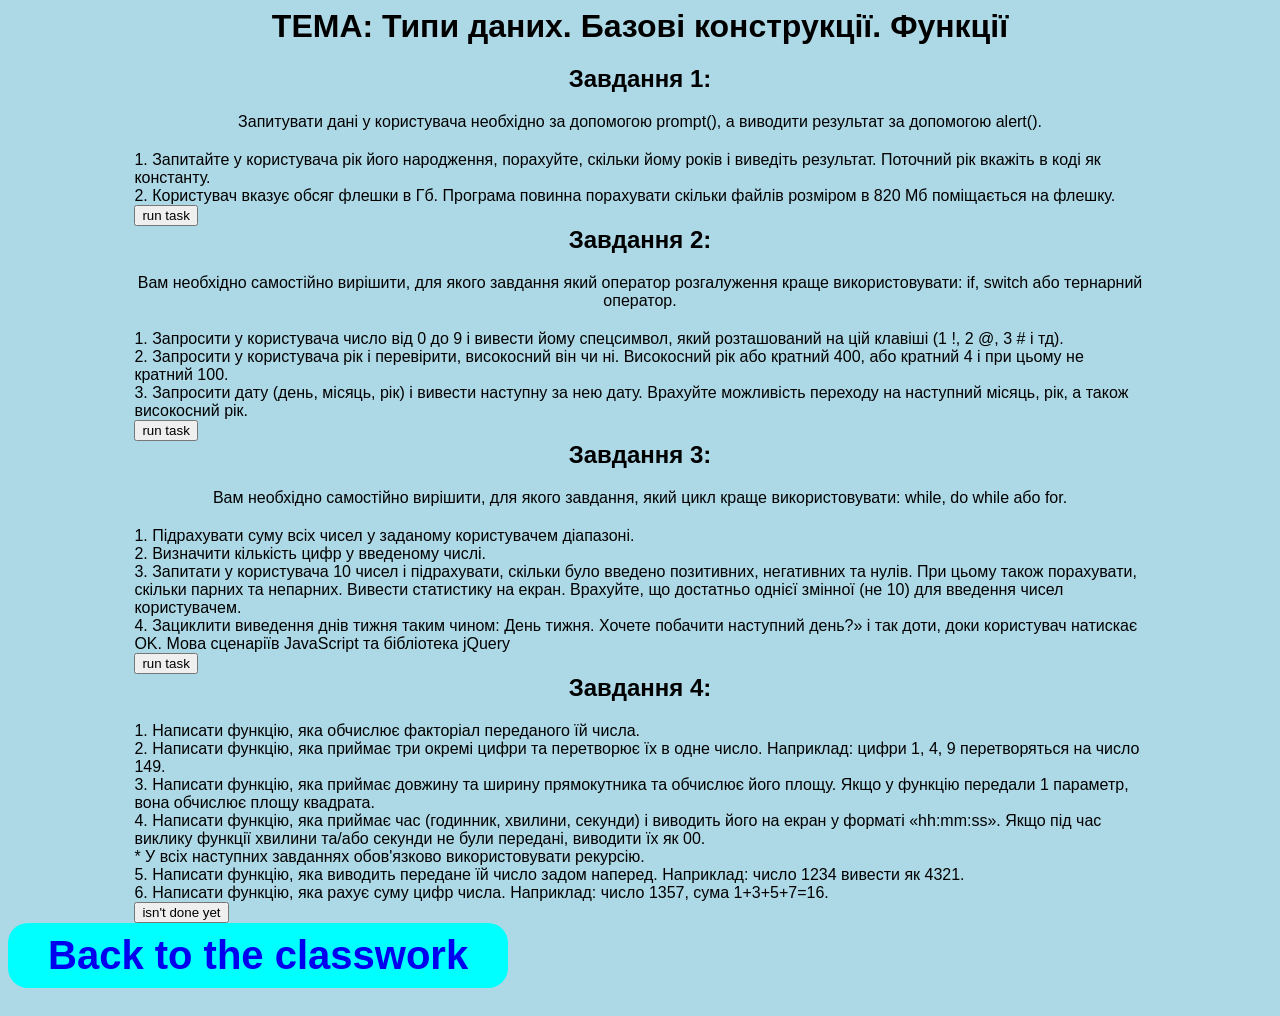
<file: homework/index.html>
<!DOCTYPE html>
<html lang="ua">
  <head>
    <meta charset="UTF-8" />
    <meta name="viewport" content="width=device-width, initial-scale=1.0" />
    <title>Document</title>
    <link rel="stylesheet" href="../styles/styles.css" />
  </head>
  <body>
    <h1>ТЕМА: Типи даних. Базові конструкції. Функції</h1>
    <div class="container">
      <h2>Завдання 1:</h2>
      <p>
        Запитувати дані у користувача необхідно за допомогою prompt(), а
        виводити результат за допомогою alert().
      </p>
      <ul>
        <li>
          1. Запитайте у користувача рік його народження, порахуйте, скільки
          йому років і виведіть результат. Поточний рік вкажіть в коді як
          константу.
        </li>
        <li>
          2. Користувач вказує обсяг флешки в Гб. Програма повинна порахувати
          скільки файлів розміром в 820 Мб поміщається на флешку.
        </li>
      </ul>
      <div class="btn__run">
        <button class="task" onclick="runTask1()">run task</button>
      </div>
    </div>
    <div class="container">
      <h2>Завдання 2:</h2>
      <p>
        Вам необхідно самостійно вирішити, для якого завдання який оператор
        розгалуження краще використовувати: if, switch або тернарний оператор.
      </p>
      <ul>
        <li>
          1. Запросити у користувача число від 0 до 9 і вивести йому спецсимвол,
          який розташований на цій клавіші (1 !, 2 @, 3 # і тд).
        </li>
        <li>
          2. Запросити у користувача рік і перевірити, високосний він чи ні.
          Високосний рік або кратний 400, або кратний 4 і при цьому не кратний
          100.
        </li>
        <li>
          3. Запросити дату (день, місяць, рік) і вивести наступну за нею дату.
          Врахуйте можливість переходу на наступний місяць, рік, а також
          високосний рік.
        </li>
      </ul>
      <div class="btn__run">
        <button class="task" onclick="runTask2()">run task</button>
      </div>
    </div>
    <div class="container">
      <h2>Завдання 3:</h2>
      <p>
        Вам необхідно самостійно вирішити, для якого завдання, який цикл краще
        використовувати: while, do while або for.
      </p>
      <ul>
        <li>
          1. Підрахувати суму всіх чисел у заданому користувачем діапазоні.
        </li>
        <li>2. Визначити кількість цифр у введеному числі.</li>
        <li>
          3. Запитати у користувача 10 чисел і підрахувати, скільки було введено
          позитивних, негативних та нулів. При цьому також порахувати, скільки
          парних та непарних. Вивести статистику на екран. Врахуйте, що
          достатньо однієї змінної (не 10) для введення чисел користувачем.
        </li>
        <li>
          4. Зациклити виведення днів тижня таким чином: День тижня. Хочете
          побачити наступний день?» і так доти, доки користувач натискає OK.
          Мова сценаріїв JavaScript та бібліотека jQuery
        </li>
      </ul>
      <div class="btn__run">
        <button class="task" onclick="runTask3()">run task</button>
      </div>
    </div>

    <div class="container last">
      <h2>Завдання 4:</h2>
      <ul>
        <li>
          1. Написати функцію, яка обчислює факторіал переданого їй числа.
        </li>
        <li>
          2. Написати функцію, яка приймає три окремі цифри та перетворює їх в
          одне число. Наприклад: цифри 1, 4, 9 перетворяться на число 149.
        </li>
        <li>
          3. Написати функцію, яка приймає довжину та ширину прямокутника та
          обчислює його площу. Якщо у функцію передали 1 параметр, вона обчислює
          площу квадрата.
        </li>
        <li>
          4. Написати функцію, яка приймає час (годинник, хвилини, секунди) і
          виводить його на екран у форматі «hh:mm:ss». Якщо під час виклику
          функції хвилини та/або секунди не були передані, виводити їх як 00.
        </li>

        <li class="star">
          * У всіх наступних завданнях обов'язково використовувати рекурсію.
        </li>
        <li>
          5. Написати функцію, яка виводить передане їй число задом наперед.
          Наприклад: число 1234 вивести як 4321.
        </li>
        <li>
          6. Написати функцію, яка рахує суму цифр числа. Наприклад: число 1357,
          сума 1+3+5+7=16.
        </li>
      </ul>
      <div class="btn__run">
        <button class="task" onclick="runTask4()">isn't done yet</button>
      </div>
    </div>
    <h2 class="anchor">
      <a href="../index.html" class="page">Back to the classwork</a>
    </h2>
    <script src="./js/main.js"></script>
  </body>
</html>
</file>
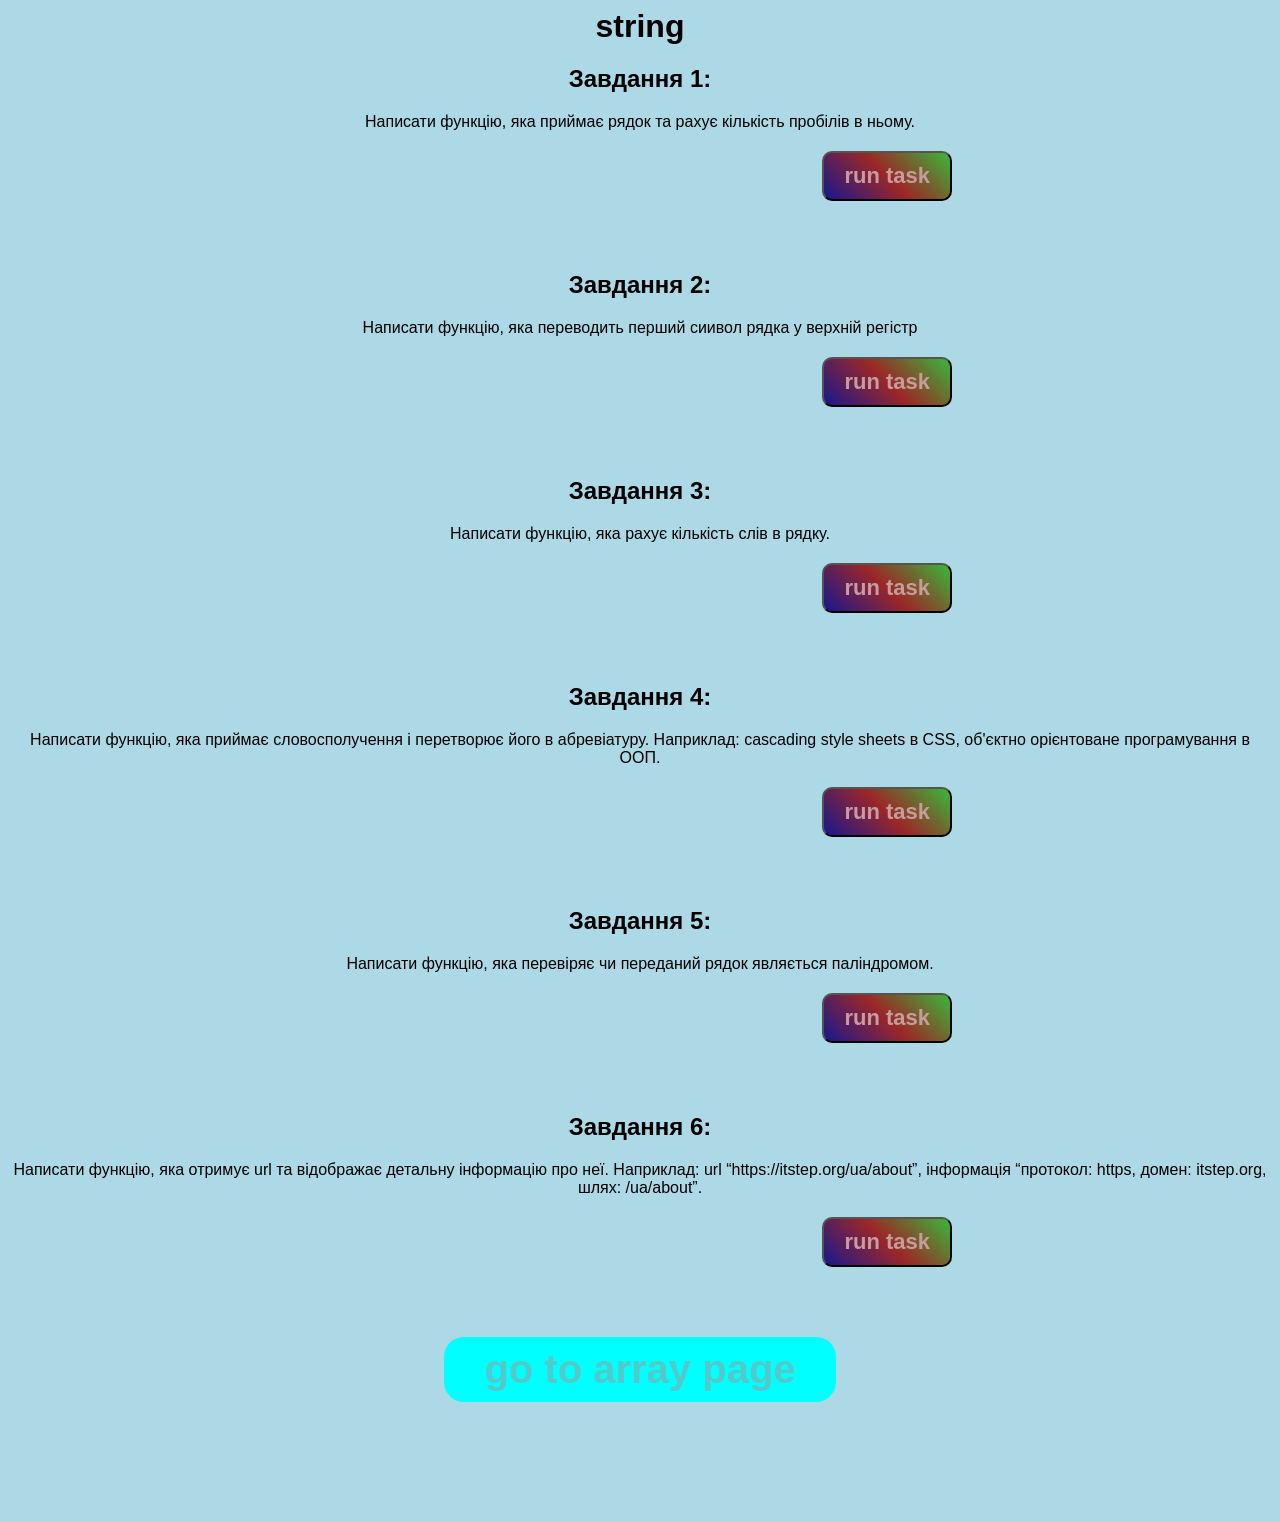
<file: string/index.html>
<!DOCTYPE html>
<html lang="en">
  <head>
    <meta charset="UTF-8" />
    <meta name="viewport" content="width=device-width, initial-scale=1.0" />
    <title>String</title>
    <link rel="stylesheet" href="../styles/styles.css" />
  </head>
  <body>
    <h1>string</h1>
    <h2>Завдання 1:</h2>
    <p class="task__description">
      Написати функцію, яка приймає рядок та рахує кількість пробілів в ньому.
    </p>
    <div class="btn_wrap">
      <button class="btn_run" onclick="run_task1 ()">run task</button>
    </div>
    <!--  -->
    <h2>Завдання 2:</h2>
    <p class="task__description">
      Написати функцію, яка переводить перший сиивол рядка у верхній регістр
    </p>
    <div class="btn_wrap">
      <button class="btn_run" onclick="run_task2 ()">run task</button>
    </div>
    <!--  -->
    <h2>Завдання 3:</h2>
    <p class="task__description">
      Написати функцію, яка рахує кількість слів в рядку.
    </p>
    <div class="btn_wrap">
      <button class="btn_run" onclick="run_task3 ()">run task</button>
    </div>
    <!--  -->
    <h2>Завдання 4:</h2>
    <p class="task__description">
      Написати функцію, яка приймає словосполучення і перетворює його в
      абревіатуру. Наприклад: cascading style sheets в CSS, об'єктно орієнтоване
      програмування в ООП.
    </p>
    <div class="btn_wrap">
      <button class="btn_run" onclick="run_task4 ()">run task</button>
    </div>
    <!--  -->
    <h2>Завдання 5:</h2>
    <p class="task__description">
      Написати функцію, яка перевіряє чи переданий рядок являється паліндромом.
    </p>
    <div class="btn_wrap">
      <button class="btn_run" onclick="run_task5 ()">run task</button>
    </div>
    <!--  -->
    <h2>Завдання 6:</h2>
    <p class="task__description">
      Написати функцію, яка отримує url та відображає детальну інформацію про
      неї. Наприклад: url “https://itstep.org/ua/about”, інформація “протокол:
      https, домен: itstep.org, шлях: /ua/about”.
    </p>
    <div class="btn_wrap">
      <button class="btn_run" onclick="run_task6 ()">run task</button>
    </div>
    <div class="anchor_wrapper">
      <h2 class="anchor">
        <a href="../index.html" class="anchor_link">go to array page</a>
      </h2>
    </div>
    <script src="./js/string.js"></script>
  </body>
</html>
</file>
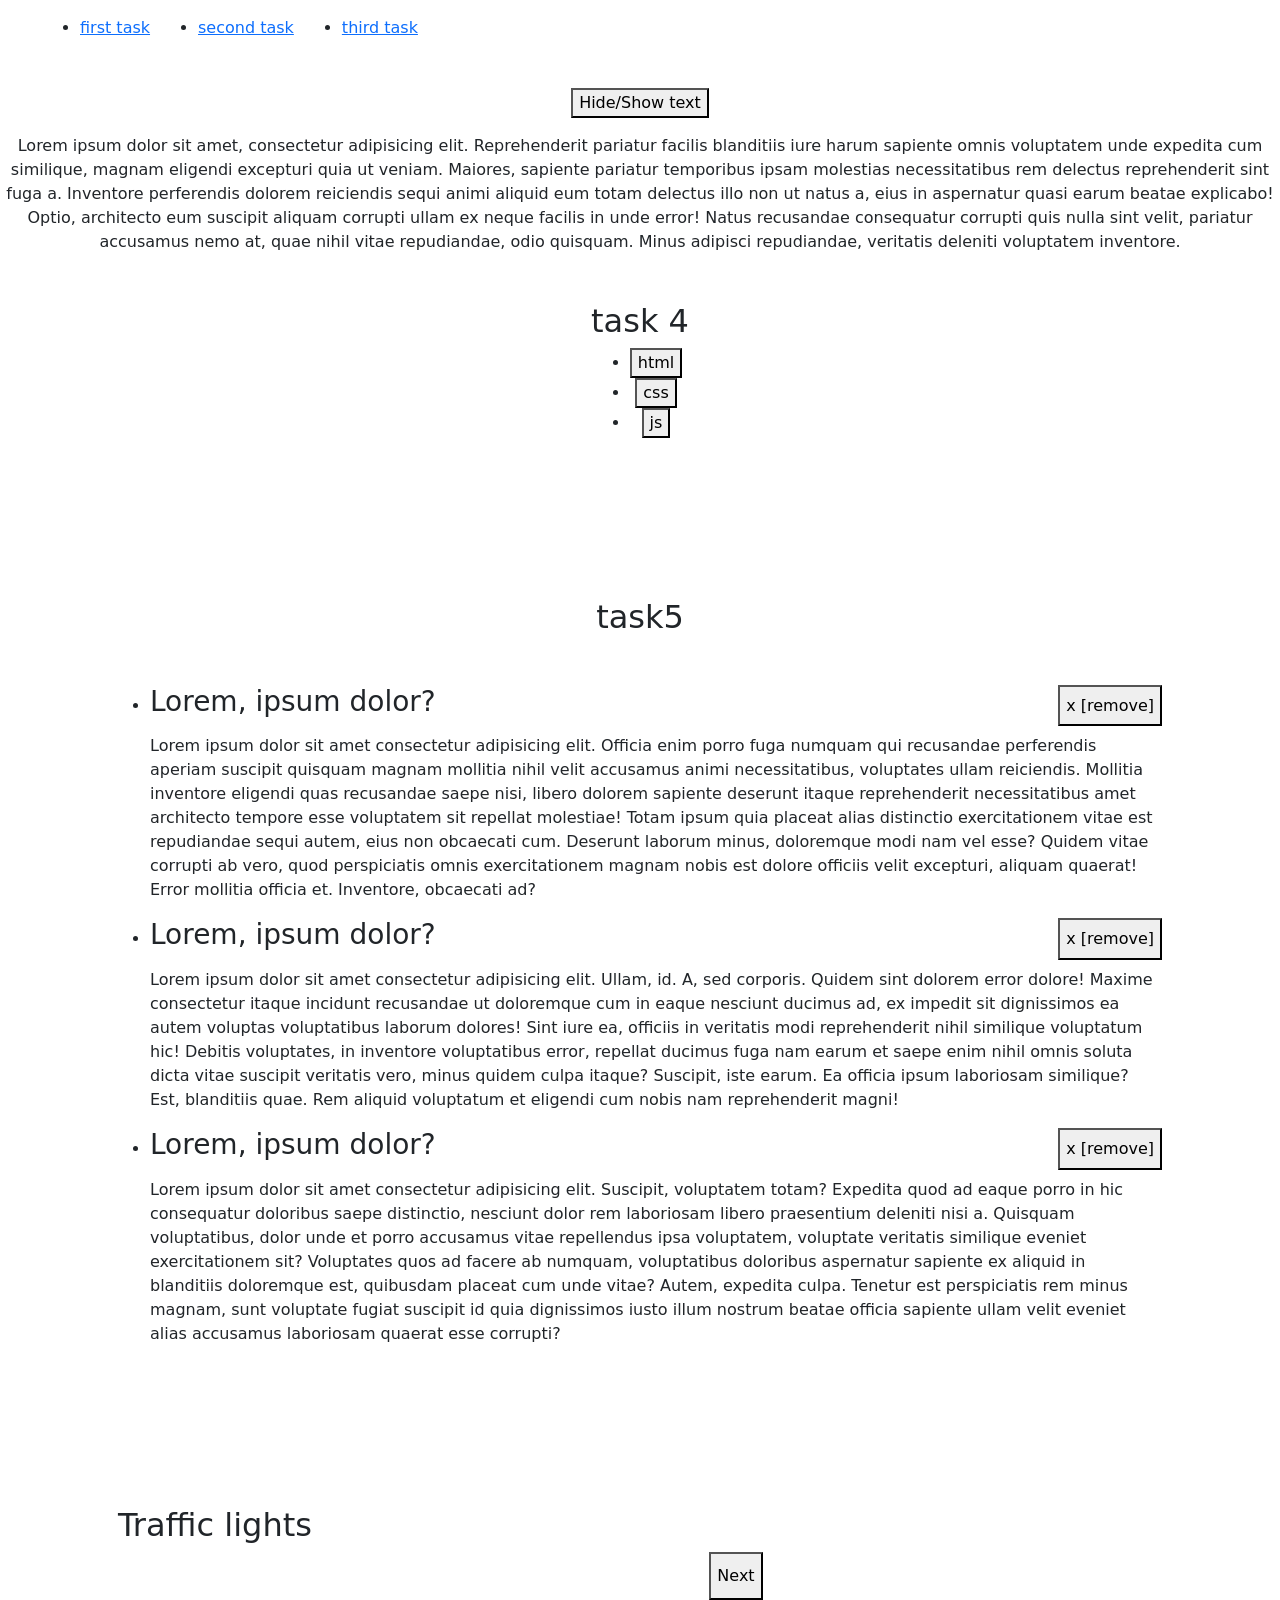
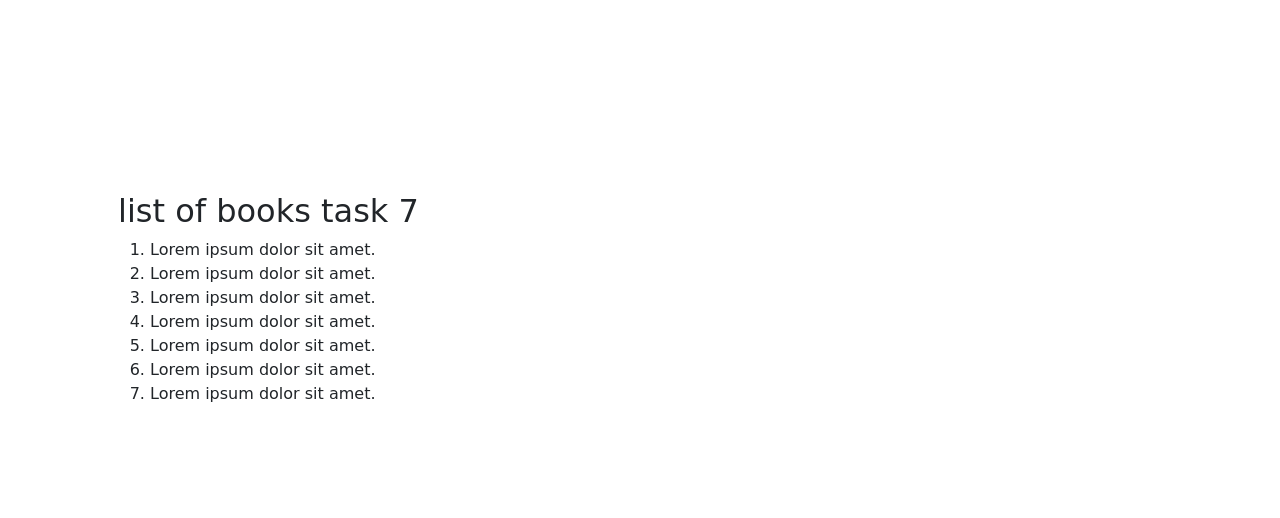
<file: task3/index.html>
<!DOCTYPE html>
<html lang="en">
  <head>
    <meta charset="UTF-8" />
    <meta name="viewport" content="width=device-width, initial-scale=1.0" />
    <title>Move action</title>
    <link
      rel="stylesheet"
      href="https://cdn.jsdelivr.net/npm/bootstrap@5.3.8/dist/css/bootstrap.min.css"
    />
    <link rel="stylesheet" href="../styles.css" />
  </head>
  <body>
    <header class="mt-3 ms-5" onclick="info()">
      <nav>
        <ul class="d-flex gap-5">
          <li><a class="nav_menu" href="../index.html">first task</a></li>
          <li>
            <a class="nav_menu" href="../task2/move_action.html">second task</a>
          </li>
          <li>
            <a class="nav_menu" href="./index.html" title="You're already here"
              >third task</a
            >
          </li>
        </ul>
      </nav>
    </header>
    <main>
      <div class="text-center my-5">
        <div class="box">
          <button class="mb-3" onclick="visibility()">Hide/Show text</button>
          <p id="text" class="text">
            Lorem ipsum dolor sit amet, consectetur adipisicing elit.
            Reprehenderit pariatur facilis blanditiis iure harum sapiente omnis
            voluptatem unde expedita cum similique, magnam eligendi excepturi
            quia ut veniam. Maiores, sapiente pariatur temporibus ipsam
            molestias necessitatibus rem delectus reprehenderit sint fuga a.
            Inventore perferendis dolorem reiciendis sequi animi aliquid eum
            totam delectus illo non ut natus a, eius in aspernatur quasi earum
            beatae explicabo! Optio, architecto eum suscipit aliquam corrupti
            ullam ex neque facilis in unde error! Natus recusandae consequatur
            corrupti quis nulla sint velit, pariatur accusamus nemo at, quae
            nihil vitae repudiandae, odio quisquam. Minus adipisci repudiandae,
            veritatis deleniti voluptatem inventore.
          </p>
        </div>
        <div class="mt-5">
          <h2>task 4</h2>
          <div class="d-flex justify-content-center hide__info">
            <ul class="ul4">
              <li><button class="btn4" onclick="html()">html</button></li>
              <li><button class="btn4" onclick="css()">css</button></li>
              <li><button class="btn4" onclick="js()">js</button></li>
            </ul>
            <p id="task4_info" class="task4_info"></p>
          </div>
        </div>
      </div>
      <div class="my-5 bt-5 container p-5 task5">
        <h2 class="text-center my-5">task5</h2>
        <div>
          <ul class="news__list" id="news__list">
            <li class="firstArticle" id="firstArticle">
              <div
                class="d-flex justify-content-between news__item__title my-2"
              >
                <h3>Lorem, ipsum dolor?</h3>
                <button onclick="removeId(event)">x [remove]</button>
              </div>
              <p>
                Lorem ipsum dolor sit amet consectetur adipisicing elit. Officia
                enim porro fuga numquam qui recusandae perferendis aperiam
                suscipit quisquam magnam mollitia nihil velit accusamus animi
                necessitatibus, voluptates ullam reiciendis. Mollitia inventore
                eligendi quas recusandae saepe nisi, libero dolorem sapiente
                deserunt itaque reprehenderit necessitatibus amet architecto
                tempore esse voluptatem sit repellat molestiae! Totam ipsum quia
                placeat alias distinctio exercitationem vitae est repudiandae
                sequi autem, eius non obcaecati cum. Deserunt laborum minus,
                doloremque modi nam vel esse? Quidem vitae corrupti ab vero,
                quod perspiciatis omnis exercitationem magnam nobis est dolore
                officiis velit excepturi, aliquam quaerat! Error mollitia
                officia et. Inventore, obcaecati ad?
              </p>
            </li>
            <li class="secondArticle" id="secondArticle">
              <div
                class="d-flex justify-content-between news__item__title my-2"
              >
                <h3>Lorem, ipsum dolor?</h3>
                <button onclick="removeId(event)">x [remove]</button>
              </div>
              <p>
                Lorem ipsum dolor sit amet consectetur adipisicing elit. Ullam,
                id. A, sed corporis. Quidem sint dolorem error dolore! Maxime
                consectetur itaque incidunt recusandae ut doloremque cum in
                eaque nesciunt ducimus ad, ex impedit sit dignissimos ea autem
                voluptas voluptatibus laborum dolores! Sint iure ea, officiis in
                veritatis modi reprehenderit nihil similique voluptatum hic!
                Debitis voluptates, in inventore voluptatibus error, repellat
                ducimus fuga nam earum et saepe enim nihil omnis soluta dicta
                vitae suscipit veritatis vero, minus quidem culpa itaque?
                Suscipit, iste earum. Ea officia ipsum laboriosam similique?
                Est, blanditiis quae. Rem aliquid voluptatum et eligendi cum
                nobis nam reprehenderit magni!
              </p>
            </li>
            <li class="thirdArticle" id="thirdArticle">
              <div
                class="d-flex justify-content-between news__item__title my-2"
              >
                <h3>Lorem, ipsum dolor?</h3>
                <button onclick="removeId(event)">x [remove]</button>
              </div>
              <p>
                Lorem ipsum dolor sit amet consectetur adipisicing elit.
                Suscipit, voluptatem totam? Expedita quod ad eaque porro in hic
                consequatur doloribus saepe distinctio, nesciunt dolor rem
                laboriosam libero praesentium deleniti nisi a. Quisquam
                voluptatibus, dolor unde et porro accusamus vitae repellendus
                ipsa voluptatem, voluptate veritatis similique eveniet
                exercitationem sit? Voluptates quos ad facere ab numquam,
                voluptatibus doloribus aspernatur sapiente ex aliquid in
                blanditiis doloremque est, quibusdam placeat cum unde vitae?
                Autem, expedita culpa. Tenetur est perspiciatis rem minus
                magnam, sunt voluptate fugiat suscipit id quia dignissimos iusto
                illum nostrum beatae officia sapiente ullam velit eveniet alias
                accusamus laboriosam quaerat esse corrupti?
              </p>
            </li>
          </ul>
        </div>
      </div>
      <div class="my-5 bt-5 container p-5 task6">
        <h2>Traffic lights</h2>
        <div class="d-flex justify-content-center">
          <div class="d-flex lights me-5">
            <div class="Light__item m-4" id="item1"></div>
            <div class="Light__item m-4" id="item2"></div>
            <div class="Light__item m-4" id="item3"></div>
          </div>
          <button onclick="next()">Next</button>
        </div>
      </div>
      <div class="my-5 bt-5 container p-5 task7">
        <h2 class="mt-5">list of books task 7</h2>
        <ol class="books__list">
          <li onclick="spotlight(event)" id="itemBook1">
            Lorem ipsum dolor sit amet.
          </li>
          <li onclick="spotlight(event)" id="itemBook2">
            Lorem ipsum dolor sit amet.
          </li>
          <li onclick="spotlight(event)" id="itemBook3">
            Lorem ipsum dolor sit amet.
          </li>
          <li onclick="spotlight(event)" id="itemBook4">
            Lorem ipsum dolor sit amet.
          </li>
          <li onclick="spotlight(event)" id="itemBook5">
            Lorem ipsum dolor sit amet.
          </li>
          <li onclick="spotlight(event)" id="itemBook6">
            Lorem ipsum dolor sit amet.
          </li>
          <li onclick="spotlight(event)" id="itemBook7">
            Lorem ipsum dolor sit amet.
          </li>
        </ol>
      </div>
    </main>
    <script src="../task3.js"></script>
    <script src="https://cdn.jsdelivr.net/npm/bootstrap@5.3.8/dist/js/bootstrap.bundle.min.js"></script>
  </body>
</html>
</file>
<file: styles.css>
#crimea,
#sevastopol,
#kherson,
#zaporizhyia,
#donetsk,
#luhansk,
#uzhhorod,
#ivano_Frankivsk,
#chernitsi,
#dnipro,
#odesa,
#mykolaiv,
#kropyvnytskyi,
#vinnitsia,
#kyiv_region {
  fill: deepskyblue;
}

#kharkiv,
#sumy,
#lutsk,
#lviv,
#ternopil,
#khmelnitskyi,
#rivne,
#chernihiv,
#poltava,
#zhytomyr,
#cherkasy,
#kyiv {
  fill: yellow;
}
svg {
  cursor: pointer;
}
</file>
<file: styles/styles.css>
body {
  background-color: lightblue;
  font-size: 16px;
  font-family: Arial, Helvetica, sans-serif;
}
h1,
h2,
p,
ul {
  padding: 0;
  margin: 0;
}
ul {
  list-style: none;
}
a {
  text-decoration: none;
}
h1,
h2,
p {
  text-align: center;
  margin-bottom: 20px;
}
.btn_wrap {
  position: relative;
  margin-bottom: 140px;
}
.btn_run {
  position: absolute;
  right: 320px;
  padding: 10px 20px;
  font-size: 22px;
  font-weight: bold;
  border-radius: 10px;
  color: rgb(199, 156, 156);
  background: linear-gradient(
    45deg,
    rgb(23, 23, 141),
    rgb(155, 39, 39),
    rgb(57, 184, 57)
  );
}
.container {
  width: 80%;
  margin: 0 auto;
}
.anchor {
  display: inline-block;
  text-align: center;
  background-color: aqua;
  font-size: 40px;
  font-weight: bold;
  padding: 10px 40px;
  border-radius: 20px;
  animation: gradientBlink 300ms infinite;
}
.anchor_wrapper {
  margin-bottom: 100px;
  display: flex;
  justify-content: center;
}
@keyframes gradientBlink {
  0% {
    background: linear-gradient(
      45deg,
      rgb(23, 23, 141),
      rgb(155, 39, 39),
      rgb(57, 184, 57)
    );
  }
  50% {
    background: linear-gradient(
      45deg,
      rgb(155, 39, 39),
      rgb(57, 184, 57),
      rgb(23, 23, 141)
    );
  }
  100% {
    background: linear-gradient(
      45deg,
      rgb(57, 184, 57),
      rgb(23, 23, 141),
      rgb(155, 39, 39)
    );
  }
}
.anchor_link {
  color: rgb(83, 201, 201);
}
</file>
